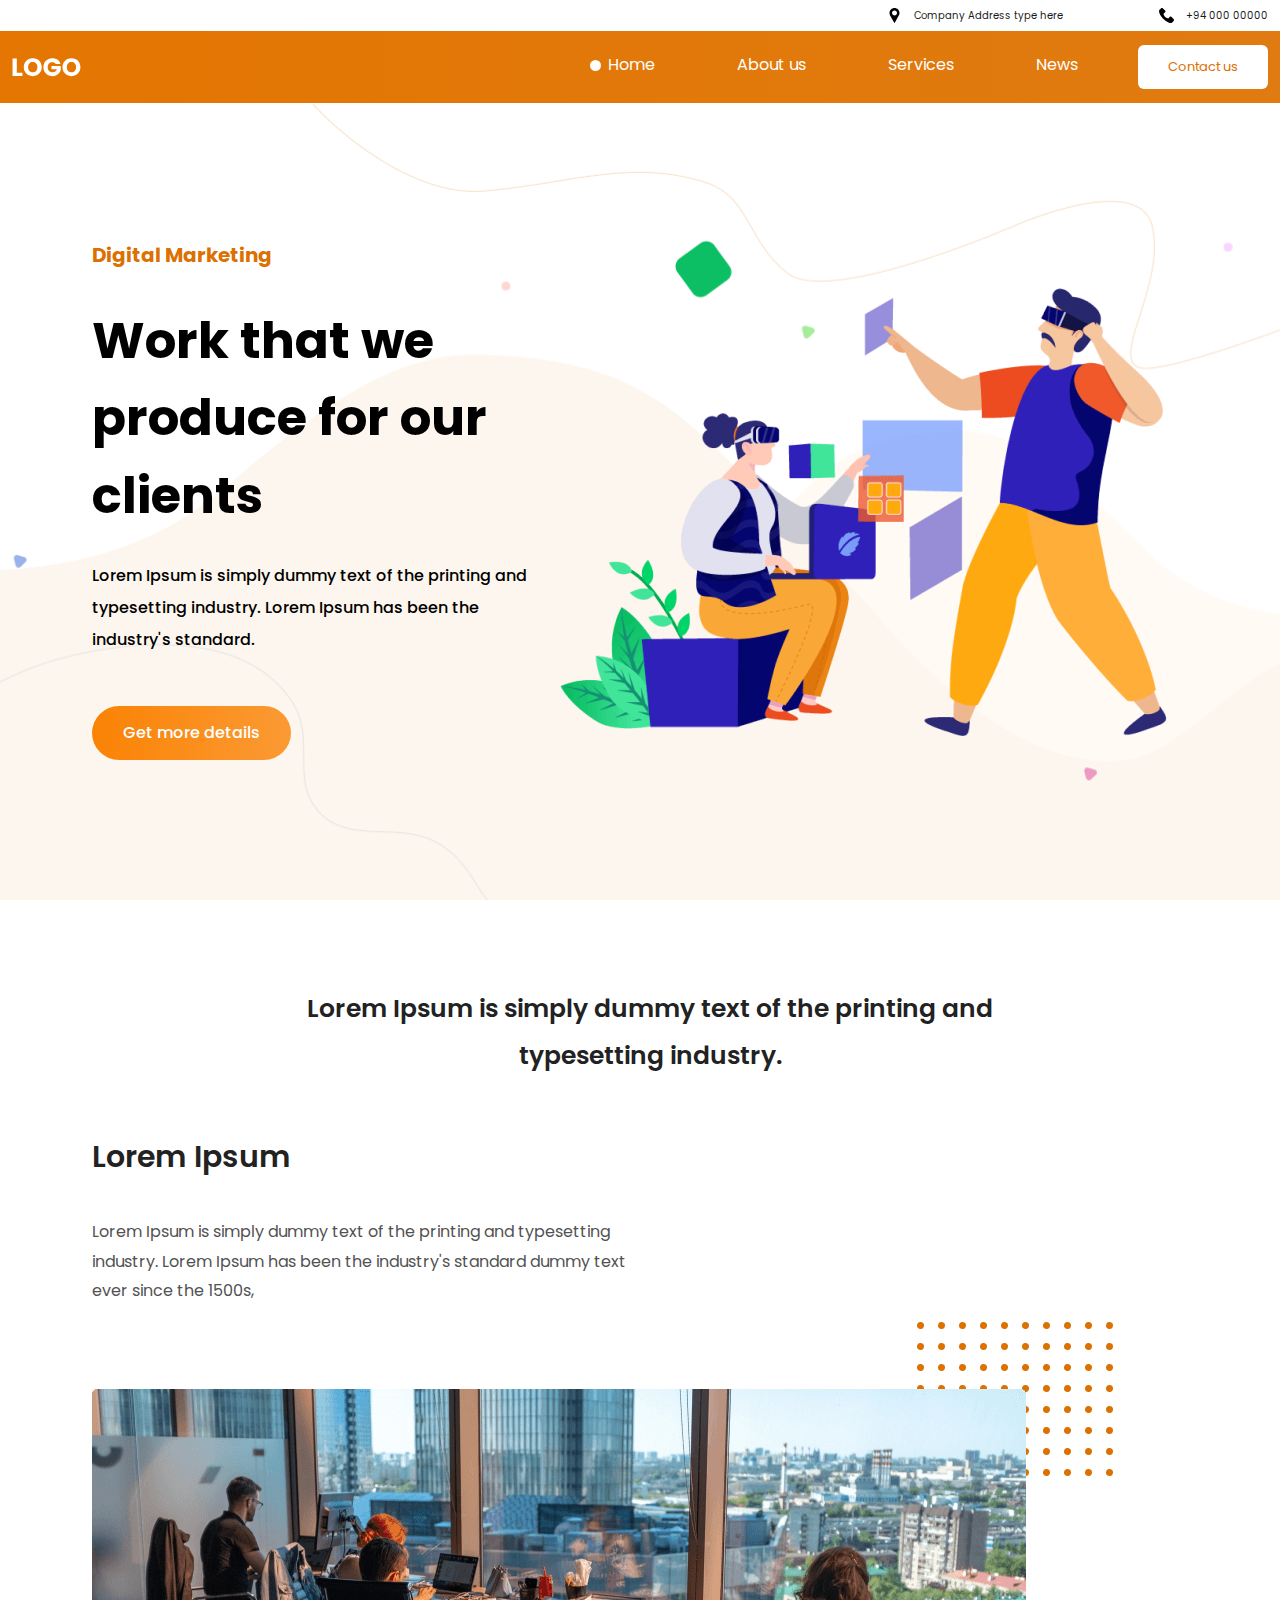
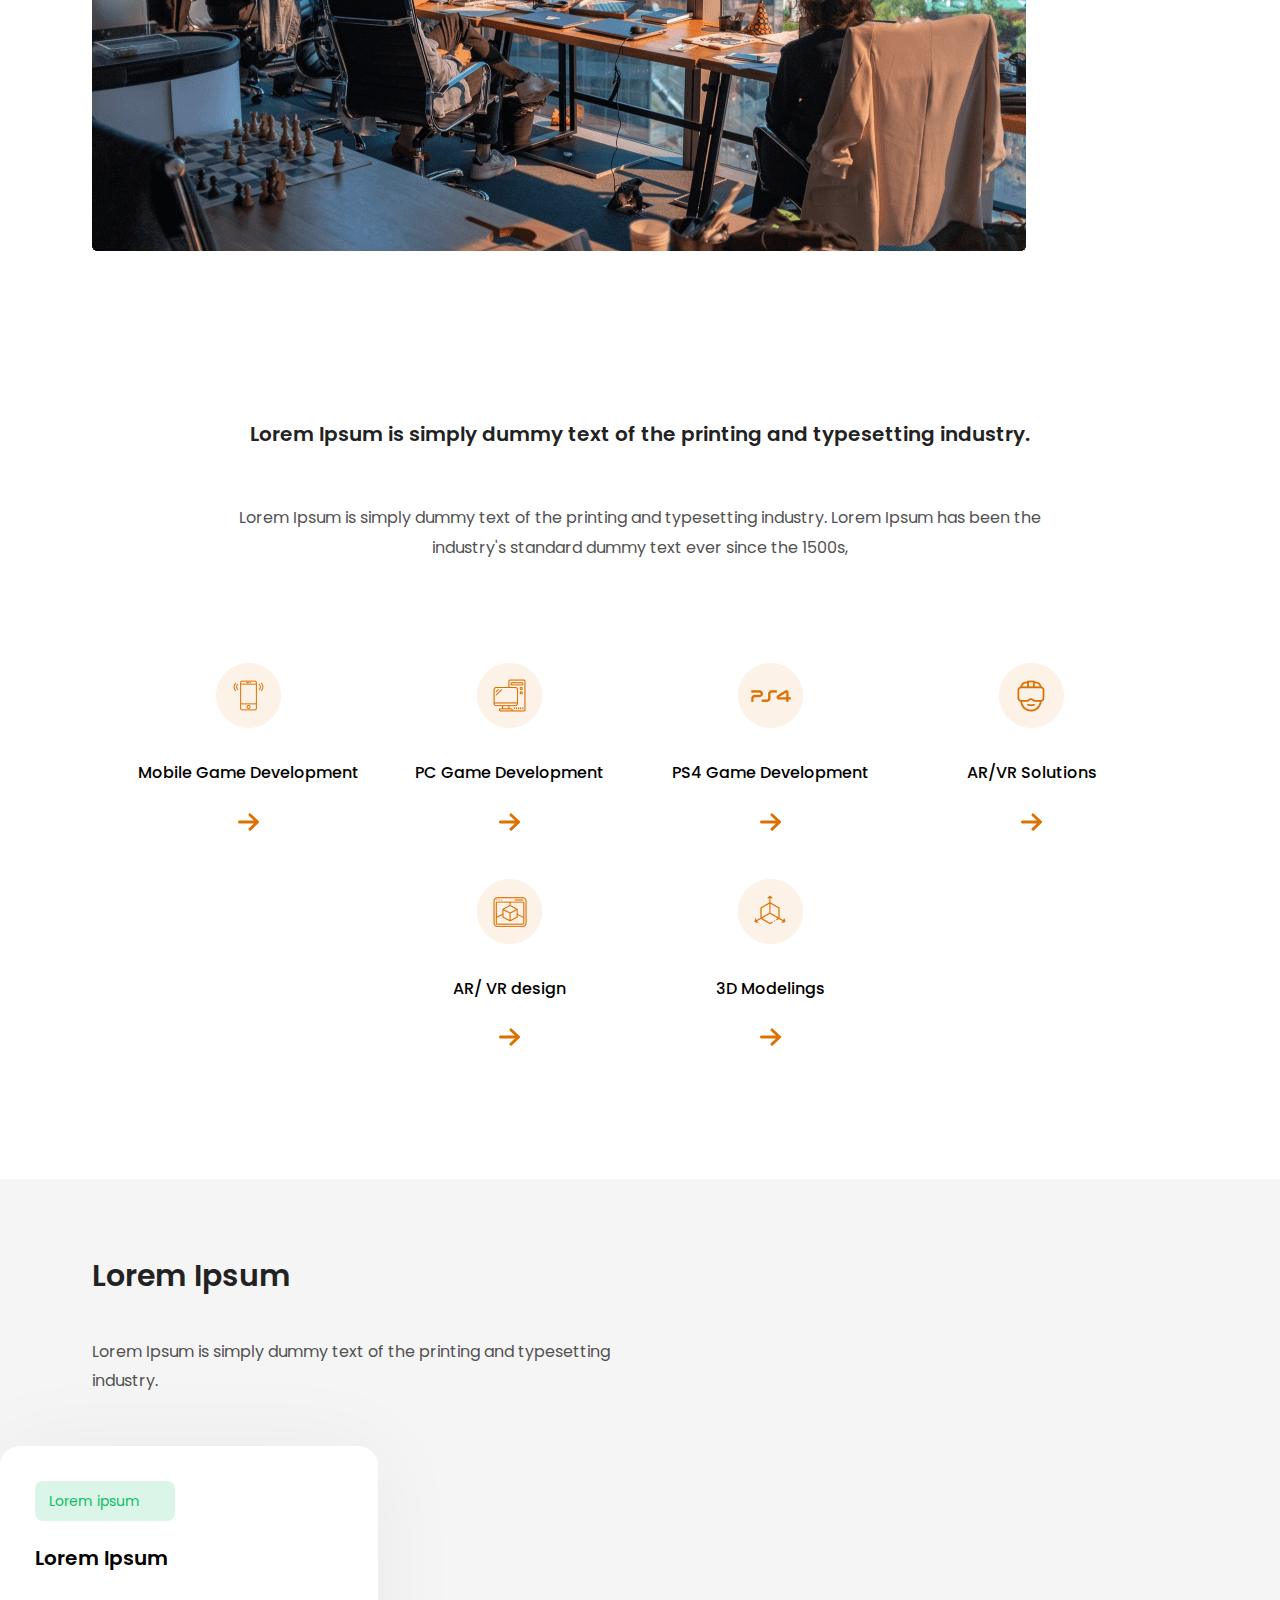
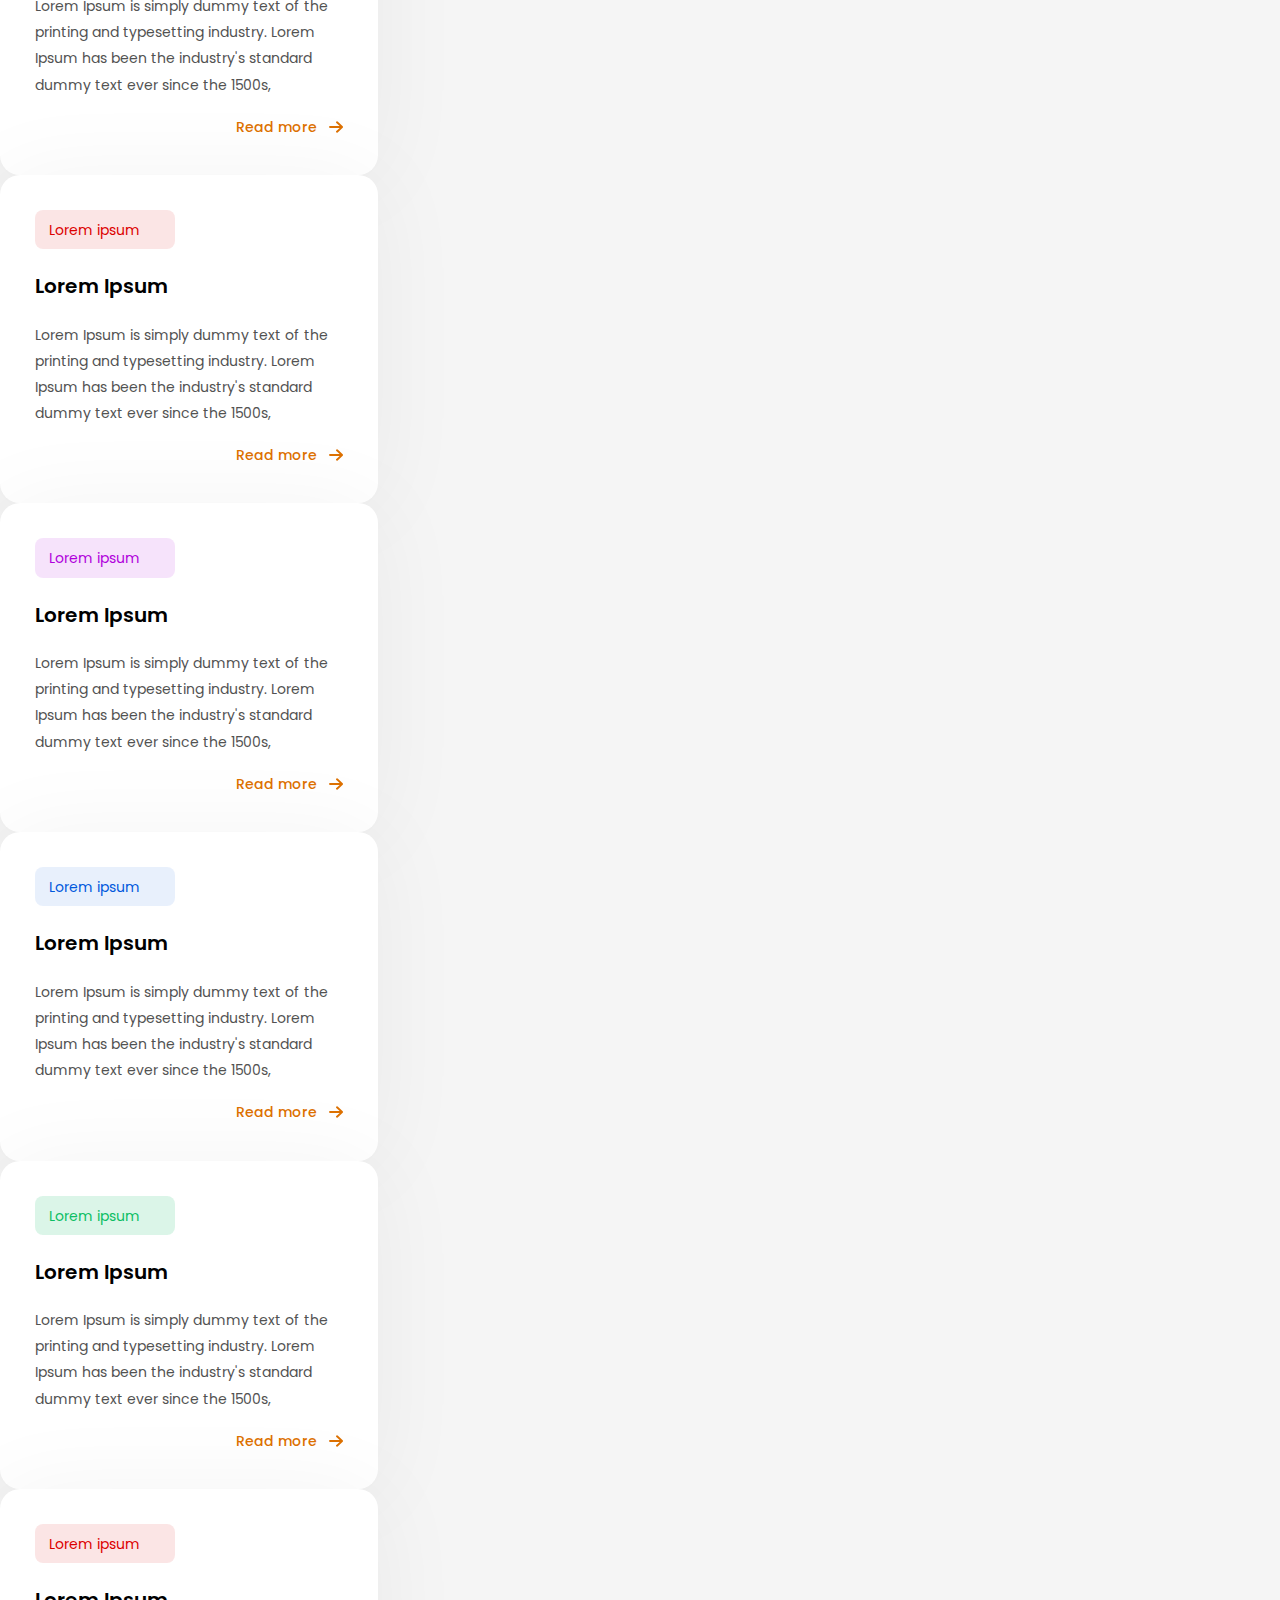
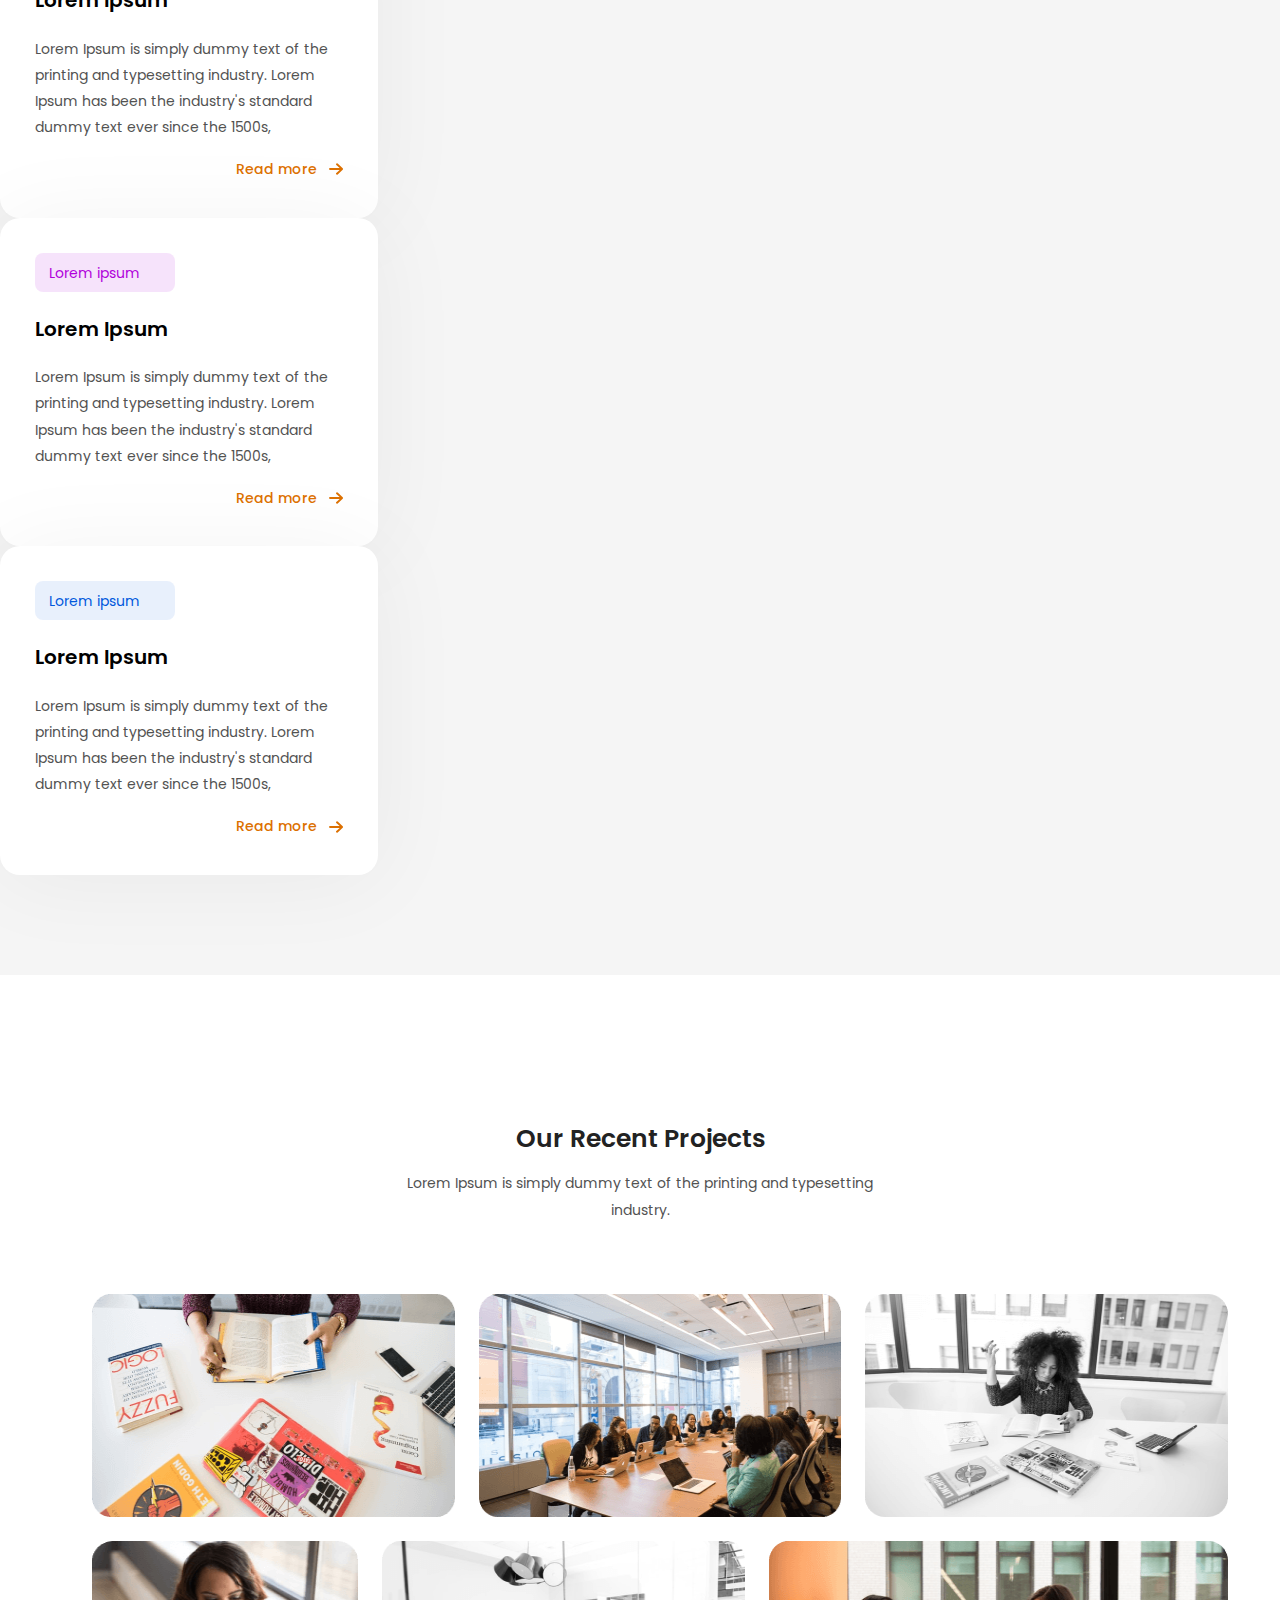
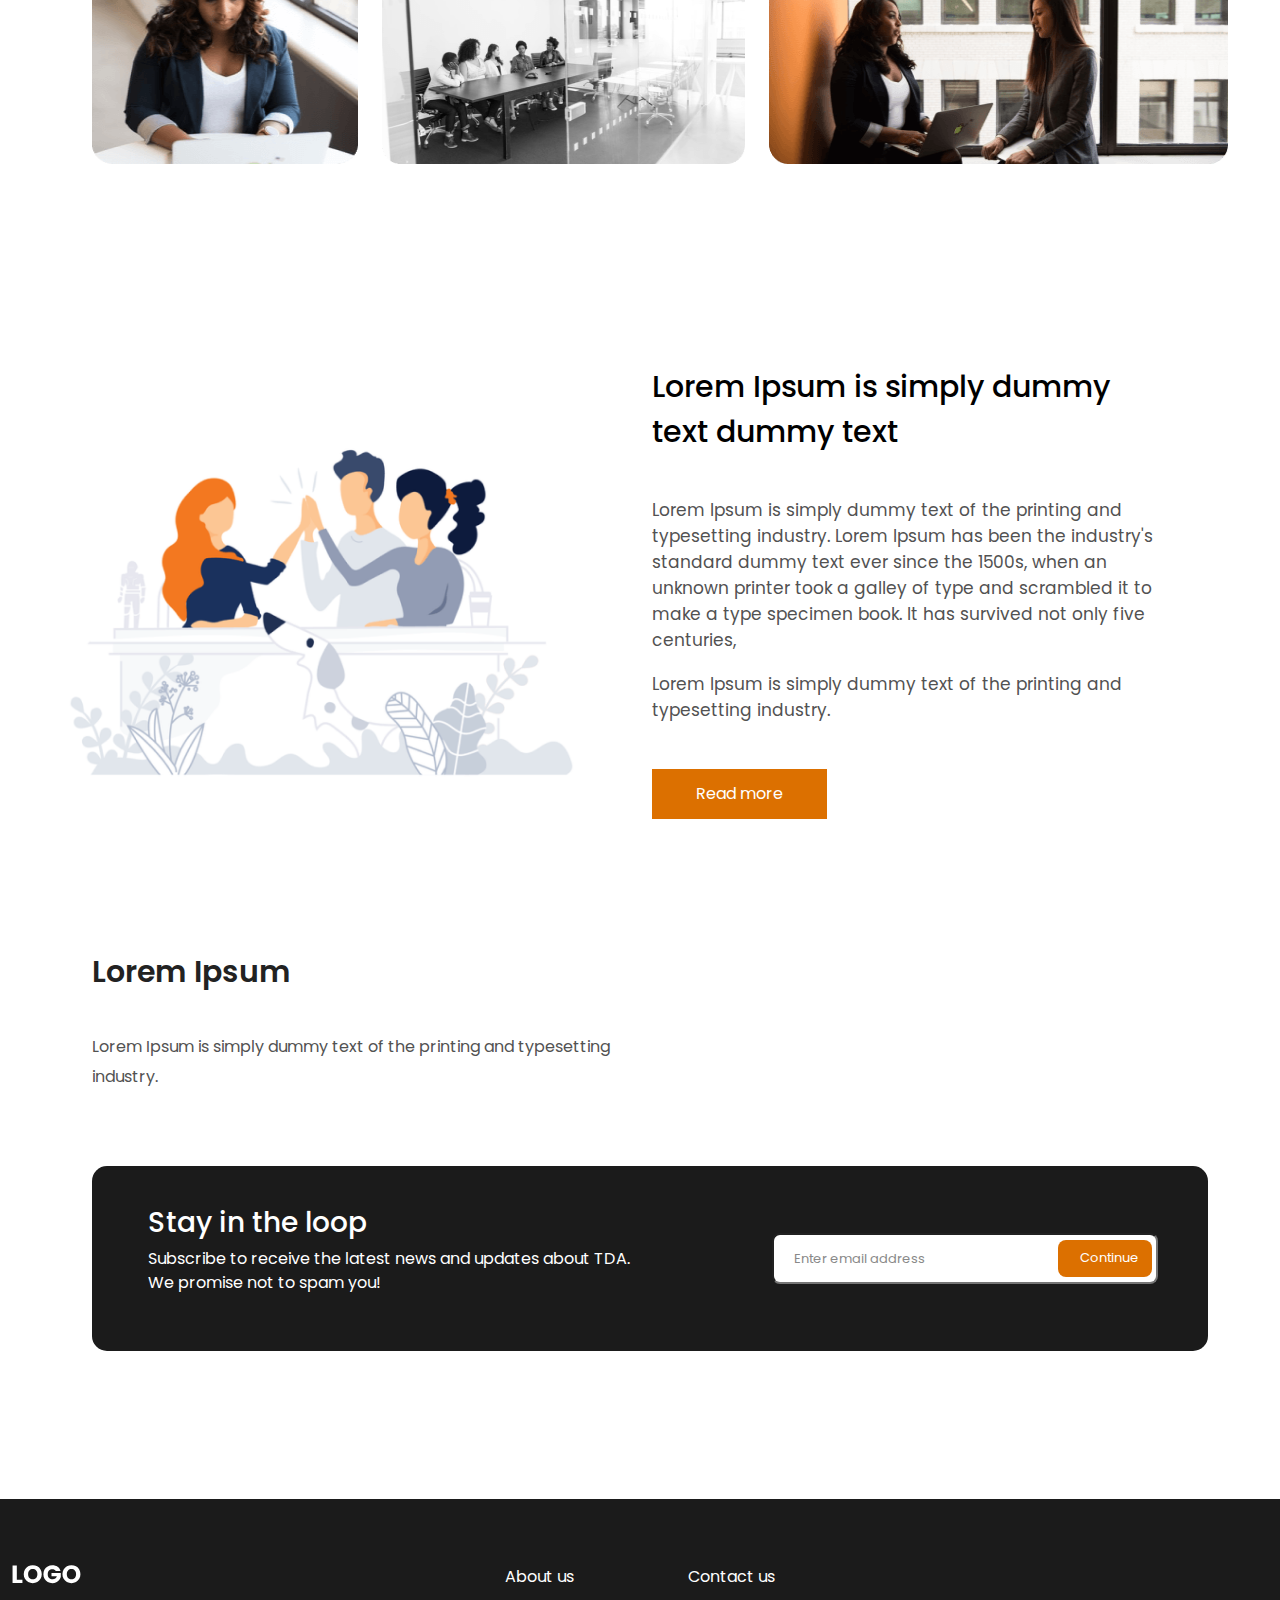
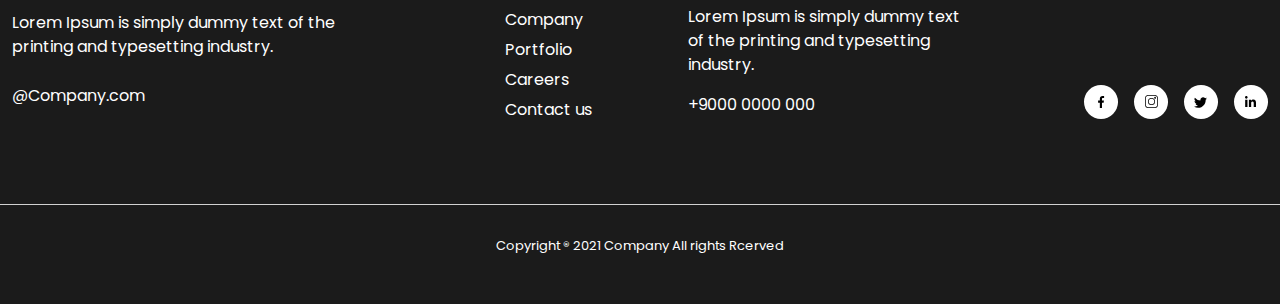
<file: index.html>
<!DOCTYPE html>
<html lang="en">
<head>
  <meta charset="UTF-8">
  <meta http-equiv="X-UA-Compatible" content="IE=edge">
  <meta name="viewport" content="width=device-width, initial-scale=1.0">
  <title>Logo</title>
  <link rel="stylesheet" href="https://owlcarousel2.github.io/OwlCarousel2/assets/owlcarousel/assets/owl.carousel.min.css">
  <link rel="stylesheet" href="https://owlcarousel2.github.io/OwlCarousel2/assets/owlcarousel/assets/owl.theme.default.min.css">
  <link rel="stylesheet" href="./node_modules/bootstrap/dist/css/bootstrap.min.css">
  <link rel="icon" href="./images/favicon.ico">
  <link rel="stylesheet" href="/css/main.css">
</head>
<body>
  
  
  
  <!-- SITE HEADER START -->
  
  <header class="site-header">
    <div class="header-top">
      <div class="container">
        <div class="header-top-inner d-none d-md-flex py-2 justify-content-end flex-column flex-lg-row  align-items-center ">
          <address class="m-0"> <a class="location-link d-flex align-items-center me-0 me-lg-5" href="https://www.google.com/maps/d/u/0/viewer?mid=1Dn05jKVkkFO-1pMcELzTKW1hPWU&hl=en&ll=30.399789%2C-87.776899&z=17" target="blank">
            Company Address type here
          </a></address>
          <a class="phone-number-link d-flex align-items-center ms-0 ms-lg-5" href="tel:+998940000000">+94 000 00000</a>
        </div>
      </div>
    </div>
    <div class="header-bottom">
      <div class="container">
        <div class="header-bottom-inner">
          <div class="navbar navbar-expand-lg  ">
            <a class="navbar-brand" href="./index.html">
              <img src="./images/svg/logo.svg" alt="logo">
            </a>
            <button class="navbar-toggler" type="button" data-bs-toggle="collapse" data-bs-target="#navbarNav" aria-controls="navbarNav" aria-expanded="false" aria-label="Toggle navigation">
              <img src="./images/svg/menu.svg" alt="menu">
            </button>
            <div class="collapse navbar-collapse" id="navbarNav">
              <nav class="ms-auto">
                <ul class="navbar-nav  ">
                  <li class="nav-item mx-auto mx-lg-0 me-lg-5">
                    <a class="nav-link nav-link-active  d-flex align-items-center" aria-current="page" href="./index.html">Home</a>
                  </li>
                  <li class="nav-item mx-auto mx-lg-0 me-lg-5">
                    <a class="nav-link d-flex align-items-center " href="./about.html">About us</a>
                  </li>
                  <li class="nav-item mx-auto mx-lg-0 me-lg-5">
                    <a class="nav-link d-flex align-items-center" href="./services.html">Services</a>
                  </li> 
                  <li class="nav-item mx-auto mx-lg-0 me-lg-5">
                    <a class="nav-link d-flex align-items-center" href="./news.html">News</a>
                  </li>
                  <li class="nav-item mx-auto mx-lg-0 ms-lg-1">
                    <button class="btn btn-white">Contact us</button>
                  </li>
                </ul>
              </nav>
            </div>
            
          </div>
        </div>
      </div>
    </div> 
    

</header>
<main>
  <section class="hero">  
    <div class="container">
      <div class="hiro-inner d-flex justify-content-between align-items-center ">
        <div class="hiro-content align-items-center">
          <p class="hiro-marka">Digital Marketing</p>
          <h1 class="hiro-title">Work that we produce for our clients</h1>
          <p class="hiro-text">
            Lorem Ipsum is simply dummy text of the printing and typesetting industry. Lorem Ipsum has been the industry's standard.
          </p>
          <a class="hiro-link" href="#">Get more details</a>
        </div>
        
        <img class="hiro-img d-none d-lg-block" src="./images/img/hero-img.png" srcset="./images/img/hero-img.png 1x, ./images/img/hero-img@2x.png 2x" width="675" 
        height="590" alt="hiro">
        
      </div>
    </div>
  </section>
  <section class="intro">
    <div class="container">
      <div class="intro-inner">
        <h2 class="intro-title text-center mx-auto">Lorem Ipsum is simply dummy text of the printing and typesetting industry.</h2>
        <div class="intro-content d-none d-lg-block">
          <h3 class="intro-content-title">Lorem Ipsum</h3>
          <p class="intro-content-text">Lorem Ipsum is simply dummy text of the printing and typesetting industry. Lorem Ipsum has been the industry's standard dummy text ever since the 1500s,</p>
        </div>
        <div class="img-gruop">
          <img class="img-ofise" src="./images/img/ofise-img.png" alt="ofise-img">
          <img class="drop-group" src="./images/img/drop-group.png" alt="group">
        </div>
      </div>
    </div>
  </section>
  <section class="cards">
    <div class="container">
      <div class="cards-inner">
        <h2 class="intro-title title-size  text-center mx-auto">Lorem Ipsum is simply dummy text of the printing and typesetting industry.</h2>
        <p class="cards-text  text-center mx-auto  ">Lorem Ipsum is simply dummy text of the printing and typesetting industry. Lorem Ipsum has been the industry's standard dummy text ever since the 1500s,</p>
        <div class="cards-group mx-auto row justify-content-center">
          <div class="col-md-6 col-lg-3 mb-5 mb-md-0">
            <a class="w-100" href="#">
              <div class="d-flex flex-column align-items-center">
                <img class="cards-img" src="./images/img/phone-icon.png" alt="icon" width="65" height="65">
                <p class="links">Mobile Game Development</p>
                <img class="cards-img-arrow" src="./images/svg/arrow-bace-icon.svg" alt="icon" width="21" height="18">
              </div>  
            </a>
          </div>
          <div class="col-md-6 col-lg-3 mb-5 mt-5 mt-md-0 mb-md-0">
            <a class="w-100" href="#">
              <div class="d-flex flex-column align-items-center">
                <img class="cards-img" src="./images/img/kompyuter-icon.png" alt="icon" width="65" height="65">
                <p class="links">PC Game Development</p>
                <img class="cards-img-arrow" src="./images/svg/arrow-bace-icon.svg" alt="icon" width="21" height="18">
              </div>
            </a>
          </div>
          <div class="col-md-6 col-lg-3 mb-5 mt-5 mt-md-0 mb-md-0">
            <a class="w-100" href="#">
              <div class="d-flex flex-column align-items-center">
                <img class="cards-img" src="./images/img/ps4-icon.png" alt="icon" width="65" height="65">
                <p class="links">PS4 Game Development</p>
                <img class="cards-img-arrow" src="./images/svg/arrow-bace-icon.svg" alt="icon" width="21" height="18">
              </div>
            </a>
          </div>
          <div class="col-md-6 col-lg-3 mt-5 mt-md-0">
            <a class="w-100" href="#">
              <div class="d-flex flex-column align-items-center">
                <img class="cards-img" src="./images/img/boy-icon.png" alt="icon" width="65" height="65">
                <p class="links">AR/VR Solutions</p>
                <img class="cards-img-arrow" src="./images/svg/arrow-bace-icon.svg" alt="icon" width="21" height="18">
              </div>
            </a>
          </div>
          <div class="col-md-6 col-lg-3 mt-5 d-none d-md-block">
            <a class="w-100" href="#">
              <div class="d-flex flex-column align-items-center">
                <img class="cards-img" src="./images/img/cub-icon.png" alt="icon" width="65" height="65">
                <p class="links">AR/ VR design</p>
                <img class="cards-img-arrow" src="./images/svg/arrow-bace-icon.svg" alt="icon" width="21" height="18">
              </div>
            </a>
          </div>
          <div class="col-md-6 col-lg-3 mt-5 d-none d-md-block">
            <a class="w-100" href="#">
              <div class="d-flex flex-column align-items-center">
                <img class="cards-img" src="./images/img/3d-icon.png" alt="icon" width="65" height="65">
                <p class="links">3D Modelings</p>
                <img class="cards-img-arrow" src="./images/svg/arrow-bace-icon.svg" alt="arrow-bace-icon" width="21" height="18">
              </div>
            </a>
          </div>
        </div>
      </div>
    </div>
  </section>
  <section class="carusel">
    <div class="container-carusel">
      <div class="carusel-inner">
        <div class="container">
          <div class="intro-content margns ">
            <h2 class="intro-content-title">Lorem Ipsum</h2>
            <p class="intro-content-text">Lorem Ipsum is simply dummy text of the printing and typesetting industry. </p>
          </div>
        </div>
        <div class="owl-carousel owl-theme">
          
          <div class="item">
            <a class="btn-items btn-grey" href="#">Lorem ipsum</a>
            <h3 class="item-title">Lorem Ipsum</h3>
            <p class="item-text">Lorem Ipsum is simply dummy text of the printing and typesetting industry. Lorem Ipsum has been the industry's standard dummy text ever since the 1500s,</p>
            <div class="d-flex justify-content-end">
              <a class="btn-back d-flex align-items-center" href="#">Read more</a>
            </div>
          </div>
          <div class="item">
            <a class="btn-color btn-items" href="#">Lorem ipsum</a>
            <h3 class="item-title">Lorem Ipsum</h3>
            <p class="item-text">Lorem Ipsum is simply dummy text of the printing and typesetting industry. Lorem Ipsum has been the industry's standard dummy text ever since the 1500s,</p>
            <div class="d-flex justify-content-end">
              <a class="btn-back d-flex align-items-center" href="#">Read more</a>
            </div>
          </div>
          <div class="item">
            <a class="btn-items btn-pink" href="#">Lorem ipsum</a>
            <h3 class="item-title">Lorem Ipsum</h3>
            <p class="item-text">Lorem Ipsum is simply dummy text of the printing and typesetting industry. Lorem Ipsum has been the industry's standard dummy text ever since the 1500s,</p>
            <div class="d-flex justify-content-end">
              <a class="btn-back d-flex align-items-center" href="#">Read more</a>
            </div>
          </div>
          <div class="item">
            <a class=" btn-items btn-blue" href="#">Lorem ipsum</a>
            <h3 class="item-title">Lorem Ipsum</h3>
            <p class="item-text">Lorem Ipsum is simply dummy text of the printing and typesetting industry. Lorem Ipsum has been the industry's standard dummy text ever since the 1500s,</p>
            <div class="d-flex justify-content-end">
              <a class="btn-back d-flex align-items-center" href="#">Read more</a>
            </div>
          </div>
          <div class="item">
            <a class="btn-items btn-grey" href="#">Lorem ipsum</a>
            <h3 class="item-title">Lorem Ipsum</h3>
            <p class="item-text">Lorem Ipsum is simply dummy text of the printing and typesetting industry. Lorem Ipsum has been the industry's standard dummy text ever since the 1500s,</p>
            <div class="d-flex justify-content-end">
              <a class="btn-back d-flex align-items-center" href="#">Read more</a>
            </div>
          </div>
          <div class="item">
            <a class="btn-color btn-items" href="#">Lorem ipsum</a>
            <h3 class="item-title">Lorem Ipsum</h3>
            <p class="item-text">Lorem Ipsum is simply dummy text of the printing and typesetting industry. Lorem Ipsum has been the industry's standard dummy text ever since the 1500s,</p>
            <div class="d-flex justify-content-end">
              <a class="btn-back d-flex align-items-center" href="#">Read more</a>
            </div>
          </div>
          <div class="item">
            <a class="btn-items btn-pink" href="#">Lorem ipsum</a>
            <h3 class="item-title">Lorem Ipsum</h3>
            <p class="item-text">Lorem Ipsum is simply dummy text of the printing and typesetting industry. Lorem Ipsum has been the industry's standard dummy text ever since the 1500s,</p>
            <div class="d-flex justify-content-end">
              <a class="btn-back d-flex align-items-center" href="#">Read more</a>
            </div>
          </div>
          <div class="item">
            <a class=" btn-items btn-blue" href="#">Lorem ipsum</a>
            <h3 class="item-title">Lorem Ipsum</h3>
            <p class="item-text">Lorem Ipsum is simply dummy text of the printing and typesetting industry. Lorem Ipsum has been the industry's standard dummy text ever since the 1500s,</p>
            <div class="d-flex justify-content-end">
              <a class="btn-back d-flex align-items-center" href="#">Read more</a>
            </div>
          </div>
          
          
        </div>
      </div>
    </div>
  </section>
  <section class="grid-group"> 
    <div class="container">
      <div class="grid-droup-inner">
        <div class="grid-content text-center mx-auto">
          <h2 class="grid-content-title" >Our Recent Projects</h2>
          <p class="grid-content-text">Lorem Ipsum is simply dummy text of the printing and typesetting industry. </p>
        </div>
        <div class="row padinges gy-4">
          <div class="col-md-6 col-lg-4">
            <img class="grid-img"  src="./images/img/Rectangle15.png"  srcset="./images/img/Rectangle15.png 1x, ./images/img/Rectangle15@2x.png 2x" alt="Rectangle">
          </div>
          <div class="col-md-6 col-lg-4">
            <img class="grid-img"  src="./images/img/Rectangle16.png"  srcset="./images/img/Rectangle16.png 1x, ./images/img/Rectangle16@2x.png 2x" alt="Rectangle">
          </div>
          <div class="col-md-6 col-lg-4">
            <img class="grid-img d-none d-md-block" src="./images/img/Rectangle17.png" srcset="./images/img/Rectangle17.png 1x, ./images/img/Rectangle17@2x.png 2x" alt="Rectangle">
            <img class="grid-img d-block d-md-none" src="./images/img/Rectangle20.png" srcset="./images/img/Rectangle20.png 1x, ./images/img/Rectangle20@2x.png 2x" alt="Rectangle">
          </div>
          <div class="col-md-6 col-lg-3 d-none d-md-block">
            <img class="grid-img" src="./images/img/Rectangle19.png"  srcset="./images/img/Rectangle19.png 1x, ./images/img/Rectangle19@2x.png 2x" alt="Rectangle">
          </div>
          <div class="col-md-6 col-lg-4 d-none d-md-block">
            <img class="grid-img" src="./images/img/Rectangle18.png"  srcset="./images/img/Rectangle18.png 1x, ./images/img/Rectangle18@2x.png 2x" alt="Rectangle">
          </div>
          <div class="col-md-6 col-lg-5">
            <img class="grid-img d-block d-md-none" src="./images/img/Rectangle17.png"  srcset="./images/img/Rectangle17.png 1x, ./images/img/Rectangle17@2x.png 2x" alt="Rectangle">
            <img class="grid-img d-none d-md-block" src="./images/img/Rectangle20.png"  srcset="./images/img/Rectangle20.png 1x, ./images/img/Rectangle20@2x.png 2x" alt="Rectangle">
          </div>
        </div>
      </div>
    </div>
  </section>
  <section class="info">
    <div class="container">
      <div class="info-inner flex-column-reverse align-items-sm-center align-items-lg-start  flex-md-row row">
        <div class="col-lg-8 col-xl-6 mx-lg-auto mx-xl-0">
          <img class="info-img" src="./images/img/intro-img.png" alt="">
        </div>
        <div class="info-content mx-md-auto mx-xl-0 col-lg-12 col-xl-6 " >
          <h2 class="info-content-title">Lorem Ipsum is simply dummy 
            text dummy text </h2>
            <p class="info-content-text">Lorem Ipsum is simply dummy text of the printing and typesetting industry. Lorem Ipsum has been the industry's standard dummy text ever since the 1500s, when an unknown printer took a galley of type and scrambled it to make a type specimen book. It has survived not only five centuries,</p >
              <p class="info-content-texts">Lorem Ipsum is simply dummy text of the printing and typesetting industry. </p>
              <a class="info-content-link" href="#">Read more</a>
            </div>
          </div>
        </div>
      </section>
      <section class="forms">
        <div class="container">
          <div class="forms-inner">
            <div class="intro-content  ">
              <h2 class="intro-content-title">Lorem Ipsum</h2>
              <p class="intro-content-text">Lorem Ipsum is simply dummy text of the printing and typesetting industry. </p>
            </div>
            <div class="form d-flex flex-column flex-lg-row align-items-center justify-content-between">
              <div class="form-content text-white">
                <h3 class="form-content-title">Stay in the loop</h3>
                <p class="form-content-text">Subscribe to receive the latest news and updates about TDA.
                  We promise not to spam you! </p>
                </div>
                <div class="input-groups">
                  <form class="position-relative"  action="https://echo.htmlacademy.ru/courses" method="post" autocomplete="off">
                    <input class="gmail" name="userEmail" placeholder="Enter email address" aria-label="Enter email address" type="email">
                    <button type="submit" class="btn-input">Continue</button>
                  </form>
                </div>
              </div>
              
            </div>
          </div>
        </section>
      </main>
      <footer class="footer"> 
        <div class="container">
          <div class="footer-inner d-none text-white d-sm-flex flex-column flex-xl-row justify-content-between ">
            <div class="d-flex justify-content-between w-100 w-xl-50 mx-auto mx-xl-0">
              <div class="logo-group ">
                <a href="#"><img src="./images/svg/logo.svg" alt="logo"></a>
                <p class="logo-group-title">Lorem Ipsum is simply dummy text of the printing and typesetting industry. </p>
                <p>@Company.com</p>
              </div>
              <div class=" me-0 me-lg-5">
                <p>About us</p>
                <ul class="list">
                  <li class="list-item">
                    <a href="#" class="list-link text-white">
                      Company
                    </a>
                  </li>
                  <li class="list-item">
                    <a href="#" class="list-link text-white">
                      Portfolio
                    </a>
                  </li>
                  <li class="list-item">
                    <a href="#" class="list-link text-white">
                      Careers
                    </a>
                  </li>
                  <li class="list-item">
                    <a href="#" class="list-link text-white">
                      Contact us
                    </a>
                  </li>
                </ul>
              </div>
            </div>
            <div class=" d-flex justify-content-between w-100 w-xl-50 mx-auto mx-xl-0 mt-5 mt-xl-0">
              <div class=" address ms-0 ms-lg-5">
                <p>Contact us</p>
                <p>Lorem Ipsum is simply dummy text of the printing and typesetting industry. </p>
                <a class="text-white" href="tel:+90000000000">+9000 0000 000</a>
              </div>
              <div>
                <ul class="list-icon p-0 d-flex justify-content-between">
                  <li class="list-item-icon">
                    <a href="https://www.facebook.com/" target="blank" class="list-link-icon">
                      <img src="./images/svg/fasebook.svg" alt="fasebook">
                    </a>
                  </li>
                  <li class="list-item">
                    <a href="https://www.instagram.com/" target="blank" class="list-link">
                      <img src="./images/svg/instagram.svg" alt="instagram">
                    </a>
                  </li>
                  <li class="list-item">
                    <a href="https://twitter.com/?lang=ru" target="blank" class="list-link">
                      <img src="./images/svg/tvitter.svg" alt="tvitter">
                    </a>
                  </li>
                  <li class="list-item">
                    <a href="https://ru.linkedin.com/" target="blank" class="list-link">
                      <img src="./images/svg/linkidin.svg" alt="linkidin">
                    </a>
                  </li>
                </ul>
              </div>
            </div>
          </div>
        </div>
        <div class="footer-bottom">
          <p class="footer-text text-white text-center">Copyright ® 2021 Company All rights Rcerved</p>
        </div>
      </footer>
      <!-- SITE FOOTER FINISH -->
      <script src="https://owlcarousel2.github.io/OwlCarousel2/assets/vendors/jquery.min.js"></script>
      <script src="https://owlcarousel2.github.io/OwlCarousel2/assets/owlcarousel/owl.carousel.js"></script>
      <script src="./node_modules/bootstrap/dist/js/bootstrap.bundle.js"></script>
      <script src="./js/main.js"></script>
    </body>
    </html>
</file>
<file: css/main.css>
@charset "UTF-8";
/* VARIABLES*/
/*!
 * Bootstrap  v5.2.1 (https://getbootstrap.com/)
 * Copyright 2011-2022 The Bootstrap Authors
 * Copyright 2011-2022 Twitter, Inc.
 * Licensed under MIT (https://github.com/twbs/bootstrap/blob/main/LICENSE)
 */
:root {
  --bs-blue: #0d6efd;
  --bs-indigo: #6610f2;
  --bs-purple: #6f42c1;
  --bs-pink: #d63384;
  --bs-red: #dc3545;
  --bs-orange: #fd7e14;
  --bs-yellow: #ffc107;
  --bs-green: #198754;
  --bs-teal: #20c997;
  --bs-cyan: #0dcaf0;
  --bs-black: #000;
  --bs-white: #fff;
  --bs-gray: #6c757d;
  --bs-gray-dark: #343a40;
  --bs-gray-100: #f8f9fa;
  --bs-gray-200: #e9ecef;
  --bs-gray-300: #dee2e6;
  --bs-gray-400: #ced4da;
  --bs-gray-500: #adb5bd;
  --bs-gray-600: #6c757d;
  --bs-gray-700: #495057;
  --bs-gray-800: #343a40;
  --bs-gray-900: #212529;
  --bs-primary: #0d6efd;
  --bs-secondary: #6c757d;
  --bs-success: #198754;
  --bs-info: #0dcaf0;
  --bs-warning: #ffc107;
  --bs-danger: #dc3545;
  --bs-light: #f8f9fa;
  --bs-dark: #212529;
  --bs-primary-rgb: 13, 110, 253;
  --bs-secondary-rgb: 108, 117, 125;
  --bs-success-rgb: 25, 135, 84;
  --bs-info-rgb: 13, 202, 240;
  --bs-warning-rgb: 255, 193, 7;
  --bs-danger-rgb: 220, 53, 69;
  --bs-light-rgb: 248, 249, 250;
  --bs-dark-rgb: 33, 37, 41;
  --bs-white-rgb: 255, 255, 255;
  --bs-black-rgb: 0, 0, 0;
  --bs-body-color-rgb: 33, 37, 41;
  --bs-body-bg-rgb: 255, 255, 255;
  --bs-font-sans-serif: system-ui, -apple-system, "Segoe UI", Roboto, "Helvetica Neue", "Noto Sans", "Liberation Sans", Arial, sans-serif, "Apple Color Emoji", "Segoe UI Emoji", "Segoe UI Symbol", "Noto Color Emoji";
  --bs-font-monospace: SFMono-Regular, Menlo, Monaco, Consolas, "Liberation Mono", "Courier New", monospace;
  --bs-gradient: linear-gradient(180deg, rgba(255, 255, 255, 0.15), rgba(255, 255, 255, 0));
  --bs-body-font-family: var(--bs-font-sans-serif);
  --bs-body-font-size: 1rem;
  --bs-body-font-weight: 400;
  --bs-body-line-height: 1.5;
  --bs-body-color: #212529;
  --bs-body-bg: #fff;
  --bs-border-width: 1px;
  --bs-border-style: solid;
  --bs-border-color: #dee2e6;
  --bs-border-color-translucent: rgba(0, 0, 0, 0.175);
  --bs-border-radius: 0.375rem;
  --bs-border-radius-sm: 0.25rem;
  --bs-border-radius-lg: 0.5rem;
  --bs-border-radius-xl: 1rem;
  --bs-border-radius-2xl: 2rem;
  --bs-border-radius-pill: 50rem;
  --bs-link-color: #0d6efd;
  --bs-link-hover-color: #0a58ca;
  --bs-code-color: #d63384;
  --bs-highlight-bg: #fff3cd;
}

*,
*::before,
*::after {
  -webkit-box-sizing: border-box;
          box-sizing: border-box;
}

@media (prefers-reduced-motion: no-preference) {
  :root {
    scroll-behavior: smooth;
  }
}

body {
  margin: 0;
  font-family: var(--bs-body-font-family);
  font-size: var(--bs-body-font-size);
  font-weight: var(--bs-body-font-weight);
  line-height: var(--bs-body-line-height);
  color: var(--bs-body-color);
  text-align: var(--bs-body-text-align);
  background-color: var(--bs-body-bg);
  -webkit-text-size-adjust: 100%;
  -webkit-tap-highlight-color: rgba(0, 0, 0, 0);
}

hr {
  margin: 1rem 0;
  color: inherit;
  border: 0;
  border-top: 1px solid;
  opacity: 0.25;
}

h6, .h6, h5, .h5, h4, .h4, h3, .h3, h2, .h2, h1, .h1 {
  margin-top: 0;
  margin-bottom: 0.5rem;
  font-weight: 500;
  line-height: 1.2;
}

h1, .h1 {
  font-size: calc(1.375rem + 1.5vw);
}
@media (min-width: 1200px) {
  h1, .h1 {
    font-size: 2.5rem;
  }
}

h2, .h2 {
  font-size: calc(1.325rem + 0.9vw);
}
@media (min-width: 1200px) {
  h2, .h2 {
    font-size: 2rem;
  }
}

h3, .h3 {
  font-size: calc(1.3rem + 0.6vw);
}
@media (min-width: 1200px) {
  h3, .h3 {
    font-size: 1.75rem;
  }
}

h4, .h4 {
  font-size: calc(1.275rem + 0.3vw);
}
@media (min-width: 1200px) {
  h4, .h4 {
    font-size: 1.5rem;
  }
}

h5, .h5 {
  font-size: 1.25rem;
}

h6, .h6 {
  font-size: 1rem;
}

p {
  margin-top: 0;
  margin-bottom: 1rem;
}

abbr[title] {
  -webkit-text-decoration: underline dotted;
          text-decoration: underline dotted;
  cursor: help;
  -webkit-text-decoration-skip-ink: none;
          text-decoration-skip-ink: none;
}

address {
  margin-bottom: 1rem;
  font-style: normal;
  line-height: inherit;
}

ol,
ul {
  padding-left: 2rem;
}

ol,
ul,
dl {
  margin-top: 0;
  margin-bottom: 1rem;
}

ol ol,
ul ul,
ol ul,
ul ol {
  margin-bottom: 0;
}

dt {
  font-weight: 700;
}

dd {
  margin-bottom: 0.5rem;
  margin-left: 0;
}

blockquote {
  margin: 0 0 1rem;
}

b,
strong {
  font-weight: bolder;
}

small, .small {
  font-size: 0.875em;
}

mark, .mark {
  padding: 0.1875em;
  background-color: var(--bs-highlight-bg);
}

sub,
sup {
  position: relative;
  font-size: 0.75em;
  line-height: 0;
  vertical-align: baseline;
}

sub {
  bottom: -0.25em;
}

sup {
  top: -0.5em;
}

a {
  color: var(--bs-link-color);
  text-decoration: underline;
}
a:hover {
  color: var(--bs-link-hover-color);
}

a:not([href]):not([class]), a:not([href]):not([class]):hover {
  color: inherit;
  text-decoration: none;
}

pre,
code,
kbd,
samp {
  font-family: var(--bs-font-monospace);
  font-size: 1em;
}

pre {
  display: block;
  margin-top: 0;
  margin-bottom: 1rem;
  overflow: auto;
  font-size: 0.875em;
}
pre code {
  font-size: inherit;
  color: inherit;
  word-break: normal;
}

code {
  font-size: 0.875em;
  color: var(--bs-code-color);
  word-wrap: break-word;
}
a > code {
  color: inherit;
}

kbd {
  padding: 0.1875rem 0.375rem;
  font-size: 0.875em;
  color: var(--bs-body-bg);
  background-color: var(--bs-body-color);
  border-radius: 0.25rem;
}
kbd kbd {
  padding: 0;
  font-size: 1em;
}

figure {
  margin: 0 0 1rem;
}

img,
svg {
  vertical-align: middle;
}

table {
  caption-side: bottom;
  border-collapse: collapse;
}

caption {
  padding-top: 0.5rem;
  padding-bottom: 0.5rem;
  color: #6c757d;
  text-align: left;
}

th {
  text-align: inherit;
  text-align: -webkit-match-parent;
}

thead,
tbody,
tfoot,
tr,
td,
th {
  border-color: inherit;
  border-style: solid;
  border-width: 0;
}

label {
  display: inline-block;
}

button {
  border-radius: 0;
}

button:focus:not(:focus-visible) {
  outline: 0;
}

input,
button,
select,
optgroup,
textarea {
  margin: 0;
  font-family: inherit;
  font-size: inherit;
  line-height: inherit;
}

button,
select {
  text-transform: none;
}

[role=button] {
  cursor: pointer;
}

select {
  word-wrap: normal;
}
select:disabled {
  opacity: 1;
}

[list]:not([type=date]):not([type=datetime-local]):not([type=month]):not([type=week]):not([type=time])::-webkit-calendar-picker-indicator {
  display: none !important;
}

button,
[type=button],
[type=reset],
[type=submit] {
  -webkit-appearance: button;
}
button:not(:disabled),
[type=button]:not(:disabled),
[type=reset]:not(:disabled),
[type=submit]:not(:disabled) {
  cursor: pointer;
}

::-moz-focus-inner {
  padding: 0;
  border-style: none;
}

textarea {
  resize: vertical;
}

fieldset {
  min-width: 0;
  padding: 0;
  margin: 0;
  border: 0;
}

legend {
  float: left;
  width: 100%;
  padding: 0;
  margin-bottom: 0.5rem;
  font-size: calc(1.275rem + 0.3vw);
  line-height: inherit;
}
@media (min-width: 1200px) {
  legend {
    font-size: 1.5rem;
  }
}
legend + * {
  clear: left;
}

::-webkit-datetime-edit-fields-wrapper,
::-webkit-datetime-edit-text,
::-webkit-datetime-edit-minute,
::-webkit-datetime-edit-hour-field,
::-webkit-datetime-edit-day-field,
::-webkit-datetime-edit-month-field,
::-webkit-datetime-edit-year-field {
  padding: 0;
}

::-webkit-inner-spin-button {
  height: auto;
}

[type=search] {
  outline-offset: -2px;
  -webkit-appearance: textfield;
}

/* rtl:raw:
[type="tel"],
[type="url"],
[type="email"],
[type="number"] {
  direction: ltr;
}
*/
::-webkit-search-decoration {
  -webkit-appearance: none;
}

::-webkit-color-swatch-wrapper {
  padding: 0;
}

::-webkit-file-upload-button {
  font: inherit;
  -webkit-appearance: button;
}

::file-selector-button {
  font: inherit;
  -webkit-appearance: button;
}

output {
  display: inline-block;
}

iframe {
  border: 0;
}

summary {
  display: list-item;
  cursor: pointer;
}

progress {
  vertical-align: baseline;
}

[hidden] {
  display: none !important;
}

.lead {
  font-size: 1.25rem;
  font-weight: 300;
}

.display-1 {
  font-size: calc(1.625rem + 4.5vw);
  font-weight: 300;
  line-height: 1.2;
}
@media (min-width: 1200px) {
  .display-1 {
    font-size: 5rem;
  }
}

.display-2 {
  font-size: calc(1.575rem + 3.9vw);
  font-weight: 300;
  line-height: 1.2;
}
@media (min-width: 1200px) {
  .display-2 {
    font-size: 4.5rem;
  }
}

.display-3 {
  font-size: calc(1.525rem + 3.3vw);
  font-weight: 300;
  line-height: 1.2;
}
@media (min-width: 1200px) {
  .display-3 {
    font-size: 4rem;
  }
}

.display-4 {
  font-size: calc(1.475rem + 2.7vw);
  font-weight: 300;
  line-height: 1.2;
}
@media (min-width: 1200px) {
  .display-4 {
    font-size: 3.5rem;
  }
}

.display-5 {
  font-size: calc(1.425rem + 2.1vw);
  font-weight: 300;
  line-height: 1.2;
}
@media (min-width: 1200px) {
  .display-5 {
    font-size: 3rem;
  }
}

.display-6 {
  font-size: calc(1.375rem + 1.5vw);
  font-weight: 300;
  line-height: 1.2;
}
@media (min-width: 1200px) {
  .display-6 {
    font-size: 2.5rem;
  }
}

.list-unstyled {
  padding-left: 0;
  list-style: none;
}

.list-inline {
  padding-left: 0;
  list-style: none;
}

.list-inline-item {
  display: inline-block;
}
.list-inline-item:not(:last-child) {
  margin-right: 0.5rem;
}

.initialism {
  font-size: 0.875em;
  text-transform: uppercase;
}

.blockquote {
  margin-bottom: 1rem;
  font-size: 1.25rem;
}
.blockquote > :last-child {
  margin-bottom: 0;
}

.blockquote-footer {
  margin-top: -1rem;
  margin-bottom: 1rem;
  font-size: 0.875em;
  color: #6c757d;
}
.blockquote-footer::before {
  content: "— ";
}

.img-fluid {
  max-width: 100%;
  height: auto;
}

.img-thumbnail {
  padding: 0.25rem;
  background-color: #fff;
  border: 1px solid var(--bs-border-color);
  border-radius: 0.375rem;
  max-width: 100%;
  height: auto;
}

.figure {
  display: inline-block;
}

.figure-img {
  margin-bottom: 0.5rem;
  line-height: 1;
}

.figure-caption {
  font-size: 0.875em;
  color: #6c757d;
}

.container,
.container-fluid,
.container-xxl,
.container-xl,
.container-lg,
.container-md,
.container-sm {
  --bs-gutter-x: 1.5rem;
  --bs-gutter-y: 0;
  width: 100%;
  padding-right: calc(var(--bs-gutter-x) * 0.5);
  padding-left: calc(var(--bs-gutter-x) * 0.5);
  margin-right: auto;
  margin-left: auto;
}

@media (min-width: 576px) {
  .container-sm, .container {
    max-width: 540px;
  }
}
@media (min-width: 768px) {
  .container-md, .container-sm, .container {
    max-width: 720px;
  }
}
@media (min-width: 992px) {
  .container-lg, .container-md, .container-sm, .container {
    max-width: 960px;
  }
}
@media (min-width: 1200px) {
  .container-xl, .container-lg, .container-md, .container-sm, .container {
    max-width: 1295px;
  }
}
@media (min-width: 1400px) {
  .container-xxl, .container-xl, .container-lg, .container-md, .container-sm, .container {
    max-width: 1320px;
  }
}
.row {
  --bs-gutter-x: 1.5rem;
  --bs-gutter-y: 0;
  display: -webkit-box;
  display: -ms-flexbox;
  display: flex;
  -ms-flex-wrap: wrap;
      flex-wrap: wrap;
  margin-top: calc(-1 * var(--bs-gutter-y));
  margin-right: calc(-0.5 * var(--bs-gutter-x));
  margin-left: calc(-0.5 * var(--bs-gutter-x));
}
.row > * {
  -ms-flex-negative: 0;
      flex-shrink: 0;
  width: 100%;
  max-width: 100%;
  padding-right: calc(var(--bs-gutter-x) * 0.5);
  padding-left: calc(var(--bs-gutter-x) * 0.5);
  margin-top: var(--bs-gutter-y);
}

.col {
  -webkit-box-flex: 1;
      -ms-flex: 1 0 0%;
          flex: 1 0 0%;
}

.row-cols-auto > * {
  -webkit-box-flex: 0;
      -ms-flex: 0 0 auto;
          flex: 0 0 auto;
  width: auto;
}

.row-cols-1 > * {
  -webkit-box-flex: 0;
      -ms-flex: 0 0 auto;
          flex: 0 0 auto;
  width: 100%;
}

.row-cols-2 > * {
  -webkit-box-flex: 0;
      -ms-flex: 0 0 auto;
          flex: 0 0 auto;
  width: 50%;
}

.row-cols-3 > * {
  -webkit-box-flex: 0;
      -ms-flex: 0 0 auto;
          flex: 0 0 auto;
  width: 33.3333333333%;
}

.row-cols-4 > * {
  -webkit-box-flex: 0;
      -ms-flex: 0 0 auto;
          flex: 0 0 auto;
  width: 25%;
}

.row-cols-5 > * {
  -webkit-box-flex: 0;
      -ms-flex: 0 0 auto;
          flex: 0 0 auto;
  width: 20%;
}

.row-cols-6 > * {
  -webkit-box-flex: 0;
      -ms-flex: 0 0 auto;
          flex: 0 0 auto;
  width: 16.6666666667%;
}

.col-auto {
  -webkit-box-flex: 0;
      -ms-flex: 0 0 auto;
          flex: 0 0 auto;
  width: auto;
}

.col-1 {
  -webkit-box-flex: 0;
      -ms-flex: 0 0 auto;
          flex: 0 0 auto;
  width: 8.33333333%;
}

.col-2 {
  -webkit-box-flex: 0;
      -ms-flex: 0 0 auto;
          flex: 0 0 auto;
  width: 16.66666667%;
}

.col-3 {
  -webkit-box-flex: 0;
      -ms-flex: 0 0 auto;
          flex: 0 0 auto;
  width: 25%;
}

.col-4 {
  -webkit-box-flex: 0;
      -ms-flex: 0 0 auto;
          flex: 0 0 auto;
  width: 33.33333333%;
}

.col-5 {
  -webkit-box-flex: 0;
      -ms-flex: 0 0 auto;
          flex: 0 0 auto;
  width: 41.66666667%;
}

.col-6 {
  -webkit-box-flex: 0;
      -ms-flex: 0 0 auto;
          flex: 0 0 auto;
  width: 50%;
}

.col-7 {
  -webkit-box-flex: 0;
      -ms-flex: 0 0 auto;
          flex: 0 0 auto;
  width: 58.33333333%;
}

.col-8 {
  -webkit-box-flex: 0;
      -ms-flex: 0 0 auto;
          flex: 0 0 auto;
  width: 66.66666667%;
}

.col-9 {
  -webkit-box-flex: 0;
      -ms-flex: 0 0 auto;
          flex: 0 0 auto;
  width: 75%;
}

.col-10 {
  -webkit-box-flex: 0;
      -ms-flex: 0 0 auto;
          flex: 0 0 auto;
  width: 83.33333333%;
}

.col-11 {
  -webkit-box-flex: 0;
      -ms-flex: 0 0 auto;
          flex: 0 0 auto;
  width: 91.66666667%;
}

.col-12 {
  -webkit-box-flex: 0;
      -ms-flex: 0 0 auto;
          flex: 0 0 auto;
  width: 100%;
}

.offset-1 {
  margin-left: 8.33333333%;
}

.offset-2 {
  margin-left: 16.66666667%;
}

.offset-3 {
  margin-left: 25%;
}

.offset-4 {
  margin-left: 33.33333333%;
}

.offset-5 {
  margin-left: 41.66666667%;
}

.offset-6 {
  margin-left: 50%;
}

.offset-7 {
  margin-left: 58.33333333%;
}

.offset-8 {
  margin-left: 66.66666667%;
}

.offset-9 {
  margin-left: 75%;
}

.offset-10 {
  margin-left: 83.33333333%;
}

.offset-11 {
  margin-left: 91.66666667%;
}

.g-0,
.gx-0 {
  --bs-gutter-x: 0;
}

.g-0,
.gy-0 {
  --bs-gutter-y: 0;
}

.g-1,
.gx-1 {
  --bs-gutter-x: 0.25rem;
}

.g-1,
.gy-1 {
  --bs-gutter-y: 0.25rem;
}

.g-2,
.gx-2 {
  --bs-gutter-x: 0.5rem;
}

.g-2,
.gy-2 {
  --bs-gutter-y: 0.5rem;
}

.g-3,
.gx-3 {
  --bs-gutter-x: 1rem;
}

.g-3,
.gy-3 {
  --bs-gutter-y: 1rem;
}

.g-4,
.gx-4 {
  --bs-gutter-x: 1.5rem;
}

.g-4,
.gy-4 {
  --bs-gutter-y: 1.5rem;
}

.g-5,
.gx-5 {
  --bs-gutter-x: 3rem;
}

.g-5,
.gy-5 {
  --bs-gutter-y: 3rem;
}

@media (min-width: 576px) {
  .col-sm {
    -webkit-box-flex: 1;
        -ms-flex: 1 0 0%;
            flex: 1 0 0%;
  }
  .row-cols-sm-auto > * {
    -webkit-box-flex: 0;
        -ms-flex: 0 0 auto;
            flex: 0 0 auto;
    width: auto;
  }
  .row-cols-sm-1 > * {
    -webkit-box-flex: 0;
        -ms-flex: 0 0 auto;
            flex: 0 0 auto;
    width: 100%;
  }
  .row-cols-sm-2 > * {
    -webkit-box-flex: 0;
        -ms-flex: 0 0 auto;
            flex: 0 0 auto;
    width: 50%;
  }
  .row-cols-sm-3 > * {
    -webkit-box-flex: 0;
        -ms-flex: 0 0 auto;
            flex: 0 0 auto;
    width: 33.3333333333%;
  }
  .row-cols-sm-4 > * {
    -webkit-box-flex: 0;
        -ms-flex: 0 0 auto;
            flex: 0 0 auto;
    width: 25%;
  }
  .row-cols-sm-5 > * {
    -webkit-box-flex: 0;
        -ms-flex: 0 0 auto;
            flex: 0 0 auto;
    width: 20%;
  }
  .row-cols-sm-6 > * {
    -webkit-box-flex: 0;
        -ms-flex: 0 0 auto;
            flex: 0 0 auto;
    width: 16.6666666667%;
  }
  .col-sm-auto {
    -webkit-box-flex: 0;
        -ms-flex: 0 0 auto;
            flex: 0 0 auto;
    width: auto;
  }
  .col-sm-1 {
    -webkit-box-flex: 0;
        -ms-flex: 0 0 auto;
            flex: 0 0 auto;
    width: 8.33333333%;
  }
  .col-sm-2 {
    -webkit-box-flex: 0;
        -ms-flex: 0 0 auto;
            flex: 0 0 auto;
    width: 16.66666667%;
  }
  .col-sm-3 {
    -webkit-box-flex: 0;
        -ms-flex: 0 0 auto;
            flex: 0 0 auto;
    width: 25%;
  }
  .col-sm-4 {
    -webkit-box-flex: 0;
        -ms-flex: 0 0 auto;
            flex: 0 0 auto;
    width: 33.33333333%;
  }
  .col-sm-5 {
    -webkit-box-flex: 0;
        -ms-flex: 0 0 auto;
            flex: 0 0 auto;
    width: 41.66666667%;
  }
  .col-sm-6 {
    -webkit-box-flex: 0;
        -ms-flex: 0 0 auto;
            flex: 0 0 auto;
    width: 50%;
  }
  .col-sm-7 {
    -webkit-box-flex: 0;
        -ms-flex: 0 0 auto;
            flex: 0 0 auto;
    width: 58.33333333%;
  }
  .col-sm-8 {
    -webkit-box-flex: 0;
        -ms-flex: 0 0 auto;
            flex: 0 0 auto;
    width: 66.66666667%;
  }
  .col-sm-9 {
    -webkit-box-flex: 0;
        -ms-flex: 0 0 auto;
            flex: 0 0 auto;
    width: 75%;
  }
  .col-sm-10 {
    -webkit-box-flex: 0;
        -ms-flex: 0 0 auto;
            flex: 0 0 auto;
    width: 83.33333333%;
  }
  .col-sm-11 {
    -webkit-box-flex: 0;
        -ms-flex: 0 0 auto;
            flex: 0 0 auto;
    width: 91.66666667%;
  }
  .col-sm-12 {
    -webkit-box-flex: 0;
        -ms-flex: 0 0 auto;
            flex: 0 0 auto;
    width: 100%;
  }
  .offset-sm-0 {
    margin-left: 0;
  }
  .offset-sm-1 {
    margin-left: 8.33333333%;
  }
  .offset-sm-2 {
    margin-left: 16.66666667%;
  }
  .offset-sm-3 {
    margin-left: 25%;
  }
  .offset-sm-4 {
    margin-left: 33.33333333%;
  }
  .offset-sm-5 {
    margin-left: 41.66666667%;
  }
  .offset-sm-6 {
    margin-left: 50%;
  }
  .offset-sm-7 {
    margin-left: 58.33333333%;
  }
  .offset-sm-8 {
    margin-left: 66.66666667%;
  }
  .offset-sm-9 {
    margin-left: 75%;
  }
  .offset-sm-10 {
    margin-left: 83.33333333%;
  }
  .offset-sm-11 {
    margin-left: 91.66666667%;
  }
  .g-sm-0,
.gx-sm-0 {
    --bs-gutter-x: 0;
  }
  .g-sm-0,
.gy-sm-0 {
    --bs-gutter-y: 0;
  }
  .g-sm-1,
.gx-sm-1 {
    --bs-gutter-x: 0.25rem;
  }
  .g-sm-1,
.gy-sm-1 {
    --bs-gutter-y: 0.25rem;
  }
  .g-sm-2,
.gx-sm-2 {
    --bs-gutter-x: 0.5rem;
  }
  .g-sm-2,
.gy-sm-2 {
    --bs-gutter-y: 0.5rem;
  }
  .g-sm-3,
.gx-sm-3 {
    --bs-gutter-x: 1rem;
  }
  .g-sm-3,
.gy-sm-3 {
    --bs-gutter-y: 1rem;
  }
  .g-sm-4,
.gx-sm-4 {
    --bs-gutter-x: 1.5rem;
  }
  .g-sm-4,
.gy-sm-4 {
    --bs-gutter-y: 1.5rem;
  }
  .g-sm-5,
.gx-sm-5 {
    --bs-gutter-x: 3rem;
  }
  .g-sm-5,
.gy-sm-5 {
    --bs-gutter-y: 3rem;
  }
}
@media (min-width: 768px) {
  .col-md {
    -webkit-box-flex: 1;
        -ms-flex: 1 0 0%;
            flex: 1 0 0%;
  }
  .row-cols-md-auto > * {
    -webkit-box-flex: 0;
        -ms-flex: 0 0 auto;
            flex: 0 0 auto;
    width: auto;
  }
  .row-cols-md-1 > * {
    -webkit-box-flex: 0;
        -ms-flex: 0 0 auto;
            flex: 0 0 auto;
    width: 100%;
  }
  .row-cols-md-2 > * {
    -webkit-box-flex: 0;
        -ms-flex: 0 0 auto;
            flex: 0 0 auto;
    width: 50%;
  }
  .row-cols-md-3 > * {
    -webkit-box-flex: 0;
        -ms-flex: 0 0 auto;
            flex: 0 0 auto;
    width: 33.3333333333%;
  }
  .row-cols-md-4 > * {
    -webkit-box-flex: 0;
        -ms-flex: 0 0 auto;
            flex: 0 0 auto;
    width: 25%;
  }
  .row-cols-md-5 > * {
    -webkit-box-flex: 0;
        -ms-flex: 0 0 auto;
            flex: 0 0 auto;
    width: 20%;
  }
  .row-cols-md-6 > * {
    -webkit-box-flex: 0;
        -ms-flex: 0 0 auto;
            flex: 0 0 auto;
    width: 16.6666666667%;
  }
  .col-md-auto {
    -webkit-box-flex: 0;
        -ms-flex: 0 0 auto;
            flex: 0 0 auto;
    width: auto;
  }
  .col-md-1 {
    -webkit-box-flex: 0;
        -ms-flex: 0 0 auto;
            flex: 0 0 auto;
    width: 8.33333333%;
  }
  .col-md-2 {
    -webkit-box-flex: 0;
        -ms-flex: 0 0 auto;
            flex: 0 0 auto;
    width: 16.66666667%;
  }
  .col-md-3 {
    -webkit-box-flex: 0;
        -ms-flex: 0 0 auto;
            flex: 0 0 auto;
    width: 25%;
  }
  .col-md-4 {
    -webkit-box-flex: 0;
        -ms-flex: 0 0 auto;
            flex: 0 0 auto;
    width: 33.33333333%;
  }
  .col-md-5 {
    -webkit-box-flex: 0;
        -ms-flex: 0 0 auto;
            flex: 0 0 auto;
    width: 41.66666667%;
  }
  .col-md-6 {
    -webkit-box-flex: 0;
        -ms-flex: 0 0 auto;
            flex: 0 0 auto;
    width: 50%;
  }
  .col-md-7 {
    -webkit-box-flex: 0;
        -ms-flex: 0 0 auto;
            flex: 0 0 auto;
    width: 58.33333333%;
  }
  .col-md-8 {
    -webkit-box-flex: 0;
        -ms-flex: 0 0 auto;
            flex: 0 0 auto;
    width: 66.66666667%;
  }
  .col-md-9 {
    -webkit-box-flex: 0;
        -ms-flex: 0 0 auto;
            flex: 0 0 auto;
    width: 75%;
  }
  .col-md-10 {
    -webkit-box-flex: 0;
        -ms-flex: 0 0 auto;
            flex: 0 0 auto;
    width: 83.33333333%;
  }
  .col-md-11 {
    -webkit-box-flex: 0;
        -ms-flex: 0 0 auto;
            flex: 0 0 auto;
    width: 91.66666667%;
  }
  .col-md-12 {
    -webkit-box-flex: 0;
        -ms-flex: 0 0 auto;
            flex: 0 0 auto;
    width: 100%;
  }
  .offset-md-0 {
    margin-left: 0;
  }
  .offset-md-1 {
    margin-left: 8.33333333%;
  }
  .offset-md-2 {
    margin-left: 16.66666667%;
  }
  .offset-md-3 {
    margin-left: 25%;
  }
  .offset-md-4 {
    margin-left: 33.33333333%;
  }
  .offset-md-5 {
    margin-left: 41.66666667%;
  }
  .offset-md-6 {
    margin-left: 50%;
  }
  .offset-md-7 {
    margin-left: 58.33333333%;
  }
  .offset-md-8 {
    margin-left: 66.66666667%;
  }
  .offset-md-9 {
    margin-left: 75%;
  }
  .offset-md-10 {
    margin-left: 83.33333333%;
  }
  .offset-md-11 {
    margin-left: 91.66666667%;
  }
  .g-md-0,
.gx-md-0 {
    --bs-gutter-x: 0;
  }
  .g-md-0,
.gy-md-0 {
    --bs-gutter-y: 0;
  }
  .g-md-1,
.gx-md-1 {
    --bs-gutter-x: 0.25rem;
  }
  .g-md-1,
.gy-md-1 {
    --bs-gutter-y: 0.25rem;
  }
  .g-md-2,
.gx-md-2 {
    --bs-gutter-x: 0.5rem;
  }
  .g-md-2,
.gy-md-2 {
    --bs-gutter-y: 0.5rem;
  }
  .g-md-3,
.gx-md-3 {
    --bs-gutter-x: 1rem;
  }
  .g-md-3,
.gy-md-3 {
    --bs-gutter-y: 1rem;
  }
  .g-md-4,
.gx-md-4 {
    --bs-gutter-x: 1.5rem;
  }
  .g-md-4,
.gy-md-4 {
    --bs-gutter-y: 1.5rem;
  }
  .g-md-5,
.gx-md-5 {
    --bs-gutter-x: 3rem;
  }
  .g-md-5,
.gy-md-5 {
    --bs-gutter-y: 3rem;
  }
}
@media (min-width: 992px) {
  .col-lg {
    -webkit-box-flex: 1;
        -ms-flex: 1 0 0%;
            flex: 1 0 0%;
  }
  .row-cols-lg-auto > * {
    -webkit-box-flex: 0;
        -ms-flex: 0 0 auto;
            flex: 0 0 auto;
    width: auto;
  }
  .row-cols-lg-1 > * {
    -webkit-box-flex: 0;
        -ms-flex: 0 0 auto;
            flex: 0 0 auto;
    width: 100%;
  }
  .row-cols-lg-2 > * {
    -webkit-box-flex: 0;
        -ms-flex: 0 0 auto;
            flex: 0 0 auto;
    width: 50%;
  }
  .row-cols-lg-3 > * {
    -webkit-box-flex: 0;
        -ms-flex: 0 0 auto;
            flex: 0 0 auto;
    width: 33.3333333333%;
  }
  .row-cols-lg-4 > * {
    -webkit-box-flex: 0;
        -ms-flex: 0 0 auto;
            flex: 0 0 auto;
    width: 25%;
  }
  .row-cols-lg-5 > * {
    -webkit-box-flex: 0;
        -ms-flex: 0 0 auto;
            flex: 0 0 auto;
    width: 20%;
  }
  .row-cols-lg-6 > * {
    -webkit-box-flex: 0;
        -ms-flex: 0 0 auto;
            flex: 0 0 auto;
    width: 16.6666666667%;
  }
  .col-lg-auto {
    -webkit-box-flex: 0;
        -ms-flex: 0 0 auto;
            flex: 0 0 auto;
    width: auto;
  }
  .col-lg-1 {
    -webkit-box-flex: 0;
        -ms-flex: 0 0 auto;
            flex: 0 0 auto;
    width: 8.33333333%;
  }
  .col-lg-2 {
    -webkit-box-flex: 0;
        -ms-flex: 0 0 auto;
            flex: 0 0 auto;
    width: 16.66666667%;
  }
  .col-lg-3 {
    -webkit-box-flex: 0;
        -ms-flex: 0 0 auto;
            flex: 0 0 auto;
    width: 25%;
  }
  .col-lg-4 {
    -webkit-box-flex: 0;
        -ms-flex: 0 0 auto;
            flex: 0 0 auto;
    width: 33.33333333%;
  }
  .col-lg-5 {
    -webkit-box-flex: 0;
        -ms-flex: 0 0 auto;
            flex: 0 0 auto;
    width: 41.66666667%;
  }
  .col-lg-6 {
    -webkit-box-flex: 0;
        -ms-flex: 0 0 auto;
            flex: 0 0 auto;
    width: 50%;
  }
  .col-lg-7 {
    -webkit-box-flex: 0;
        -ms-flex: 0 0 auto;
            flex: 0 0 auto;
    width: 58.33333333%;
  }
  .col-lg-8 {
    -webkit-box-flex: 0;
        -ms-flex: 0 0 auto;
            flex: 0 0 auto;
    width: 66.66666667%;
  }
  .col-lg-9 {
    -webkit-box-flex: 0;
        -ms-flex: 0 0 auto;
            flex: 0 0 auto;
    width: 75%;
  }
  .col-lg-10 {
    -webkit-box-flex: 0;
        -ms-flex: 0 0 auto;
            flex: 0 0 auto;
    width: 83.33333333%;
  }
  .col-lg-11 {
    -webkit-box-flex: 0;
        -ms-flex: 0 0 auto;
            flex: 0 0 auto;
    width: 91.66666667%;
  }
  .col-lg-12 {
    -webkit-box-flex: 0;
        -ms-flex: 0 0 auto;
            flex: 0 0 auto;
    width: 100%;
  }
  .offset-lg-0 {
    margin-left: 0;
  }
  .offset-lg-1 {
    margin-left: 8.33333333%;
  }
  .offset-lg-2 {
    margin-left: 16.66666667%;
  }
  .offset-lg-3 {
    margin-left: 25%;
  }
  .offset-lg-4 {
    margin-left: 33.33333333%;
  }
  .offset-lg-5 {
    margin-left: 41.66666667%;
  }
  .offset-lg-6 {
    margin-left: 50%;
  }
  .offset-lg-7 {
    margin-left: 58.33333333%;
  }
  .offset-lg-8 {
    margin-left: 66.66666667%;
  }
  .offset-lg-9 {
    margin-left: 75%;
  }
  .offset-lg-10 {
    margin-left: 83.33333333%;
  }
  .offset-lg-11 {
    margin-left: 91.66666667%;
  }
  .g-lg-0,
.gx-lg-0 {
    --bs-gutter-x: 0;
  }
  .g-lg-0,
.gy-lg-0 {
    --bs-gutter-y: 0;
  }
  .g-lg-1,
.gx-lg-1 {
    --bs-gutter-x: 0.25rem;
  }
  .g-lg-1,
.gy-lg-1 {
    --bs-gutter-y: 0.25rem;
  }
  .g-lg-2,
.gx-lg-2 {
    --bs-gutter-x: 0.5rem;
  }
  .g-lg-2,
.gy-lg-2 {
    --bs-gutter-y: 0.5rem;
  }
  .g-lg-3,
.gx-lg-3 {
    --bs-gutter-x: 1rem;
  }
  .g-lg-3,
.gy-lg-3 {
    --bs-gutter-y: 1rem;
  }
  .g-lg-4,
.gx-lg-4 {
    --bs-gutter-x: 1.5rem;
  }
  .g-lg-4,
.gy-lg-4 {
    --bs-gutter-y: 1.5rem;
  }
  .g-lg-5,
.gx-lg-5 {
    --bs-gutter-x: 3rem;
  }
  .g-lg-5,
.gy-lg-5 {
    --bs-gutter-y: 3rem;
  }
}
@media (min-width: 1200px) {
  .col-xl {
    -webkit-box-flex: 1;
        -ms-flex: 1 0 0%;
            flex: 1 0 0%;
  }
  .row-cols-xl-auto > * {
    -webkit-box-flex: 0;
        -ms-flex: 0 0 auto;
            flex: 0 0 auto;
    width: auto;
  }
  .row-cols-xl-1 > * {
    -webkit-box-flex: 0;
        -ms-flex: 0 0 auto;
            flex: 0 0 auto;
    width: 100%;
  }
  .row-cols-xl-2 > * {
    -webkit-box-flex: 0;
        -ms-flex: 0 0 auto;
            flex: 0 0 auto;
    width: 50%;
  }
  .row-cols-xl-3 > * {
    -webkit-box-flex: 0;
        -ms-flex: 0 0 auto;
            flex: 0 0 auto;
    width: 33.3333333333%;
  }
  .row-cols-xl-4 > * {
    -webkit-box-flex: 0;
        -ms-flex: 0 0 auto;
            flex: 0 0 auto;
    width: 25%;
  }
  .row-cols-xl-5 > * {
    -webkit-box-flex: 0;
        -ms-flex: 0 0 auto;
            flex: 0 0 auto;
    width: 20%;
  }
  .row-cols-xl-6 > * {
    -webkit-box-flex: 0;
        -ms-flex: 0 0 auto;
            flex: 0 0 auto;
    width: 16.6666666667%;
  }
  .col-xl-auto {
    -webkit-box-flex: 0;
        -ms-flex: 0 0 auto;
            flex: 0 0 auto;
    width: auto;
  }
  .col-xl-1 {
    -webkit-box-flex: 0;
        -ms-flex: 0 0 auto;
            flex: 0 0 auto;
    width: 8.33333333%;
  }
  .col-xl-2 {
    -webkit-box-flex: 0;
        -ms-flex: 0 0 auto;
            flex: 0 0 auto;
    width: 16.66666667%;
  }
  .col-xl-3 {
    -webkit-box-flex: 0;
        -ms-flex: 0 0 auto;
            flex: 0 0 auto;
    width: 25%;
  }
  .col-xl-4 {
    -webkit-box-flex: 0;
        -ms-flex: 0 0 auto;
            flex: 0 0 auto;
    width: 33.33333333%;
  }
  .col-xl-5 {
    -webkit-box-flex: 0;
        -ms-flex: 0 0 auto;
            flex: 0 0 auto;
    width: 41.66666667%;
  }
  .col-xl-6 {
    -webkit-box-flex: 0;
        -ms-flex: 0 0 auto;
            flex: 0 0 auto;
    width: 50%;
  }
  .col-xl-7 {
    -webkit-box-flex: 0;
        -ms-flex: 0 0 auto;
            flex: 0 0 auto;
    width: 58.33333333%;
  }
  .col-xl-8 {
    -webkit-box-flex: 0;
        -ms-flex: 0 0 auto;
            flex: 0 0 auto;
    width: 66.66666667%;
  }
  .col-xl-9 {
    -webkit-box-flex: 0;
        -ms-flex: 0 0 auto;
            flex: 0 0 auto;
    width: 75%;
  }
  .col-xl-10 {
    -webkit-box-flex: 0;
        -ms-flex: 0 0 auto;
            flex: 0 0 auto;
    width: 83.33333333%;
  }
  .col-xl-11 {
    -webkit-box-flex: 0;
        -ms-flex: 0 0 auto;
            flex: 0 0 auto;
    width: 91.66666667%;
  }
  .col-xl-12 {
    -webkit-box-flex: 0;
        -ms-flex: 0 0 auto;
            flex: 0 0 auto;
    width: 100%;
  }
  .offset-xl-0 {
    margin-left: 0;
  }
  .offset-xl-1 {
    margin-left: 8.33333333%;
  }
  .offset-xl-2 {
    margin-left: 16.66666667%;
  }
  .offset-xl-3 {
    margin-left: 25%;
  }
  .offset-xl-4 {
    margin-left: 33.33333333%;
  }
  .offset-xl-5 {
    margin-left: 41.66666667%;
  }
  .offset-xl-6 {
    margin-left: 50%;
  }
  .offset-xl-7 {
    margin-left: 58.33333333%;
  }
  .offset-xl-8 {
    margin-left: 66.66666667%;
  }
  .offset-xl-9 {
    margin-left: 75%;
  }
  .offset-xl-10 {
    margin-left: 83.33333333%;
  }
  .offset-xl-11 {
    margin-left: 91.66666667%;
  }
  .g-xl-0,
.gx-xl-0 {
    --bs-gutter-x: 0;
  }
  .g-xl-0,
.gy-xl-0 {
    --bs-gutter-y: 0;
  }
  .g-xl-1,
.gx-xl-1 {
    --bs-gutter-x: 0.25rem;
  }
  .g-xl-1,
.gy-xl-1 {
    --bs-gutter-y: 0.25rem;
  }
  .g-xl-2,
.gx-xl-2 {
    --bs-gutter-x: 0.5rem;
  }
  .g-xl-2,
.gy-xl-2 {
    --bs-gutter-y: 0.5rem;
  }
  .g-xl-3,
.gx-xl-3 {
    --bs-gutter-x: 1rem;
  }
  .g-xl-3,
.gy-xl-3 {
    --bs-gutter-y: 1rem;
  }
  .g-xl-4,
.gx-xl-4 {
    --bs-gutter-x: 1.5rem;
  }
  .g-xl-4,
.gy-xl-4 {
    --bs-gutter-y: 1.5rem;
  }
  .g-xl-5,
.gx-xl-5 {
    --bs-gutter-x: 3rem;
  }
  .g-xl-5,
.gy-xl-5 {
    --bs-gutter-y: 3rem;
  }
}
@media (min-width: 1400px) {
  .col-xxl {
    -webkit-box-flex: 1;
        -ms-flex: 1 0 0%;
            flex: 1 0 0%;
  }
  .row-cols-xxl-auto > * {
    -webkit-box-flex: 0;
        -ms-flex: 0 0 auto;
            flex: 0 0 auto;
    width: auto;
  }
  .row-cols-xxl-1 > * {
    -webkit-box-flex: 0;
        -ms-flex: 0 0 auto;
            flex: 0 0 auto;
    width: 100%;
  }
  .row-cols-xxl-2 > * {
    -webkit-box-flex: 0;
        -ms-flex: 0 0 auto;
            flex: 0 0 auto;
    width: 50%;
  }
  .row-cols-xxl-3 > * {
    -webkit-box-flex: 0;
        -ms-flex: 0 0 auto;
            flex: 0 0 auto;
    width: 33.3333333333%;
  }
  .row-cols-xxl-4 > * {
    -webkit-box-flex: 0;
        -ms-flex: 0 0 auto;
            flex: 0 0 auto;
    width: 25%;
  }
  .row-cols-xxl-5 > * {
    -webkit-box-flex: 0;
        -ms-flex: 0 0 auto;
            flex: 0 0 auto;
    width: 20%;
  }
  .row-cols-xxl-6 > * {
    -webkit-box-flex: 0;
        -ms-flex: 0 0 auto;
            flex: 0 0 auto;
    width: 16.6666666667%;
  }
  .col-xxl-auto {
    -webkit-box-flex: 0;
        -ms-flex: 0 0 auto;
            flex: 0 0 auto;
    width: auto;
  }
  .col-xxl-1 {
    -webkit-box-flex: 0;
        -ms-flex: 0 0 auto;
            flex: 0 0 auto;
    width: 8.33333333%;
  }
  .col-xxl-2 {
    -webkit-box-flex: 0;
        -ms-flex: 0 0 auto;
            flex: 0 0 auto;
    width: 16.66666667%;
  }
  .col-xxl-3 {
    -webkit-box-flex: 0;
        -ms-flex: 0 0 auto;
            flex: 0 0 auto;
    width: 25%;
  }
  .col-xxl-4 {
    -webkit-box-flex: 0;
        -ms-flex: 0 0 auto;
            flex: 0 0 auto;
    width: 33.33333333%;
  }
  .col-xxl-5 {
    -webkit-box-flex: 0;
        -ms-flex: 0 0 auto;
            flex: 0 0 auto;
    width: 41.66666667%;
  }
  .col-xxl-6 {
    -webkit-box-flex: 0;
        -ms-flex: 0 0 auto;
            flex: 0 0 auto;
    width: 50%;
  }
  .col-xxl-7 {
    -webkit-box-flex: 0;
        -ms-flex: 0 0 auto;
            flex: 0 0 auto;
    width: 58.33333333%;
  }
  .col-xxl-8 {
    -webkit-box-flex: 0;
        -ms-flex: 0 0 auto;
            flex: 0 0 auto;
    width: 66.66666667%;
  }
  .col-xxl-9 {
    -webkit-box-flex: 0;
        -ms-flex: 0 0 auto;
            flex: 0 0 auto;
    width: 75%;
  }
  .col-xxl-10 {
    -webkit-box-flex: 0;
        -ms-flex: 0 0 auto;
            flex: 0 0 auto;
    width: 83.33333333%;
  }
  .col-xxl-11 {
    -webkit-box-flex: 0;
        -ms-flex: 0 0 auto;
            flex: 0 0 auto;
    width: 91.66666667%;
  }
  .col-xxl-12 {
    -webkit-box-flex: 0;
        -ms-flex: 0 0 auto;
            flex: 0 0 auto;
    width: 100%;
  }
  .offset-xxl-0 {
    margin-left: 0;
  }
  .offset-xxl-1 {
    margin-left: 8.33333333%;
  }
  .offset-xxl-2 {
    margin-left: 16.66666667%;
  }
  .offset-xxl-3 {
    margin-left: 25%;
  }
  .offset-xxl-4 {
    margin-left: 33.33333333%;
  }
  .offset-xxl-5 {
    margin-left: 41.66666667%;
  }
  .offset-xxl-6 {
    margin-left: 50%;
  }
  .offset-xxl-7 {
    margin-left: 58.33333333%;
  }
  .offset-xxl-8 {
    margin-left: 66.66666667%;
  }
  .offset-xxl-9 {
    margin-left: 75%;
  }
  .offset-xxl-10 {
    margin-left: 83.33333333%;
  }
  .offset-xxl-11 {
    margin-left: 91.66666667%;
  }
  .g-xxl-0,
.gx-xxl-0 {
    --bs-gutter-x: 0;
  }
  .g-xxl-0,
.gy-xxl-0 {
    --bs-gutter-y: 0;
  }
  .g-xxl-1,
.gx-xxl-1 {
    --bs-gutter-x: 0.25rem;
  }
  .g-xxl-1,
.gy-xxl-1 {
    --bs-gutter-y: 0.25rem;
  }
  .g-xxl-2,
.gx-xxl-2 {
    --bs-gutter-x: 0.5rem;
  }
  .g-xxl-2,
.gy-xxl-2 {
    --bs-gutter-y: 0.5rem;
  }
  .g-xxl-3,
.gx-xxl-3 {
    --bs-gutter-x: 1rem;
  }
  .g-xxl-3,
.gy-xxl-3 {
    --bs-gutter-y: 1rem;
  }
  .g-xxl-4,
.gx-xxl-4 {
    --bs-gutter-x: 1.5rem;
  }
  .g-xxl-4,
.gy-xxl-4 {
    --bs-gutter-y: 1.5rem;
  }
  .g-xxl-5,
.gx-xxl-5 {
    --bs-gutter-x: 3rem;
  }
  .g-xxl-5,
.gy-xxl-5 {
    --bs-gutter-y: 3rem;
  }
}
.table {
  --bs-table-color: var(--bs-body-color);
  --bs-table-bg: transparent;
  --bs-table-border-color: var(--bs-border-color);
  --bs-table-accent-bg: transparent;
  --bs-table-striped-color: var(--bs-body-color);
  --bs-table-striped-bg: rgba(0, 0, 0, 0.05);
  --bs-table-active-color: var(--bs-body-color);
  --bs-table-active-bg: rgba(0, 0, 0, 0.1);
  --bs-table-hover-color: var(--bs-body-color);
  --bs-table-hover-bg: rgba(0, 0, 0, 0.075);
  width: 100%;
  margin-bottom: 1rem;
  color: var(--bs-table-color);
  vertical-align: top;
  border-color: var(--bs-table-border-color);
}
.table > :not(caption) > * > * {
  padding: 0.5rem 0.5rem;
  background-color: var(--bs-table-bg);
  border-bottom-width: 1px;
  -webkit-box-shadow: inset 0 0 0 9999px var(--bs-table-accent-bg);
          box-shadow: inset 0 0 0 9999px var(--bs-table-accent-bg);
}
.table > tbody {
  vertical-align: inherit;
}
.table > thead {
  vertical-align: bottom;
}

.table-group-divider {
  border-top: 2px solid currentcolor;
}

.caption-top {
  caption-side: top;
}

.table-sm > :not(caption) > * > * {
  padding: 0.25rem 0.25rem;
}

.table-bordered > :not(caption) > * {
  border-width: 1px 0;
}
.table-bordered > :not(caption) > * > * {
  border-width: 0 1px;
}

.table-borderless > :not(caption) > * > * {
  border-bottom-width: 0;
}
.table-borderless > :not(:first-child) {
  border-top-width: 0;
}

.table-striped > tbody > tr:nth-of-type(odd) > * {
  --bs-table-accent-bg: var(--bs-table-striped-bg);
  color: var(--bs-table-striped-color);
}

.table-striped-columns > :not(caption) > tr > :nth-child(even) {
  --bs-table-accent-bg: var(--bs-table-striped-bg);
  color: var(--bs-table-striped-color);
}

.table-active {
  --bs-table-accent-bg: var(--bs-table-active-bg);
  color: var(--bs-table-active-color);
}

.table-hover > tbody > tr:hover > * {
  --bs-table-accent-bg: var(--bs-table-hover-bg);
  color: var(--bs-table-hover-color);
}

.table-primary {
  --bs-table-color: #000;
  --bs-table-bg: #cfe2ff;
  --bs-table-border-color: #bacbe6;
  --bs-table-striped-bg: #c5d7f2;
  --bs-table-striped-color: #000;
  --bs-table-active-bg: #bacbe6;
  --bs-table-active-color: #000;
  --bs-table-hover-bg: #bfd1ec;
  --bs-table-hover-color: #000;
  color: var(--bs-table-color);
  border-color: var(--bs-table-border-color);
}

.table-secondary {
  --bs-table-color: #000;
  --bs-table-bg: #e2e3e5;
  --bs-table-border-color: #cbccce;
  --bs-table-striped-bg: #d7d8da;
  --bs-table-striped-color: #000;
  --bs-table-active-bg: #cbccce;
  --bs-table-active-color: #000;
  --bs-table-hover-bg: #d1d2d4;
  --bs-table-hover-color: #000;
  color: var(--bs-table-color);
  border-color: var(--bs-table-border-color);
}

.table-success {
  --bs-table-color: #000;
  --bs-table-bg: #d1e7dd;
  --bs-table-border-color: #bcd0c7;
  --bs-table-striped-bg: #c7dbd2;
  --bs-table-striped-color: #000;
  --bs-table-active-bg: #bcd0c7;
  --bs-table-active-color: #000;
  --bs-table-hover-bg: #c1d6cc;
  --bs-table-hover-color: #000;
  color: var(--bs-table-color);
  border-color: var(--bs-table-border-color);
}

.table-info {
  --bs-table-color: #000;
  --bs-table-bg: #cff4fc;
  --bs-table-border-color: #badce3;
  --bs-table-striped-bg: #c5e8ef;
  --bs-table-striped-color: #000;
  --bs-table-active-bg: #badce3;
  --bs-table-active-color: #000;
  --bs-table-hover-bg: #bfe2e9;
  --bs-table-hover-color: #000;
  color: var(--bs-table-color);
  border-color: var(--bs-table-border-color);
}

.table-warning {
  --bs-table-color: #000;
  --bs-table-bg: #fff3cd;
  --bs-table-border-color: #e6dbb9;
  --bs-table-striped-bg: #f2e7c3;
  --bs-table-striped-color: #000;
  --bs-table-active-bg: #e6dbb9;
  --bs-table-active-color: #000;
  --bs-table-hover-bg: #ece1be;
  --bs-table-hover-color: #000;
  color: var(--bs-table-color);
  border-color: var(--bs-table-border-color);
}

.table-danger {
  --bs-table-color: #000;
  --bs-table-bg: #f8d7da;
  --bs-table-border-color: #dfc2c4;
  --bs-table-striped-bg: #eccccf;
  --bs-table-striped-color: #000;
  --bs-table-active-bg: #dfc2c4;
  --bs-table-active-color: #000;
  --bs-table-hover-bg: #e5c7ca;
  --bs-table-hover-color: #000;
  color: var(--bs-table-color);
  border-color: var(--bs-table-border-color);
}

.table-light {
  --bs-table-color: #000;
  --bs-table-bg: #f8f9fa;
  --bs-table-border-color: #dfe0e1;
  --bs-table-striped-bg: #ecedee;
  --bs-table-striped-color: #000;
  --bs-table-active-bg: #dfe0e1;
  --bs-table-active-color: #000;
  --bs-table-hover-bg: #e5e6e7;
  --bs-table-hover-color: #000;
  color: var(--bs-table-color);
  border-color: var(--bs-table-border-color);
}

.table-dark {
  --bs-table-color: #fff;
  --bs-table-bg: #212529;
  --bs-table-border-color: #373b3e;
  --bs-table-striped-bg: #2c3034;
  --bs-table-striped-color: #fff;
  --bs-table-active-bg: #373b3e;
  --bs-table-active-color: #fff;
  --bs-table-hover-bg: #323539;
  --bs-table-hover-color: #fff;
  color: var(--bs-table-color);
  border-color: var(--bs-table-border-color);
}

.table-responsive {
  overflow-x: auto;
  -webkit-overflow-scrolling: touch;
}

@media (max-width: 575.98px) {
  .table-responsive-sm {
    overflow-x: auto;
    -webkit-overflow-scrolling: touch;
  }
}
@media (max-width: 767.98px) {
  .table-responsive-md {
    overflow-x: auto;
    -webkit-overflow-scrolling: touch;
  }
}
@media (max-width: 991.98px) {
  .table-responsive-lg {
    overflow-x: auto;
    -webkit-overflow-scrolling: touch;
  }
}
@media (max-width: 1199.98px) {
  .table-responsive-xl {
    overflow-x: auto;
    -webkit-overflow-scrolling: touch;
  }
}
@media (max-width: 1399.98px) {
  .table-responsive-xxl {
    overflow-x: auto;
    -webkit-overflow-scrolling: touch;
  }
}
.form-label {
  margin-bottom: 0.5rem;
}

.col-form-label {
  padding-top: calc(0.375rem + 1px);
  padding-bottom: calc(0.375rem + 1px);
  margin-bottom: 0;
  font-size: inherit;
  line-height: 1.5;
}

.col-form-label-lg {
  padding-top: calc(0.5rem + 1px);
  padding-bottom: calc(0.5rem + 1px);
  font-size: 1.25rem;
}

.col-form-label-sm {
  padding-top: calc(0.25rem + 1px);
  padding-bottom: calc(0.25rem + 1px);
  font-size: 0.875rem;
}

.form-text {
  margin-top: 0.25rem;
  font-size: 0.875em;
  color: #6c757d;
}

.form-control {
  display: block;
  width: 100%;
  padding: 0.375rem 0.75rem;
  font-size: 1rem;
  font-weight: 400;
  line-height: 1.5;
  color: #212529;
  background-color: #fff;
  background-clip: padding-box;
  border: 1px solid #ced4da;
  -webkit-appearance: none;
     -moz-appearance: none;
          appearance: none;
  border-radius: 0.375rem;
  -webkit-transition: border-color 0.15s ease-in-out, -webkit-box-shadow 0.15s ease-in-out;
  transition: border-color 0.15s ease-in-out, -webkit-box-shadow 0.15s ease-in-out;
  transition: border-color 0.15s ease-in-out, box-shadow 0.15s ease-in-out;
  transition: border-color 0.15s ease-in-out, box-shadow 0.15s ease-in-out, -webkit-box-shadow 0.15s ease-in-out;
}
@media (prefers-reduced-motion: reduce) {
  .form-control {
    -webkit-transition: none;
    transition: none;
  }
}
.form-control[type=file] {
  overflow: hidden;
}
.form-control[type=file]:not(:disabled):not([readonly]) {
  cursor: pointer;
}
.form-control:focus {
  color: #212529;
  background-color: #fff;
  border-color: #86b7fe;
  outline: 0;
  -webkit-box-shadow: 0 0 0 0.25rem rgba(13, 110, 253, 0.25);
          box-shadow: 0 0 0 0.25rem rgba(13, 110, 253, 0.25);
}
.form-control::-webkit-date-and-time-value {
  height: 1.5em;
}
.form-control::-webkit-input-placeholder {
  color: #6c757d;
  opacity: 1;
}
.form-control::-moz-placeholder {
  color: #6c757d;
  opacity: 1;
}
.form-control:-ms-input-placeholder {
  color: #6c757d;
  opacity: 1;
}
.form-control::-ms-input-placeholder {
  color: #6c757d;
  opacity: 1;
}
.form-control::placeholder {
  color: #6c757d;
  opacity: 1;
}
.form-control:disabled {
  background-color: #e9ecef;
  opacity: 1;
}
.form-control::-webkit-file-upload-button {
  padding: 0.375rem 0.75rem;
  margin: -0.375rem -0.75rem;
  -webkit-margin-end: 0.75rem;
          margin-inline-end: 0.75rem;
  color: #212529;
  background-color: #e9ecef;
  pointer-events: none;
  border-color: inherit;
  border-style: solid;
  border-width: 0;
  border-inline-end-width: 1px;
  border-radius: 0;
  -webkit-transition: color 0.15s ease-in-out, background-color 0.15s ease-in-out, border-color 0.15s ease-in-out, -webkit-box-shadow 0.15s ease-in-out;
  transition: color 0.15s ease-in-out, background-color 0.15s ease-in-out, border-color 0.15s ease-in-out, -webkit-box-shadow 0.15s ease-in-out;
  transition: color 0.15s ease-in-out, background-color 0.15s ease-in-out, border-color 0.15s ease-in-out, box-shadow 0.15s ease-in-out;
  transition: color 0.15s ease-in-out, background-color 0.15s ease-in-out, border-color 0.15s ease-in-out, box-shadow 0.15s ease-in-out, -webkit-box-shadow 0.15s ease-in-out;
}
.form-control::file-selector-button {
  padding: 0.375rem 0.75rem;
  margin: -0.375rem -0.75rem;
  -webkit-margin-end: 0.75rem;
          margin-inline-end: 0.75rem;
  color: #212529;
  background-color: #e9ecef;
  pointer-events: none;
  border-color: inherit;
  border-style: solid;
  border-width: 0;
  border-inline-end-width: 1px;
  border-radius: 0;
  -webkit-transition: color 0.15s ease-in-out, background-color 0.15s ease-in-out, border-color 0.15s ease-in-out, -webkit-box-shadow 0.15s ease-in-out;
  transition: color 0.15s ease-in-out, background-color 0.15s ease-in-out, border-color 0.15s ease-in-out, -webkit-box-shadow 0.15s ease-in-out;
  transition: color 0.15s ease-in-out, background-color 0.15s ease-in-out, border-color 0.15s ease-in-out, box-shadow 0.15s ease-in-out;
  transition: color 0.15s ease-in-out, background-color 0.15s ease-in-out, border-color 0.15s ease-in-out, box-shadow 0.15s ease-in-out, -webkit-box-shadow 0.15s ease-in-out;
}
@media (prefers-reduced-motion: reduce) {
  .form-control::-webkit-file-upload-button {
    -webkit-transition: none;
    transition: none;
  }
  .form-control::file-selector-button {
    -webkit-transition: none;
    transition: none;
  }
}
.form-control:hover:not(:disabled):not([readonly])::-webkit-file-upload-button {
  background-color: #dde0e3;
}
.form-control:hover:not(:disabled):not([readonly])::file-selector-button {
  background-color: #dde0e3;
}

.form-control-plaintext {
  display: block;
  width: 100%;
  padding: 0.375rem 0;
  margin-bottom: 0;
  line-height: 1.5;
  color: #212529;
  background-color: transparent;
  border: solid transparent;
  border-width: 1px 0;
}
.form-control-plaintext:focus {
  outline: 0;
}
.form-control-plaintext.form-control-sm, .form-control-plaintext.form-control-lg {
  padding-right: 0;
  padding-left: 0;
}

.form-control-sm {
  min-height: calc(1.5em + 0.5rem + 2px);
  padding: 0.25rem 0.5rem;
  font-size: 0.875rem;
  border-radius: 0.25rem;
}
.form-control-sm::-webkit-file-upload-button {
  padding: 0.25rem 0.5rem;
  margin: -0.25rem -0.5rem;
  -webkit-margin-end: 0.5rem;
          margin-inline-end: 0.5rem;
}
.form-control-sm::file-selector-button {
  padding: 0.25rem 0.5rem;
  margin: -0.25rem -0.5rem;
  -webkit-margin-end: 0.5rem;
          margin-inline-end: 0.5rem;
}

.form-control-lg {
  min-height: calc(1.5em + 1rem + 2px);
  padding: 0.5rem 1rem;
  font-size: 1.25rem;
  border-radius: 0.5rem;
}
.form-control-lg::-webkit-file-upload-button {
  padding: 0.5rem 1rem;
  margin: -0.5rem -1rem;
  -webkit-margin-end: 1rem;
          margin-inline-end: 1rem;
}
.form-control-lg::file-selector-button {
  padding: 0.5rem 1rem;
  margin: -0.5rem -1rem;
  -webkit-margin-end: 1rem;
          margin-inline-end: 1rem;
}

textarea.form-control {
  min-height: calc(1.5em + 0.75rem + 2px);
}
textarea.form-control-sm {
  min-height: calc(1.5em + 0.5rem + 2px);
}
textarea.form-control-lg {
  min-height: calc(1.5em + 1rem + 2px);
}

.form-control-color {
  width: 3rem;
  height: calc(1.5em + 0.75rem + 2px);
  padding: 0.375rem;
}
.form-control-color:not(:disabled):not([readonly]) {
  cursor: pointer;
}
.form-control-color::-moz-color-swatch {
  border: 0 !important;
  border-radius: 0.375rem;
}
.form-control-color::-webkit-color-swatch {
  border-radius: 0.375rem;
}
.form-control-color.form-control-sm {
  height: calc(1.5em + 0.5rem + 2px);
}
.form-control-color.form-control-lg {
  height: calc(1.5em + 1rem + 2px);
}

.form-select {
  display: block;
  width: 100%;
  padding: 0.375rem 2.25rem 0.375rem 0.75rem;
  -moz-padding-start: calc(0.75rem - 3px);
  font-size: 1rem;
  font-weight: 400;
  line-height: 1.5;
  color: #212529;
  background-color: #fff;
  background-image: url("data:image/svg+xml,%3csvg xmlns='http://www.w3.org/2000/svg' viewBox='0 0 16 16'%3e%3cpath fill='none' stroke='%23343a40' stroke-linecap='round' stroke-linejoin='round' stroke-width='2' d='m2 5 6 6 6-6'/%3e%3c/svg%3e");
  background-repeat: no-repeat;
  background-position: right 0.75rem center;
  background-size: 16px 12px;
  border: 1px solid #ced4da;
  border-radius: 0.375rem;
  -webkit-transition: border-color 0.15s ease-in-out, -webkit-box-shadow 0.15s ease-in-out;
  transition: border-color 0.15s ease-in-out, -webkit-box-shadow 0.15s ease-in-out;
  transition: border-color 0.15s ease-in-out, box-shadow 0.15s ease-in-out;
  transition: border-color 0.15s ease-in-out, box-shadow 0.15s ease-in-out, -webkit-box-shadow 0.15s ease-in-out;
  -webkit-appearance: none;
     -moz-appearance: none;
          appearance: none;
}
@media (prefers-reduced-motion: reduce) {
  .form-select {
    -webkit-transition: none;
    transition: none;
  }
}
.form-select:focus {
  border-color: #86b7fe;
  outline: 0;
  -webkit-box-shadow: 0 0 0 0.25rem rgba(13, 110, 253, 0.25);
          box-shadow: 0 0 0 0.25rem rgba(13, 110, 253, 0.25);
}
.form-select[multiple], .form-select[size]:not([size="1"]) {
  padding-right: 0.75rem;
  background-image: none;
}
.form-select:disabled {
  background-color: #e9ecef;
}
.form-select:-moz-focusring {
  color: transparent;
  text-shadow: 0 0 0 #212529;
}

.form-select-sm {
  padding-top: 0.25rem;
  padding-bottom: 0.25rem;
  padding-left: 0.5rem;
  font-size: 0.875rem;
  border-radius: 0.25rem;
}

.form-select-lg {
  padding-top: 0.5rem;
  padding-bottom: 0.5rem;
  padding-left: 1rem;
  font-size: 1.25rem;
  border-radius: 0.5rem;
}

.form-check {
  display: block;
  min-height: 1.5rem;
  padding-left: 1.5em;
  margin-bottom: 0.125rem;
}
.form-check .form-check-input {
  float: left;
  margin-left: -1.5em;
}

.form-check-reverse {
  padding-right: 1.5em;
  padding-left: 0;
  text-align: right;
}
.form-check-reverse .form-check-input {
  float: right;
  margin-right: -1.5em;
  margin-left: 0;
}

.form-check-input {
  width: 1em;
  height: 1em;
  margin-top: 0.25em;
  vertical-align: top;
  background-color: #fff;
  background-repeat: no-repeat;
  background-position: center;
  background-size: contain;
  border: 1px solid rgba(0, 0, 0, 0.25);
  -webkit-appearance: none;
     -moz-appearance: none;
          appearance: none;
  -webkit-print-color-adjust: exact;
          print-color-adjust: exact;
}
.form-check-input[type=checkbox] {
  border-radius: 0.25em;
}
.form-check-input[type=radio] {
  border-radius: 50%;
}
.form-check-input:active {
  -webkit-filter: brightness(90%);
          filter: brightness(90%);
}
.form-check-input:focus {
  border-color: #86b7fe;
  outline: 0;
  -webkit-box-shadow: 0 0 0 0.25rem rgba(13, 110, 253, 0.25);
          box-shadow: 0 0 0 0.25rem rgba(13, 110, 253, 0.25);
}
.form-check-input:checked {
  background-color: #0d6efd;
  border-color: #0d6efd;
}
.form-check-input:checked[type=checkbox] {
  background-image: url("data:image/svg+xml,%3csvg xmlns='http://www.w3.org/2000/svg' viewBox='0 0 20 20'%3e%3cpath fill='none' stroke='%23fff' stroke-linecap='round' stroke-linejoin='round' stroke-width='3' d='m6 10 3 3 6-6'/%3e%3c/svg%3e");
}
.form-check-input:checked[type=radio] {
  background-image: url("data:image/svg+xml,%3csvg xmlns='http://www.w3.org/2000/svg' viewBox='-4 -4 8 8'%3e%3ccircle r='2' fill='%23fff'/%3e%3c/svg%3e");
}
.form-check-input[type=checkbox]:indeterminate {
  background-color: #0d6efd;
  border-color: #0d6efd;
  background-image: url("data:image/svg+xml,%3csvg xmlns='http://www.w3.org/2000/svg' viewBox='0 0 20 20'%3e%3cpath fill='none' stroke='%23fff' stroke-linecap='round' stroke-linejoin='round' stroke-width='3' d='M6 10h8'/%3e%3c/svg%3e");
}
.form-check-input:disabled {
  pointer-events: none;
  -webkit-filter: none;
          filter: none;
  opacity: 0.5;
}
.form-check-input[disabled] ~ .form-check-label, .form-check-input:disabled ~ .form-check-label {
  cursor: default;
  opacity: 0.5;
}

.form-switch {
  padding-left: 2.5em;
}
.form-switch .form-check-input {
  width: 2em;
  margin-left: -2.5em;
  background-image: url("data:image/svg+xml,%3csvg xmlns='http://www.w3.org/2000/svg' viewBox='-4 -4 8 8'%3e%3ccircle r='3' fill='rgba%280, 0, 0, 0.25%29'/%3e%3c/svg%3e");
  background-position: left center;
  border-radius: 2em;
  -webkit-transition: background-position 0.15s ease-in-out;
  transition: background-position 0.15s ease-in-out;
}
@media (prefers-reduced-motion: reduce) {
  .form-switch .form-check-input {
    -webkit-transition: none;
    transition: none;
  }
}
.form-switch .form-check-input:focus {
  background-image: url("data:image/svg+xml,%3csvg xmlns='http://www.w3.org/2000/svg' viewBox='-4 -4 8 8'%3e%3ccircle r='3' fill='%2386b7fe'/%3e%3c/svg%3e");
}
.form-switch .form-check-input:checked {
  background-position: right center;
  background-image: url("data:image/svg+xml,%3csvg xmlns='http://www.w3.org/2000/svg' viewBox='-4 -4 8 8'%3e%3ccircle r='3' fill='%23fff'/%3e%3c/svg%3e");
}
.form-switch.form-check-reverse {
  padding-right: 2.5em;
  padding-left: 0;
}
.form-switch.form-check-reverse .form-check-input {
  margin-right: -2.5em;
  margin-left: 0;
}

.form-check-inline {
  display: inline-block;
  margin-right: 1rem;
}

.btn-check {
  position: absolute;
  clip: rect(0, 0, 0, 0);
  pointer-events: none;
}
.btn-check[disabled] + .btn, .btn-check:disabled + .btn {
  pointer-events: none;
  -webkit-filter: none;
          filter: none;
  opacity: 0.65;
}

.form-range {
  width: 100%;
  height: 1.5rem;
  padding: 0;
  background-color: transparent;
  -webkit-appearance: none;
     -moz-appearance: none;
          appearance: none;
}
.form-range:focus {
  outline: 0;
}
.form-range:focus::-webkit-slider-thumb {
  -webkit-box-shadow: 0 0 0 1px #fff, 0 0 0 0.25rem rgba(13, 110, 253, 0.25);
          box-shadow: 0 0 0 1px #fff, 0 0 0 0.25rem rgba(13, 110, 253, 0.25);
}
.form-range:focus::-moz-range-thumb {
  box-shadow: 0 0 0 1px #fff, 0 0 0 0.25rem rgba(13, 110, 253, 0.25);
}
.form-range::-moz-focus-outer {
  border: 0;
}
.form-range::-webkit-slider-thumb {
  width: 1rem;
  height: 1rem;
  margin-top: -0.25rem;
  background-color: #0d6efd;
  border: 0;
  border-radius: 1rem;
  -webkit-transition: background-color 0.15s ease-in-out, border-color 0.15s ease-in-out, -webkit-box-shadow 0.15s ease-in-out;
  transition: background-color 0.15s ease-in-out, border-color 0.15s ease-in-out, -webkit-box-shadow 0.15s ease-in-out;
  transition: background-color 0.15s ease-in-out, border-color 0.15s ease-in-out, box-shadow 0.15s ease-in-out;
  transition: background-color 0.15s ease-in-out, border-color 0.15s ease-in-out, box-shadow 0.15s ease-in-out, -webkit-box-shadow 0.15s ease-in-out;
  -webkit-appearance: none;
          appearance: none;
}
@media (prefers-reduced-motion: reduce) {
  .form-range::-webkit-slider-thumb {
    -webkit-transition: none;
    transition: none;
  }
}
.form-range::-webkit-slider-thumb:active {
  background-color: #b6d4fe;
}
.form-range::-webkit-slider-runnable-track {
  width: 100%;
  height: 0.5rem;
  color: transparent;
  cursor: pointer;
  background-color: #dee2e6;
  border-color: transparent;
  border-radius: 1rem;
}
.form-range::-moz-range-thumb {
  width: 1rem;
  height: 1rem;
  background-color: #0d6efd;
  border: 0;
  border-radius: 1rem;
  -moz-transition: background-color 0.15s ease-in-out, border-color 0.15s ease-in-out, box-shadow 0.15s ease-in-out;
  transition: background-color 0.15s ease-in-out, border-color 0.15s ease-in-out, box-shadow 0.15s ease-in-out;
  -moz-appearance: none;
       appearance: none;
}
@media (prefers-reduced-motion: reduce) {
  .form-range::-moz-range-thumb {
    -moz-transition: none;
    transition: none;
  }
}
.form-range::-moz-range-thumb:active {
  background-color: #b6d4fe;
}
.form-range::-moz-range-track {
  width: 100%;
  height: 0.5rem;
  color: transparent;
  cursor: pointer;
  background-color: #dee2e6;
  border-color: transparent;
  border-radius: 1rem;
}
.form-range:disabled {
  pointer-events: none;
}
.form-range:disabled::-webkit-slider-thumb {
  background-color: #adb5bd;
}
.form-range:disabled::-moz-range-thumb {
  background-color: #adb5bd;
}

.form-floating {
  position: relative;
}
.form-floating > .form-control,
.form-floating > .form-control-plaintext,
.form-floating > .form-select {
  height: calc(3.5rem + 2px);
  line-height: 1.25;
}
.form-floating > label {
  position: absolute;
  top: 0;
  left: 0;
  width: 100%;
  height: 100%;
  padding: 1rem 0.75rem;
  overflow: hidden;
  text-align: start;
  text-overflow: ellipsis;
  white-space: nowrap;
  pointer-events: none;
  border: 1px solid transparent;
  -webkit-transform-origin: 0 0;
          transform-origin: 0 0;
  -webkit-transition: opacity 0.1s ease-in-out, -webkit-transform 0.1s ease-in-out;
  transition: opacity 0.1s ease-in-out, -webkit-transform 0.1s ease-in-out;
  transition: opacity 0.1s ease-in-out, transform 0.1s ease-in-out;
  transition: opacity 0.1s ease-in-out, transform 0.1s ease-in-out, -webkit-transform 0.1s ease-in-out;
}
@media (prefers-reduced-motion: reduce) {
  .form-floating > label {
    -webkit-transition: none;
    transition: none;
  }
}
.form-floating > .form-control,
.form-floating > .form-control-plaintext {
  padding: 1rem 0.75rem;
}
.form-floating > .form-control::-webkit-input-placeholder, .form-floating > .form-control-plaintext::-webkit-input-placeholder {
  color: transparent;
}
.form-floating > .form-control::-moz-placeholder, .form-floating > .form-control-plaintext::-moz-placeholder {
  color: transparent;
}
.form-floating > .form-control:-ms-input-placeholder, .form-floating > .form-control-plaintext:-ms-input-placeholder {
  color: transparent;
}
.form-floating > .form-control::-ms-input-placeholder, .form-floating > .form-control-plaintext::-ms-input-placeholder {
  color: transparent;
}
.form-floating > .form-control::placeholder,
.form-floating > .form-control-plaintext::placeholder {
  color: transparent;
}
.form-floating > .form-control:not(:-moz-placeholder-shown), .form-floating > .form-control-plaintext:not(:-moz-placeholder-shown) {
  padding-top: 1.625rem;
  padding-bottom: 0.625rem;
}
.form-floating > .form-control:not(:-ms-input-placeholder), .form-floating > .form-control-plaintext:not(:-ms-input-placeholder) {
  padding-top: 1.625rem;
  padding-bottom: 0.625rem;
}
.form-floating > .form-control:focus, .form-floating > .form-control:not(:placeholder-shown),
.form-floating > .form-control-plaintext:focus,
.form-floating > .form-control-plaintext:not(:placeholder-shown) {
  padding-top: 1.625rem;
  padding-bottom: 0.625rem;
}
.form-floating > .form-control:-webkit-autofill,
.form-floating > .form-control-plaintext:-webkit-autofill {
  padding-top: 1.625rem;
  padding-bottom: 0.625rem;
}
.form-floating > .form-select {
  padding-top: 1.625rem;
  padding-bottom: 0.625rem;
}
.form-floating > .form-control:not(:-moz-placeholder-shown) ~ label {
  opacity: 0.65;
  transform: scale(0.85) translateY(-0.5rem) translateX(0.15rem);
}
.form-floating > .form-control:not(:-ms-input-placeholder) ~ label {
  opacity: 0.65;
  transform: scale(0.85) translateY(-0.5rem) translateX(0.15rem);
}
.form-floating > .form-control:focus ~ label,
.form-floating > .form-control:not(:placeholder-shown) ~ label,
.form-floating > .form-control-plaintext ~ label,
.form-floating > .form-select ~ label {
  opacity: 0.65;
  -webkit-transform: scale(0.85) translateY(-0.5rem) translateX(0.15rem);
          transform: scale(0.85) translateY(-0.5rem) translateX(0.15rem);
}
.form-floating > .form-control:-webkit-autofill ~ label {
  opacity: 0.65;
  -webkit-transform: scale(0.85) translateY(-0.5rem) translateX(0.15rem);
          transform: scale(0.85) translateY(-0.5rem) translateX(0.15rem);
}
.form-floating > .form-control-plaintext ~ label {
  border-width: 1px 0;
}

.input-group {
  position: relative;
  display: -webkit-box;
  display: -ms-flexbox;
  display: flex;
  -ms-flex-wrap: wrap;
      flex-wrap: wrap;
  -webkit-box-align: stretch;
      -ms-flex-align: stretch;
          align-items: stretch;
  width: 100%;
}
.input-group > .form-control,
.input-group > .form-select,
.input-group > .form-floating {
  position: relative;
  -webkit-box-flex: 1;
      -ms-flex: 1 1 auto;
          flex: 1 1 auto;
  width: 1%;
  min-width: 0;
}
.input-group > .form-control:focus,
.input-group > .form-select:focus,
.input-group > .form-floating:focus-within {
  z-index: 5;
}
.input-group .btn {
  position: relative;
  z-index: 2;
}
.input-group .btn:focus {
  z-index: 5;
}

.input-group-text {
  display: -webkit-box;
  display: -ms-flexbox;
  display: flex;
  -webkit-box-align: center;
      -ms-flex-align: center;
          align-items: center;
  padding: 0.375rem 0.75rem;
  font-size: 1rem;
  font-weight: 400;
  line-height: 1.5;
  color: #212529;
  text-align: center;
  white-space: nowrap;
  background-color: #e9ecef;
  border: 1px solid #ced4da;
  border-radius: 0.375rem;
}

.input-group-lg > .form-control,
.input-group-lg > .form-select,
.input-group-lg > .input-group-text,
.input-group-lg > .btn {
  padding: 0.5rem 1rem;
  font-size: 1.25rem;
  border-radius: 0.5rem;
}

.input-group-sm > .form-control,
.input-group-sm > .form-select,
.input-group-sm > .input-group-text,
.input-group-sm > .btn {
  padding: 0.25rem 0.5rem;
  font-size: 0.875rem;
  border-radius: 0.25rem;
}

.input-group-lg > .form-select,
.input-group-sm > .form-select {
  padding-right: 3rem;
}

.input-group:not(.has-validation) > :not(:last-child):not(.dropdown-toggle):not(.dropdown-menu):not(.form-floating),
.input-group:not(.has-validation) > .dropdown-toggle:nth-last-child(n+3),
.input-group:not(.has-validation) > .form-floating:not(:last-child) > .form-control,
.input-group:not(.has-validation) > .form-floating:not(:last-child) > .form-select {
  border-top-right-radius: 0;
  border-bottom-right-radius: 0;
}
.input-group.has-validation > :nth-last-child(n+3):not(.dropdown-toggle):not(.dropdown-menu):not(.form-floating),
.input-group.has-validation > .dropdown-toggle:nth-last-child(n+4),
.input-group.has-validation > .form-floating:nth-last-child(n+3) > .form-control,
.input-group.has-validation > .form-floating:nth-last-child(n+3) > .form-select {
  border-top-right-radius: 0;
  border-bottom-right-radius: 0;
}
.input-group > :not(:first-child):not(.dropdown-menu):not(.valid-tooltip):not(.valid-feedback):not(.invalid-tooltip):not(.invalid-feedback) {
  margin-left: -1px;
  border-top-left-radius: 0;
  border-bottom-left-radius: 0;
}
.input-group > .form-floating:not(:first-child) > .form-control,
.input-group > .form-floating:not(:first-child) > .form-select {
  border-top-left-radius: 0;
  border-bottom-left-radius: 0;
}

.valid-feedback {
  display: none;
  width: 100%;
  margin-top: 0.25rem;
  font-size: 0.875em;
  color: #198754;
}

.valid-tooltip {
  position: absolute;
  top: 100%;
  z-index: 5;
  display: none;
  max-width: 100%;
  padding: 0.25rem 0.5rem;
  margin-top: 0.1rem;
  font-size: 0.875rem;
  color: #fff;
  background-color: rgba(25, 135, 84, 0.9);
  border-radius: 0.375rem;
}

.was-validated :valid ~ .valid-feedback,
.was-validated :valid ~ .valid-tooltip,
.is-valid ~ .valid-feedback,
.is-valid ~ .valid-tooltip {
  display: block;
}

.was-validated .form-control:valid, .form-control.is-valid {
  border-color: #198754;
  padding-right: calc(1.5em + 0.75rem);
  background-image: url("data:image/svg+xml,%3csvg xmlns='http://www.w3.org/2000/svg' viewBox='0 0 8 8'%3e%3cpath fill='%23198754' d='M2.3 6.73.6 4.53c-.4-1.04.46-1.4 1.1-.8l1.1 1.4 3.4-3.8c.6-.63 1.6-.27 1.2.7l-4 4.6c-.43.5-.8.4-1.1.1z'/%3e%3c/svg%3e");
  background-repeat: no-repeat;
  background-position: right calc(0.375em + 0.1875rem) center;
  background-size: calc(0.75em + 0.375rem) calc(0.75em + 0.375rem);
}
.was-validated .form-control:valid:focus, .form-control.is-valid:focus {
  border-color: #198754;
  -webkit-box-shadow: 0 0 0 0.25rem rgba(25, 135, 84, 0.25);
          box-shadow: 0 0 0 0.25rem rgba(25, 135, 84, 0.25);
}

.was-validated textarea.form-control:valid, textarea.form-control.is-valid {
  padding-right: calc(1.5em + 0.75rem);
  background-position: top calc(0.375em + 0.1875rem) right calc(0.375em + 0.1875rem);
}

.was-validated .form-select:valid, .form-select.is-valid {
  border-color: #198754;
}
.was-validated .form-select:valid:not([multiple]):not([size]), .was-validated .form-select:valid:not([multiple])[size="1"], .form-select.is-valid:not([multiple]):not([size]), .form-select.is-valid:not([multiple])[size="1"] {
  padding-right: 4.125rem;
  background-image: url("data:image/svg+xml,%3csvg xmlns='http://www.w3.org/2000/svg' viewBox='0 0 16 16'%3e%3cpath fill='none' stroke='%23343a40' stroke-linecap='round' stroke-linejoin='round' stroke-width='2' d='m2 5 6 6 6-6'/%3e%3c/svg%3e"), url("data:image/svg+xml,%3csvg xmlns='http://www.w3.org/2000/svg' viewBox='0 0 8 8'%3e%3cpath fill='%23198754' d='M2.3 6.73.6 4.53c-.4-1.04.46-1.4 1.1-.8l1.1 1.4 3.4-3.8c.6-.63 1.6-.27 1.2.7l-4 4.6c-.43.5-.8.4-1.1.1z'/%3e%3c/svg%3e");
  background-position: right 0.75rem center, center right 2.25rem;
  background-size: 16px 12px, calc(0.75em + 0.375rem) calc(0.75em + 0.375rem);
}
.was-validated .form-select:valid:focus, .form-select.is-valid:focus {
  border-color: #198754;
  -webkit-box-shadow: 0 0 0 0.25rem rgba(25, 135, 84, 0.25);
          box-shadow: 0 0 0 0.25rem rgba(25, 135, 84, 0.25);
}

.was-validated .form-control-color:valid, .form-control-color.is-valid {
  width: calc(3rem + calc(1.5em + 0.75rem));
}

.was-validated .form-check-input:valid, .form-check-input.is-valid {
  border-color: #198754;
}
.was-validated .form-check-input:valid:checked, .form-check-input.is-valid:checked {
  background-color: #198754;
}
.was-validated .form-check-input:valid:focus, .form-check-input.is-valid:focus {
  -webkit-box-shadow: 0 0 0 0.25rem rgba(25, 135, 84, 0.25);
          box-shadow: 0 0 0 0.25rem rgba(25, 135, 84, 0.25);
}
.was-validated .form-check-input:valid ~ .form-check-label, .form-check-input.is-valid ~ .form-check-label {
  color: #198754;
}

.form-check-inline .form-check-input ~ .valid-feedback {
  margin-left: 0.5em;
}

.was-validated .input-group > .form-control:not(:focus):valid, .input-group > .form-control:not(:focus).is-valid,
.was-validated .input-group > .form-select:not(:focus):valid,
.input-group > .form-select:not(:focus).is-valid,
.was-validated .input-group > .form-floating:not(:focus-within):valid,
.input-group > .form-floating:not(:focus-within).is-valid {
  z-index: 3;
}

.invalid-feedback {
  display: none;
  width: 100%;
  margin-top: 0.25rem;
  font-size: 0.875em;
  color: #dc3545;
}

.invalid-tooltip {
  position: absolute;
  top: 100%;
  z-index: 5;
  display: none;
  max-width: 100%;
  padding: 0.25rem 0.5rem;
  margin-top: 0.1rem;
  font-size: 0.875rem;
  color: #fff;
  background-color: rgba(220, 53, 69, 0.9);
  border-radius: 0.375rem;
}

.was-validated :invalid ~ .invalid-feedback,
.was-validated :invalid ~ .invalid-tooltip,
.is-invalid ~ .invalid-feedback,
.is-invalid ~ .invalid-tooltip {
  display: block;
}

.was-validated .form-control:invalid, .form-control.is-invalid {
  border-color: #dc3545;
  padding-right: calc(1.5em + 0.75rem);
  background-image: url("data:image/svg+xml,%3csvg xmlns='http://www.w3.org/2000/svg' viewBox='0 0 12 12' width='12' height='12' fill='none' stroke='%23dc3545'%3e%3ccircle cx='6' cy='6' r='4.5'/%3e%3cpath stroke-linejoin='round' d='M5.8 3.6h.4L6 6.5z'/%3e%3ccircle cx='6' cy='8.2' r='.6' fill='%23dc3545' stroke='none'/%3e%3c/svg%3e");
  background-repeat: no-repeat;
  background-position: right calc(0.375em + 0.1875rem) center;
  background-size: calc(0.75em + 0.375rem) calc(0.75em + 0.375rem);
}
.was-validated .form-control:invalid:focus, .form-control.is-invalid:focus {
  border-color: #dc3545;
  -webkit-box-shadow: 0 0 0 0.25rem rgba(220, 53, 69, 0.25);
          box-shadow: 0 0 0 0.25rem rgba(220, 53, 69, 0.25);
}

.was-validated textarea.form-control:invalid, textarea.form-control.is-invalid {
  padding-right: calc(1.5em + 0.75rem);
  background-position: top calc(0.375em + 0.1875rem) right calc(0.375em + 0.1875rem);
}

.was-validated .form-select:invalid, .form-select.is-invalid {
  border-color: #dc3545;
}
.was-validated .form-select:invalid:not([multiple]):not([size]), .was-validated .form-select:invalid:not([multiple])[size="1"], .form-select.is-invalid:not([multiple]):not([size]), .form-select.is-invalid:not([multiple])[size="1"] {
  padding-right: 4.125rem;
  background-image: url("data:image/svg+xml,%3csvg xmlns='http://www.w3.org/2000/svg' viewBox='0 0 16 16'%3e%3cpath fill='none' stroke='%23343a40' stroke-linecap='round' stroke-linejoin='round' stroke-width='2' d='m2 5 6 6 6-6'/%3e%3c/svg%3e"), url("data:image/svg+xml,%3csvg xmlns='http://www.w3.org/2000/svg' viewBox='0 0 12 12' width='12' height='12' fill='none' stroke='%23dc3545'%3e%3ccircle cx='6' cy='6' r='4.5'/%3e%3cpath stroke-linejoin='round' d='M5.8 3.6h.4L6 6.5z'/%3e%3ccircle cx='6' cy='8.2' r='.6' fill='%23dc3545' stroke='none'/%3e%3c/svg%3e");
  background-position: right 0.75rem center, center right 2.25rem;
  background-size: 16px 12px, calc(0.75em + 0.375rem) calc(0.75em + 0.375rem);
}
.was-validated .form-select:invalid:focus, .form-select.is-invalid:focus {
  border-color: #dc3545;
  -webkit-box-shadow: 0 0 0 0.25rem rgba(220, 53, 69, 0.25);
          box-shadow: 0 0 0 0.25rem rgba(220, 53, 69, 0.25);
}

.was-validated .form-control-color:invalid, .form-control-color.is-invalid {
  width: calc(3rem + calc(1.5em + 0.75rem));
}

.was-validated .form-check-input:invalid, .form-check-input.is-invalid {
  border-color: #dc3545;
}
.was-validated .form-check-input:invalid:checked, .form-check-input.is-invalid:checked {
  background-color: #dc3545;
}
.was-validated .form-check-input:invalid:focus, .form-check-input.is-invalid:focus {
  -webkit-box-shadow: 0 0 0 0.25rem rgba(220, 53, 69, 0.25);
          box-shadow: 0 0 0 0.25rem rgba(220, 53, 69, 0.25);
}
.was-validated .form-check-input:invalid ~ .form-check-label, .form-check-input.is-invalid ~ .form-check-label {
  color: #dc3545;
}

.form-check-inline .form-check-input ~ .invalid-feedback {
  margin-left: 0.5em;
}

.was-validated .input-group > .form-control:not(:focus):invalid, .input-group > .form-control:not(:focus).is-invalid,
.was-validated .input-group > .form-select:not(:focus):invalid,
.input-group > .form-select:not(:focus).is-invalid,
.was-validated .input-group > .form-floating:not(:focus-within):invalid,
.input-group > .form-floating:not(:focus-within).is-invalid {
  z-index: 4;
}

.btn {
  --bs-btn-padding-x: 0.75rem;
  --bs-btn-padding-y: 0.375rem;
  --bs-btn-font-family: ;
  --bs-btn-font-size: 1rem;
  --bs-btn-font-weight: 400;
  --bs-btn-line-height: 1.5;
  --bs-btn-color: #212529;
  --bs-btn-bg: transparent;
  --bs-btn-border-width: 1px;
  --bs-btn-border-color: transparent;
  --bs-btn-border-radius: 0.375rem;
  --bs-btn-hover-border-color: transparent;
  --bs-btn-box-shadow: inset 0 1px 0 rgba(255, 255, 255, 0.15), 0 1px 1px rgba(0, 0, 0, 0.075);
  --bs-btn-disabled-opacity: 0.65;
  --bs-btn-focus-box-shadow: 0 0 0 0.25rem rgba(var(--bs-btn-focus-shadow-rgb), .5);
  display: inline-block;
  padding: var(--bs-btn-padding-y) var(--bs-btn-padding-x);
  font-family: var(--bs-btn-font-family);
  font-size: var(--bs-btn-font-size);
  font-weight: var(--bs-btn-font-weight);
  line-height: var(--bs-btn-line-height);
  color: var(--bs-btn-color);
  text-align: center;
  text-decoration: none;
  vertical-align: middle;
  cursor: pointer;
  -webkit-user-select: none;
     -moz-user-select: none;
      -ms-user-select: none;
          user-select: none;
  border: var(--bs-btn-border-width) solid var(--bs-btn-border-color);
  border-radius: var(--bs-btn-border-radius);
  background-color: var(--bs-btn-bg);
  -webkit-transition: color 0.15s ease-in-out, background-color 0.15s ease-in-out, border-color 0.15s ease-in-out, -webkit-box-shadow 0.15s ease-in-out;
  transition: color 0.15s ease-in-out, background-color 0.15s ease-in-out, border-color 0.15s ease-in-out, -webkit-box-shadow 0.15s ease-in-out;
  transition: color 0.15s ease-in-out, background-color 0.15s ease-in-out, border-color 0.15s ease-in-out, box-shadow 0.15s ease-in-out;
  transition: color 0.15s ease-in-out, background-color 0.15s ease-in-out, border-color 0.15s ease-in-out, box-shadow 0.15s ease-in-out, -webkit-box-shadow 0.15s ease-in-out;
}
@media (prefers-reduced-motion: reduce) {
  .btn {
    -webkit-transition: none;
    transition: none;
  }
}
:not(.btn-check) + .btn:hover, .btn:first-child:hover {
  color: var(--bs-btn-hover-color);
  background-color: var(--bs-btn-hover-bg);
  border-color: var(--bs-btn-hover-border-color);
}
.btn:focus-visible {
  color: var(--bs-btn-hover-color);
  background-color: var(--bs-btn-hover-bg);
  border-color: var(--bs-btn-hover-border-color);
  outline: 0;
  -webkit-box-shadow: var(--bs-btn-focus-box-shadow);
          box-shadow: var(--bs-btn-focus-box-shadow);
}
.btn-check:focus-visible + .btn {
  border-color: var(--bs-btn-hover-border-color);
  outline: 0;
  -webkit-box-shadow: var(--bs-btn-focus-box-shadow);
          box-shadow: var(--bs-btn-focus-box-shadow);
}
.btn-check:checked + .btn, :not(.btn-check) + .btn:active, .btn:first-child:active, .btn.active, .btn.show {
  color: var(--bs-btn-active-color);
  background-color: var(--bs-btn-active-bg);
  border-color: var(--bs-btn-active-border-color);
}
.btn-check:checked + .btn:focus-visible, :not(.btn-check) + .btn:active:focus-visible, .btn:first-child:active:focus-visible, .btn.active:focus-visible, .btn.show:focus-visible {
  -webkit-box-shadow: var(--bs-btn-focus-box-shadow);
          box-shadow: var(--bs-btn-focus-box-shadow);
}
.btn:disabled, .btn.disabled, fieldset:disabled .btn {
  color: var(--bs-btn-disabled-color);
  pointer-events: none;
  background-color: var(--bs-btn-disabled-bg);
  border-color: var(--bs-btn-disabled-border-color);
  opacity: var(--bs-btn-disabled-opacity);
}

.btn-primary {
  --bs-btn-color: #fff;
  --bs-btn-bg: #0d6efd;
  --bs-btn-border-color: #0d6efd;
  --bs-btn-hover-color: #fff;
  --bs-btn-hover-bg: #0b5ed7;
  --bs-btn-hover-border-color: #0a58ca;
  --bs-btn-focus-shadow-rgb: 49, 132, 253;
  --bs-btn-active-color: #fff;
  --bs-btn-active-bg: #0a58ca;
  --bs-btn-active-border-color: #0a53be;
  --bs-btn-active-shadow: inset 0 3px 5px rgba(0, 0, 0, 0.125);
  --bs-btn-disabled-color: #fff;
  --bs-btn-disabled-bg: #0d6efd;
  --bs-btn-disabled-border-color: #0d6efd;
}

.btn-secondary {
  --bs-btn-color: #fff;
  --bs-btn-bg: #6c757d;
  --bs-btn-border-color: #6c757d;
  --bs-btn-hover-color: #fff;
  --bs-btn-hover-bg: #5c636a;
  --bs-btn-hover-border-color: #565e64;
  --bs-btn-focus-shadow-rgb: 130, 138, 145;
  --bs-btn-active-color: #fff;
  --bs-btn-active-bg: #565e64;
  --bs-btn-active-border-color: #51585e;
  --bs-btn-active-shadow: inset 0 3px 5px rgba(0, 0, 0, 0.125);
  --bs-btn-disabled-color: #fff;
  --bs-btn-disabled-bg: #6c757d;
  --bs-btn-disabled-border-color: #6c757d;
}

.btn-success {
  --bs-btn-color: #fff;
  --bs-btn-bg: #198754;
  --bs-btn-border-color: #198754;
  --bs-btn-hover-color: #fff;
  --bs-btn-hover-bg: #157347;
  --bs-btn-hover-border-color: #146c43;
  --bs-btn-focus-shadow-rgb: 60, 153, 110;
  --bs-btn-active-color: #fff;
  --bs-btn-active-bg: #146c43;
  --bs-btn-active-border-color: #13653f;
  --bs-btn-active-shadow: inset 0 3px 5px rgba(0, 0, 0, 0.125);
  --bs-btn-disabled-color: #fff;
  --bs-btn-disabled-bg: #198754;
  --bs-btn-disabled-border-color: #198754;
}

.btn-info {
  --bs-btn-color: #000;
  --bs-btn-bg: #0dcaf0;
  --bs-btn-border-color: #0dcaf0;
  --bs-btn-hover-color: #000;
  --bs-btn-hover-bg: #31d2f2;
  --bs-btn-hover-border-color: #25cff2;
  --bs-btn-focus-shadow-rgb: 11, 172, 204;
  --bs-btn-active-color: #000;
  --bs-btn-active-bg: #3dd5f3;
  --bs-btn-active-border-color: #25cff2;
  --bs-btn-active-shadow: inset 0 3px 5px rgba(0, 0, 0, 0.125);
  --bs-btn-disabled-color: #000;
  --bs-btn-disabled-bg: #0dcaf0;
  --bs-btn-disabled-border-color: #0dcaf0;
}

.btn-warning {
  --bs-btn-color: #000;
  --bs-btn-bg: #ffc107;
  --bs-btn-border-color: #ffc107;
  --bs-btn-hover-color: #000;
  --bs-btn-hover-bg: #ffca2c;
  --bs-btn-hover-border-color: #ffc720;
  --bs-btn-focus-shadow-rgb: 217, 164, 6;
  --bs-btn-active-color: #000;
  --bs-btn-active-bg: #ffcd39;
  --bs-btn-active-border-color: #ffc720;
  --bs-btn-active-shadow: inset 0 3px 5px rgba(0, 0, 0, 0.125);
  --bs-btn-disabled-color: #000;
  --bs-btn-disabled-bg: #ffc107;
  --bs-btn-disabled-border-color: #ffc107;
}

.btn-danger {
  --bs-btn-color: #fff;
  --bs-btn-bg: #dc3545;
  --bs-btn-border-color: #dc3545;
  --bs-btn-hover-color: #fff;
  --bs-btn-hover-bg: #bb2d3b;
  --bs-btn-hover-border-color: #b02a37;
  --bs-btn-focus-shadow-rgb: 225, 83, 97;
  --bs-btn-active-color: #fff;
  --bs-btn-active-bg: #b02a37;
  --bs-btn-active-border-color: #a52834;
  --bs-btn-active-shadow: inset 0 3px 5px rgba(0, 0, 0, 0.125);
  --bs-btn-disabled-color: #fff;
  --bs-btn-disabled-bg: #dc3545;
  --bs-btn-disabled-border-color: #dc3545;
}

.btn-light {
  --bs-btn-color: #000;
  --bs-btn-bg: #f8f9fa;
  --bs-btn-border-color: #f8f9fa;
  --bs-btn-hover-color: #000;
  --bs-btn-hover-bg: #d3d4d5;
  --bs-btn-hover-border-color: #c6c7c8;
  --bs-btn-focus-shadow-rgb: 211, 212, 213;
  --bs-btn-active-color: #000;
  --bs-btn-active-bg: #c6c7c8;
  --bs-btn-active-border-color: #babbbc;
  --bs-btn-active-shadow: inset 0 3px 5px rgba(0, 0, 0, 0.125);
  --bs-btn-disabled-color: #000;
  --bs-btn-disabled-bg: #f8f9fa;
  --bs-btn-disabled-border-color: #f8f9fa;
}

.btn-dark {
  --bs-btn-color: #fff;
  --bs-btn-bg: #212529;
  --bs-btn-border-color: #212529;
  --bs-btn-hover-color: #fff;
  --bs-btn-hover-bg: #424649;
  --bs-btn-hover-border-color: #373b3e;
  --bs-btn-focus-shadow-rgb: 66, 70, 73;
  --bs-btn-active-color: #fff;
  --bs-btn-active-bg: #4d5154;
  --bs-btn-active-border-color: #373b3e;
  --bs-btn-active-shadow: inset 0 3px 5px rgba(0, 0, 0, 0.125);
  --bs-btn-disabled-color: #fff;
  --bs-btn-disabled-bg: #212529;
  --bs-btn-disabled-border-color: #212529;
}

.btn-outline-primary {
  --bs-btn-color: #0d6efd;
  --bs-btn-border-color: #0d6efd;
  --bs-btn-hover-color: #fff;
  --bs-btn-hover-bg: #0d6efd;
  --bs-btn-hover-border-color: #0d6efd;
  --bs-btn-focus-shadow-rgb: 13, 110, 253;
  --bs-btn-active-color: #fff;
  --bs-btn-active-bg: #0d6efd;
  --bs-btn-active-border-color: #0d6efd;
  --bs-btn-active-shadow: inset 0 3px 5px rgba(0, 0, 0, 0.125);
  --bs-btn-disabled-color: #0d6efd;
  --bs-btn-disabled-bg: transparent;
  --bs-btn-disabled-border-color: #0d6efd;
  --bs-gradient: none;
}

.btn-outline-secondary {
  --bs-btn-color: #6c757d;
  --bs-btn-border-color: #6c757d;
  --bs-btn-hover-color: #fff;
  --bs-btn-hover-bg: #6c757d;
  --bs-btn-hover-border-color: #6c757d;
  --bs-btn-focus-shadow-rgb: 108, 117, 125;
  --bs-btn-active-color: #fff;
  --bs-btn-active-bg: #6c757d;
  --bs-btn-active-border-color: #6c757d;
  --bs-btn-active-shadow: inset 0 3px 5px rgba(0, 0, 0, 0.125);
  --bs-btn-disabled-color: #6c757d;
  --bs-btn-disabled-bg: transparent;
  --bs-btn-disabled-border-color: #6c757d;
  --bs-gradient: none;
}

.btn-outline-success {
  --bs-btn-color: #198754;
  --bs-btn-border-color: #198754;
  --bs-btn-hover-color: #fff;
  --bs-btn-hover-bg: #198754;
  --bs-btn-hover-border-color: #198754;
  --bs-btn-focus-shadow-rgb: 25, 135, 84;
  --bs-btn-active-color: #fff;
  --bs-btn-active-bg: #198754;
  --bs-btn-active-border-color: #198754;
  --bs-btn-active-shadow: inset 0 3px 5px rgba(0, 0, 0, 0.125);
  --bs-btn-disabled-color: #198754;
  --bs-btn-disabled-bg: transparent;
  --bs-btn-disabled-border-color: #198754;
  --bs-gradient: none;
}

.btn-outline-info {
  --bs-btn-color: #0dcaf0;
  --bs-btn-border-color: #0dcaf0;
  --bs-btn-hover-color: #000;
  --bs-btn-hover-bg: #0dcaf0;
  --bs-btn-hover-border-color: #0dcaf0;
  --bs-btn-focus-shadow-rgb: 13, 202, 240;
  --bs-btn-active-color: #000;
  --bs-btn-active-bg: #0dcaf0;
  --bs-btn-active-border-color: #0dcaf0;
  --bs-btn-active-shadow: inset 0 3px 5px rgba(0, 0, 0, 0.125);
  --bs-btn-disabled-color: #0dcaf0;
  --bs-btn-disabled-bg: transparent;
  --bs-btn-disabled-border-color: #0dcaf0;
  --bs-gradient: none;
}

.btn-outline-warning {
  --bs-btn-color: #ffc107;
  --bs-btn-border-color: #ffc107;
  --bs-btn-hover-color: #000;
  --bs-btn-hover-bg: #ffc107;
  --bs-btn-hover-border-color: #ffc107;
  --bs-btn-focus-shadow-rgb: 255, 193, 7;
  --bs-btn-active-color: #000;
  --bs-btn-active-bg: #ffc107;
  --bs-btn-active-border-color: #ffc107;
  --bs-btn-active-shadow: inset 0 3px 5px rgba(0, 0, 0, 0.125);
  --bs-btn-disabled-color: #ffc107;
  --bs-btn-disabled-bg: transparent;
  --bs-btn-disabled-border-color: #ffc107;
  --bs-gradient: none;
}

.btn-outline-danger {
  --bs-btn-color: #dc3545;
  --bs-btn-border-color: #dc3545;
  --bs-btn-hover-color: #fff;
  --bs-btn-hover-bg: #dc3545;
  --bs-btn-hover-border-color: #dc3545;
  --bs-btn-focus-shadow-rgb: 220, 53, 69;
  --bs-btn-active-color: #fff;
  --bs-btn-active-bg: #dc3545;
  --bs-btn-active-border-color: #dc3545;
  --bs-btn-active-shadow: inset 0 3px 5px rgba(0, 0, 0, 0.125);
  --bs-btn-disabled-color: #dc3545;
  --bs-btn-disabled-bg: transparent;
  --bs-btn-disabled-border-color: #dc3545;
  --bs-gradient: none;
}

.btn-outline-light {
  --bs-btn-color: #f8f9fa;
  --bs-btn-border-color: #f8f9fa;
  --bs-btn-hover-color: #000;
  --bs-btn-hover-bg: #f8f9fa;
  --bs-btn-hover-border-color: #f8f9fa;
  --bs-btn-focus-shadow-rgb: 248, 249, 250;
  --bs-btn-active-color: #000;
  --bs-btn-active-bg: #f8f9fa;
  --bs-btn-active-border-color: #f8f9fa;
  --bs-btn-active-shadow: inset 0 3px 5px rgba(0, 0, 0, 0.125);
  --bs-btn-disabled-color: #f8f9fa;
  --bs-btn-disabled-bg: transparent;
  --bs-btn-disabled-border-color: #f8f9fa;
  --bs-gradient: none;
}

.btn-outline-dark {
  --bs-btn-color: #212529;
  --bs-btn-border-color: #212529;
  --bs-btn-hover-color: #fff;
  --bs-btn-hover-bg: #212529;
  --bs-btn-hover-border-color: #212529;
  --bs-btn-focus-shadow-rgb: 33, 37, 41;
  --bs-btn-active-color: #fff;
  --bs-btn-active-bg: #212529;
  --bs-btn-active-border-color: #212529;
  --bs-btn-active-shadow: inset 0 3px 5px rgba(0, 0, 0, 0.125);
  --bs-btn-disabled-color: #212529;
  --bs-btn-disabled-bg: transparent;
  --bs-btn-disabled-border-color: #212529;
  --bs-gradient: none;
}

.btn-link {
  --bs-btn-font-weight: 400;
  --bs-btn-color: var(--bs-link-color);
  --bs-btn-bg: transparent;
  --bs-btn-border-color: transparent;
  --bs-btn-hover-color: var(--bs-link-hover-color);
  --bs-btn-hover-border-color: transparent;
  --bs-btn-active-color: var(--bs-link-hover-color);
  --bs-btn-active-border-color: transparent;
  --bs-btn-disabled-color: #6c757d;
  --bs-btn-disabled-border-color: transparent;
  --bs-btn-box-shadow: none;
  --bs-btn-focus-shadow-rgb: 49, 132, 253;
  text-decoration: underline;
}
.btn-link:focus-visible {
  color: var(--bs-btn-color);
}
.btn-link:hover {
  color: var(--bs-btn-hover-color);
}

.btn-lg, .btn-group-lg > .btn {
  --bs-btn-padding-y: 0.5rem;
  --bs-btn-padding-x: 1rem;
  --bs-btn-font-size: 1.25rem;
  --bs-btn-border-radius: 0.5rem;
}

.btn-sm, .btn-group-sm > .btn {
  --bs-btn-padding-y: 0.25rem;
  --bs-btn-padding-x: 0.5rem;
  --bs-btn-font-size: 0.875rem;
  --bs-btn-border-radius: 0.25rem;
}

.fade {
  -webkit-transition: opacity 0.15s linear;
  transition: opacity 0.15s linear;
}
@media (prefers-reduced-motion: reduce) {
  .fade {
    -webkit-transition: none;
    transition: none;
  }
}
.fade:not(.show) {
  opacity: 0;
}

.collapse:not(.show) {
  display: none;
}

.collapsing {
  height: 0;
  overflow: hidden;
  -webkit-transition: height 0.35s ease;
  transition: height 0.35s ease;
}
@media (prefers-reduced-motion: reduce) {
  .collapsing {
    -webkit-transition: none;
    transition: none;
  }
}
.collapsing.collapse-horizontal {
  width: 0;
  height: auto;
  -webkit-transition: width 0.35s ease;
  transition: width 0.35s ease;
}
@media (prefers-reduced-motion: reduce) {
  .collapsing.collapse-horizontal {
    -webkit-transition: none;
    transition: none;
  }
}

.dropup,
.dropend,
.dropdown,
.dropstart,
.dropup-center,
.dropdown-center {
  position: relative;
}

.dropdown-toggle {
  white-space: nowrap;
}
.dropdown-toggle::after {
  display: inline-block;
  margin-left: 0.255em;
  vertical-align: 0.255em;
  content: "";
  border-top: 0.3em solid;
  border-right: 0.3em solid transparent;
  border-bottom: 0;
  border-left: 0.3em solid transparent;
}
.dropdown-toggle:empty::after {
  margin-left: 0;
}

.dropdown-menu {
  --bs-dropdown-zindex: 1000;
  --bs-dropdown-min-width: 10rem;
  --bs-dropdown-padding-x: 0;
  --bs-dropdown-padding-y: 0.5rem;
  --bs-dropdown-spacer: 0.125rem;
  --bs-dropdown-font-size: 1rem;
  --bs-dropdown-color: #212529;
  --bs-dropdown-bg: #fff;
  --bs-dropdown-border-color: var(--bs-border-color-translucent);
  --bs-dropdown-border-radius: 0.375rem;
  --bs-dropdown-border-width: 1px;
  --bs-dropdown-inner-border-radius: calc(0.375rem - 1px);
  --bs-dropdown-divider-bg: var(--bs-border-color-translucent);
  --bs-dropdown-divider-margin-y: 0.5rem;
  --bs-dropdown-box-shadow: 0 0.5rem 1rem rgba(0, 0, 0, 0.15);
  --bs-dropdown-link-color: #212529;
  --bs-dropdown-link-hover-color: #1e2125;
  --bs-dropdown-link-hover-bg: #e9ecef;
  --bs-dropdown-link-active-color: #fff;
  --bs-dropdown-link-active-bg: #0d6efd;
  --bs-dropdown-link-disabled-color: #adb5bd;
  --bs-dropdown-item-padding-x: 1rem;
  --bs-dropdown-item-padding-y: 0.25rem;
  --bs-dropdown-header-color: #6c757d;
  --bs-dropdown-header-padding-x: 1rem;
  --bs-dropdown-header-padding-y: 0.5rem;
  position: absolute;
  z-index: var(--bs-dropdown-zindex);
  display: none;
  min-width: var(--bs-dropdown-min-width);
  padding: var(--bs-dropdown-padding-y) var(--bs-dropdown-padding-x);
  margin: 0;
  font-size: var(--bs-dropdown-font-size);
  color: var(--bs-dropdown-color);
  text-align: left;
  list-style: none;
  background-color: var(--bs-dropdown-bg);
  background-clip: padding-box;
  border: var(--bs-dropdown-border-width) solid var(--bs-dropdown-border-color);
  border-radius: var(--bs-dropdown-border-radius);
}
.dropdown-menu[data-bs-popper] {
  top: 100%;
  left: 0;
  margin-top: var(--bs-dropdown-spacer);
}

.dropdown-menu-start {
  --bs-position: start;
}
.dropdown-menu-start[data-bs-popper] {
  right: auto;
  left: 0;
}

.dropdown-menu-end {
  --bs-position: end;
}
.dropdown-menu-end[data-bs-popper] {
  right: 0;
  left: auto;
}

@media (min-width: 576px) {
  .dropdown-menu-sm-start {
    --bs-position: start;
  }
  .dropdown-menu-sm-start[data-bs-popper] {
    right: auto;
    left: 0;
  }
  .dropdown-menu-sm-end {
    --bs-position: end;
  }
  .dropdown-menu-sm-end[data-bs-popper] {
    right: 0;
    left: auto;
  }
}
@media (min-width: 768px) {
  .dropdown-menu-md-start {
    --bs-position: start;
  }
  .dropdown-menu-md-start[data-bs-popper] {
    right: auto;
    left: 0;
  }
  .dropdown-menu-md-end {
    --bs-position: end;
  }
  .dropdown-menu-md-end[data-bs-popper] {
    right: 0;
    left: auto;
  }
}
@media (min-width: 992px) {
  .dropdown-menu-lg-start {
    --bs-position: start;
  }
  .dropdown-menu-lg-start[data-bs-popper] {
    right: auto;
    left: 0;
  }
  .dropdown-menu-lg-end {
    --bs-position: end;
  }
  .dropdown-menu-lg-end[data-bs-popper] {
    right: 0;
    left: auto;
  }
}
@media (min-width: 1200px) {
  .dropdown-menu-xl-start {
    --bs-position: start;
  }
  .dropdown-menu-xl-start[data-bs-popper] {
    right: auto;
    left: 0;
  }
  .dropdown-menu-xl-end {
    --bs-position: end;
  }
  .dropdown-menu-xl-end[data-bs-popper] {
    right: 0;
    left: auto;
  }
}
@media (min-width: 1400px) {
  .dropdown-menu-xxl-start {
    --bs-position: start;
  }
  .dropdown-menu-xxl-start[data-bs-popper] {
    right: auto;
    left: 0;
  }
  .dropdown-menu-xxl-end {
    --bs-position: end;
  }
  .dropdown-menu-xxl-end[data-bs-popper] {
    right: 0;
    left: auto;
  }
}
.dropup .dropdown-menu[data-bs-popper] {
  top: auto;
  bottom: 100%;
  margin-top: 0;
  margin-bottom: var(--bs-dropdown-spacer);
}
.dropup .dropdown-toggle::after {
  display: inline-block;
  margin-left: 0.255em;
  vertical-align: 0.255em;
  content: "";
  border-top: 0;
  border-right: 0.3em solid transparent;
  border-bottom: 0.3em solid;
  border-left: 0.3em solid transparent;
}
.dropup .dropdown-toggle:empty::after {
  margin-left: 0;
}

.dropend .dropdown-menu[data-bs-popper] {
  top: 0;
  right: auto;
  left: 100%;
  margin-top: 0;
  margin-left: var(--bs-dropdown-spacer);
}
.dropend .dropdown-toggle::after {
  display: inline-block;
  margin-left: 0.255em;
  vertical-align: 0.255em;
  content: "";
  border-top: 0.3em solid transparent;
  border-right: 0;
  border-bottom: 0.3em solid transparent;
  border-left: 0.3em solid;
}
.dropend .dropdown-toggle:empty::after {
  margin-left: 0;
}
.dropend .dropdown-toggle::after {
  vertical-align: 0;
}

.dropstart .dropdown-menu[data-bs-popper] {
  top: 0;
  right: 100%;
  left: auto;
  margin-top: 0;
  margin-right: var(--bs-dropdown-spacer);
}
.dropstart .dropdown-toggle::after {
  display: inline-block;
  margin-left: 0.255em;
  vertical-align: 0.255em;
  content: "";
}
.dropstart .dropdown-toggle::after {
  display: none;
}
.dropstart .dropdown-toggle::before {
  display: inline-block;
  margin-right: 0.255em;
  vertical-align: 0.255em;
  content: "";
  border-top: 0.3em solid transparent;
  border-right: 0.3em solid;
  border-bottom: 0.3em solid transparent;
}
.dropstart .dropdown-toggle:empty::after {
  margin-left: 0;
}
.dropstart .dropdown-toggle::before {
  vertical-align: 0;
}

.dropdown-divider {
  height: 0;
  margin: var(--bs-dropdown-divider-margin-y) 0;
  overflow: hidden;
  border-top: 1px solid var(--bs-dropdown-divider-bg);
  opacity: 1;
}

.dropdown-item {
  display: block;
  width: 100%;
  padding: var(--bs-dropdown-item-padding-y) var(--bs-dropdown-item-padding-x);
  clear: both;
  font-weight: 400;
  color: var(--bs-dropdown-link-color);
  text-align: inherit;
  text-decoration: none;
  white-space: nowrap;
  background-color: transparent;
  border: 0;
}
.dropdown-item:hover, .dropdown-item:focus {
  color: var(--bs-dropdown-link-hover-color);
  background-color: var(--bs-dropdown-link-hover-bg);
}
.dropdown-item.active, .dropdown-item:active {
  color: var(--bs-dropdown-link-active-color);
  text-decoration: none;
  background-color: var(--bs-dropdown-link-active-bg);
}
.dropdown-item.disabled, .dropdown-item:disabled {
  color: var(--bs-dropdown-link-disabled-color);
  pointer-events: none;
  background-color: transparent;
}

.dropdown-menu.show {
  display: block;
}

.dropdown-header {
  display: block;
  padding: var(--bs-dropdown-header-padding-y) var(--bs-dropdown-header-padding-x);
  margin-bottom: 0;
  font-size: 0.875rem;
  color: var(--bs-dropdown-header-color);
  white-space: nowrap;
}

.dropdown-item-text {
  display: block;
  padding: var(--bs-dropdown-item-padding-y) var(--bs-dropdown-item-padding-x);
  color: var(--bs-dropdown-link-color);
}

.dropdown-menu-dark {
  --bs-dropdown-color: #dee2e6;
  --bs-dropdown-bg: #343a40;
  --bs-dropdown-border-color: var(--bs-border-color-translucent);
  --bs-dropdown-box-shadow: ;
  --bs-dropdown-link-color: #dee2e6;
  --bs-dropdown-link-hover-color: #fff;
  --bs-dropdown-divider-bg: var(--bs-border-color-translucent);
  --bs-dropdown-link-hover-bg: rgba(255, 255, 255, 0.15);
  --bs-dropdown-link-active-color: #fff;
  --bs-dropdown-link-active-bg: #0d6efd;
  --bs-dropdown-link-disabled-color: #adb5bd;
  --bs-dropdown-header-color: #adb5bd;
}

.btn-group,
.btn-group-vertical {
  position: relative;
  display: -webkit-inline-box;
  display: -ms-inline-flexbox;
  display: inline-flex;
  vertical-align: middle;
}
.btn-group > .btn,
.btn-group-vertical > .btn {
  position: relative;
  -webkit-box-flex: 1;
      -ms-flex: 1 1 auto;
          flex: 1 1 auto;
}
.btn-group > .btn-check:checked + .btn,
.btn-group > .btn-check:focus + .btn,
.btn-group > .btn:hover,
.btn-group > .btn:focus,
.btn-group > .btn:active,
.btn-group > .btn.active,
.btn-group-vertical > .btn-check:checked + .btn,
.btn-group-vertical > .btn-check:focus + .btn,
.btn-group-vertical > .btn:hover,
.btn-group-vertical > .btn:focus,
.btn-group-vertical > .btn:active,
.btn-group-vertical > .btn.active {
  z-index: 1;
}

.btn-toolbar {
  display: -webkit-box;
  display: -ms-flexbox;
  display: flex;
  -ms-flex-wrap: wrap;
      flex-wrap: wrap;
  -webkit-box-pack: start;
      -ms-flex-pack: start;
          justify-content: flex-start;
}
.btn-toolbar .input-group {
  width: auto;
}

.btn-group {
  border-radius: 0.375rem;
}
.btn-group > :not(.btn-check:first-child) + .btn,
.btn-group > .btn-group:not(:first-child) {
  margin-left: -1px;
}
.btn-group > .btn:not(:last-child):not(.dropdown-toggle),
.btn-group > .btn.dropdown-toggle-split:first-child,
.btn-group > .btn-group:not(:last-child) > .btn {
  border-top-right-radius: 0;
  border-bottom-right-radius: 0;
}
.btn-group > .btn:nth-child(n+3),
.btn-group > :not(.btn-check) + .btn,
.btn-group > .btn-group:not(:first-child) > .btn {
  border-top-left-radius: 0;
  border-bottom-left-radius: 0;
}

.dropdown-toggle-split {
  padding-right: 0.5625rem;
  padding-left: 0.5625rem;
}
.dropdown-toggle-split::after, .dropup .dropdown-toggle-split::after, .dropend .dropdown-toggle-split::after {
  margin-left: 0;
}
.dropstart .dropdown-toggle-split::before {
  margin-right: 0;
}

.btn-sm + .dropdown-toggle-split, .btn-group-sm > .btn + .dropdown-toggle-split {
  padding-right: 0.375rem;
  padding-left: 0.375rem;
}

.btn-lg + .dropdown-toggle-split, .btn-group-lg > .btn + .dropdown-toggle-split {
  padding-right: 0.75rem;
  padding-left: 0.75rem;
}

.btn-group-vertical {
  -webkit-box-orient: vertical;
  -webkit-box-direction: normal;
      -ms-flex-direction: column;
          flex-direction: column;
  -webkit-box-align: start;
      -ms-flex-align: start;
          align-items: flex-start;
  -webkit-box-pack: center;
      -ms-flex-pack: center;
          justify-content: center;
}
.btn-group-vertical > .btn,
.btn-group-vertical > .btn-group {
  width: 100%;
}
.btn-group-vertical > .btn:not(:first-child),
.btn-group-vertical > .btn-group:not(:first-child) {
  margin-top: -1px;
}
.btn-group-vertical > .btn:not(:last-child):not(.dropdown-toggle),
.btn-group-vertical > .btn-group:not(:last-child) > .btn {
  border-bottom-right-radius: 0;
  border-bottom-left-radius: 0;
}
.btn-group-vertical > .btn ~ .btn,
.btn-group-vertical > .btn-group:not(:first-child) > .btn {
  border-top-left-radius: 0;
  border-top-right-radius: 0;
}

.nav {
  --bs-nav-link-padding-x: 1rem;
  --bs-nav-link-padding-y: 0.5rem;
  --bs-nav-link-font-weight: ;
  --bs-nav-link-color: var(--bs-link-color);
  --bs-nav-link-hover-color: var(--bs-link-hover-color);
  --bs-nav-link-disabled-color: #6c757d;
  display: -webkit-box;
  display: -ms-flexbox;
  display: flex;
  -ms-flex-wrap: wrap;
      flex-wrap: wrap;
  padding-left: 0;
  margin-bottom: 0;
  list-style: none;
}

.nav-link {
  display: block;
  padding: var(--bs-nav-link-padding-y) var(--bs-nav-link-padding-x);
  font-size: var(--bs-nav-link-font-size);
  font-weight: var(--bs-nav-link-font-weight);
  color: var(--bs-nav-link-color);
  text-decoration: none;
  -webkit-transition: color 0.15s ease-in-out, background-color 0.15s ease-in-out, border-color 0.15s ease-in-out;
  transition: color 0.15s ease-in-out, background-color 0.15s ease-in-out, border-color 0.15s ease-in-out;
}
@media (prefers-reduced-motion: reduce) {
  .nav-link {
    -webkit-transition: none;
    transition: none;
  }
}
.nav-link:hover, .nav-link:focus {
  color: var(--bs-nav-link-hover-color);
}
.nav-link.disabled {
  color: var(--bs-nav-link-disabled-color);
  pointer-events: none;
  cursor: default;
}

.nav-tabs {
  --bs-nav-tabs-border-width: 1px;
  --bs-nav-tabs-border-color: #dee2e6;
  --bs-nav-tabs-border-radius: 0.375rem;
  --bs-nav-tabs-link-hover-border-color: #e9ecef #e9ecef #dee2e6;
  --bs-nav-tabs-link-active-color: #495057;
  --bs-nav-tabs-link-active-bg: #fff;
  --bs-nav-tabs-link-active-border-color: #dee2e6 #dee2e6 #fff;
  border-bottom: var(--bs-nav-tabs-border-width) solid var(--bs-nav-tabs-border-color);
}
.nav-tabs .nav-link {
  margin-bottom: calc(-1 * var(--bs-nav-tabs-border-width));
  background: none;
  border: var(--bs-nav-tabs-border-width) solid transparent;
  border-top-left-radius: var(--bs-nav-tabs-border-radius);
  border-top-right-radius: var(--bs-nav-tabs-border-radius);
}
.nav-tabs .nav-link:hover, .nav-tabs .nav-link:focus {
  isolation: isolate;
  border-color: var(--bs-nav-tabs-link-hover-border-color);
}
.nav-tabs .nav-link.disabled, .nav-tabs .nav-link:disabled {
  color: var(--bs-nav-link-disabled-color);
  background-color: transparent;
  border-color: transparent;
}
.nav-tabs .nav-link.active,
.nav-tabs .nav-item.show .nav-link {
  color: var(--bs-nav-tabs-link-active-color);
  background-color: var(--bs-nav-tabs-link-active-bg);
  border-color: var(--bs-nav-tabs-link-active-border-color);
}
.nav-tabs .dropdown-menu {
  margin-top: calc(-1 * var(--bs-nav-tabs-border-width));
  border-top-left-radius: 0;
  border-top-right-radius: 0;
}

.nav-pills {
  --bs-nav-pills-border-radius: 0.375rem;
  --bs-nav-pills-link-active-color: #fff;
  --bs-nav-pills-link-active-bg: #0d6efd;
}
.nav-pills .nav-link {
  background: none;
  border: 0;
  border-radius: var(--bs-nav-pills-border-radius);
}
.nav-pills .nav-link:disabled {
  color: var(--bs-nav-link-disabled-color);
  background-color: transparent;
  border-color: transparent;
}
.nav-pills .nav-link.active,
.nav-pills .show > .nav-link {
  color: var(--bs-nav-pills-link-active-color);
  background-color: var(--bs-nav-pills-link-active-bg);
}

.nav-fill > .nav-link,
.nav-fill .nav-item {
  -webkit-box-flex: 1;
      -ms-flex: 1 1 auto;
          flex: 1 1 auto;
  text-align: center;
}

.nav-justified > .nav-link,
.nav-justified .nav-item {
  -ms-flex-preferred-size: 0;
      flex-basis: 0;
  -webkit-box-flex: 1;
      -ms-flex-positive: 1;
          flex-grow: 1;
  text-align: center;
}

.nav-fill .nav-item .nav-link,
.nav-justified .nav-item .nav-link {
  width: 100%;
}

.tab-content > .tab-pane {
  display: none;
}
.tab-content > .active {
  display: block;
}

.navbar {
  --bs-navbar-padding-x: 0;
  --bs-navbar-padding-y: 0.5rem;
  --bs-navbar-color: rgba(0, 0, 0, 0.55);
  --bs-navbar-hover-color: rgba(0, 0, 0, 0.7);
  --bs-navbar-disabled-color: rgba(0, 0, 0, 0.3);
  --bs-navbar-active-color: rgba(0, 0, 0, 0.9);
  --bs-navbar-brand-padding-y: 0.3125rem;
  --bs-navbar-brand-margin-end: 1rem;
  --bs-navbar-brand-font-size: 1.25rem;
  --bs-navbar-brand-color: rgba(0, 0, 0, 0.9);
  --bs-navbar-brand-hover-color: rgba(0, 0, 0, 0.9);
  --bs-navbar-nav-link-padding-x: 0.5rem;
  --bs-navbar-toggler-padding-y: 0.25rem;
  --bs-navbar-toggler-padding-x: 0.75rem;
  --bs-navbar-toggler-font-size: 1.25rem;
  --bs-navbar-toggler-icon-bg: url("data:image/svg+xml,%3csvg xmlns='http://www.w3.org/2000/svg' viewBox='0 0 30 30'%3e%3cpath stroke='rgba%280, 0, 0, 0.55%29' stroke-linecap='round' stroke-miterlimit='10' stroke-width='2' d='M4 7h22M4 15h22M4 23h22'/%3e%3c/svg%3e");
  --bs-navbar-toggler-border-color: rgba(0, 0, 0, 0.1);
  --bs-navbar-toggler-border-radius: 0.375rem;
  --bs-navbar-toggler-focus-width: 0.25rem;
  --bs-navbar-toggler-transition: box-shadow 0.15s ease-in-out;
  position: relative;
  display: -webkit-box;
  display: -ms-flexbox;
  display: flex;
  -ms-flex-wrap: wrap;
      flex-wrap: wrap;
  -webkit-box-align: center;
      -ms-flex-align: center;
          align-items: center;
  -webkit-box-pack: justify;
      -ms-flex-pack: justify;
          justify-content: space-between;
  padding: var(--bs-navbar-padding-y) var(--bs-navbar-padding-x);
}
.navbar > .container,
.navbar > .container-fluid,
.navbar > .container-sm,
.navbar > .container-md,
.navbar > .container-lg,
.navbar > .container-xl,
.navbar > .container-xxl {
  display: -webkit-box;
  display: -ms-flexbox;
  display: flex;
  -ms-flex-wrap: inherit;
      flex-wrap: inherit;
  -webkit-box-align: center;
      -ms-flex-align: center;
          align-items: center;
  -webkit-box-pack: justify;
      -ms-flex-pack: justify;
          justify-content: space-between;
}
.navbar-brand {
  padding-top: var(--bs-navbar-brand-padding-y);
  padding-bottom: var(--bs-navbar-brand-padding-y);
  margin-right: var(--bs-navbar-brand-margin-end);
  font-size: var(--bs-navbar-brand-font-size);
  color: var(--bs-navbar-brand-color);
  text-decoration: none;
  white-space: nowrap;
}
.navbar-brand:hover, .navbar-brand:focus {
  color: var(--bs-navbar-brand-hover-color);
}

.navbar-nav {
  --bs-nav-link-padding-x: 0;
  --bs-nav-link-padding-y: 0.5rem;
  --bs-nav-link-font-weight: ;
  --bs-nav-link-color: var(--bs-navbar-color);
  --bs-nav-link-hover-color: var(--bs-navbar-hover-color);
  --bs-nav-link-disabled-color: var(--bs-navbar-disabled-color);
  display: -webkit-box;
  display: -ms-flexbox;
  display: flex;
  -webkit-box-orient: vertical;
  -webkit-box-direction: normal;
      -ms-flex-direction: column;
          flex-direction: column;
  padding-left: 0;
  margin-bottom: 0;
  list-style: none;
}
.navbar-nav .show > .nav-link,
.navbar-nav .nav-link.active {
  color: var(--bs-navbar-active-color);
}
.navbar-nav .dropdown-menu {
  position: static;
}

.navbar-text {
  padding-top: 0.5rem;
  padding-bottom: 0.5rem;
  color: var(--bs-navbar-color);
}
.navbar-text a,
.navbar-text a:hover,
.navbar-text a:focus {
  color: var(--bs-navbar-active-color);
}

.navbar-collapse {
  -ms-flex-preferred-size: 100%;
      flex-basis: 100%;
  -webkit-box-flex: 1;
      -ms-flex-positive: 1;
          flex-grow: 1;
  -webkit-box-align: center;
      -ms-flex-align: center;
          align-items: center;
}

.navbar-toggler {
  padding: var(--bs-navbar-toggler-padding-y) var(--bs-navbar-toggler-padding-x);
  font-size: var(--bs-navbar-toggler-font-size);
  line-height: 1;
  color: var(--bs-navbar-color);
  background-color: transparent;
  border: var(--bs-border-width) solid var(--bs-navbar-toggler-border-color);
  border-radius: var(--bs-navbar-toggler-border-radius);
  -webkit-transition: var(--bs-navbar-toggler-transition);
  transition: var(--bs-navbar-toggler-transition);
}
@media (prefers-reduced-motion: reduce) {
  .navbar-toggler {
    -webkit-transition: none;
    transition: none;
  }
}
.navbar-toggler:hover {
  text-decoration: none;
}
.navbar-toggler:focus {
  text-decoration: none;
  outline: 0;
  -webkit-box-shadow: 0 0 0 var(--bs-navbar-toggler-focus-width);
          box-shadow: 0 0 0 var(--bs-navbar-toggler-focus-width);
}

.navbar-toggler-icon {
  display: inline-block;
  width: 1.5em;
  height: 1.5em;
  vertical-align: middle;
  background-image: var(--bs-navbar-toggler-icon-bg);
  background-repeat: no-repeat;
  background-position: center;
  background-size: 100%;
}

.navbar-nav-scroll {
  max-height: var(--bs-scroll-height, 75vh);
  overflow-y: auto;
}

@media (min-width: 576px) {
  .navbar-expand-sm {
    -ms-flex-wrap: nowrap;
        flex-wrap: nowrap;
    -webkit-box-pack: start;
        -ms-flex-pack: start;
            justify-content: flex-start;
  }
  .navbar-expand-sm .navbar-nav {
    -webkit-box-orient: horizontal;
    -webkit-box-direction: normal;
        -ms-flex-direction: row;
            flex-direction: row;
  }
  .navbar-expand-sm .navbar-nav .dropdown-menu {
    position: absolute;
  }
  .navbar-expand-sm .navbar-nav .nav-link {
    padding-right: var(--bs-navbar-nav-link-padding-x);
    padding-left: var(--bs-navbar-nav-link-padding-x);
  }
  .navbar-expand-sm .navbar-nav-scroll {
    overflow: visible;
  }
  .navbar-expand-sm .navbar-collapse {
    display: -webkit-box !important;
    display: -ms-flexbox !important;
    display: flex !important;
    -ms-flex-preferred-size: auto;
        flex-basis: auto;
  }
  .navbar-expand-sm .navbar-toggler {
    display: none;
  }
  .navbar-expand-sm .offcanvas {
    position: static;
    z-index: auto;
    -webkit-box-flex: 1;
        -ms-flex-positive: 1;
            flex-grow: 1;
    width: auto !important;
    height: auto !important;
    visibility: visible !important;
    background-color: transparent !important;
    border: 0 !important;
    -webkit-transform: none !important;
            transform: none !important;
    -webkit-transition: none;
    transition: none;
  }
  .navbar-expand-sm .offcanvas .offcanvas-header {
    display: none;
  }
  .navbar-expand-sm .offcanvas .offcanvas-body {
    display: -webkit-box;
    display: -ms-flexbox;
    display: flex;
    -webkit-box-flex: 0;
        -ms-flex-positive: 0;
            flex-grow: 0;
    padding: 0;
    overflow-y: visible;
  }
}
@media (min-width: 768px) {
  .navbar-expand-md {
    -ms-flex-wrap: nowrap;
        flex-wrap: nowrap;
    -webkit-box-pack: start;
        -ms-flex-pack: start;
            justify-content: flex-start;
  }
  .navbar-expand-md .navbar-nav {
    -webkit-box-orient: horizontal;
    -webkit-box-direction: normal;
        -ms-flex-direction: row;
            flex-direction: row;
  }
  .navbar-expand-md .navbar-nav .dropdown-menu {
    position: absolute;
  }
  .navbar-expand-md .navbar-nav .nav-link {
    padding-right: var(--bs-navbar-nav-link-padding-x);
    padding-left: var(--bs-navbar-nav-link-padding-x);
  }
  .navbar-expand-md .navbar-nav-scroll {
    overflow: visible;
  }
  .navbar-expand-md .navbar-collapse {
    display: -webkit-box !important;
    display: -ms-flexbox !important;
    display: flex !important;
    -ms-flex-preferred-size: auto;
        flex-basis: auto;
  }
  .navbar-expand-md .navbar-toggler {
    display: none;
  }
  .navbar-expand-md .offcanvas {
    position: static;
    z-index: auto;
    -webkit-box-flex: 1;
        -ms-flex-positive: 1;
            flex-grow: 1;
    width: auto !important;
    height: auto !important;
    visibility: visible !important;
    background-color: transparent !important;
    border: 0 !important;
    -webkit-transform: none !important;
            transform: none !important;
    -webkit-transition: none;
    transition: none;
  }
  .navbar-expand-md .offcanvas .offcanvas-header {
    display: none;
  }
  .navbar-expand-md .offcanvas .offcanvas-body {
    display: -webkit-box;
    display: -ms-flexbox;
    display: flex;
    -webkit-box-flex: 0;
        -ms-flex-positive: 0;
            flex-grow: 0;
    padding: 0;
    overflow-y: visible;
  }
}
@media (min-width: 992px) {
  .navbar-expand-lg {
    -ms-flex-wrap: nowrap;
        flex-wrap: nowrap;
    -webkit-box-pack: start;
        -ms-flex-pack: start;
            justify-content: flex-start;
  }
  .navbar-expand-lg .navbar-nav {
    -webkit-box-orient: horizontal;
    -webkit-box-direction: normal;
        -ms-flex-direction: row;
            flex-direction: row;
  }
  .navbar-expand-lg .navbar-nav .dropdown-menu {
    position: absolute;
  }
  .navbar-expand-lg .navbar-nav .nav-link {
    padding-right: var(--bs-navbar-nav-link-padding-x);
    padding-left: var(--bs-navbar-nav-link-padding-x);
  }
  .navbar-expand-lg .navbar-nav-scroll {
    overflow: visible;
  }
  .navbar-expand-lg .navbar-collapse {
    display: -webkit-box !important;
    display: -ms-flexbox !important;
    display: flex !important;
    -ms-flex-preferred-size: auto;
        flex-basis: auto;
  }
  .navbar-expand-lg .navbar-toggler {
    display: none;
  }
  .navbar-expand-lg .offcanvas {
    position: static;
    z-index: auto;
    -webkit-box-flex: 1;
        -ms-flex-positive: 1;
            flex-grow: 1;
    width: auto !important;
    height: auto !important;
    visibility: visible !important;
    background-color: transparent !important;
    border: 0 !important;
    -webkit-transform: none !important;
            transform: none !important;
    -webkit-transition: none;
    transition: none;
  }
  .navbar-expand-lg .offcanvas .offcanvas-header {
    display: none;
  }
  .navbar-expand-lg .offcanvas .offcanvas-body {
    display: -webkit-box;
    display: -ms-flexbox;
    display: flex;
    -webkit-box-flex: 0;
        -ms-flex-positive: 0;
            flex-grow: 0;
    padding: 0;
    overflow-y: visible;
  }
}
@media (min-width: 1200px) {
  .navbar-expand-xl {
    -ms-flex-wrap: nowrap;
        flex-wrap: nowrap;
    -webkit-box-pack: start;
        -ms-flex-pack: start;
            justify-content: flex-start;
  }
  .navbar-expand-xl .navbar-nav {
    -webkit-box-orient: horizontal;
    -webkit-box-direction: normal;
        -ms-flex-direction: row;
            flex-direction: row;
  }
  .navbar-expand-xl .navbar-nav .dropdown-menu {
    position: absolute;
  }
  .navbar-expand-xl .navbar-nav .nav-link {
    padding-right: var(--bs-navbar-nav-link-padding-x);
    padding-left: var(--bs-navbar-nav-link-padding-x);
  }
  .navbar-expand-xl .navbar-nav-scroll {
    overflow: visible;
  }
  .navbar-expand-xl .navbar-collapse {
    display: -webkit-box !important;
    display: -ms-flexbox !important;
    display: flex !important;
    -ms-flex-preferred-size: auto;
        flex-basis: auto;
  }
  .navbar-expand-xl .navbar-toggler {
    display: none;
  }
  .navbar-expand-xl .offcanvas {
    position: static;
    z-index: auto;
    -webkit-box-flex: 1;
        -ms-flex-positive: 1;
            flex-grow: 1;
    width: auto !important;
    height: auto !important;
    visibility: visible !important;
    background-color: transparent !important;
    border: 0 !important;
    -webkit-transform: none !important;
            transform: none !important;
    -webkit-transition: none;
    transition: none;
  }
  .navbar-expand-xl .offcanvas .offcanvas-header {
    display: none;
  }
  .navbar-expand-xl .offcanvas .offcanvas-body {
    display: -webkit-box;
    display: -ms-flexbox;
    display: flex;
    -webkit-box-flex: 0;
        -ms-flex-positive: 0;
            flex-grow: 0;
    padding: 0;
    overflow-y: visible;
  }
}
@media (min-width: 1400px) {
  .navbar-expand-xxl {
    -ms-flex-wrap: nowrap;
        flex-wrap: nowrap;
    -webkit-box-pack: start;
        -ms-flex-pack: start;
            justify-content: flex-start;
  }
  .navbar-expand-xxl .navbar-nav {
    -webkit-box-orient: horizontal;
    -webkit-box-direction: normal;
        -ms-flex-direction: row;
            flex-direction: row;
  }
  .navbar-expand-xxl .navbar-nav .dropdown-menu {
    position: absolute;
  }
  .navbar-expand-xxl .navbar-nav .nav-link {
    padding-right: var(--bs-navbar-nav-link-padding-x);
    padding-left: var(--bs-navbar-nav-link-padding-x);
  }
  .navbar-expand-xxl .navbar-nav-scroll {
    overflow: visible;
  }
  .navbar-expand-xxl .navbar-collapse {
    display: -webkit-box !important;
    display: -ms-flexbox !important;
    display: flex !important;
    -ms-flex-preferred-size: auto;
        flex-basis: auto;
  }
  .navbar-expand-xxl .navbar-toggler {
    display: none;
  }
  .navbar-expand-xxl .offcanvas {
    position: static;
    z-index: auto;
    -webkit-box-flex: 1;
        -ms-flex-positive: 1;
            flex-grow: 1;
    width: auto !important;
    height: auto !important;
    visibility: visible !important;
    background-color: transparent !important;
    border: 0 !important;
    -webkit-transform: none !important;
            transform: none !important;
    -webkit-transition: none;
    transition: none;
  }
  .navbar-expand-xxl .offcanvas .offcanvas-header {
    display: none;
  }
  .navbar-expand-xxl .offcanvas .offcanvas-body {
    display: -webkit-box;
    display: -ms-flexbox;
    display: flex;
    -webkit-box-flex: 0;
        -ms-flex-positive: 0;
            flex-grow: 0;
    padding: 0;
    overflow-y: visible;
  }
}
.navbar-expand {
  -ms-flex-wrap: nowrap;
      flex-wrap: nowrap;
  -webkit-box-pack: start;
      -ms-flex-pack: start;
          justify-content: flex-start;
}
.navbar-expand .navbar-nav {
  -webkit-box-orient: horizontal;
  -webkit-box-direction: normal;
      -ms-flex-direction: row;
          flex-direction: row;
}
.navbar-expand .navbar-nav .dropdown-menu {
  position: absolute;
}
.navbar-expand .navbar-nav .nav-link {
  padding-right: var(--bs-navbar-nav-link-padding-x);
  padding-left: var(--bs-navbar-nav-link-padding-x);
}
.navbar-expand .navbar-nav-scroll {
  overflow: visible;
}
.navbar-expand .navbar-collapse {
  display: -webkit-box !important;
  display: -ms-flexbox !important;
  display: flex !important;
  -ms-flex-preferred-size: auto;
      flex-basis: auto;
}
.navbar-expand .navbar-toggler {
  display: none;
}
.navbar-expand .offcanvas {
  position: static;
  z-index: auto;
  -webkit-box-flex: 1;
      -ms-flex-positive: 1;
          flex-grow: 1;
  width: auto !important;
  height: auto !important;
  visibility: visible !important;
  background-color: transparent !important;
  border: 0 !important;
  -webkit-transform: none !important;
          transform: none !important;
  -webkit-transition: none;
  transition: none;
}
.navbar-expand .offcanvas .offcanvas-header {
  display: none;
}
.navbar-expand .offcanvas .offcanvas-body {
  display: -webkit-box;
  display: -ms-flexbox;
  display: flex;
  -webkit-box-flex: 0;
      -ms-flex-positive: 0;
          flex-grow: 0;
  padding: 0;
  overflow-y: visible;
}

.navbar-dark {
  --bs-navbar-color: rgba(255, 255, 255, 0.55);
  --bs-navbar-hover-color: rgba(255, 255, 255, 0.75);
  --bs-navbar-disabled-color: rgba(255, 255, 255, 0.25);
  --bs-navbar-active-color: #fff;
  --bs-navbar-brand-color: #fff;
  --bs-navbar-brand-hover-color: #fff;
  --bs-navbar-toggler-border-color: rgba(255, 255, 255, 0.1);
  --bs-navbar-toggler-icon-bg: url("data:image/svg+xml,%3csvg xmlns='http://www.w3.org/2000/svg' viewBox='0 0 30 30'%3e%3cpath stroke='rgba%28255, 255, 255, 0.55%29' stroke-linecap='round' stroke-miterlimit='10' stroke-width='2' d='M4 7h22M4 15h22M4 23h22'/%3e%3c/svg%3e");
}

.card {
  --bs-card-spacer-y: 1rem;
  --bs-card-spacer-x: 1rem;
  --bs-card-title-spacer-y: 0.5rem;
  --bs-card-border-width: 1px;
  --bs-card-border-color: var(--bs-border-color-translucent);
  --bs-card-border-radius: 0.375rem;
  --bs-card-box-shadow: ;
  --bs-card-inner-border-radius: calc(0.375rem - 1px);
  --bs-card-cap-padding-y: 0.5rem;
  --bs-card-cap-padding-x: 1rem;
  --bs-card-cap-bg: rgba(0, 0, 0, 0.03);
  --bs-card-cap-color: ;
  --bs-card-height: ;
  --bs-card-color: ;
  --bs-card-bg: #fff;
  --bs-card-img-overlay-padding: 1rem;
  --bs-card-group-margin: 0.75rem;
  position: relative;
  display: -webkit-box;
  display: -ms-flexbox;
  display: flex;
  -webkit-box-orient: vertical;
  -webkit-box-direction: normal;
      -ms-flex-direction: column;
          flex-direction: column;
  min-width: 0;
  height: var(--bs-card-height);
  word-wrap: break-word;
  background-color: var(--bs-card-bg);
  background-clip: border-box;
  border: var(--bs-card-border-width) solid var(--bs-card-border-color);
  border-radius: var(--bs-card-border-radius);
}
.card > hr {
  margin-right: 0;
  margin-left: 0;
}
.card > .list-group {
  border-top: inherit;
  border-bottom: inherit;
}
.card > .list-group:first-child {
  border-top-width: 0;
  border-top-left-radius: var(--bs-card-inner-border-radius);
  border-top-right-radius: var(--bs-card-inner-border-radius);
}
.card > .list-group:last-child {
  border-bottom-width: 0;
  border-bottom-right-radius: var(--bs-card-inner-border-radius);
  border-bottom-left-radius: var(--bs-card-inner-border-radius);
}
.card > .card-header + .list-group,
.card > .list-group + .card-footer {
  border-top: 0;
}

.card-body {
  -webkit-box-flex: 1;
      -ms-flex: 1 1 auto;
          flex: 1 1 auto;
  padding: var(--bs-card-spacer-y) var(--bs-card-spacer-x);
  color: var(--bs-card-color);
}

.card-title {
  margin-bottom: var(--bs-card-title-spacer-y);
}

.card-subtitle {
  margin-top: calc(-0.5 * var(--bs-card-title-spacer-y));
  margin-bottom: 0;
}

.card-text:last-child {
  margin-bottom: 0;
}

.card-link + .card-link {
  margin-left: var(--bs-card-spacer-x);
}

.card-header {
  padding: var(--bs-card-cap-padding-y) var(--bs-card-cap-padding-x);
  margin-bottom: 0;
  color: var(--bs-card-cap-color);
  background-color: var(--bs-card-cap-bg);
  border-bottom: var(--bs-card-border-width) solid var(--bs-card-border-color);
}
.card-header:first-child {
  border-radius: var(--bs-card-inner-border-radius) var(--bs-card-inner-border-radius) 0 0;
}

.card-footer {
  padding: var(--bs-card-cap-padding-y) var(--bs-card-cap-padding-x);
  color: var(--bs-card-cap-color);
  background-color: var(--bs-card-cap-bg);
  border-top: var(--bs-card-border-width) solid var(--bs-card-border-color);
}
.card-footer:last-child {
  border-radius: 0 0 var(--bs-card-inner-border-radius) var(--bs-card-inner-border-radius);
}

.card-header-tabs {
  margin-right: calc(-0.5 * var(--bs-card-cap-padding-x));
  margin-bottom: calc(-1 * var(--bs-card-cap-padding-y));
  margin-left: calc(-0.5 * var(--bs-card-cap-padding-x));
  border-bottom: 0;
}
.card-header-tabs .nav-link.active {
  background-color: var(--bs-card-bg);
  border-bottom-color: var(--bs-card-bg);
}

.card-header-pills {
  margin-right: calc(-0.5 * var(--bs-card-cap-padding-x));
  margin-left: calc(-0.5 * var(--bs-card-cap-padding-x));
}

.card-img-overlay {
  position: absolute;
  top: 0;
  right: 0;
  bottom: 0;
  left: 0;
  padding: var(--bs-card-img-overlay-padding);
  border-radius: var(--bs-card-inner-border-radius);
}

.card-img,
.card-img-top,
.card-img-bottom {
  width: 100%;
}

.card-img,
.card-img-top {
  border-top-left-radius: var(--bs-card-inner-border-radius);
  border-top-right-radius: var(--bs-card-inner-border-radius);
}

.card-img,
.card-img-bottom {
  border-bottom-right-radius: var(--bs-card-inner-border-radius);
  border-bottom-left-radius: var(--bs-card-inner-border-radius);
}

.card-group > .card {
  margin-bottom: var(--bs-card-group-margin);
}
@media (min-width: 576px) {
  .card-group {
    display: -webkit-box;
    display: -ms-flexbox;
    display: flex;
    -webkit-box-orient: horizontal;
    -webkit-box-direction: normal;
        -ms-flex-flow: row wrap;
            flex-flow: row wrap;
  }
  .card-group > .card {
    -webkit-box-flex: 1;
        -ms-flex: 1 0 0%;
            flex: 1 0 0%;
    margin-bottom: 0;
  }
  .card-group > .card + .card {
    margin-left: 0;
    border-left: 0;
  }
  .card-group > .card:not(:last-child) {
    border-top-right-radius: 0;
    border-bottom-right-radius: 0;
  }
  .card-group > .card:not(:last-child) .card-img-top,
.card-group > .card:not(:last-child) .card-header {
    border-top-right-radius: 0;
  }
  .card-group > .card:not(:last-child) .card-img-bottom,
.card-group > .card:not(:last-child) .card-footer {
    border-bottom-right-radius: 0;
  }
  .card-group > .card:not(:first-child) {
    border-top-left-radius: 0;
    border-bottom-left-radius: 0;
  }
  .card-group > .card:not(:first-child) .card-img-top,
.card-group > .card:not(:first-child) .card-header {
    border-top-left-radius: 0;
  }
  .card-group > .card:not(:first-child) .card-img-bottom,
.card-group > .card:not(:first-child) .card-footer {
    border-bottom-left-radius: 0;
  }
}

.accordion {
  --bs-accordion-color: var(--bs-body-color);
  --bs-accordion-bg: #fff;
  --bs-accordion-transition: color 0.15s ease-in-out, background-color 0.15s ease-in-out, border-color 0.15s ease-in-out, box-shadow 0.15s ease-in-out, border-radius 0.15s ease;
  --bs-accordion-border-color: var(--bs-border-color);
  --bs-accordion-border-width: 1px;
  --bs-accordion-border-radius: 0.375rem;
  --bs-accordion-inner-border-radius: calc(0.375rem - 1px);
  --bs-accordion-btn-padding-x: 1.25rem;
  --bs-accordion-btn-padding-y: 1rem;
  --bs-accordion-btn-color: var(--bs-body-color);
  --bs-accordion-btn-bg: var(--bs-accordion-bg);
  --bs-accordion-btn-icon: url("data:image/svg+xml,%3csvg xmlns='http://www.w3.org/2000/svg' viewBox='0 0 16 16' fill='var%28--bs-body-color%29'%3e%3cpath fill-rule='evenodd' d='M1.646 4.646a.5.5 0 0 1 .708 0L8 10.293l5.646-5.647a.5.5 0 0 1 .708.708l-6 6a.5.5 0 0 1-.708 0l-6-6a.5.5 0 0 1 0-.708z'/%3e%3c/svg%3e");
  --bs-accordion-btn-icon-width: 1.25rem;
  --bs-accordion-btn-icon-transform: rotate(-180deg);
  --bs-accordion-btn-icon-transition: transform 0.2s ease-in-out;
  --bs-accordion-btn-active-icon: url("data:image/svg+xml,%3csvg xmlns='http://www.w3.org/2000/svg' viewBox='0 0 16 16' fill='%230c63e4'%3e%3cpath fill-rule='evenodd' d='M1.646 4.646a.5.5 0 0 1 .708 0L8 10.293l5.646-5.647a.5.5 0 0 1 .708.708l-6 6a.5.5 0 0 1-.708 0l-6-6a.5.5 0 0 1 0-.708z'/%3e%3c/svg%3e");
  --bs-accordion-btn-focus-border-color: #86b7fe;
  --bs-accordion-btn-focus-box-shadow: 0 0 0 0.25rem rgba(13, 110, 253, 0.25);
  --bs-accordion-body-padding-x: 1.25rem;
  --bs-accordion-body-padding-y: 1rem;
  --bs-accordion-active-color: #0c63e4;
  --bs-accordion-active-bg: #e7f1ff;
}

.accordion-button {
  position: relative;
  display: -webkit-box;
  display: -ms-flexbox;
  display: flex;
  -webkit-box-align: center;
      -ms-flex-align: center;
          align-items: center;
  width: 100%;
  padding: var(--bs-accordion-btn-padding-y) var(--bs-accordion-btn-padding-x);
  font-size: 1rem;
  color: var(--bs-accordion-btn-color);
  text-align: left;
  background-color: var(--bs-accordion-btn-bg);
  border: 0;
  border-radius: 0;
  overflow-anchor: none;
  -webkit-transition: var(--bs-accordion-transition);
  transition: var(--bs-accordion-transition);
}
@media (prefers-reduced-motion: reduce) {
  .accordion-button {
    -webkit-transition: none;
    transition: none;
  }
}
.accordion-button:not(.collapsed) {
  color: var(--bs-accordion-active-color);
  background-color: var(--bs-accordion-active-bg);
  -webkit-box-shadow: inset 0 calc(-1 * var(--bs-accordion-border-width)) 0 var(--bs-accordion-border-color);
          box-shadow: inset 0 calc(-1 * var(--bs-accordion-border-width)) 0 var(--bs-accordion-border-color);
}
.accordion-button:not(.collapsed)::after {
  background-image: var(--bs-accordion-btn-active-icon);
  -webkit-transform: var(--bs-accordion-btn-icon-transform);
          transform: var(--bs-accordion-btn-icon-transform);
}
.accordion-button::after {
  -ms-flex-negative: 0;
      flex-shrink: 0;
  width: var(--bs-accordion-btn-icon-width);
  height: var(--bs-accordion-btn-icon-width);
  margin-left: auto;
  content: "";
  background-image: var(--bs-accordion-btn-icon);
  background-repeat: no-repeat;
  background-size: var(--bs-accordion-btn-icon-width);
  -webkit-transition: var(--bs-accordion-btn-icon-transition);
  transition: var(--bs-accordion-btn-icon-transition);
}
@media (prefers-reduced-motion: reduce) {
  .accordion-button::after {
    -webkit-transition: none;
    transition: none;
  }
}
.accordion-button:hover {
  z-index: 2;
}
.accordion-button:focus {
  z-index: 3;
  border-color: var(--bs-accordion-btn-focus-border-color);
  outline: 0;
  -webkit-box-shadow: var(--bs-accordion-btn-focus-box-shadow);
          box-shadow: var(--bs-accordion-btn-focus-box-shadow);
}

.accordion-header {
  margin-bottom: 0;
}

.accordion-item {
  color: var(--bs-accordion-color);
  background-color: var(--bs-accordion-bg);
  border: var(--bs-accordion-border-width) solid var(--bs-accordion-border-color);
}
.accordion-item:first-of-type {
  border-top-left-radius: var(--bs-accordion-border-radius);
  border-top-right-radius: var(--bs-accordion-border-radius);
}
.accordion-item:first-of-type .accordion-button {
  border-top-left-radius: var(--bs-accordion-inner-border-radius);
  border-top-right-radius: var(--bs-accordion-inner-border-radius);
}
.accordion-item:not(:first-of-type) {
  border-top: 0;
}
.accordion-item:last-of-type {
  border-bottom-right-radius: var(--bs-accordion-border-radius);
  border-bottom-left-radius: var(--bs-accordion-border-radius);
}
.accordion-item:last-of-type .accordion-button.collapsed {
  border-bottom-right-radius: var(--bs-accordion-inner-border-radius);
  border-bottom-left-radius: var(--bs-accordion-inner-border-radius);
}
.accordion-item:last-of-type .accordion-collapse {
  border-bottom-right-radius: var(--bs-accordion-border-radius);
  border-bottom-left-radius: var(--bs-accordion-border-radius);
}

.accordion-body {
  padding: var(--bs-accordion-body-padding-y) var(--bs-accordion-body-padding-x);
}

.accordion-flush .accordion-collapse {
  border-width: 0;
}
.accordion-flush .accordion-item {
  border-right: 0;
  border-left: 0;
  border-radius: 0;
}
.accordion-flush .accordion-item:first-child {
  border-top: 0;
}
.accordion-flush .accordion-item:last-child {
  border-bottom: 0;
}
.accordion-flush .accordion-item .accordion-button, .accordion-flush .accordion-item .accordion-button.collapsed {
  border-radius: 0;
}

.breadcrumb {
  --bs-breadcrumb-padding-x: 0;
  --bs-breadcrumb-padding-y: 0;
  --bs-breadcrumb-margin-bottom: 1rem;
  --bs-breadcrumb-bg: ;
  --bs-breadcrumb-border-radius: ;
  --bs-breadcrumb-divider-color: #6c757d;
  --bs-breadcrumb-item-padding-x: 0.5rem;
  --bs-breadcrumb-item-active-color: #6c757d;
  display: -webkit-box;
  display: -ms-flexbox;
  display: flex;
  -ms-flex-wrap: wrap;
      flex-wrap: wrap;
  padding: var(--bs-breadcrumb-padding-y) var(--bs-breadcrumb-padding-x);
  margin-bottom: var(--bs-breadcrumb-margin-bottom);
  font-size: var(--bs-breadcrumb-font-size);
  list-style: none;
  background-color: var(--bs-breadcrumb-bg);
  border-radius: var(--bs-breadcrumb-border-radius);
}

.breadcrumb-item + .breadcrumb-item {
  padding-left: var(--bs-breadcrumb-item-padding-x);
}
.breadcrumb-item + .breadcrumb-item::before {
  float: left;
  padding-right: var(--bs-breadcrumb-item-padding-x);
  color: var(--bs-breadcrumb-divider-color);
  content: var(--bs-breadcrumb-divider, "/") /* rtl: var(--bs-breadcrumb-divider, "/") */;
}
.breadcrumb-item.active {
  color: var(--bs-breadcrumb-item-active-color);
}

.pagination {
  --bs-pagination-padding-x: 0.75rem;
  --bs-pagination-padding-y: 0.375rem;
  --bs-pagination-font-size: 1rem;
  --bs-pagination-color: var(--bs-link-color);
  --bs-pagination-bg: #fff;
  --bs-pagination-border-width: 1px;
  --bs-pagination-border-color: #dee2e6;
  --bs-pagination-border-radius: 0.375rem;
  --bs-pagination-hover-color: var(--bs-link-hover-color);
  --bs-pagination-hover-bg: #e9ecef;
  --bs-pagination-hover-border-color: #dee2e6;
  --bs-pagination-focus-color: var(--bs-link-hover-color);
  --bs-pagination-focus-bg: #e9ecef;
  --bs-pagination-focus-box-shadow: 0 0 0 0.25rem rgba(13, 110, 253, 0.25);
  --bs-pagination-active-color: #fff;
  --bs-pagination-active-bg: #0d6efd;
  --bs-pagination-active-border-color: #0d6efd;
  --bs-pagination-disabled-color: #6c757d;
  --bs-pagination-disabled-bg: #fff;
  --bs-pagination-disabled-border-color: #dee2e6;
  display: -webkit-box;
  display: -ms-flexbox;
  display: flex;
  padding-left: 0;
  list-style: none;
}

.page-link {
  position: relative;
  display: block;
  padding: var(--bs-pagination-padding-y) var(--bs-pagination-padding-x);
  font-size: var(--bs-pagination-font-size);
  color: var(--bs-pagination-color);
  text-decoration: none;
  background-color: var(--bs-pagination-bg);
  border: var(--bs-pagination-border-width) solid var(--bs-pagination-border-color);
  -webkit-transition: color 0.15s ease-in-out, background-color 0.15s ease-in-out, border-color 0.15s ease-in-out, -webkit-box-shadow 0.15s ease-in-out;
  transition: color 0.15s ease-in-out, background-color 0.15s ease-in-out, border-color 0.15s ease-in-out, -webkit-box-shadow 0.15s ease-in-out;
  transition: color 0.15s ease-in-out, background-color 0.15s ease-in-out, border-color 0.15s ease-in-out, box-shadow 0.15s ease-in-out;
  transition: color 0.15s ease-in-out, background-color 0.15s ease-in-out, border-color 0.15s ease-in-out, box-shadow 0.15s ease-in-out, -webkit-box-shadow 0.15s ease-in-out;
}
@media (prefers-reduced-motion: reduce) {
  .page-link {
    -webkit-transition: none;
    transition: none;
  }
}
.page-link:hover {
  z-index: 2;
  color: var(--bs-pagination-hover-color);
  background-color: var(--bs-pagination-hover-bg);
  border-color: var(--bs-pagination-hover-border-color);
}
.page-link:focus {
  z-index: 3;
  color: var(--bs-pagination-focus-color);
  background-color: var(--bs-pagination-focus-bg);
  outline: 0;
  -webkit-box-shadow: var(--bs-pagination-focus-box-shadow);
          box-shadow: var(--bs-pagination-focus-box-shadow);
}
.page-link.active, .active > .page-link {
  z-index: 3;
  color: var(--bs-pagination-active-color);
  background-color: var(--bs-pagination-active-bg);
  border-color: var(--bs-pagination-active-border-color);
}
.page-link.disabled, .disabled > .page-link {
  color: var(--bs-pagination-disabled-color);
  pointer-events: none;
  background-color: var(--bs-pagination-disabled-bg);
  border-color: var(--bs-pagination-disabled-border-color);
}

.page-item:not(:first-child) .page-link {
  margin-left: -1px;
}
.page-item:first-child .page-link {
  border-top-left-radius: var(--bs-pagination-border-radius);
  border-bottom-left-radius: var(--bs-pagination-border-radius);
}
.page-item:last-child .page-link {
  border-top-right-radius: var(--bs-pagination-border-radius);
  border-bottom-right-radius: var(--bs-pagination-border-radius);
}

.pagination-lg {
  --bs-pagination-padding-x: 1.5rem;
  --bs-pagination-padding-y: 0.75rem;
  --bs-pagination-font-size: 1.25rem;
  --bs-pagination-border-radius: 0.5rem;
}

.pagination-sm {
  --bs-pagination-padding-x: 0.5rem;
  --bs-pagination-padding-y: 0.25rem;
  --bs-pagination-font-size: 0.875rem;
  --bs-pagination-border-radius: 0.25rem;
}

.badge {
  --bs-badge-padding-x: 0.65em;
  --bs-badge-padding-y: 0.35em;
  --bs-badge-font-size: 0.75em;
  --bs-badge-font-weight: 700;
  --bs-badge-color: #fff;
  --bs-badge-border-radius: 0.375rem;
  display: inline-block;
  padding: var(--bs-badge-padding-y) var(--bs-badge-padding-x);
  font-size: var(--bs-badge-font-size);
  font-weight: var(--bs-badge-font-weight);
  line-height: 1;
  color: var(--bs-badge-color);
  text-align: center;
  white-space: nowrap;
  vertical-align: baseline;
  border-radius: var(--bs-badge-border-radius);
}
.badge:empty {
  display: none;
}

.btn .badge {
  position: relative;
  top: -1px;
}

.alert {
  --bs-alert-bg: transparent;
  --bs-alert-padding-x: 1rem;
  --bs-alert-padding-y: 1rem;
  --bs-alert-margin-bottom: 1rem;
  --bs-alert-color: inherit;
  --bs-alert-border-color: transparent;
  --bs-alert-border: 1px solid var(--bs-alert-border-color);
  --bs-alert-border-radius: 0.375rem;
  position: relative;
  padding: var(--bs-alert-padding-y) var(--bs-alert-padding-x);
  margin-bottom: var(--bs-alert-margin-bottom);
  color: var(--bs-alert-color);
  background-color: var(--bs-alert-bg);
  border: var(--bs-alert-border);
  border-radius: var(--bs-alert-border-radius);
}

.alert-heading {
  color: inherit;
}

.alert-link {
  font-weight: 700;
}

.alert-dismissible {
  padding-right: 3rem;
}
.alert-dismissible .btn-close {
  position: absolute;
  top: 0;
  right: 0;
  z-index: 2;
  padding: 1.25rem 1rem;
}

.alert-primary {
  --bs-alert-color: #084298;
  --bs-alert-bg: #cfe2ff;
  --bs-alert-border-color: #b6d4fe;
}
.alert-primary .alert-link {
  color: #06357a;
}

.alert-secondary {
  --bs-alert-color: #41464b;
  --bs-alert-bg: #e2e3e5;
  --bs-alert-border-color: #d3d6d8;
}
.alert-secondary .alert-link {
  color: #34383c;
}

.alert-success {
  --bs-alert-color: #0f5132;
  --bs-alert-bg: #d1e7dd;
  --bs-alert-border-color: #badbcc;
}
.alert-success .alert-link {
  color: #0c4128;
}

.alert-info {
  --bs-alert-color: #055160;
  --bs-alert-bg: #cff4fc;
  --bs-alert-border-color: #b6effb;
}
.alert-info .alert-link {
  color: #04414d;
}

.alert-warning {
  --bs-alert-color: #664d03;
  --bs-alert-bg: #fff3cd;
  --bs-alert-border-color: #ffecb5;
}
.alert-warning .alert-link {
  color: #523e02;
}

.alert-danger {
  --bs-alert-color: #842029;
  --bs-alert-bg: #f8d7da;
  --bs-alert-border-color: #f5c2c7;
}
.alert-danger .alert-link {
  color: #6a1a21;
}

.alert-light {
  --bs-alert-color: #636464;
  --bs-alert-bg: #fefefe;
  --bs-alert-border-color: #fdfdfe;
}
.alert-light .alert-link {
  color: #4f5050;
}

.alert-dark {
  --bs-alert-color: #141619;
  --bs-alert-bg: #d3d3d4;
  --bs-alert-border-color: #bcbebf;
}
.alert-dark .alert-link {
  color: #101214;
}

@-webkit-keyframes progress-bar-stripes {
  0% {
    background-position-x: 1rem;
  }
}

@keyframes progress-bar-stripes {
  0% {
    background-position-x: 1rem;
  }
}
.progress {
  --bs-progress-height: 1rem;
  --bs-progress-font-size: 0.75rem;
  --bs-progress-bg: #e9ecef;
  --bs-progress-border-radius: 0.375rem;
  --bs-progress-box-shadow: inset 0 1px 2px rgba(0, 0, 0, 0.075);
  --bs-progress-bar-color: #fff;
  --bs-progress-bar-bg: #0d6efd;
  --bs-progress-bar-transition: width 0.6s ease;
  display: -webkit-box;
  display: -ms-flexbox;
  display: flex;
  height: var(--bs-progress-height);
  overflow: hidden;
  font-size: var(--bs-progress-font-size);
  background-color: var(--bs-progress-bg);
  border-radius: var(--bs-progress-border-radius);
}

.progress-bar {
  display: -webkit-box;
  display: -ms-flexbox;
  display: flex;
  -webkit-box-orient: vertical;
  -webkit-box-direction: normal;
      -ms-flex-direction: column;
          flex-direction: column;
  -webkit-box-pack: center;
      -ms-flex-pack: center;
          justify-content: center;
  overflow: hidden;
  color: var(--bs-progress-bar-color);
  text-align: center;
  white-space: nowrap;
  background-color: var(--bs-progress-bar-bg);
  -webkit-transition: var(--bs-progress-bar-transition);
  transition: var(--bs-progress-bar-transition);
}
@media (prefers-reduced-motion: reduce) {
  .progress-bar {
    -webkit-transition: none;
    transition: none;
  }
}

.progress-bar-striped {
  background-image: linear-gradient(45deg, rgba(255, 255, 255, 0.15) 25%, transparent 25%, transparent 50%, rgba(255, 255, 255, 0.15) 50%, rgba(255, 255, 255, 0.15) 75%, transparent 75%, transparent);
  background-size: var(--bs-progress-height) var(--bs-progress-height);
}

.progress-bar-animated {
  -webkit-animation: 1s linear infinite progress-bar-stripes;
          animation: 1s linear infinite progress-bar-stripes;
}
@media (prefers-reduced-motion: reduce) {
  .progress-bar-animated {
    -webkit-animation: none;
            animation: none;
  }
}

.list-group {
  --bs-list-group-color: #212529;
  --bs-list-group-bg: #fff;
  --bs-list-group-border-color: rgba(0, 0, 0, 0.125);
  --bs-list-group-border-width: 1px;
  --bs-list-group-border-radius: 0.375rem;
  --bs-list-group-item-padding-x: 1rem;
  --bs-list-group-item-padding-y: 0.5rem;
  --bs-list-group-action-color: #495057;
  --bs-list-group-action-hover-color: #495057;
  --bs-list-group-action-hover-bg: #f8f9fa;
  --bs-list-group-action-active-color: #212529;
  --bs-list-group-action-active-bg: #e9ecef;
  --bs-list-group-disabled-color: #6c757d;
  --bs-list-group-disabled-bg: #fff;
  --bs-list-group-active-color: #fff;
  --bs-list-group-active-bg: #0d6efd;
  --bs-list-group-active-border-color: #0d6efd;
  display: -webkit-box;
  display: -ms-flexbox;
  display: flex;
  -webkit-box-orient: vertical;
  -webkit-box-direction: normal;
      -ms-flex-direction: column;
          flex-direction: column;
  padding-left: 0;
  margin-bottom: 0;
  border-radius: var(--bs-list-group-border-radius);
}

.list-group-numbered {
  list-style-type: none;
  counter-reset: section;
}
.list-group-numbered > .list-group-item::before {
  content: counters(section, ".") ". ";
  counter-increment: section;
}

.list-group-item-action {
  width: 100%;
  color: var(--bs-list-group-action-color);
  text-align: inherit;
}
.list-group-item-action:hover, .list-group-item-action:focus {
  z-index: 1;
  color: var(--bs-list-group-action-hover-color);
  text-decoration: none;
  background-color: var(--bs-list-group-action-hover-bg);
}
.list-group-item-action:active {
  color: var(--bs-list-group-action-active-color);
  background-color: var(--bs-list-group-action-active-bg);
}

.list-group-item {
  position: relative;
  display: block;
  padding: var(--bs-list-group-item-padding-y) var(--bs-list-group-item-padding-x);
  color: var(--bs-list-group-color);
  text-decoration: none;
  background-color: var(--bs-list-group-bg);
  border: var(--bs-list-group-border-width) solid var(--bs-list-group-border-color);
}
.list-group-item:first-child {
  border-top-left-radius: inherit;
  border-top-right-radius: inherit;
}
.list-group-item:last-child {
  border-bottom-right-radius: inherit;
  border-bottom-left-radius: inherit;
}
.list-group-item.disabled, .list-group-item:disabled {
  color: var(--bs-list-group-disabled-color);
  pointer-events: none;
  background-color: var(--bs-list-group-disabled-bg);
}
.list-group-item.active {
  z-index: 2;
  color: var(--bs-list-group-active-color);
  background-color: var(--bs-list-group-active-bg);
  border-color: var(--bs-list-group-active-border-color);
}
.list-group-item + .list-group-item {
  border-top-width: 0;
}
.list-group-item + .list-group-item.active {
  margin-top: calc(-1 * var(--bs-list-group-border-width));
  border-top-width: var(--bs-list-group-border-width);
}

.list-group-horizontal {
  -webkit-box-orient: horizontal;
  -webkit-box-direction: normal;
      -ms-flex-direction: row;
          flex-direction: row;
}
.list-group-horizontal > .list-group-item:first-child:not(:last-child) {
  border-bottom-left-radius: var(--bs-list-group-border-radius);
  border-top-right-radius: 0;
}
.list-group-horizontal > .list-group-item:last-child:not(:first-child) {
  border-top-right-radius: var(--bs-list-group-border-radius);
  border-bottom-left-radius: 0;
}
.list-group-horizontal > .list-group-item.active {
  margin-top: 0;
}
.list-group-horizontal > .list-group-item + .list-group-item {
  border-top-width: var(--bs-list-group-border-width);
  border-left-width: 0;
}
.list-group-horizontal > .list-group-item + .list-group-item.active {
  margin-left: calc(-1 * var(--bs-list-group-border-width));
  border-left-width: var(--bs-list-group-border-width);
}

@media (min-width: 576px) {
  .list-group-horizontal-sm {
    -webkit-box-orient: horizontal;
    -webkit-box-direction: normal;
        -ms-flex-direction: row;
            flex-direction: row;
  }
  .list-group-horizontal-sm > .list-group-item:first-child:not(:last-child) {
    border-bottom-left-radius: var(--bs-list-group-border-radius);
    border-top-right-radius: 0;
  }
  .list-group-horizontal-sm > .list-group-item:last-child:not(:first-child) {
    border-top-right-radius: var(--bs-list-group-border-radius);
    border-bottom-left-radius: 0;
  }
  .list-group-horizontal-sm > .list-group-item.active {
    margin-top: 0;
  }
  .list-group-horizontal-sm > .list-group-item + .list-group-item {
    border-top-width: var(--bs-list-group-border-width);
    border-left-width: 0;
  }
  .list-group-horizontal-sm > .list-group-item + .list-group-item.active {
    margin-left: calc(-1 * var(--bs-list-group-border-width));
    border-left-width: var(--bs-list-group-border-width);
  }
}
@media (min-width: 768px) {
  .list-group-horizontal-md {
    -webkit-box-orient: horizontal;
    -webkit-box-direction: normal;
        -ms-flex-direction: row;
            flex-direction: row;
  }
  .list-group-horizontal-md > .list-group-item:first-child:not(:last-child) {
    border-bottom-left-radius: var(--bs-list-group-border-radius);
    border-top-right-radius: 0;
  }
  .list-group-horizontal-md > .list-group-item:last-child:not(:first-child) {
    border-top-right-radius: var(--bs-list-group-border-radius);
    border-bottom-left-radius: 0;
  }
  .list-group-horizontal-md > .list-group-item.active {
    margin-top: 0;
  }
  .list-group-horizontal-md > .list-group-item + .list-group-item {
    border-top-width: var(--bs-list-group-border-width);
    border-left-width: 0;
  }
  .list-group-horizontal-md > .list-group-item + .list-group-item.active {
    margin-left: calc(-1 * var(--bs-list-group-border-width));
    border-left-width: var(--bs-list-group-border-width);
  }
}
@media (min-width: 992px) {
  .list-group-horizontal-lg {
    -webkit-box-orient: horizontal;
    -webkit-box-direction: normal;
        -ms-flex-direction: row;
            flex-direction: row;
  }
  .list-group-horizontal-lg > .list-group-item:first-child:not(:last-child) {
    border-bottom-left-radius: var(--bs-list-group-border-radius);
    border-top-right-radius: 0;
  }
  .list-group-horizontal-lg > .list-group-item:last-child:not(:first-child) {
    border-top-right-radius: var(--bs-list-group-border-radius);
    border-bottom-left-radius: 0;
  }
  .list-group-horizontal-lg > .list-group-item.active {
    margin-top: 0;
  }
  .list-group-horizontal-lg > .list-group-item + .list-group-item {
    border-top-width: var(--bs-list-group-border-width);
    border-left-width: 0;
  }
  .list-group-horizontal-lg > .list-group-item + .list-group-item.active {
    margin-left: calc(-1 * var(--bs-list-group-border-width));
    border-left-width: var(--bs-list-group-border-width);
  }
}
@media (min-width: 1200px) {
  .list-group-horizontal-xl {
    -webkit-box-orient: horizontal;
    -webkit-box-direction: normal;
        -ms-flex-direction: row;
            flex-direction: row;
  }
  .list-group-horizontal-xl > .list-group-item:first-child:not(:last-child) {
    border-bottom-left-radius: var(--bs-list-group-border-radius);
    border-top-right-radius: 0;
  }
  .list-group-horizontal-xl > .list-group-item:last-child:not(:first-child) {
    border-top-right-radius: var(--bs-list-group-border-radius);
    border-bottom-left-radius: 0;
  }
  .list-group-horizontal-xl > .list-group-item.active {
    margin-top: 0;
  }
  .list-group-horizontal-xl > .list-group-item + .list-group-item {
    border-top-width: var(--bs-list-group-border-width);
    border-left-width: 0;
  }
  .list-group-horizontal-xl > .list-group-item + .list-group-item.active {
    margin-left: calc(-1 * var(--bs-list-group-border-width));
    border-left-width: var(--bs-list-group-border-width);
  }
}
@media (min-width: 1400px) {
  .list-group-horizontal-xxl {
    -webkit-box-orient: horizontal;
    -webkit-box-direction: normal;
        -ms-flex-direction: row;
            flex-direction: row;
  }
  .list-group-horizontal-xxl > .list-group-item:first-child:not(:last-child) {
    border-bottom-left-radius: var(--bs-list-group-border-radius);
    border-top-right-radius: 0;
  }
  .list-group-horizontal-xxl > .list-group-item:last-child:not(:first-child) {
    border-top-right-radius: var(--bs-list-group-border-radius);
    border-bottom-left-radius: 0;
  }
  .list-group-horizontal-xxl > .list-group-item.active {
    margin-top: 0;
  }
  .list-group-horizontal-xxl > .list-group-item + .list-group-item {
    border-top-width: var(--bs-list-group-border-width);
    border-left-width: 0;
  }
  .list-group-horizontal-xxl > .list-group-item + .list-group-item.active {
    margin-left: calc(-1 * var(--bs-list-group-border-width));
    border-left-width: var(--bs-list-group-border-width);
  }
}
.list-group-flush {
  border-radius: 0;
}
.list-group-flush > .list-group-item {
  border-width: 0 0 var(--bs-list-group-border-width);
}
.list-group-flush > .list-group-item:last-child {
  border-bottom-width: 0;
}

.list-group-item-primary {
  color: #084298;
  background-color: #cfe2ff;
}
.list-group-item-primary.list-group-item-action:hover, .list-group-item-primary.list-group-item-action:focus {
  color: #084298;
  background-color: #bacbe6;
}
.list-group-item-primary.list-group-item-action.active {
  color: #fff;
  background-color: #084298;
  border-color: #084298;
}

.list-group-item-secondary {
  color: #41464b;
  background-color: #e2e3e5;
}
.list-group-item-secondary.list-group-item-action:hover, .list-group-item-secondary.list-group-item-action:focus {
  color: #41464b;
  background-color: #cbccce;
}
.list-group-item-secondary.list-group-item-action.active {
  color: #fff;
  background-color: #41464b;
  border-color: #41464b;
}

.list-group-item-success {
  color: #0f5132;
  background-color: #d1e7dd;
}
.list-group-item-success.list-group-item-action:hover, .list-group-item-success.list-group-item-action:focus {
  color: #0f5132;
  background-color: #bcd0c7;
}
.list-group-item-success.list-group-item-action.active {
  color: #fff;
  background-color: #0f5132;
  border-color: #0f5132;
}

.list-group-item-info {
  color: #055160;
  background-color: #cff4fc;
}
.list-group-item-info.list-group-item-action:hover, .list-group-item-info.list-group-item-action:focus {
  color: #055160;
  background-color: #badce3;
}
.list-group-item-info.list-group-item-action.active {
  color: #fff;
  background-color: #055160;
  border-color: #055160;
}

.list-group-item-warning {
  color: #664d03;
  background-color: #fff3cd;
}
.list-group-item-warning.list-group-item-action:hover, .list-group-item-warning.list-group-item-action:focus {
  color: #664d03;
  background-color: #e6dbb9;
}
.list-group-item-warning.list-group-item-action.active {
  color: #fff;
  background-color: #664d03;
  border-color: #664d03;
}

.list-group-item-danger {
  color: #842029;
  background-color: #f8d7da;
}
.list-group-item-danger.list-group-item-action:hover, .list-group-item-danger.list-group-item-action:focus {
  color: #842029;
  background-color: #dfc2c4;
}
.list-group-item-danger.list-group-item-action.active {
  color: #fff;
  background-color: #842029;
  border-color: #842029;
}

.list-group-item-light {
  color: #636464;
  background-color: #fefefe;
}
.list-group-item-light.list-group-item-action:hover, .list-group-item-light.list-group-item-action:focus {
  color: #636464;
  background-color: #e5e5e5;
}
.list-group-item-light.list-group-item-action.active {
  color: #fff;
  background-color: #636464;
  border-color: #636464;
}

.list-group-item-dark {
  color: #141619;
  background-color: #d3d3d4;
}
.list-group-item-dark.list-group-item-action:hover, .list-group-item-dark.list-group-item-action:focus {
  color: #141619;
  background-color: #bebebf;
}
.list-group-item-dark.list-group-item-action.active {
  color: #fff;
  background-color: #141619;
  border-color: #141619;
}

.btn-close {
  -webkit-box-sizing: content-box;
          box-sizing: content-box;
  width: 1em;
  height: 1em;
  padding: 0.25em 0.25em;
  color: #000;
  background: transparent url("data:image/svg+xml,%3csvg xmlns='http://www.w3.org/2000/svg' viewBox='0 0 16 16' fill='%23000'%3e%3cpath d='M.293.293a1 1 0 0 1 1.414 0L8 6.586 14.293.293a1 1 0 1 1 1.414 1.414L9.414 8l6.293 6.293a1 1 0 0 1-1.414 1.414L8 9.414l-6.293 6.293a1 1 0 0 1-1.414-1.414L6.586 8 .293 1.707a1 1 0 0 1 0-1.414z'/%3e%3c/svg%3e") center/1em auto no-repeat;
  border: 0;
  border-radius: 0.375rem;
  opacity: 0.5;
}
.btn-close:hover {
  color: #000;
  text-decoration: none;
  opacity: 0.75;
}
.btn-close:focus {
  outline: 0;
  -webkit-box-shadow: 0 0 0 0.25rem rgba(13, 110, 253, 0.25);
          box-shadow: 0 0 0 0.25rem rgba(13, 110, 253, 0.25);
  opacity: 1;
}
.btn-close:disabled, .btn-close.disabled {
  pointer-events: none;
  -webkit-user-select: none;
     -moz-user-select: none;
      -ms-user-select: none;
          user-select: none;
  opacity: 0.25;
}

.btn-close-white {
  -webkit-filter: invert(1) grayscale(100%) brightness(200%);
          filter: invert(1) grayscale(100%) brightness(200%);
}

.toast {
  --bs-toast-zindex: 1090;
  --bs-toast-padding-x: 0.75rem;
  --bs-toast-padding-y: 0.5rem;
  --bs-toast-spacing: 1.5rem;
  --bs-toast-max-width: 350px;
  --bs-toast-font-size: 0.875rem;
  --bs-toast-color: ;
  --bs-toast-bg: rgba(255, 255, 255, 0.85);
  --bs-toast-border-width: 1px;
  --bs-toast-border-color: var(--bs-border-color-translucent);
  --bs-toast-border-radius: 0.375rem;
  --bs-toast-box-shadow: 0 0.5rem 1rem rgba(0, 0, 0, 0.15);
  --bs-toast-header-color: #6c757d;
  --bs-toast-header-bg: rgba(255, 255, 255, 0.85);
  --bs-toast-header-border-color: rgba(0, 0, 0, 0.05);
  width: var(--bs-toast-max-width);
  max-width: 100%;
  font-size: var(--bs-toast-font-size);
  color: var(--bs-toast-color);
  pointer-events: auto;
  background-color: var(--bs-toast-bg);
  background-clip: padding-box;
  border: var(--bs-toast-border-width) solid var(--bs-toast-border-color);
  -webkit-box-shadow: var(--bs-toast-box-shadow);
          box-shadow: var(--bs-toast-box-shadow);
  border-radius: var(--bs-toast-border-radius);
}
.toast.showing {
  opacity: 0;
}
.toast:not(.show) {
  display: none;
}

.toast-container {
  position: absolute;
  z-index: var(--bs-toast-zindex);
  width: -webkit-max-content;
  width: -moz-max-content;
  width: max-content;
  max-width: 100%;
  pointer-events: none;
}
.toast-container > :not(:last-child) {
  margin-bottom: var(--bs-toast-spacing);
}

.toast-header {
  display: -webkit-box;
  display: -ms-flexbox;
  display: flex;
  -webkit-box-align: center;
      -ms-flex-align: center;
          align-items: center;
  padding: var(--bs-toast-padding-y) var(--bs-toast-padding-x);
  color: var(--bs-toast-header-color);
  background-color: var(--bs-toast-header-bg);
  background-clip: padding-box;
  border-bottom: var(--bs-toast-border-width) solid var(--bs-toast-header-border-color);
  border-top-left-radius: calc(var(--bs-toast-border-radius) - var(--bs-toast-border-width));
  border-top-right-radius: calc(var(--bs-toast-border-radius) - var(--bs-toast-border-width));
}
.toast-header .btn-close {
  margin-right: calc(-0.5 * var(--bs-toast-padding-x));
  margin-left: var(--bs-toast-padding-x);
}

.toast-body {
  padding: var(--bs-toast-padding-x);
  word-wrap: break-word;
}

.modal {
  --bs-modal-zindex: 1055;
  --bs-modal-width: 500px;
  --bs-modal-padding: 1rem;
  --bs-modal-margin: 0.5rem;
  --bs-modal-color: ;
  --bs-modal-bg: #fff;
  --bs-modal-border-color: var(--bs-border-color-translucent);
  --bs-modal-border-width: 1px;
  --bs-modal-border-radius: 0.5rem;
  --bs-modal-box-shadow: 0 0.125rem 0.25rem rgba(0, 0, 0, 0.075);
  --bs-modal-inner-border-radius: calc(0.5rem - 1px);
  --bs-modal-header-padding-x: 1rem;
  --bs-modal-header-padding-y: 1rem;
  --bs-modal-header-padding: 1rem 1rem;
  --bs-modal-header-border-color: var(--bs-border-color);
  --bs-modal-header-border-width: 1px;
  --bs-modal-title-line-height: 1.5;
  --bs-modal-footer-gap: 0.5rem;
  --bs-modal-footer-bg: ;
  --bs-modal-footer-border-color: var(--bs-border-color);
  --bs-modal-footer-border-width: 1px;
  position: fixed;
  top: 0;
  left: 0;
  z-index: var(--bs-modal-zindex);
  display: none;
  width: 100%;
  height: 100%;
  overflow-x: hidden;
  overflow-y: auto;
  outline: 0;
}

.modal-dialog {
  position: relative;
  width: auto;
  margin: var(--bs-modal-margin);
  pointer-events: none;
}
.modal.fade .modal-dialog {
  -webkit-transition: -webkit-transform 0.3s ease-out;
  transition: -webkit-transform 0.3s ease-out;
  transition: transform 0.3s ease-out;
  transition: transform 0.3s ease-out, -webkit-transform 0.3s ease-out;
  -webkit-transform: translate(0, -50px);
          transform: translate(0, -50px);
}
@media (prefers-reduced-motion: reduce) {
  .modal.fade .modal-dialog {
    -webkit-transition: none;
    transition: none;
  }
}
.modal.show .modal-dialog {
  -webkit-transform: none;
          transform: none;
}
.modal.modal-static .modal-dialog {
  -webkit-transform: scale(1.02);
          transform: scale(1.02);
}

.modal-dialog-scrollable {
  height: calc(100% - var(--bs-modal-margin) * 2);
}
.modal-dialog-scrollable .modal-content {
  max-height: 100%;
  overflow: hidden;
}
.modal-dialog-scrollable .modal-body {
  overflow-y: auto;
}

.modal-dialog-centered {
  display: -webkit-box;
  display: -ms-flexbox;
  display: flex;
  -webkit-box-align: center;
      -ms-flex-align: center;
          align-items: center;
  min-height: calc(100% - var(--bs-modal-margin) * 2);
}

.modal-content {
  position: relative;
  display: -webkit-box;
  display: -ms-flexbox;
  display: flex;
  -webkit-box-orient: vertical;
  -webkit-box-direction: normal;
      -ms-flex-direction: column;
          flex-direction: column;
  width: 100%;
  color: var(--bs-modal-color);
  pointer-events: auto;
  background-color: var(--bs-modal-bg);
  background-clip: padding-box;
  border: var(--bs-modal-border-width) solid var(--bs-modal-border-color);
  border-radius: var(--bs-modal-border-radius);
  outline: 0;
}

.modal-backdrop {
  --bs-backdrop-zindex: 1050;
  --bs-backdrop-bg: #000;
  --bs-backdrop-opacity: 0.5;
  position: fixed;
  top: 0;
  left: 0;
  z-index: var(--bs-backdrop-zindex);
  width: 100vw;
  height: 100vh;
  background-color: var(--bs-backdrop-bg);
}
.modal-backdrop.fade {
  opacity: 0;
}
.modal-backdrop.show {
  opacity: var(--bs-backdrop-opacity);
}

.modal-header {
  display: -webkit-box;
  display: -ms-flexbox;
  display: flex;
  -ms-flex-negative: 0;
      flex-shrink: 0;
  -webkit-box-align: center;
      -ms-flex-align: center;
          align-items: center;
  -webkit-box-pack: justify;
      -ms-flex-pack: justify;
          justify-content: space-between;
  padding: var(--bs-modal-header-padding);
  border-bottom: var(--bs-modal-header-border-width) solid var(--bs-modal-header-border-color);
  border-top-left-radius: var(--bs-modal-inner-border-radius);
  border-top-right-radius: var(--bs-modal-inner-border-radius);
}
.modal-header .btn-close {
  padding: calc(var(--bs-modal-header-padding-y) * 0.5) calc(var(--bs-modal-header-padding-x) * 0.5);
  margin: calc(-0.5 * var(--bs-modal-header-padding-y)) calc(-0.5 * var(--bs-modal-header-padding-x)) calc(-0.5 * var(--bs-modal-header-padding-y)) auto;
}

.modal-title {
  margin-bottom: 0;
  line-height: var(--bs-modal-title-line-height);
}

.modal-body {
  position: relative;
  -webkit-box-flex: 1;
      -ms-flex: 1 1 auto;
          flex: 1 1 auto;
  padding: var(--bs-modal-padding);
}

.modal-footer {
  display: -webkit-box;
  display: -ms-flexbox;
  display: flex;
  -ms-flex-negative: 0;
      flex-shrink: 0;
  -ms-flex-wrap: wrap;
      flex-wrap: wrap;
  -webkit-box-align: center;
      -ms-flex-align: center;
          align-items: center;
  -webkit-box-pack: end;
      -ms-flex-pack: end;
          justify-content: flex-end;
  padding: calc(var(--bs-modal-padding) - var(--bs-modal-footer-gap) * 0.5);
  background-color: var(--bs-modal-footer-bg);
  border-top: var(--bs-modal-footer-border-width) solid var(--bs-modal-footer-border-color);
  border-bottom-right-radius: var(--bs-modal-inner-border-radius);
  border-bottom-left-radius: var(--bs-modal-inner-border-radius);
}
.modal-footer > * {
  margin: calc(var(--bs-modal-footer-gap) * 0.5);
}

@media (min-width: 576px) {
  .modal {
    --bs-modal-margin: 1.75rem;
    --bs-modal-box-shadow: 0 0.5rem 1rem rgba(0, 0, 0, 0.15);
  }
  .modal-dialog {
    max-width: var(--bs-modal-width);
    margin-right: auto;
    margin-left: auto;
  }
  .modal-sm {
    --bs-modal-width: 300px;
  }
}
@media (min-width: 992px) {
  .modal-lg,
.modal-xl {
    --bs-modal-width: 800px;
  }
}
@media (min-width: 1200px) {
  .modal-xl {
    --bs-modal-width: 1140px;
  }
}
.modal-fullscreen {
  width: 100vw;
  max-width: none;
  height: 100%;
  margin: 0;
}
.modal-fullscreen .modal-content {
  height: 100%;
  border: 0;
  border-radius: 0;
}
.modal-fullscreen .modal-header,
.modal-fullscreen .modal-footer {
  border-radius: 0;
}
.modal-fullscreen .modal-body {
  overflow-y: auto;
}

@media (max-width: 575.98px) {
  .modal-fullscreen-sm-down {
    width: 100vw;
    max-width: none;
    height: 100%;
    margin: 0;
  }
  .modal-fullscreen-sm-down .modal-content {
    height: 100%;
    border: 0;
    border-radius: 0;
  }
  .modal-fullscreen-sm-down .modal-header,
.modal-fullscreen-sm-down .modal-footer {
    border-radius: 0;
  }
  .modal-fullscreen-sm-down .modal-body {
    overflow-y: auto;
  }
}
@media (max-width: 767.98px) {
  .modal-fullscreen-md-down {
    width: 100vw;
    max-width: none;
    height: 100%;
    margin: 0;
  }
  .modal-fullscreen-md-down .modal-content {
    height: 100%;
    border: 0;
    border-radius: 0;
  }
  .modal-fullscreen-md-down .modal-header,
.modal-fullscreen-md-down .modal-footer {
    border-radius: 0;
  }
  .modal-fullscreen-md-down .modal-body {
    overflow-y: auto;
  }
}
@media (max-width: 991.98px) {
  .modal-fullscreen-lg-down {
    width: 100vw;
    max-width: none;
    height: 100%;
    margin: 0;
  }
  .modal-fullscreen-lg-down .modal-content {
    height: 100%;
    border: 0;
    border-radius: 0;
  }
  .modal-fullscreen-lg-down .modal-header,
.modal-fullscreen-lg-down .modal-footer {
    border-radius: 0;
  }
  .modal-fullscreen-lg-down .modal-body {
    overflow-y: auto;
  }
}
@media (max-width: 1199.98px) {
  .modal-fullscreen-xl-down {
    width: 100vw;
    max-width: none;
    height: 100%;
    margin: 0;
  }
  .modal-fullscreen-xl-down .modal-content {
    height: 100%;
    border: 0;
    border-radius: 0;
  }
  .modal-fullscreen-xl-down .modal-header,
.modal-fullscreen-xl-down .modal-footer {
    border-radius: 0;
  }
  .modal-fullscreen-xl-down .modal-body {
    overflow-y: auto;
  }
}
@media (max-width: 1399.98px) {
  .modal-fullscreen-xxl-down {
    width: 100vw;
    max-width: none;
    height: 100%;
    margin: 0;
  }
  .modal-fullscreen-xxl-down .modal-content {
    height: 100%;
    border: 0;
    border-radius: 0;
  }
  .modal-fullscreen-xxl-down .modal-header,
.modal-fullscreen-xxl-down .modal-footer {
    border-radius: 0;
  }
  .modal-fullscreen-xxl-down .modal-body {
    overflow-y: auto;
  }
}
.tooltip {
  --bs-tooltip-zindex: 1080;
  --bs-tooltip-max-width: 200px;
  --bs-tooltip-padding-x: 0.5rem;
  --bs-tooltip-padding-y: 0.25rem;
  --bs-tooltip-margin: ;
  --bs-tooltip-font-size: 0.875rem;
  --bs-tooltip-color: #fff;
  --bs-tooltip-bg: #000;
  --bs-tooltip-border-radius: 0.375rem;
  --bs-tooltip-opacity: 0.9;
  --bs-tooltip-arrow-width: 0.8rem;
  --bs-tooltip-arrow-height: 0.4rem;
  z-index: var(--bs-tooltip-zindex);
  display: block;
  padding: var(--bs-tooltip-arrow-height);
  margin: var(--bs-tooltip-margin);
  font-family: var(--bs-font-sans-serif);
  font-style: normal;
  font-weight: 400;
  line-height: 1.5;
  text-align: left;
  text-align: start;
  text-decoration: none;
  text-shadow: none;
  text-transform: none;
  letter-spacing: normal;
  word-break: normal;
  white-space: normal;
  word-spacing: normal;
  line-break: auto;
  font-size: var(--bs-tooltip-font-size);
  word-wrap: break-word;
  opacity: 0;
}
.tooltip.show {
  opacity: var(--bs-tooltip-opacity);
}
.tooltip .tooltip-arrow {
  display: block;
  width: var(--bs-tooltip-arrow-width);
  height: var(--bs-tooltip-arrow-height);
}
.tooltip .tooltip-arrow::before {
  position: absolute;
  content: "";
  border-color: transparent;
  border-style: solid;
}

.bs-tooltip-top .tooltip-arrow, .bs-tooltip-auto[data-popper-placement^=top] .tooltip-arrow {
  bottom: 0;
}
.bs-tooltip-top .tooltip-arrow::before, .bs-tooltip-auto[data-popper-placement^=top] .tooltip-arrow::before {
  top: -1px;
  border-width: var(--bs-tooltip-arrow-height) calc(var(--bs-tooltip-arrow-width) * 0.5) 0;
  border-top-color: var(--bs-tooltip-bg);
}

/* rtl:begin:ignore */
.bs-tooltip-end .tooltip-arrow, .bs-tooltip-auto[data-popper-placement^=right] .tooltip-arrow {
  left: 0;
  width: var(--bs-tooltip-arrow-height);
  height: var(--bs-tooltip-arrow-width);
}
.bs-tooltip-end .tooltip-arrow::before, .bs-tooltip-auto[data-popper-placement^=right] .tooltip-arrow::before {
  right: -1px;
  border-width: calc(var(--bs-tooltip-arrow-width) * 0.5) var(--bs-tooltip-arrow-height) calc(var(--bs-tooltip-arrow-width) * 0.5) 0;
  border-right-color: var(--bs-tooltip-bg);
}

/* rtl:end:ignore */
.bs-tooltip-bottom .tooltip-arrow, .bs-tooltip-auto[data-popper-placement^=bottom] .tooltip-arrow {
  top: 0;
}
.bs-tooltip-bottom .tooltip-arrow::before, .bs-tooltip-auto[data-popper-placement^=bottom] .tooltip-arrow::before {
  bottom: -1px;
  border-width: 0 calc(var(--bs-tooltip-arrow-width) * 0.5) var(--bs-tooltip-arrow-height);
  border-bottom-color: var(--bs-tooltip-bg);
}

/* rtl:begin:ignore */
.bs-tooltip-start .tooltip-arrow, .bs-tooltip-auto[data-popper-placement^=left] .tooltip-arrow {
  right: 0;
  width: var(--bs-tooltip-arrow-height);
  height: var(--bs-tooltip-arrow-width);
}
.bs-tooltip-start .tooltip-arrow::before, .bs-tooltip-auto[data-popper-placement^=left] .tooltip-arrow::before {
  left: -1px;
  border-width: calc(var(--bs-tooltip-arrow-width) * 0.5) 0 calc(var(--bs-tooltip-arrow-width) * 0.5) var(--bs-tooltip-arrow-height);
  border-left-color: var(--bs-tooltip-bg);
}

/* rtl:end:ignore */
.tooltip-inner {
  max-width: var(--bs-tooltip-max-width);
  padding: var(--bs-tooltip-padding-y) var(--bs-tooltip-padding-x);
  color: var(--bs-tooltip-color);
  text-align: center;
  background-color: var(--bs-tooltip-bg);
  border-radius: var(--bs-tooltip-border-radius);
}

.popover {
  --bs-popover-zindex: 1070;
  --bs-popover-max-width: 276px;
  --bs-popover-font-size: 0.875rem;
  --bs-popover-bg: #fff;
  --bs-popover-border-width: 1px;
  --bs-popover-border-color: var(--bs-border-color-translucent);
  --bs-popover-border-radius: 0.5rem;
  --bs-popover-inner-border-radius: calc(0.5rem - 1px);
  --bs-popover-box-shadow: 0 0.5rem 1rem rgba(0, 0, 0, 0.15);
  --bs-popover-header-padding-x: 1rem;
  --bs-popover-header-padding-y: 0.5rem;
  --bs-popover-header-font-size: 1rem;
  --bs-popover-header-color: ;
  --bs-popover-header-bg: #f0f0f0;
  --bs-popover-body-padding-x: 1rem;
  --bs-popover-body-padding-y: 1rem;
  --bs-popover-body-color: #212529;
  --bs-popover-arrow-width: 1rem;
  --bs-popover-arrow-height: 0.5rem;
  --bs-popover-arrow-border: var(--bs-popover-border-color);
  z-index: var(--bs-popover-zindex);
  display: block;
  max-width: var(--bs-popover-max-width);
  font-family: var(--bs-font-sans-serif);
  font-style: normal;
  font-weight: 400;
  line-height: 1.5;
  text-align: left;
  text-align: start;
  text-decoration: none;
  text-shadow: none;
  text-transform: none;
  letter-spacing: normal;
  word-break: normal;
  white-space: normal;
  word-spacing: normal;
  line-break: auto;
  font-size: var(--bs-popover-font-size);
  word-wrap: break-word;
  background-color: var(--bs-popover-bg);
  background-clip: padding-box;
  border: var(--bs-popover-border-width) solid var(--bs-popover-border-color);
  border-radius: var(--bs-popover-border-radius);
}
.popover .popover-arrow {
  display: block;
  width: var(--bs-popover-arrow-width);
  height: var(--bs-popover-arrow-height);
}
.popover .popover-arrow::before, .popover .popover-arrow::after {
  position: absolute;
  display: block;
  content: "";
  border-color: transparent;
  border-style: solid;
  border-width: 0;
}

.bs-popover-top > .popover-arrow, .bs-popover-auto[data-popper-placement^=top] > .popover-arrow {
  bottom: calc(-1 * (var(--bs-popover-arrow-height)) - var(--bs-popover-border-width));
}
.bs-popover-top > .popover-arrow::before, .bs-popover-auto[data-popper-placement^=top] > .popover-arrow::before, .bs-popover-top > .popover-arrow::after, .bs-popover-auto[data-popper-placement^=top] > .popover-arrow::after {
  border-width: var(--bs-popover-arrow-height) calc(var(--bs-popover-arrow-width) * 0.5) 0;
}
.bs-popover-top > .popover-arrow::before, .bs-popover-auto[data-popper-placement^=top] > .popover-arrow::before {
  bottom: 0;
  border-top-color: var(--bs-popover-arrow-border);
}
.bs-popover-top > .popover-arrow::after, .bs-popover-auto[data-popper-placement^=top] > .popover-arrow::after {
  bottom: var(--bs-popover-border-width);
  border-top-color: var(--bs-popover-bg);
}

/* rtl:begin:ignore */
.bs-popover-end > .popover-arrow, .bs-popover-auto[data-popper-placement^=right] > .popover-arrow {
  left: calc(-1 * (var(--bs-popover-arrow-height)) - var(--bs-popover-border-width));
  width: var(--bs-popover-arrow-height);
  height: var(--bs-popover-arrow-width);
}
.bs-popover-end > .popover-arrow::before, .bs-popover-auto[data-popper-placement^=right] > .popover-arrow::before, .bs-popover-end > .popover-arrow::after, .bs-popover-auto[data-popper-placement^=right] > .popover-arrow::after {
  border-width: calc(var(--bs-popover-arrow-width) * 0.5) var(--bs-popover-arrow-height) calc(var(--bs-popover-arrow-width) * 0.5) 0;
}
.bs-popover-end > .popover-arrow::before, .bs-popover-auto[data-popper-placement^=right] > .popover-arrow::before {
  left: 0;
  border-right-color: var(--bs-popover-arrow-border);
}
.bs-popover-end > .popover-arrow::after, .bs-popover-auto[data-popper-placement^=right] > .popover-arrow::after {
  left: var(--bs-popover-border-width);
  border-right-color: var(--bs-popover-bg);
}

/* rtl:end:ignore */
.bs-popover-bottom > .popover-arrow, .bs-popover-auto[data-popper-placement^=bottom] > .popover-arrow {
  top: calc(-1 * (var(--bs-popover-arrow-height)) - var(--bs-popover-border-width));
}
.bs-popover-bottom > .popover-arrow::before, .bs-popover-auto[data-popper-placement^=bottom] > .popover-arrow::before, .bs-popover-bottom > .popover-arrow::after, .bs-popover-auto[data-popper-placement^=bottom] > .popover-arrow::after {
  border-width: 0 calc(var(--bs-popover-arrow-width) * 0.5) var(--bs-popover-arrow-height);
}
.bs-popover-bottom > .popover-arrow::before, .bs-popover-auto[data-popper-placement^=bottom] > .popover-arrow::before {
  top: 0;
  border-bottom-color: var(--bs-popover-arrow-border);
}
.bs-popover-bottom > .popover-arrow::after, .bs-popover-auto[data-popper-placement^=bottom] > .popover-arrow::after {
  top: var(--bs-popover-border-width);
  border-bottom-color: var(--bs-popover-bg);
}
.bs-popover-bottom .popover-header::before, .bs-popover-auto[data-popper-placement^=bottom] .popover-header::before {
  position: absolute;
  top: 0;
  left: 50%;
  display: block;
  width: var(--bs-popover-arrow-width);
  margin-left: calc(-0.5 * var(--bs-popover-arrow-width));
  content: "";
  border-bottom: var(--bs-popover-border-width) solid var(--bs-popover-header-bg);
}

/* rtl:begin:ignore */
.bs-popover-start > .popover-arrow, .bs-popover-auto[data-popper-placement^=left] > .popover-arrow {
  right: calc(-1 * (var(--bs-popover-arrow-height)) - var(--bs-popover-border-width));
  width: var(--bs-popover-arrow-height);
  height: var(--bs-popover-arrow-width);
}
.bs-popover-start > .popover-arrow::before, .bs-popover-auto[data-popper-placement^=left] > .popover-arrow::before, .bs-popover-start > .popover-arrow::after, .bs-popover-auto[data-popper-placement^=left] > .popover-arrow::after {
  border-width: calc(var(--bs-popover-arrow-width) * 0.5) 0 calc(var(--bs-popover-arrow-width) * 0.5) var(--bs-popover-arrow-height);
}
.bs-popover-start > .popover-arrow::before, .bs-popover-auto[data-popper-placement^=left] > .popover-arrow::before {
  right: 0;
  border-left-color: var(--bs-popover-arrow-border);
}
.bs-popover-start > .popover-arrow::after, .bs-popover-auto[data-popper-placement^=left] > .popover-arrow::after {
  right: var(--bs-popover-border-width);
  border-left-color: var(--bs-popover-bg);
}

/* rtl:end:ignore */
.popover-header {
  padding: var(--bs-popover-header-padding-y) var(--bs-popover-header-padding-x);
  margin-bottom: 0;
  font-size: var(--bs-popover-header-font-size);
  color: var(--bs-popover-header-color);
  background-color: var(--bs-popover-header-bg);
  border-bottom: var(--bs-popover-border-width) solid var(--bs-popover-border-color);
  border-top-left-radius: var(--bs-popover-inner-border-radius);
  border-top-right-radius: var(--bs-popover-inner-border-radius);
}
.popover-header:empty {
  display: none;
}

.popover-body {
  padding: var(--bs-popover-body-padding-y) var(--bs-popover-body-padding-x);
  color: var(--bs-popover-body-color);
}

.carousel {
  position: relative;
}

.carousel.pointer-event {
  -ms-touch-action: pan-y;
      touch-action: pan-y;
}

.carousel-inner {
  position: relative;
  width: 100%;
  overflow: hidden;
}
.carousel-inner::after {
  display: block;
  clear: both;
  content: "";
}

.carousel-item {
  position: relative;
  display: none;
  float: left;
  width: 100%;
  margin-right: -100%;
  -webkit-backface-visibility: hidden;
          backface-visibility: hidden;
  -webkit-transition: -webkit-transform 0.6s ease-in-out;
  transition: -webkit-transform 0.6s ease-in-out;
  transition: transform 0.6s ease-in-out;
  transition: transform 0.6s ease-in-out, -webkit-transform 0.6s ease-in-out;
}
@media (prefers-reduced-motion: reduce) {
  .carousel-item {
    -webkit-transition: none;
    transition: none;
  }
}

.carousel-item.active,
.carousel-item-next,
.carousel-item-prev {
  display: block;
}

/* rtl:begin:ignore */
.carousel-item-next:not(.carousel-item-start),
.active.carousel-item-end {
  -webkit-transform: translateX(100%);
          transform: translateX(100%);
}

.carousel-item-prev:not(.carousel-item-end),
.active.carousel-item-start {
  -webkit-transform: translateX(-100%);
          transform: translateX(-100%);
}

/* rtl:end:ignore */
.carousel-fade .carousel-item {
  opacity: 0;
  -webkit-transition-property: opacity;
  transition-property: opacity;
  -webkit-transform: none;
          transform: none;
}
.carousel-fade .carousel-item.active,
.carousel-fade .carousel-item-next.carousel-item-start,
.carousel-fade .carousel-item-prev.carousel-item-end {
  z-index: 1;
  opacity: 1;
}
.carousel-fade .active.carousel-item-start,
.carousel-fade .active.carousel-item-end {
  z-index: 0;
  opacity: 0;
  -webkit-transition: opacity 0s 0.6s;
  transition: opacity 0s 0.6s;
}
@media (prefers-reduced-motion: reduce) {
  .carousel-fade .active.carousel-item-start,
.carousel-fade .active.carousel-item-end {
    -webkit-transition: none;
    transition: none;
  }
}

.carousel-control-prev,
.carousel-control-next {
  position: absolute;
  top: 0;
  bottom: 0;
  z-index: 1;
  display: -webkit-box;
  display: -ms-flexbox;
  display: flex;
  -webkit-box-align: center;
      -ms-flex-align: center;
          align-items: center;
  -webkit-box-pack: center;
      -ms-flex-pack: center;
          justify-content: center;
  width: 15%;
  padding: 0;
  color: #fff;
  text-align: center;
  background: none;
  border: 0;
  opacity: 0.5;
  -webkit-transition: opacity 0.15s ease;
  transition: opacity 0.15s ease;
}
@media (prefers-reduced-motion: reduce) {
  .carousel-control-prev,
.carousel-control-next {
    -webkit-transition: none;
    transition: none;
  }
}
.carousel-control-prev:hover, .carousel-control-prev:focus,
.carousel-control-next:hover,
.carousel-control-next:focus {
  color: #fff;
  text-decoration: none;
  outline: 0;
  opacity: 0.9;
}

.carousel-control-prev {
  left: 0;
}

.carousel-control-next {
  right: 0;
}

.carousel-control-prev-icon,
.carousel-control-next-icon {
  display: inline-block;
  width: 2rem;
  height: 2rem;
  background-repeat: no-repeat;
  background-position: 50%;
  background-size: 100% 100%;
}

/* rtl:options: {
  "autoRename": true,
  "stringMap":[ {
    "name"    : "prev-next",
    "search"  : "prev",
    "replace" : "next"
  } ]
} */
.carousel-control-prev-icon {
  background-image: url("data:image/svg+xml,%3csvg xmlns='http://www.w3.org/2000/svg' viewBox='0 0 16 16' fill='%23fff'%3e%3cpath d='M11.354 1.646a.5.5 0 0 1 0 .708L5.707 8l5.647 5.646a.5.5 0 0 1-.708.708l-6-6a.5.5 0 0 1 0-.708l6-6a.5.5 0 0 1 .708 0z'/%3e%3c/svg%3e");
}

.carousel-control-next-icon {
  background-image: url("data:image/svg+xml,%3csvg xmlns='http://www.w3.org/2000/svg' viewBox='0 0 16 16' fill='%23fff'%3e%3cpath d='M4.646 1.646a.5.5 0 0 1 .708 0l6 6a.5.5 0 0 1 0 .708l-6 6a.5.5 0 0 1-.708-.708L10.293 8 4.646 2.354a.5.5 0 0 1 0-.708z'/%3e%3c/svg%3e");
}

.carousel-indicators {
  position: absolute;
  right: 0;
  bottom: 0;
  left: 0;
  z-index: 2;
  display: -webkit-box;
  display: -ms-flexbox;
  display: flex;
  -webkit-box-pack: center;
      -ms-flex-pack: center;
          justify-content: center;
  padding: 0;
  margin-right: 15%;
  margin-bottom: 1rem;
  margin-left: 15%;
  list-style: none;
}
.carousel-indicators [data-bs-target] {
  -webkit-box-sizing: content-box;
          box-sizing: content-box;
  -webkit-box-flex: 0;
      -ms-flex: 0 1 auto;
          flex: 0 1 auto;
  width: 30px;
  height: 3px;
  padding: 0;
  margin-right: 3px;
  margin-left: 3px;
  text-indent: -999px;
  cursor: pointer;
  background-color: #fff;
  background-clip: padding-box;
  border: 0;
  border-top: 10px solid transparent;
  border-bottom: 10px solid transparent;
  opacity: 0.5;
  -webkit-transition: opacity 0.6s ease;
  transition: opacity 0.6s ease;
}
@media (prefers-reduced-motion: reduce) {
  .carousel-indicators [data-bs-target] {
    -webkit-transition: none;
    transition: none;
  }
}
.carousel-indicators .active {
  opacity: 1;
}

.carousel-caption {
  position: absolute;
  right: 15%;
  bottom: 1.25rem;
  left: 15%;
  padding-top: 1.25rem;
  padding-bottom: 1.25rem;
  color: #fff;
  text-align: center;
}

.carousel-dark .carousel-control-prev-icon,
.carousel-dark .carousel-control-next-icon {
  -webkit-filter: invert(1) grayscale(100);
          filter: invert(1) grayscale(100);
}
.carousel-dark .carousel-indicators [data-bs-target] {
  background-color: #000;
}
.carousel-dark .carousel-caption {
  color: #000;
}

.spinner-grow,
.spinner-border {
  display: inline-block;
  width: var(--bs-spinner-width);
  height: var(--bs-spinner-height);
  vertical-align: var(--bs-spinner-vertical-align);
  border-radius: 50%;
  -webkit-animation: var(--bs-spinner-animation-speed) linear infinite var(--bs-spinner-animation-name);
          animation: var(--bs-spinner-animation-speed) linear infinite var(--bs-spinner-animation-name);
}

@-webkit-keyframes spinner-border {
  to {
    -webkit-transform: rotate(360deg) /* rtl:ignore */;
            transform: rotate(360deg) /* rtl:ignore */;
  }
}

@keyframes spinner-border {
  to {
    -webkit-transform: rotate(360deg) /* rtl:ignore */;
            transform: rotate(360deg) /* rtl:ignore */;
  }
}
.spinner-border {
  --bs-spinner-width: 2rem;
  --bs-spinner-height: 2rem;
  --bs-spinner-vertical-align: -0.125em;
  --bs-spinner-border-width: 0.25em;
  --bs-spinner-animation-speed: 0.75s;
  --bs-spinner-animation-name: spinner-border;
  border: var(--bs-spinner-border-width) solid currentcolor;
  border-right-color: transparent;
}

.spinner-border-sm {
  --bs-spinner-width: 1rem;
  --bs-spinner-height: 1rem;
  --bs-spinner-border-width: 0.2em;
}

@-webkit-keyframes spinner-grow {
  0% {
    -webkit-transform: scale(0);
            transform: scale(0);
  }
  50% {
    opacity: 1;
    -webkit-transform: none;
            transform: none;
  }
}

@keyframes spinner-grow {
  0% {
    -webkit-transform: scale(0);
            transform: scale(0);
  }
  50% {
    opacity: 1;
    -webkit-transform: none;
            transform: none;
  }
}
.spinner-grow {
  --bs-spinner-width: 2rem;
  --bs-spinner-height: 2rem;
  --bs-spinner-vertical-align: -0.125em;
  --bs-spinner-animation-speed: 0.75s;
  --bs-spinner-animation-name: spinner-grow;
  background-color: currentcolor;
  opacity: 0;
}

.spinner-grow-sm {
  --bs-spinner-width: 1rem;
  --bs-spinner-height: 1rem;
}

@media (prefers-reduced-motion: reduce) {
  .spinner-border,
.spinner-grow {
    --bs-spinner-animation-speed: 1.5s;
  }
}
.offcanvas, .offcanvas-xxl, .offcanvas-xl, .offcanvas-lg, .offcanvas-md, .offcanvas-sm {
  --bs-offcanvas-zindex: 1045;
  --bs-offcanvas-width: 400px;
  --bs-offcanvas-height: 30vh;
  --bs-offcanvas-padding-x: 1rem;
  --bs-offcanvas-padding-y: 1rem;
  --bs-offcanvas-color: ;
  --bs-offcanvas-bg: #fff;
  --bs-offcanvas-border-width: 1px;
  --bs-offcanvas-border-color: var(--bs-border-color-translucent);
  --bs-offcanvas-box-shadow: 0 0.125rem 0.25rem rgba(0, 0, 0, 0.075);
}

@media (max-width: 575.98px) {
  .offcanvas-sm {
    position: fixed;
    bottom: 0;
    z-index: var(--bs-offcanvas-zindex);
    display: -webkit-box;
    display: -ms-flexbox;
    display: flex;
    -webkit-box-orient: vertical;
    -webkit-box-direction: normal;
        -ms-flex-direction: column;
            flex-direction: column;
    max-width: 100%;
    color: var(--bs-offcanvas-color);
    visibility: hidden;
    background-color: var(--bs-offcanvas-bg);
    background-clip: padding-box;
    outline: 0;
    -webkit-transition: -webkit-transform 0.3s ease-in-out;
    transition: -webkit-transform 0.3s ease-in-out;
    transition: transform 0.3s ease-in-out;
    transition: transform 0.3s ease-in-out, -webkit-transform 0.3s ease-in-out;
  }
}
@media (max-width: 575.98px) and (prefers-reduced-motion: reduce) {
  .offcanvas-sm {
    -webkit-transition: none;
    transition: none;
  }
}
@media (max-width: 575.98px) {
  .offcanvas-sm.offcanvas-start {
    top: 0;
    left: 0;
    width: var(--bs-offcanvas-width);
    border-right: var(--bs-offcanvas-border-width) solid var(--bs-offcanvas-border-color);
    -webkit-transform: translateX(-100%);
            transform: translateX(-100%);
  }
}
@media (max-width: 575.98px) {
  .offcanvas-sm.offcanvas-end {
    top: 0;
    right: 0;
    width: var(--bs-offcanvas-width);
    border-left: var(--bs-offcanvas-border-width) solid var(--bs-offcanvas-border-color);
    -webkit-transform: translateX(100%);
            transform: translateX(100%);
  }
}
@media (max-width: 575.98px) {
  .offcanvas-sm.offcanvas-top {
    top: 0;
    right: 0;
    left: 0;
    height: var(--bs-offcanvas-height);
    max-height: 100%;
    border-bottom: var(--bs-offcanvas-border-width) solid var(--bs-offcanvas-border-color);
    -webkit-transform: translateY(-100%);
            transform: translateY(-100%);
  }
}
@media (max-width: 575.98px) {
  .offcanvas-sm.offcanvas-bottom {
    right: 0;
    left: 0;
    height: var(--bs-offcanvas-height);
    max-height: 100%;
    border-top: var(--bs-offcanvas-border-width) solid var(--bs-offcanvas-border-color);
    -webkit-transform: translateY(100%);
            transform: translateY(100%);
  }
}
@media (max-width: 575.98px) {
  .offcanvas-sm.showing, .offcanvas-sm.show:not(.hiding) {
    -webkit-transform: none;
            transform: none;
  }
}
@media (max-width: 575.98px) {
  .offcanvas-sm.showing, .offcanvas-sm.hiding, .offcanvas-sm.show {
    visibility: visible;
  }
}
@media (min-width: 576px) {
  .offcanvas-sm {
    --bs-offcanvas-height: auto;
    --bs-offcanvas-border-width: 0;
    background-color: transparent !important;
  }
  .offcanvas-sm .offcanvas-header {
    display: none;
  }
  .offcanvas-sm .offcanvas-body {
    display: -webkit-box;
    display: -ms-flexbox;
    display: flex;
    -webkit-box-flex: 0;
        -ms-flex-positive: 0;
            flex-grow: 0;
    padding: 0;
    overflow-y: visible;
    background-color: transparent !important;
  }
}

@media (max-width: 767.98px) {
  .offcanvas-md {
    position: fixed;
    bottom: 0;
    z-index: var(--bs-offcanvas-zindex);
    display: -webkit-box;
    display: -ms-flexbox;
    display: flex;
    -webkit-box-orient: vertical;
    -webkit-box-direction: normal;
        -ms-flex-direction: column;
            flex-direction: column;
    max-width: 100%;
    color: var(--bs-offcanvas-color);
    visibility: hidden;
    background-color: var(--bs-offcanvas-bg);
    background-clip: padding-box;
    outline: 0;
    -webkit-transition: -webkit-transform 0.3s ease-in-out;
    transition: -webkit-transform 0.3s ease-in-out;
    transition: transform 0.3s ease-in-out;
    transition: transform 0.3s ease-in-out, -webkit-transform 0.3s ease-in-out;
  }
}
@media (max-width: 767.98px) and (prefers-reduced-motion: reduce) {
  .offcanvas-md {
    -webkit-transition: none;
    transition: none;
  }
}
@media (max-width: 767.98px) {
  .offcanvas-md.offcanvas-start {
    top: 0;
    left: 0;
    width: var(--bs-offcanvas-width);
    border-right: var(--bs-offcanvas-border-width) solid var(--bs-offcanvas-border-color);
    -webkit-transform: translateX(-100%);
            transform: translateX(-100%);
  }
}
@media (max-width: 767.98px) {
  .offcanvas-md.offcanvas-end {
    top: 0;
    right: 0;
    width: var(--bs-offcanvas-width);
    border-left: var(--bs-offcanvas-border-width) solid var(--bs-offcanvas-border-color);
    -webkit-transform: translateX(100%);
            transform: translateX(100%);
  }
}
@media (max-width: 767.98px) {
  .offcanvas-md.offcanvas-top {
    top: 0;
    right: 0;
    left: 0;
    height: var(--bs-offcanvas-height);
    max-height: 100%;
    border-bottom: var(--bs-offcanvas-border-width) solid var(--bs-offcanvas-border-color);
    -webkit-transform: translateY(-100%);
            transform: translateY(-100%);
  }
}
@media (max-width: 767.98px) {
  .offcanvas-md.offcanvas-bottom {
    right: 0;
    left: 0;
    height: var(--bs-offcanvas-height);
    max-height: 100%;
    border-top: var(--bs-offcanvas-border-width) solid var(--bs-offcanvas-border-color);
    -webkit-transform: translateY(100%);
            transform: translateY(100%);
  }
}
@media (max-width: 767.98px) {
  .offcanvas-md.showing, .offcanvas-md.show:not(.hiding) {
    -webkit-transform: none;
            transform: none;
  }
}
@media (max-width: 767.98px) {
  .offcanvas-md.showing, .offcanvas-md.hiding, .offcanvas-md.show {
    visibility: visible;
  }
}
@media (min-width: 768px) {
  .offcanvas-md {
    --bs-offcanvas-height: auto;
    --bs-offcanvas-border-width: 0;
    background-color: transparent !important;
  }
  .offcanvas-md .offcanvas-header {
    display: none;
  }
  .offcanvas-md .offcanvas-body {
    display: -webkit-box;
    display: -ms-flexbox;
    display: flex;
    -webkit-box-flex: 0;
        -ms-flex-positive: 0;
            flex-grow: 0;
    padding: 0;
    overflow-y: visible;
    background-color: transparent !important;
  }
}

@media (max-width: 991.98px) {
  .offcanvas-lg {
    position: fixed;
    bottom: 0;
    z-index: var(--bs-offcanvas-zindex);
    display: -webkit-box;
    display: -ms-flexbox;
    display: flex;
    -webkit-box-orient: vertical;
    -webkit-box-direction: normal;
        -ms-flex-direction: column;
            flex-direction: column;
    max-width: 100%;
    color: var(--bs-offcanvas-color);
    visibility: hidden;
    background-color: var(--bs-offcanvas-bg);
    background-clip: padding-box;
    outline: 0;
    -webkit-transition: -webkit-transform 0.3s ease-in-out;
    transition: -webkit-transform 0.3s ease-in-out;
    transition: transform 0.3s ease-in-out;
    transition: transform 0.3s ease-in-out, -webkit-transform 0.3s ease-in-out;
  }
}
@media (max-width: 991.98px) and (prefers-reduced-motion: reduce) {
  .offcanvas-lg {
    -webkit-transition: none;
    transition: none;
  }
}
@media (max-width: 991.98px) {
  .offcanvas-lg.offcanvas-start {
    top: 0;
    left: 0;
    width: var(--bs-offcanvas-width);
    border-right: var(--bs-offcanvas-border-width) solid var(--bs-offcanvas-border-color);
    -webkit-transform: translateX(-100%);
            transform: translateX(-100%);
  }
}
@media (max-width: 991.98px) {
  .offcanvas-lg.offcanvas-end {
    top: 0;
    right: 0;
    width: var(--bs-offcanvas-width);
    border-left: var(--bs-offcanvas-border-width) solid var(--bs-offcanvas-border-color);
    -webkit-transform: translateX(100%);
            transform: translateX(100%);
  }
}
@media (max-width: 991.98px) {
  .offcanvas-lg.offcanvas-top {
    top: 0;
    right: 0;
    left: 0;
    height: var(--bs-offcanvas-height);
    max-height: 100%;
    border-bottom: var(--bs-offcanvas-border-width) solid var(--bs-offcanvas-border-color);
    -webkit-transform: translateY(-100%);
            transform: translateY(-100%);
  }
}
@media (max-width: 991.98px) {
  .offcanvas-lg.offcanvas-bottom {
    right: 0;
    left: 0;
    height: var(--bs-offcanvas-height);
    max-height: 100%;
    border-top: var(--bs-offcanvas-border-width) solid var(--bs-offcanvas-border-color);
    -webkit-transform: translateY(100%);
            transform: translateY(100%);
  }
}
@media (max-width: 991.98px) {
  .offcanvas-lg.showing, .offcanvas-lg.show:not(.hiding) {
    -webkit-transform: none;
            transform: none;
  }
}
@media (max-width: 991.98px) {
  .offcanvas-lg.showing, .offcanvas-lg.hiding, .offcanvas-lg.show {
    visibility: visible;
  }
}
@media (min-width: 992px) {
  .offcanvas-lg {
    --bs-offcanvas-height: auto;
    --bs-offcanvas-border-width: 0;
    background-color: transparent !important;
  }
  .offcanvas-lg .offcanvas-header {
    display: none;
  }
  .offcanvas-lg .offcanvas-body {
    display: -webkit-box;
    display: -ms-flexbox;
    display: flex;
    -webkit-box-flex: 0;
        -ms-flex-positive: 0;
            flex-grow: 0;
    padding: 0;
    overflow-y: visible;
    background-color: transparent !important;
  }
}

@media (max-width: 1199.98px) {
  .offcanvas-xl {
    position: fixed;
    bottom: 0;
    z-index: var(--bs-offcanvas-zindex);
    display: -webkit-box;
    display: -ms-flexbox;
    display: flex;
    -webkit-box-orient: vertical;
    -webkit-box-direction: normal;
        -ms-flex-direction: column;
            flex-direction: column;
    max-width: 100%;
    color: var(--bs-offcanvas-color);
    visibility: hidden;
    background-color: var(--bs-offcanvas-bg);
    background-clip: padding-box;
    outline: 0;
    -webkit-transition: -webkit-transform 0.3s ease-in-out;
    transition: -webkit-transform 0.3s ease-in-out;
    transition: transform 0.3s ease-in-out;
    transition: transform 0.3s ease-in-out, -webkit-transform 0.3s ease-in-out;
  }
}
@media (max-width: 1199.98px) and (prefers-reduced-motion: reduce) {
  .offcanvas-xl {
    -webkit-transition: none;
    transition: none;
  }
}
@media (max-width: 1199.98px) {
  .offcanvas-xl.offcanvas-start {
    top: 0;
    left: 0;
    width: var(--bs-offcanvas-width);
    border-right: var(--bs-offcanvas-border-width) solid var(--bs-offcanvas-border-color);
    -webkit-transform: translateX(-100%);
            transform: translateX(-100%);
  }
}
@media (max-width: 1199.98px) {
  .offcanvas-xl.offcanvas-end {
    top: 0;
    right: 0;
    width: var(--bs-offcanvas-width);
    border-left: var(--bs-offcanvas-border-width) solid var(--bs-offcanvas-border-color);
    -webkit-transform: translateX(100%);
            transform: translateX(100%);
  }
}
@media (max-width: 1199.98px) {
  .offcanvas-xl.offcanvas-top {
    top: 0;
    right: 0;
    left: 0;
    height: var(--bs-offcanvas-height);
    max-height: 100%;
    border-bottom: var(--bs-offcanvas-border-width) solid var(--bs-offcanvas-border-color);
    -webkit-transform: translateY(-100%);
            transform: translateY(-100%);
  }
}
@media (max-width: 1199.98px) {
  .offcanvas-xl.offcanvas-bottom {
    right: 0;
    left: 0;
    height: var(--bs-offcanvas-height);
    max-height: 100%;
    border-top: var(--bs-offcanvas-border-width) solid var(--bs-offcanvas-border-color);
    -webkit-transform: translateY(100%);
            transform: translateY(100%);
  }
}
@media (max-width: 1199.98px) {
  .offcanvas-xl.showing, .offcanvas-xl.show:not(.hiding) {
    -webkit-transform: none;
            transform: none;
  }
}
@media (max-width: 1199.98px) {
  .offcanvas-xl.showing, .offcanvas-xl.hiding, .offcanvas-xl.show {
    visibility: visible;
  }
}
@media (min-width: 1200px) {
  .offcanvas-xl {
    --bs-offcanvas-height: auto;
    --bs-offcanvas-border-width: 0;
    background-color: transparent !important;
  }
  .offcanvas-xl .offcanvas-header {
    display: none;
  }
  .offcanvas-xl .offcanvas-body {
    display: -webkit-box;
    display: -ms-flexbox;
    display: flex;
    -webkit-box-flex: 0;
        -ms-flex-positive: 0;
            flex-grow: 0;
    padding: 0;
    overflow-y: visible;
    background-color: transparent !important;
  }
}

@media (max-width: 1399.98px) {
  .offcanvas-xxl {
    position: fixed;
    bottom: 0;
    z-index: var(--bs-offcanvas-zindex);
    display: -webkit-box;
    display: -ms-flexbox;
    display: flex;
    -webkit-box-orient: vertical;
    -webkit-box-direction: normal;
        -ms-flex-direction: column;
            flex-direction: column;
    max-width: 100%;
    color: var(--bs-offcanvas-color);
    visibility: hidden;
    background-color: var(--bs-offcanvas-bg);
    background-clip: padding-box;
    outline: 0;
    -webkit-transition: -webkit-transform 0.3s ease-in-out;
    transition: -webkit-transform 0.3s ease-in-out;
    transition: transform 0.3s ease-in-out;
    transition: transform 0.3s ease-in-out, -webkit-transform 0.3s ease-in-out;
  }
}
@media (max-width: 1399.98px) and (prefers-reduced-motion: reduce) {
  .offcanvas-xxl {
    -webkit-transition: none;
    transition: none;
  }
}
@media (max-width: 1399.98px) {
  .offcanvas-xxl.offcanvas-start {
    top: 0;
    left: 0;
    width: var(--bs-offcanvas-width);
    border-right: var(--bs-offcanvas-border-width) solid var(--bs-offcanvas-border-color);
    -webkit-transform: translateX(-100%);
            transform: translateX(-100%);
  }
}
@media (max-width: 1399.98px) {
  .offcanvas-xxl.offcanvas-end {
    top: 0;
    right: 0;
    width: var(--bs-offcanvas-width);
    border-left: var(--bs-offcanvas-border-width) solid var(--bs-offcanvas-border-color);
    -webkit-transform: translateX(100%);
            transform: translateX(100%);
  }
}
@media (max-width: 1399.98px) {
  .offcanvas-xxl.offcanvas-top {
    top: 0;
    right: 0;
    left: 0;
    height: var(--bs-offcanvas-height);
    max-height: 100%;
    border-bottom: var(--bs-offcanvas-border-width) solid var(--bs-offcanvas-border-color);
    -webkit-transform: translateY(-100%);
            transform: translateY(-100%);
  }
}
@media (max-width: 1399.98px) {
  .offcanvas-xxl.offcanvas-bottom {
    right: 0;
    left: 0;
    height: var(--bs-offcanvas-height);
    max-height: 100%;
    border-top: var(--bs-offcanvas-border-width) solid var(--bs-offcanvas-border-color);
    -webkit-transform: translateY(100%);
            transform: translateY(100%);
  }
}
@media (max-width: 1399.98px) {
  .offcanvas-xxl.showing, .offcanvas-xxl.show:not(.hiding) {
    -webkit-transform: none;
            transform: none;
  }
}
@media (max-width: 1399.98px) {
  .offcanvas-xxl.showing, .offcanvas-xxl.hiding, .offcanvas-xxl.show {
    visibility: visible;
  }
}
@media (min-width: 1400px) {
  .offcanvas-xxl {
    --bs-offcanvas-height: auto;
    --bs-offcanvas-border-width: 0;
    background-color: transparent !important;
  }
  .offcanvas-xxl .offcanvas-header {
    display: none;
  }
  .offcanvas-xxl .offcanvas-body {
    display: -webkit-box;
    display: -ms-flexbox;
    display: flex;
    -webkit-box-flex: 0;
        -ms-flex-positive: 0;
            flex-grow: 0;
    padding: 0;
    overflow-y: visible;
    background-color: transparent !important;
  }
}

.offcanvas {
  position: fixed;
  bottom: 0;
  z-index: var(--bs-offcanvas-zindex);
  display: -webkit-box;
  display: -ms-flexbox;
  display: flex;
  -webkit-box-orient: vertical;
  -webkit-box-direction: normal;
      -ms-flex-direction: column;
          flex-direction: column;
  max-width: 100%;
  color: var(--bs-offcanvas-color);
  visibility: hidden;
  background-color: var(--bs-offcanvas-bg);
  background-clip: padding-box;
  outline: 0;
  -webkit-transition: -webkit-transform 0.3s ease-in-out;
  transition: -webkit-transform 0.3s ease-in-out;
  transition: transform 0.3s ease-in-out;
  transition: transform 0.3s ease-in-out, -webkit-transform 0.3s ease-in-out;
}
@media (prefers-reduced-motion: reduce) {
  .offcanvas {
    -webkit-transition: none;
    transition: none;
  }
}
.offcanvas.offcanvas-start {
  top: 0;
  left: 0;
  width: var(--bs-offcanvas-width);
  border-right: var(--bs-offcanvas-border-width) solid var(--bs-offcanvas-border-color);
  -webkit-transform: translateX(-100%);
          transform: translateX(-100%);
}
.offcanvas.offcanvas-end {
  top: 0;
  right: 0;
  width: var(--bs-offcanvas-width);
  border-left: var(--bs-offcanvas-border-width) solid var(--bs-offcanvas-border-color);
  -webkit-transform: translateX(100%);
          transform: translateX(100%);
}
.offcanvas.offcanvas-top {
  top: 0;
  right: 0;
  left: 0;
  height: var(--bs-offcanvas-height);
  max-height: 100%;
  border-bottom: var(--bs-offcanvas-border-width) solid var(--bs-offcanvas-border-color);
  -webkit-transform: translateY(-100%);
          transform: translateY(-100%);
}
.offcanvas.offcanvas-bottom {
  right: 0;
  left: 0;
  height: var(--bs-offcanvas-height);
  max-height: 100%;
  border-top: var(--bs-offcanvas-border-width) solid var(--bs-offcanvas-border-color);
  -webkit-transform: translateY(100%);
          transform: translateY(100%);
}
.offcanvas.showing, .offcanvas.show:not(.hiding) {
  -webkit-transform: none;
          transform: none;
}
.offcanvas.showing, .offcanvas.hiding, .offcanvas.show {
  visibility: visible;
}

.offcanvas-backdrop {
  position: fixed;
  top: 0;
  left: 0;
  z-index: 1040;
  width: 100vw;
  height: 100vh;
  background-color: #000;
}
.offcanvas-backdrop.fade {
  opacity: 0;
}
.offcanvas-backdrop.show {
  opacity: 0.5;
}

.offcanvas-header {
  display: -webkit-box;
  display: -ms-flexbox;
  display: flex;
  -webkit-box-align: center;
      -ms-flex-align: center;
          align-items: center;
  -webkit-box-pack: justify;
      -ms-flex-pack: justify;
          justify-content: space-between;
  padding: var(--bs-offcanvas-padding-y) var(--bs-offcanvas-padding-x);
}
.offcanvas-header .btn-close {
  padding: calc(var(--bs-offcanvas-padding-y) * 0.5) calc(var(--bs-offcanvas-padding-x) * 0.5);
  margin-top: calc(-0.5 * var(--bs-offcanvas-padding-y));
  margin-right: calc(-0.5 * var(--bs-offcanvas-padding-x));
  margin-bottom: calc(-0.5 * var(--bs-offcanvas-padding-y));
}

.offcanvas-title {
  margin-bottom: 0;
  line-height: 1.5;
}

.offcanvas-body {
  -webkit-box-flex: 1;
      -ms-flex-positive: 1;
          flex-grow: 1;
  padding: var(--bs-offcanvas-padding-y) var(--bs-offcanvas-padding-x);
  overflow-y: auto;
}

.placeholder {
  display: inline-block;
  min-height: 1em;
  vertical-align: middle;
  cursor: wait;
  background-color: currentcolor;
  opacity: 0.5;
}
.placeholder.btn::before {
  display: inline-block;
  content: "";
}

.placeholder-xs {
  min-height: 0.6em;
}

.placeholder-sm {
  min-height: 0.8em;
}

.placeholder-lg {
  min-height: 1.2em;
}

.placeholder-glow .placeholder {
  -webkit-animation: placeholder-glow 2s ease-in-out infinite;
          animation: placeholder-glow 2s ease-in-out infinite;
}

@-webkit-keyframes placeholder-glow {
  50% {
    opacity: 0.2;
  }
}

@keyframes placeholder-glow {
  50% {
    opacity: 0.2;
  }
}
.placeholder-wave {
  -webkit-mask-image: linear-gradient(130deg, #000 55%, rgba(0, 0, 0, 0.8) 75%, #000 95%);
          mask-image: linear-gradient(130deg, #000 55%, rgba(0, 0, 0, 0.8) 75%, #000 95%);
  -webkit-mask-size: 200% 100%;
          mask-size: 200% 100%;
  -webkit-animation: placeholder-wave 2s linear infinite;
          animation: placeholder-wave 2s linear infinite;
}

@-webkit-keyframes placeholder-wave {
  100% {
    -webkit-mask-position: -200% 0%;
            mask-position: -200% 0%;
  }
}

@keyframes placeholder-wave {
  100% {
    -webkit-mask-position: -200% 0%;
            mask-position: -200% 0%;
  }
}
.clearfix::after {
  display: block;
  clear: both;
  content: "";
}

.text-bg-primary {
  color: #fff !important;
  background-color: RGBA(13, 110, 253, var(--bs-bg-opacity, 1)) !important;
}

.text-bg-secondary {
  color: #fff !important;
  background-color: RGBA(108, 117, 125, var(--bs-bg-opacity, 1)) !important;
}

.text-bg-success {
  color: #fff !important;
  background-color: RGBA(25, 135, 84, var(--bs-bg-opacity, 1)) !important;
}

.text-bg-info {
  color: #000 !important;
  background-color: RGBA(13, 202, 240, var(--bs-bg-opacity, 1)) !important;
}

.text-bg-warning {
  color: #000 !important;
  background-color: RGBA(255, 193, 7, var(--bs-bg-opacity, 1)) !important;
}

.text-bg-danger {
  color: #fff !important;
  background-color: RGBA(220, 53, 69, var(--bs-bg-opacity, 1)) !important;
}

.text-bg-light {
  color: #000 !important;
  background-color: RGBA(248, 249, 250, var(--bs-bg-opacity, 1)) !important;
}

.text-bg-dark {
  color: #fff !important;
  background-color: RGBA(33, 37, 41, var(--bs-bg-opacity, 1)) !important;
}

.link-primary {
  color: #0d6efd !important;
}
.link-primary:hover, .link-primary:focus {
  color: #0a58ca !important;
}

.link-secondary {
  color: #6c757d !important;
}
.link-secondary:hover, .link-secondary:focus {
  color: #565e64 !important;
}

.link-success {
  color: #198754 !important;
}
.link-success:hover, .link-success:focus {
  color: #146c43 !important;
}

.link-info {
  color: #0dcaf0 !important;
}
.link-info:hover, .link-info:focus {
  color: #3dd5f3 !important;
}

.link-warning {
  color: #ffc107 !important;
}
.link-warning:hover, .link-warning:focus {
  color: #ffcd39 !important;
}

.link-danger {
  color: #dc3545 !important;
}
.link-danger:hover, .link-danger:focus {
  color: #b02a37 !important;
}

.link-light {
  color: #f8f9fa !important;
}
.link-light:hover, .link-light:focus {
  color: #f9fafb !important;
}

.link-dark {
  color: #212529 !important;
}
.link-dark:hover, .link-dark:focus {
  color: #1a1e21 !important;
}

.ratio {
  position: relative;
  width: 100%;
}
.ratio::before {
  display: block;
  padding-top: var(--bs-aspect-ratio);
  content: "";
}
.ratio > * {
  position: absolute;
  top: 0;
  left: 0;
  width: 100%;
  height: 100%;
}

.ratio-1x1 {
  --bs-aspect-ratio: 100%;
}

.ratio-4x3 {
  --bs-aspect-ratio: 75%;
}

.ratio-16x9 {
  --bs-aspect-ratio: 56.25%;
}

.ratio-21x9 {
  --bs-aspect-ratio: 42.8571428571%;
}

.fixed-top {
  position: fixed;
  top: 0;
  right: 0;
  left: 0;
  z-index: 1030;
}

.fixed-bottom {
  position: fixed;
  right: 0;
  bottom: 0;
  left: 0;
  z-index: 1030;
}

.sticky-top {
  position: sticky;
  top: 0;
  z-index: 1020;
}

.sticky-bottom {
  position: sticky;
  bottom: 0;
  z-index: 1020;
}

@media (min-width: 576px) {
  .sticky-sm-top {
    position: sticky;
    top: 0;
    z-index: 1020;
  }
  .sticky-sm-bottom {
    position: sticky;
    bottom: 0;
    z-index: 1020;
  }
}
@media (min-width: 768px) {
  .sticky-md-top {
    position: sticky;
    top: 0;
    z-index: 1020;
  }
  .sticky-md-bottom {
    position: sticky;
    bottom: 0;
    z-index: 1020;
  }
}
@media (min-width: 992px) {
  .sticky-lg-top {
    position: sticky;
    top: 0;
    z-index: 1020;
  }
  .sticky-lg-bottom {
    position: sticky;
    bottom: 0;
    z-index: 1020;
  }
}
@media (min-width: 1200px) {
  .sticky-xl-top {
    position: sticky;
    top: 0;
    z-index: 1020;
  }
  .sticky-xl-bottom {
    position: sticky;
    bottom: 0;
    z-index: 1020;
  }
}
@media (min-width: 1400px) {
  .sticky-xxl-top {
    position: sticky;
    top: 0;
    z-index: 1020;
  }
  .sticky-xxl-bottom {
    position: sticky;
    bottom: 0;
    z-index: 1020;
  }
}
.hstack {
  display: -webkit-box;
  display: -ms-flexbox;
  display: flex;
  -webkit-box-orient: horizontal;
  -webkit-box-direction: normal;
      -ms-flex-direction: row;
          flex-direction: row;
  -webkit-box-align: center;
      -ms-flex-align: center;
          align-items: center;
  -ms-flex-item-align: stretch;
      align-self: stretch;
}

.vstack {
  display: -webkit-box;
  display: -ms-flexbox;
  display: flex;
  -webkit-box-flex: 1;
      -ms-flex: 1 1 auto;
          flex: 1 1 auto;
  -webkit-box-orient: vertical;
  -webkit-box-direction: normal;
      -ms-flex-direction: column;
          flex-direction: column;
  -ms-flex-item-align: stretch;
      align-self: stretch;
}

.visually-hidden,
.visually-hidden-focusable:not(:focus):not(:focus-within) {
  position: absolute !important;
  width: 1px !important;
  height: 1px !important;
  padding: 0 !important;
  margin: -1px !important;
  overflow: hidden !important;
  clip: rect(0, 0, 0, 0) !important;
  white-space: nowrap !important;
  border: 0 !important;
}

.stretched-link::after {
  position: absolute;
  top: 0;
  right: 0;
  bottom: 0;
  left: 0;
  z-index: 1;
  content: "";
}

.text-truncate {
  overflow: hidden;
  text-overflow: ellipsis;
  white-space: nowrap;
}

.vr {
  display: inline-block;
  -ms-flex-item-align: stretch;
      align-self: stretch;
  width: 1px;
  min-height: 1em;
  background-color: currentcolor;
  opacity: 0.25;
}

.align-baseline {
  vertical-align: baseline !important;
}

.align-top {
  vertical-align: top !important;
}

.align-middle {
  vertical-align: middle !important;
}

.align-bottom {
  vertical-align: bottom !important;
}

.align-text-bottom {
  vertical-align: text-bottom !important;
}

.align-text-top {
  vertical-align: text-top !important;
}

.float-start {
  float: left !important;
}

.float-end {
  float: right !important;
}

.float-none {
  float: none !important;
}

.opacity-0 {
  opacity: 0 !important;
}

.opacity-25 {
  opacity: 0.25 !important;
}

.opacity-50 {
  opacity: 0.5 !important;
}

.opacity-75 {
  opacity: 0.75 !important;
}

.opacity-100 {
  opacity: 1 !important;
}

.overflow-auto {
  overflow: auto !important;
}

.overflow-hidden {
  overflow: hidden !important;
}

.overflow-visible {
  overflow: visible !important;
}

.overflow-scroll {
  overflow: scroll !important;
}

.d-inline {
  display: inline !important;
}

.d-inline-block {
  display: inline-block !important;
}

.d-block {
  display: block !important;
}

.d-grid {
  display: grid !important;
}

.d-table {
  display: table !important;
}

.d-table-row {
  display: table-row !important;
}

.d-table-cell {
  display: table-cell !important;
}

.d-flex {
  display: -webkit-box !important;
  display: -ms-flexbox !important;
  display: flex !important;
}

.d-inline-flex {
  display: -webkit-inline-box !important;
  display: -ms-inline-flexbox !important;
  display: inline-flex !important;
}

.d-none {
  display: none !important;
}

.shadow {
  -webkit-box-shadow: 0 0.5rem 1rem rgba(0, 0, 0, 0.15) !important;
          box-shadow: 0 0.5rem 1rem rgba(0, 0, 0, 0.15) !important;
}

.shadow-sm {
  -webkit-box-shadow: 0 0.125rem 0.25rem rgba(0, 0, 0, 0.075) !important;
          box-shadow: 0 0.125rem 0.25rem rgba(0, 0, 0, 0.075) !important;
}

.shadow-lg {
  -webkit-box-shadow: 0 1rem 3rem rgba(0, 0, 0, 0.175) !important;
          box-shadow: 0 1rem 3rem rgba(0, 0, 0, 0.175) !important;
}

.shadow-none {
  -webkit-box-shadow: none !important;
          box-shadow: none !important;
}

.position-static {
  position: static !important;
}

.position-relative {
  position: relative !important;
}

.position-absolute {
  position: absolute !important;
}

.position-fixed {
  position: fixed !important;
}

.position-sticky {
  position: sticky !important;
}

.top-0 {
  top: 0 !important;
}

.top-50 {
  top: 50% !important;
}

.top-100 {
  top: 100% !important;
}

.bottom-0 {
  bottom: 0 !important;
}

.bottom-50 {
  bottom: 50% !important;
}

.bottom-100 {
  bottom: 100% !important;
}

.start-0 {
  left: 0 !important;
}

.start-50 {
  left: 50% !important;
}

.start-100 {
  left: 100% !important;
}

.end-0 {
  right: 0 !important;
}

.end-50 {
  right: 50% !important;
}

.end-100 {
  right: 100% !important;
}

.translate-middle {
  -webkit-transform: translate(-50%, -50%) !important;
          transform: translate(-50%, -50%) !important;
}

.translate-middle-x {
  -webkit-transform: translateX(-50%) !important;
          transform: translateX(-50%) !important;
}

.translate-middle-y {
  -webkit-transform: translateY(-50%) !important;
          transform: translateY(-50%) !important;
}

.border {
  border: var(--bs-border-width) var(--bs-border-style) var(--bs-border-color) !important;
}

.border-0 {
  border: 0 !important;
}

.border-top {
  border-top: var(--bs-border-width) var(--bs-border-style) var(--bs-border-color) !important;
}

.border-top-0 {
  border-top: 0 !important;
}

.border-end {
  border-right: var(--bs-border-width) var(--bs-border-style) var(--bs-border-color) !important;
}

.border-end-0 {
  border-right: 0 !important;
}

.border-bottom {
  border-bottom: var(--bs-border-width) var(--bs-border-style) var(--bs-border-color) !important;
}

.border-bottom-0 {
  border-bottom: 0 !important;
}

.border-start {
  border-left: var(--bs-border-width) var(--bs-border-style) var(--bs-border-color) !important;
}

.border-start-0 {
  border-left: 0 !important;
}

.border-primary {
  --bs-border-opacity: 1;
  border-color: rgba(var(--bs-primary-rgb), var(--bs-border-opacity)) !important;
}

.border-secondary {
  --bs-border-opacity: 1;
  border-color: rgba(var(--bs-secondary-rgb), var(--bs-border-opacity)) !important;
}

.border-success {
  --bs-border-opacity: 1;
  border-color: rgba(var(--bs-success-rgb), var(--bs-border-opacity)) !important;
}

.border-info {
  --bs-border-opacity: 1;
  border-color: rgba(var(--bs-info-rgb), var(--bs-border-opacity)) !important;
}

.border-warning {
  --bs-border-opacity: 1;
  border-color: rgba(var(--bs-warning-rgb), var(--bs-border-opacity)) !important;
}

.border-danger {
  --bs-border-opacity: 1;
  border-color: rgba(var(--bs-danger-rgb), var(--bs-border-opacity)) !important;
}

.border-light {
  --bs-border-opacity: 1;
  border-color: rgba(var(--bs-light-rgb), var(--bs-border-opacity)) !important;
}

.border-dark {
  --bs-border-opacity: 1;
  border-color: rgba(var(--bs-dark-rgb), var(--bs-border-opacity)) !important;
}

.border-white {
  --bs-border-opacity: 1;
  border-color: rgba(var(--bs-white-rgb), var(--bs-border-opacity)) !important;
}

.border-1 {
  --bs-border-width: 1px;
}

.border-2 {
  --bs-border-width: 2px;
}

.border-3 {
  --bs-border-width: 3px;
}

.border-4 {
  --bs-border-width: 4px;
}

.border-5 {
  --bs-border-width: 5px;
}

.border-opacity-10 {
  --bs-border-opacity: 0.1;
}

.border-opacity-25 {
  --bs-border-opacity: 0.25;
}

.border-opacity-50 {
  --bs-border-opacity: 0.5;
}

.border-opacity-75 {
  --bs-border-opacity: 0.75;
}

.border-opacity-100 {
  --bs-border-opacity: 1;
}

.w-25 {
  width: 25% !important;
}

.w-50 {
  width: 50% !important;
}

.w-75 {
  width: 75% !important;
}

.w-100 {
  width: 100% !important;
}

.w-auto {
  width: auto !important;
}

.mw-100 {
  max-width: 100% !important;
}

.vw-100 {
  width: 100vw !important;
}

.min-vw-100 {
  min-width: 100vw !important;
}

.h-25 {
  height: 25% !important;
}

.h-50 {
  height: 50% !important;
}

.h-75 {
  height: 75% !important;
}

.h-100 {
  height: 100% !important;
}

.h-auto {
  height: auto !important;
}

.mh-100 {
  max-height: 100% !important;
}

.vh-100 {
  height: 100vh !important;
}

.min-vh-100 {
  min-height: 100vh !important;
}

.flex-fill {
  -webkit-box-flex: 1 !important;
      -ms-flex: 1 1 auto !important;
          flex: 1 1 auto !important;
}

.flex-row {
  -webkit-box-orient: horizontal !important;
  -webkit-box-direction: normal !important;
      -ms-flex-direction: row !important;
          flex-direction: row !important;
}

.flex-column {
  -webkit-box-orient: vertical !important;
  -webkit-box-direction: normal !important;
      -ms-flex-direction: column !important;
          flex-direction: column !important;
}

.flex-row-reverse {
  -webkit-box-orient: horizontal !important;
  -webkit-box-direction: reverse !important;
      -ms-flex-direction: row-reverse !important;
          flex-direction: row-reverse !important;
}

.flex-column-reverse {
  -webkit-box-orient: vertical !important;
  -webkit-box-direction: reverse !important;
      -ms-flex-direction: column-reverse !important;
          flex-direction: column-reverse !important;
}

.flex-grow-0 {
  -webkit-box-flex: 0 !important;
      -ms-flex-positive: 0 !important;
          flex-grow: 0 !important;
}

.flex-grow-1 {
  -webkit-box-flex: 1 !important;
      -ms-flex-positive: 1 !important;
          flex-grow: 1 !important;
}

.flex-shrink-0 {
  -ms-flex-negative: 0 !important;
      flex-shrink: 0 !important;
}

.flex-shrink-1 {
  -ms-flex-negative: 1 !important;
      flex-shrink: 1 !important;
}

.flex-wrap {
  -ms-flex-wrap: wrap !important;
      flex-wrap: wrap !important;
}

.flex-nowrap {
  -ms-flex-wrap: nowrap !important;
      flex-wrap: nowrap !important;
}

.flex-wrap-reverse {
  -ms-flex-wrap: wrap-reverse !important;
      flex-wrap: wrap-reverse !important;
}

.justify-content-start {
  -webkit-box-pack: start !important;
      -ms-flex-pack: start !important;
          justify-content: flex-start !important;
}

.justify-content-end {
  -webkit-box-pack: end !important;
      -ms-flex-pack: end !important;
          justify-content: flex-end !important;
}

.justify-content-center {
  -webkit-box-pack: center !important;
      -ms-flex-pack: center !important;
          justify-content: center !important;
}

.justify-content-between {
  -webkit-box-pack: justify !important;
      -ms-flex-pack: justify !important;
          justify-content: space-between !important;
}

.justify-content-around {
  -ms-flex-pack: distribute !important;
      justify-content: space-around !important;
}

.justify-content-evenly {
  -webkit-box-pack: space-evenly !important;
      -ms-flex-pack: space-evenly !important;
          justify-content: space-evenly !important;
}

.align-items-start {
  -webkit-box-align: start !important;
      -ms-flex-align: start !important;
          align-items: flex-start !important;
}

.align-items-end {
  -webkit-box-align: end !important;
      -ms-flex-align: end !important;
          align-items: flex-end !important;
}

.align-items-center {
  -webkit-box-align: center !important;
      -ms-flex-align: center !important;
          align-items: center !important;
}

.align-items-baseline {
  -webkit-box-align: baseline !important;
      -ms-flex-align: baseline !important;
          align-items: baseline !important;
}

.align-items-stretch {
  -webkit-box-align: stretch !important;
      -ms-flex-align: stretch !important;
          align-items: stretch !important;
}

.align-content-start {
  -ms-flex-line-pack: start !important;
      align-content: flex-start !important;
}

.align-content-end {
  -ms-flex-line-pack: end !important;
      align-content: flex-end !important;
}

.align-content-center {
  -ms-flex-line-pack: center !important;
      align-content: center !important;
}

.align-content-between {
  -ms-flex-line-pack: justify !important;
      align-content: space-between !important;
}

.align-content-around {
  -ms-flex-line-pack: distribute !important;
      align-content: space-around !important;
}

.align-content-stretch {
  -ms-flex-line-pack: stretch !important;
      align-content: stretch !important;
}

.align-self-auto {
  -ms-flex-item-align: auto !important;
      align-self: auto !important;
}

.align-self-start {
  -ms-flex-item-align: start !important;
      align-self: flex-start !important;
}

.align-self-end {
  -ms-flex-item-align: end !important;
      align-self: flex-end !important;
}

.align-self-center {
  -ms-flex-item-align: center !important;
      align-self: center !important;
}

.align-self-baseline {
  -ms-flex-item-align: baseline !important;
      align-self: baseline !important;
}

.align-self-stretch {
  -ms-flex-item-align: stretch !important;
      align-self: stretch !important;
}

.order-first {
  -webkit-box-ordinal-group: 0 !important;
      -ms-flex-order: -1 !important;
          order: -1 !important;
}

.order-0 {
  -webkit-box-ordinal-group: 1 !important;
      -ms-flex-order: 0 !important;
          order: 0 !important;
}

.order-1 {
  -webkit-box-ordinal-group: 2 !important;
      -ms-flex-order: 1 !important;
          order: 1 !important;
}

.order-2 {
  -webkit-box-ordinal-group: 3 !important;
      -ms-flex-order: 2 !important;
          order: 2 !important;
}

.order-3 {
  -webkit-box-ordinal-group: 4 !important;
      -ms-flex-order: 3 !important;
          order: 3 !important;
}

.order-4 {
  -webkit-box-ordinal-group: 5 !important;
      -ms-flex-order: 4 !important;
          order: 4 !important;
}

.order-5 {
  -webkit-box-ordinal-group: 6 !important;
      -ms-flex-order: 5 !important;
          order: 5 !important;
}

.order-last {
  -webkit-box-ordinal-group: 7 !important;
      -ms-flex-order: 6 !important;
          order: 6 !important;
}

.m-0 {
  margin: 0 !important;
}

.m-1 {
  margin: 0.25rem !important;
}

.m-2 {
  margin: 0.5rem !important;
}

.m-3 {
  margin: 1rem !important;
}

.m-4 {
  margin: 1.5rem !important;
}

.m-5 {
  margin: 3rem !important;
}

.m-auto {
  margin: auto !important;
}

.mx-0 {
  margin-right: 0 !important;
  margin-left: 0 !important;
}

.mx-1 {
  margin-right: 0.25rem !important;
  margin-left: 0.25rem !important;
}

.mx-2 {
  margin-right: 0.5rem !important;
  margin-left: 0.5rem !important;
}

.mx-3 {
  margin-right: 1rem !important;
  margin-left: 1rem !important;
}

.mx-4 {
  margin-right: 1.5rem !important;
  margin-left: 1.5rem !important;
}

.mx-5 {
  margin-right: 3rem !important;
  margin-left: 3rem !important;
}

.mx-auto {
  margin-right: auto !important;
  margin-left: auto !important;
}

.my-0 {
  margin-top: 0 !important;
  margin-bottom: 0 !important;
}

.my-1 {
  margin-top: 0.25rem !important;
  margin-bottom: 0.25rem !important;
}

.my-2 {
  margin-top: 0.5rem !important;
  margin-bottom: 0.5rem !important;
}

.my-3 {
  margin-top: 1rem !important;
  margin-bottom: 1rem !important;
}

.my-4 {
  margin-top: 1.5rem !important;
  margin-bottom: 1.5rem !important;
}

.my-5 {
  margin-top: 3rem !important;
  margin-bottom: 3rem !important;
}

.my-auto {
  margin-top: auto !important;
  margin-bottom: auto !important;
}

.mt-0 {
  margin-top: 0 !important;
}

.mt-1 {
  margin-top: 0.25rem !important;
}

.mt-2 {
  margin-top: 0.5rem !important;
}

.mt-3 {
  margin-top: 1rem !important;
}

.mt-4 {
  margin-top: 1.5rem !important;
}

.mt-5 {
  margin-top: 3rem !important;
}

.mt-auto {
  margin-top: auto !important;
}

.me-0 {
  margin-right: 0 !important;
}

.me-1 {
  margin-right: 0.25rem !important;
}

.me-2 {
  margin-right: 0.5rem !important;
}

.me-3 {
  margin-right: 1rem !important;
}

.me-4 {
  margin-right: 1.5rem !important;
}

.me-5 {
  margin-right: 3rem !important;
}

.me-auto {
  margin-right: auto !important;
}

.mb-0 {
  margin-bottom: 0 !important;
}

.mb-1 {
  margin-bottom: 0.25rem !important;
}

.mb-2 {
  margin-bottom: 0.5rem !important;
}

.mb-3 {
  margin-bottom: 1rem !important;
}

.mb-4 {
  margin-bottom: 1.5rem !important;
}

.mb-5 {
  margin-bottom: 3rem !important;
}

.mb-auto {
  margin-bottom: auto !important;
}

.ms-0 {
  margin-left: 0 !important;
}

.ms-1 {
  margin-left: 0.25rem !important;
}

.ms-2 {
  margin-left: 0.5rem !important;
}

.ms-3 {
  margin-left: 1rem !important;
}

.ms-4 {
  margin-left: 1.5rem !important;
}

.ms-5 {
  margin-left: 3rem !important;
}

.ms-auto {
  margin-left: auto !important;
}

.p-0 {
  padding: 0 !important;
}

.p-1 {
  padding: 0.25rem !important;
}

.p-2 {
  padding: 0.5rem !important;
}

.p-3 {
  padding: 1rem !important;
}

.p-4 {
  padding: 1.5rem !important;
}

.p-5 {
  padding: 3rem !important;
}

.px-0 {
  padding-right: 0 !important;
  padding-left: 0 !important;
}

.px-1 {
  padding-right: 0.25rem !important;
  padding-left: 0.25rem !important;
}

.px-2 {
  padding-right: 0.5rem !important;
  padding-left: 0.5rem !important;
}

.px-3 {
  padding-right: 1rem !important;
  padding-left: 1rem !important;
}

.px-4 {
  padding-right: 1.5rem !important;
  padding-left: 1.5rem !important;
}

.px-5 {
  padding-right: 3rem !important;
  padding-left: 3rem !important;
}

.py-0 {
  padding-top: 0 !important;
  padding-bottom: 0 !important;
}

.py-1 {
  padding-top: 0.25rem !important;
  padding-bottom: 0.25rem !important;
}

.py-2 {
  padding-top: 0.5rem !important;
  padding-bottom: 0.5rem !important;
}

.py-3 {
  padding-top: 1rem !important;
  padding-bottom: 1rem !important;
}

.py-4 {
  padding-top: 1.5rem !important;
  padding-bottom: 1.5rem !important;
}

.py-5 {
  padding-top: 3rem !important;
  padding-bottom: 3rem !important;
}

.pt-0 {
  padding-top: 0 !important;
}

.pt-1 {
  padding-top: 0.25rem !important;
}

.pt-2 {
  padding-top: 0.5rem !important;
}

.pt-3 {
  padding-top: 1rem !important;
}

.pt-4 {
  padding-top: 1.5rem !important;
}

.pt-5 {
  padding-top: 3rem !important;
}

.pe-0 {
  padding-right: 0 !important;
}

.pe-1 {
  padding-right: 0.25rem !important;
}

.pe-2 {
  padding-right: 0.5rem !important;
}

.pe-3 {
  padding-right: 1rem !important;
}

.pe-4 {
  padding-right: 1.5rem !important;
}

.pe-5 {
  padding-right: 3rem !important;
}

.pb-0 {
  padding-bottom: 0 !important;
}

.pb-1 {
  padding-bottom: 0.25rem !important;
}

.pb-2 {
  padding-bottom: 0.5rem !important;
}

.pb-3 {
  padding-bottom: 1rem !important;
}

.pb-4 {
  padding-bottom: 1.5rem !important;
}

.pb-5 {
  padding-bottom: 3rem !important;
}

.ps-0 {
  padding-left: 0 !important;
}

.ps-1 {
  padding-left: 0.25rem !important;
}

.ps-2 {
  padding-left: 0.5rem !important;
}

.ps-3 {
  padding-left: 1rem !important;
}

.ps-4 {
  padding-left: 1.5rem !important;
}

.ps-5 {
  padding-left: 3rem !important;
}

.gap-0 {
  gap: 0 !important;
}

.gap-1 {
  gap: 0.25rem !important;
}

.gap-2 {
  gap: 0.5rem !important;
}

.gap-3 {
  gap: 1rem !important;
}

.gap-4 {
  gap: 1.5rem !important;
}

.gap-5 {
  gap: 3rem !important;
}

.font-monospace {
  font-family: var(--bs-font-monospace) !important;
}

.fs-1 {
  font-size: calc(1.375rem + 1.5vw) !important;
}

.fs-2 {
  font-size: calc(1.325rem + 0.9vw) !important;
}

.fs-3 {
  font-size: calc(1.3rem + 0.6vw) !important;
}

.fs-4 {
  font-size: calc(1.275rem + 0.3vw) !important;
}

.fs-5 {
  font-size: 1.25rem !important;
}

.fs-6 {
  font-size: 1rem !important;
}

.fst-italic {
  font-style: italic !important;
}

.fst-normal {
  font-style: normal !important;
}

.fw-light {
  font-weight: 300 !important;
}

.fw-lighter {
  font-weight: lighter !important;
}

.fw-normal {
  font-weight: 400 !important;
}

.fw-bold {
  font-weight: 700 !important;
}

.fw-semibold {
  font-weight: 600 !important;
}

.fw-bolder {
  font-weight: bolder !important;
}

.lh-1 {
  line-height: 1 !important;
}

.lh-sm {
  line-height: 1.25 !important;
}

.lh-base {
  line-height: 1.5 !important;
}

.lh-lg {
  line-height: 2 !important;
}

.text-start {
  text-align: left !important;
}

.text-end {
  text-align: right !important;
}

.text-center {
  text-align: center !important;
}

.text-decoration-none {
  text-decoration: none !important;
}

.text-decoration-underline {
  text-decoration: underline !important;
}

.text-decoration-line-through {
  text-decoration: line-through !important;
}

.text-lowercase {
  text-transform: lowercase !important;
}

.text-uppercase {
  text-transform: uppercase !important;
}

.text-capitalize {
  text-transform: capitalize !important;
}

.text-wrap {
  white-space: normal !important;
}

.text-nowrap {
  white-space: nowrap !important;
}

/* rtl:begin:remove */
.text-break {
  word-wrap: break-word !important;
  word-break: break-word !important;
}

/* rtl:end:remove */
.text-primary {
  --bs-text-opacity: 1;
  color: rgba(var(--bs-primary-rgb), var(--bs-text-opacity)) !important;
}

.text-secondary {
  --bs-text-opacity: 1;
  color: rgba(var(--bs-secondary-rgb), var(--bs-text-opacity)) !important;
}

.text-success {
  --bs-text-opacity: 1;
  color: rgba(var(--bs-success-rgb), var(--bs-text-opacity)) !important;
}

.text-info {
  --bs-text-opacity: 1;
  color: rgba(var(--bs-info-rgb), var(--bs-text-opacity)) !important;
}

.text-warning {
  --bs-text-opacity: 1;
  color: rgba(var(--bs-warning-rgb), var(--bs-text-opacity)) !important;
}

.text-danger {
  --bs-text-opacity: 1;
  color: rgba(var(--bs-danger-rgb), var(--bs-text-opacity)) !important;
}

.text-light {
  --bs-text-opacity: 1;
  color: rgba(var(--bs-light-rgb), var(--bs-text-opacity)) !important;
}

.text-dark {
  --bs-text-opacity: 1;
  color: rgba(var(--bs-dark-rgb), var(--bs-text-opacity)) !important;
}

.text-black {
  --bs-text-opacity: 1;
  color: rgba(var(--bs-black-rgb), var(--bs-text-opacity)) !important;
}

.text-white {
  --bs-text-opacity: 1;
  color: rgba(var(--bs-white-rgb), var(--bs-text-opacity)) !important;
}

.text-body {
  --bs-text-opacity: 1;
  color: rgba(var(--bs-body-color-rgb), var(--bs-text-opacity)) !important;
}

.text-muted {
  --bs-text-opacity: 1;
  color: #6c757d !important;
}

.text-black-50 {
  --bs-text-opacity: 1;
  color: rgba(0, 0, 0, 0.5) !important;
}

.text-white-50 {
  --bs-text-opacity: 1;
  color: rgba(255, 255, 255, 0.5) !important;
}

.text-reset {
  --bs-text-opacity: 1;
  color: inherit !important;
}

.text-opacity-25 {
  --bs-text-opacity: 0.25;
}

.text-opacity-50 {
  --bs-text-opacity: 0.5;
}

.text-opacity-75 {
  --bs-text-opacity: 0.75;
}

.text-opacity-100 {
  --bs-text-opacity: 1;
}

.bg-primary {
  --bs-bg-opacity: 1;
  background-color: rgba(var(--bs-primary-rgb), var(--bs-bg-opacity)) !important;
}

.bg-secondary {
  --bs-bg-opacity: 1;
  background-color: rgba(var(--bs-secondary-rgb), var(--bs-bg-opacity)) !important;
}

.bg-success {
  --bs-bg-opacity: 1;
  background-color: rgba(var(--bs-success-rgb), var(--bs-bg-opacity)) !important;
}

.bg-info {
  --bs-bg-opacity: 1;
  background-color: rgba(var(--bs-info-rgb), var(--bs-bg-opacity)) !important;
}

.bg-warning {
  --bs-bg-opacity: 1;
  background-color: rgba(var(--bs-warning-rgb), var(--bs-bg-opacity)) !important;
}

.bg-danger {
  --bs-bg-opacity: 1;
  background-color: rgba(var(--bs-danger-rgb), var(--bs-bg-opacity)) !important;
}

.bg-light {
  --bs-bg-opacity: 1;
  background-color: rgba(var(--bs-light-rgb), var(--bs-bg-opacity)) !important;
}

.bg-dark {
  --bs-bg-opacity: 1;
  background-color: rgba(var(--bs-dark-rgb), var(--bs-bg-opacity)) !important;
}

.bg-black {
  --bs-bg-opacity: 1;
  background-color: rgba(var(--bs-black-rgb), var(--bs-bg-opacity)) !important;
}

.bg-white {
  --bs-bg-opacity: 1;
  background-color: rgba(var(--bs-white-rgb), var(--bs-bg-opacity)) !important;
}

.bg-body {
  --bs-bg-opacity: 1;
  background-color: rgba(var(--bs-body-bg-rgb), var(--bs-bg-opacity)) !important;
}

.bg-transparent {
  --bs-bg-opacity: 1;
  background-color: transparent !important;
}

.bg-opacity-10 {
  --bs-bg-opacity: 0.1;
}

.bg-opacity-25 {
  --bs-bg-opacity: 0.25;
}

.bg-opacity-50 {
  --bs-bg-opacity: 0.5;
}

.bg-opacity-75 {
  --bs-bg-opacity: 0.75;
}

.bg-opacity-100 {
  --bs-bg-opacity: 1;
}

.bg-gradient {
  background-image: var(--bs-gradient) !important;
}

.user-select-all {
  -webkit-user-select: all !important;
     -moz-user-select: all !important;
          user-select: all !important;
}

.user-select-auto {
  -webkit-user-select: auto !important;
     -moz-user-select: auto !important;
      -ms-user-select: auto !important;
          user-select: auto !important;
}

.user-select-none {
  -webkit-user-select: none !important;
     -moz-user-select: none !important;
      -ms-user-select: none !important;
          user-select: none !important;
}

.pe-none {
  pointer-events: none !important;
}

.pe-auto {
  pointer-events: auto !important;
}

.rounded {
  border-radius: var(--bs-border-radius) !important;
}

.rounded-0 {
  border-radius: 0 !important;
}

.rounded-1 {
  border-radius: var(--bs-border-radius-sm) !important;
}

.rounded-2 {
  border-radius: var(--bs-border-radius) !important;
}

.rounded-3 {
  border-radius: var(--bs-border-radius-lg) !important;
}

.rounded-4 {
  border-radius: var(--bs-border-radius-xl) !important;
}

.rounded-5 {
  border-radius: var(--bs-border-radius-2xl) !important;
}

.rounded-circle {
  border-radius: 50% !important;
}

.rounded-pill {
  border-radius: var(--bs-border-radius-pill) !important;
}

.rounded-top {
  border-top-left-radius: var(--bs-border-radius) !important;
  border-top-right-radius: var(--bs-border-radius) !important;
}

.rounded-end {
  border-top-right-radius: var(--bs-border-radius) !important;
  border-bottom-right-radius: var(--bs-border-radius) !important;
}

.rounded-bottom {
  border-bottom-right-radius: var(--bs-border-radius) !important;
  border-bottom-left-radius: var(--bs-border-radius) !important;
}

.rounded-start {
  border-bottom-left-radius: var(--bs-border-radius) !important;
  border-top-left-radius: var(--bs-border-radius) !important;
}

.visible {
  visibility: visible !important;
}

.invisible {
  visibility: hidden !important;
}

@media (min-width: 576px) {
  .float-sm-start {
    float: left !important;
  }
  .float-sm-end {
    float: right !important;
  }
  .float-sm-none {
    float: none !important;
  }
  .d-sm-inline {
    display: inline !important;
  }
  .d-sm-inline-block {
    display: inline-block !important;
  }
  .d-sm-block {
    display: block !important;
  }
  .d-sm-grid {
    display: grid !important;
  }
  .d-sm-table {
    display: table !important;
  }
  .d-sm-table-row {
    display: table-row !important;
  }
  .d-sm-table-cell {
    display: table-cell !important;
  }
  .d-sm-flex {
    display: -webkit-box !important;
    display: -ms-flexbox !important;
    display: flex !important;
  }
  .d-sm-inline-flex {
    display: -webkit-inline-box !important;
    display: -ms-inline-flexbox !important;
    display: inline-flex !important;
  }
  .d-sm-none {
    display: none !important;
  }
  .flex-sm-fill {
    -webkit-box-flex: 1 !important;
        -ms-flex: 1 1 auto !important;
            flex: 1 1 auto !important;
  }
  .flex-sm-row {
    -webkit-box-orient: horizontal !important;
    -webkit-box-direction: normal !important;
        -ms-flex-direction: row !important;
            flex-direction: row !important;
  }
  .flex-sm-column {
    -webkit-box-orient: vertical !important;
    -webkit-box-direction: normal !important;
        -ms-flex-direction: column !important;
            flex-direction: column !important;
  }
  .flex-sm-row-reverse {
    -webkit-box-orient: horizontal !important;
    -webkit-box-direction: reverse !important;
        -ms-flex-direction: row-reverse !important;
            flex-direction: row-reverse !important;
  }
  .flex-sm-column-reverse {
    -webkit-box-orient: vertical !important;
    -webkit-box-direction: reverse !important;
        -ms-flex-direction: column-reverse !important;
            flex-direction: column-reverse !important;
  }
  .flex-sm-grow-0 {
    -webkit-box-flex: 0 !important;
        -ms-flex-positive: 0 !important;
            flex-grow: 0 !important;
  }
  .flex-sm-grow-1 {
    -webkit-box-flex: 1 !important;
        -ms-flex-positive: 1 !important;
            flex-grow: 1 !important;
  }
  .flex-sm-shrink-0 {
    -ms-flex-negative: 0 !important;
        flex-shrink: 0 !important;
  }
  .flex-sm-shrink-1 {
    -ms-flex-negative: 1 !important;
        flex-shrink: 1 !important;
  }
  .flex-sm-wrap {
    -ms-flex-wrap: wrap !important;
        flex-wrap: wrap !important;
  }
  .flex-sm-nowrap {
    -ms-flex-wrap: nowrap !important;
        flex-wrap: nowrap !important;
  }
  .flex-sm-wrap-reverse {
    -ms-flex-wrap: wrap-reverse !important;
        flex-wrap: wrap-reverse !important;
  }
  .justify-content-sm-start {
    -webkit-box-pack: start !important;
        -ms-flex-pack: start !important;
            justify-content: flex-start !important;
  }
  .justify-content-sm-end {
    -webkit-box-pack: end !important;
        -ms-flex-pack: end !important;
            justify-content: flex-end !important;
  }
  .justify-content-sm-center {
    -webkit-box-pack: center !important;
        -ms-flex-pack: center !important;
            justify-content: center !important;
  }
  .justify-content-sm-between {
    -webkit-box-pack: justify !important;
        -ms-flex-pack: justify !important;
            justify-content: space-between !important;
  }
  .justify-content-sm-around {
    -ms-flex-pack: distribute !important;
        justify-content: space-around !important;
  }
  .justify-content-sm-evenly {
    -webkit-box-pack: space-evenly !important;
        -ms-flex-pack: space-evenly !important;
            justify-content: space-evenly !important;
  }
  .align-items-sm-start {
    -webkit-box-align: start !important;
        -ms-flex-align: start !important;
            align-items: flex-start !important;
  }
  .align-items-sm-end {
    -webkit-box-align: end !important;
        -ms-flex-align: end !important;
            align-items: flex-end !important;
  }
  .align-items-sm-center {
    -webkit-box-align: center !important;
        -ms-flex-align: center !important;
            align-items: center !important;
  }
  .align-items-sm-baseline {
    -webkit-box-align: baseline !important;
        -ms-flex-align: baseline !important;
            align-items: baseline !important;
  }
  .align-items-sm-stretch {
    -webkit-box-align: stretch !important;
        -ms-flex-align: stretch !important;
            align-items: stretch !important;
  }
  .align-content-sm-start {
    -ms-flex-line-pack: start !important;
        align-content: flex-start !important;
  }
  .align-content-sm-end {
    -ms-flex-line-pack: end !important;
        align-content: flex-end !important;
  }
  .align-content-sm-center {
    -ms-flex-line-pack: center !important;
        align-content: center !important;
  }
  .align-content-sm-between {
    -ms-flex-line-pack: justify !important;
        align-content: space-between !important;
  }
  .align-content-sm-around {
    -ms-flex-line-pack: distribute !important;
        align-content: space-around !important;
  }
  .align-content-sm-stretch {
    -ms-flex-line-pack: stretch !important;
        align-content: stretch !important;
  }
  .align-self-sm-auto {
    -ms-flex-item-align: auto !important;
        align-self: auto !important;
  }
  .align-self-sm-start {
    -ms-flex-item-align: start !important;
        align-self: flex-start !important;
  }
  .align-self-sm-end {
    -ms-flex-item-align: end !important;
        align-self: flex-end !important;
  }
  .align-self-sm-center {
    -ms-flex-item-align: center !important;
        align-self: center !important;
  }
  .align-self-sm-baseline {
    -ms-flex-item-align: baseline !important;
        align-self: baseline !important;
  }
  .align-self-sm-stretch {
    -ms-flex-item-align: stretch !important;
        align-self: stretch !important;
  }
  .order-sm-first {
    -webkit-box-ordinal-group: 0 !important;
        -ms-flex-order: -1 !important;
            order: -1 !important;
  }
  .order-sm-0 {
    -webkit-box-ordinal-group: 1 !important;
        -ms-flex-order: 0 !important;
            order: 0 !important;
  }
  .order-sm-1 {
    -webkit-box-ordinal-group: 2 !important;
        -ms-flex-order: 1 !important;
            order: 1 !important;
  }
  .order-sm-2 {
    -webkit-box-ordinal-group: 3 !important;
        -ms-flex-order: 2 !important;
            order: 2 !important;
  }
  .order-sm-3 {
    -webkit-box-ordinal-group: 4 !important;
        -ms-flex-order: 3 !important;
            order: 3 !important;
  }
  .order-sm-4 {
    -webkit-box-ordinal-group: 5 !important;
        -ms-flex-order: 4 !important;
            order: 4 !important;
  }
  .order-sm-5 {
    -webkit-box-ordinal-group: 6 !important;
        -ms-flex-order: 5 !important;
            order: 5 !important;
  }
  .order-sm-last {
    -webkit-box-ordinal-group: 7 !important;
        -ms-flex-order: 6 !important;
            order: 6 !important;
  }
  .m-sm-0 {
    margin: 0 !important;
  }
  .m-sm-1 {
    margin: 0.25rem !important;
  }
  .m-sm-2 {
    margin: 0.5rem !important;
  }
  .m-sm-3 {
    margin: 1rem !important;
  }
  .m-sm-4 {
    margin: 1.5rem !important;
  }
  .m-sm-5 {
    margin: 3rem !important;
  }
  .m-sm-auto {
    margin: auto !important;
  }
  .mx-sm-0 {
    margin-right: 0 !important;
    margin-left: 0 !important;
  }
  .mx-sm-1 {
    margin-right: 0.25rem !important;
    margin-left: 0.25rem !important;
  }
  .mx-sm-2 {
    margin-right: 0.5rem !important;
    margin-left: 0.5rem !important;
  }
  .mx-sm-3 {
    margin-right: 1rem !important;
    margin-left: 1rem !important;
  }
  .mx-sm-4 {
    margin-right: 1.5rem !important;
    margin-left: 1.5rem !important;
  }
  .mx-sm-5 {
    margin-right: 3rem !important;
    margin-left: 3rem !important;
  }
  .mx-sm-auto {
    margin-right: auto !important;
    margin-left: auto !important;
  }
  .my-sm-0 {
    margin-top: 0 !important;
    margin-bottom: 0 !important;
  }
  .my-sm-1 {
    margin-top: 0.25rem !important;
    margin-bottom: 0.25rem !important;
  }
  .my-sm-2 {
    margin-top: 0.5rem !important;
    margin-bottom: 0.5rem !important;
  }
  .my-sm-3 {
    margin-top: 1rem !important;
    margin-bottom: 1rem !important;
  }
  .my-sm-4 {
    margin-top: 1.5rem !important;
    margin-bottom: 1.5rem !important;
  }
  .my-sm-5 {
    margin-top: 3rem !important;
    margin-bottom: 3rem !important;
  }
  .my-sm-auto {
    margin-top: auto !important;
    margin-bottom: auto !important;
  }
  .mt-sm-0 {
    margin-top: 0 !important;
  }
  .mt-sm-1 {
    margin-top: 0.25rem !important;
  }
  .mt-sm-2 {
    margin-top: 0.5rem !important;
  }
  .mt-sm-3 {
    margin-top: 1rem !important;
  }
  .mt-sm-4 {
    margin-top: 1.5rem !important;
  }
  .mt-sm-5 {
    margin-top: 3rem !important;
  }
  .mt-sm-auto {
    margin-top: auto !important;
  }
  .me-sm-0 {
    margin-right: 0 !important;
  }
  .me-sm-1 {
    margin-right: 0.25rem !important;
  }
  .me-sm-2 {
    margin-right: 0.5rem !important;
  }
  .me-sm-3 {
    margin-right: 1rem !important;
  }
  .me-sm-4 {
    margin-right: 1.5rem !important;
  }
  .me-sm-5 {
    margin-right: 3rem !important;
  }
  .me-sm-auto {
    margin-right: auto !important;
  }
  .mb-sm-0 {
    margin-bottom: 0 !important;
  }
  .mb-sm-1 {
    margin-bottom: 0.25rem !important;
  }
  .mb-sm-2 {
    margin-bottom: 0.5rem !important;
  }
  .mb-sm-3 {
    margin-bottom: 1rem !important;
  }
  .mb-sm-4 {
    margin-bottom: 1.5rem !important;
  }
  .mb-sm-5 {
    margin-bottom: 3rem !important;
  }
  .mb-sm-auto {
    margin-bottom: auto !important;
  }
  .ms-sm-0 {
    margin-left: 0 !important;
  }
  .ms-sm-1 {
    margin-left: 0.25rem !important;
  }
  .ms-sm-2 {
    margin-left: 0.5rem !important;
  }
  .ms-sm-3 {
    margin-left: 1rem !important;
  }
  .ms-sm-4 {
    margin-left: 1.5rem !important;
  }
  .ms-sm-5 {
    margin-left: 3rem !important;
  }
  .ms-sm-auto {
    margin-left: auto !important;
  }
  .p-sm-0 {
    padding: 0 !important;
  }
  .p-sm-1 {
    padding: 0.25rem !important;
  }
  .p-sm-2 {
    padding: 0.5rem !important;
  }
  .p-sm-3 {
    padding: 1rem !important;
  }
  .p-sm-4 {
    padding: 1.5rem !important;
  }
  .p-sm-5 {
    padding: 3rem !important;
  }
  .px-sm-0 {
    padding-right: 0 !important;
    padding-left: 0 !important;
  }
  .px-sm-1 {
    padding-right: 0.25rem !important;
    padding-left: 0.25rem !important;
  }
  .px-sm-2 {
    padding-right: 0.5rem !important;
    padding-left: 0.5rem !important;
  }
  .px-sm-3 {
    padding-right: 1rem !important;
    padding-left: 1rem !important;
  }
  .px-sm-4 {
    padding-right: 1.5rem !important;
    padding-left: 1.5rem !important;
  }
  .px-sm-5 {
    padding-right: 3rem !important;
    padding-left: 3rem !important;
  }
  .py-sm-0 {
    padding-top: 0 !important;
    padding-bottom: 0 !important;
  }
  .py-sm-1 {
    padding-top: 0.25rem !important;
    padding-bottom: 0.25rem !important;
  }
  .py-sm-2 {
    padding-top: 0.5rem !important;
    padding-bottom: 0.5rem !important;
  }
  .py-sm-3 {
    padding-top: 1rem !important;
    padding-bottom: 1rem !important;
  }
  .py-sm-4 {
    padding-top: 1.5rem !important;
    padding-bottom: 1.5rem !important;
  }
  .py-sm-5 {
    padding-top: 3rem !important;
    padding-bottom: 3rem !important;
  }
  .pt-sm-0 {
    padding-top: 0 !important;
  }
  .pt-sm-1 {
    padding-top: 0.25rem !important;
  }
  .pt-sm-2 {
    padding-top: 0.5rem !important;
  }
  .pt-sm-3 {
    padding-top: 1rem !important;
  }
  .pt-sm-4 {
    padding-top: 1.5rem !important;
  }
  .pt-sm-5 {
    padding-top: 3rem !important;
  }
  .pe-sm-0 {
    padding-right: 0 !important;
  }
  .pe-sm-1 {
    padding-right: 0.25rem !important;
  }
  .pe-sm-2 {
    padding-right: 0.5rem !important;
  }
  .pe-sm-3 {
    padding-right: 1rem !important;
  }
  .pe-sm-4 {
    padding-right: 1.5rem !important;
  }
  .pe-sm-5 {
    padding-right: 3rem !important;
  }
  .pb-sm-0 {
    padding-bottom: 0 !important;
  }
  .pb-sm-1 {
    padding-bottom: 0.25rem !important;
  }
  .pb-sm-2 {
    padding-bottom: 0.5rem !important;
  }
  .pb-sm-3 {
    padding-bottom: 1rem !important;
  }
  .pb-sm-4 {
    padding-bottom: 1.5rem !important;
  }
  .pb-sm-5 {
    padding-bottom: 3rem !important;
  }
  .ps-sm-0 {
    padding-left: 0 !important;
  }
  .ps-sm-1 {
    padding-left: 0.25rem !important;
  }
  .ps-sm-2 {
    padding-left: 0.5rem !important;
  }
  .ps-sm-3 {
    padding-left: 1rem !important;
  }
  .ps-sm-4 {
    padding-left: 1.5rem !important;
  }
  .ps-sm-5 {
    padding-left: 3rem !important;
  }
  .gap-sm-0 {
    gap: 0 !important;
  }
  .gap-sm-1 {
    gap: 0.25rem !important;
  }
  .gap-sm-2 {
    gap: 0.5rem !important;
  }
  .gap-sm-3 {
    gap: 1rem !important;
  }
  .gap-sm-4 {
    gap: 1.5rem !important;
  }
  .gap-sm-5 {
    gap: 3rem !important;
  }
  .text-sm-start {
    text-align: left !important;
  }
  .text-sm-end {
    text-align: right !important;
  }
  .text-sm-center {
    text-align: center !important;
  }
}
@media (min-width: 768px) {
  .float-md-start {
    float: left !important;
  }
  .float-md-end {
    float: right !important;
  }
  .float-md-none {
    float: none !important;
  }
  .d-md-inline {
    display: inline !important;
  }
  .d-md-inline-block {
    display: inline-block !important;
  }
  .d-md-block {
    display: block !important;
  }
  .d-md-grid {
    display: grid !important;
  }
  .d-md-table {
    display: table !important;
  }
  .d-md-table-row {
    display: table-row !important;
  }
  .d-md-table-cell {
    display: table-cell !important;
  }
  .d-md-flex {
    display: -webkit-box !important;
    display: -ms-flexbox !important;
    display: flex !important;
  }
  .d-md-inline-flex {
    display: -webkit-inline-box !important;
    display: -ms-inline-flexbox !important;
    display: inline-flex !important;
  }
  .d-md-none {
    display: none !important;
  }
  .flex-md-fill {
    -webkit-box-flex: 1 !important;
        -ms-flex: 1 1 auto !important;
            flex: 1 1 auto !important;
  }
  .flex-md-row {
    -webkit-box-orient: horizontal !important;
    -webkit-box-direction: normal !important;
        -ms-flex-direction: row !important;
            flex-direction: row !important;
  }
  .flex-md-column {
    -webkit-box-orient: vertical !important;
    -webkit-box-direction: normal !important;
        -ms-flex-direction: column !important;
            flex-direction: column !important;
  }
  .flex-md-row-reverse {
    -webkit-box-orient: horizontal !important;
    -webkit-box-direction: reverse !important;
        -ms-flex-direction: row-reverse !important;
            flex-direction: row-reverse !important;
  }
  .flex-md-column-reverse {
    -webkit-box-orient: vertical !important;
    -webkit-box-direction: reverse !important;
        -ms-flex-direction: column-reverse !important;
            flex-direction: column-reverse !important;
  }
  .flex-md-grow-0 {
    -webkit-box-flex: 0 !important;
        -ms-flex-positive: 0 !important;
            flex-grow: 0 !important;
  }
  .flex-md-grow-1 {
    -webkit-box-flex: 1 !important;
        -ms-flex-positive: 1 !important;
            flex-grow: 1 !important;
  }
  .flex-md-shrink-0 {
    -ms-flex-negative: 0 !important;
        flex-shrink: 0 !important;
  }
  .flex-md-shrink-1 {
    -ms-flex-negative: 1 !important;
        flex-shrink: 1 !important;
  }
  .flex-md-wrap {
    -ms-flex-wrap: wrap !important;
        flex-wrap: wrap !important;
  }
  .flex-md-nowrap {
    -ms-flex-wrap: nowrap !important;
        flex-wrap: nowrap !important;
  }
  .flex-md-wrap-reverse {
    -ms-flex-wrap: wrap-reverse !important;
        flex-wrap: wrap-reverse !important;
  }
  .justify-content-md-start {
    -webkit-box-pack: start !important;
        -ms-flex-pack: start !important;
            justify-content: flex-start !important;
  }
  .justify-content-md-end {
    -webkit-box-pack: end !important;
        -ms-flex-pack: end !important;
            justify-content: flex-end !important;
  }
  .justify-content-md-center {
    -webkit-box-pack: center !important;
        -ms-flex-pack: center !important;
            justify-content: center !important;
  }
  .justify-content-md-between {
    -webkit-box-pack: justify !important;
        -ms-flex-pack: justify !important;
            justify-content: space-between !important;
  }
  .justify-content-md-around {
    -ms-flex-pack: distribute !important;
        justify-content: space-around !important;
  }
  .justify-content-md-evenly {
    -webkit-box-pack: space-evenly !important;
        -ms-flex-pack: space-evenly !important;
            justify-content: space-evenly !important;
  }
  .align-items-md-start {
    -webkit-box-align: start !important;
        -ms-flex-align: start !important;
            align-items: flex-start !important;
  }
  .align-items-md-end {
    -webkit-box-align: end !important;
        -ms-flex-align: end !important;
            align-items: flex-end !important;
  }
  .align-items-md-center {
    -webkit-box-align: center !important;
        -ms-flex-align: center !important;
            align-items: center !important;
  }
  .align-items-md-baseline {
    -webkit-box-align: baseline !important;
        -ms-flex-align: baseline !important;
            align-items: baseline !important;
  }
  .align-items-md-stretch {
    -webkit-box-align: stretch !important;
        -ms-flex-align: stretch !important;
            align-items: stretch !important;
  }
  .align-content-md-start {
    -ms-flex-line-pack: start !important;
        align-content: flex-start !important;
  }
  .align-content-md-end {
    -ms-flex-line-pack: end !important;
        align-content: flex-end !important;
  }
  .align-content-md-center {
    -ms-flex-line-pack: center !important;
        align-content: center !important;
  }
  .align-content-md-between {
    -ms-flex-line-pack: justify !important;
        align-content: space-between !important;
  }
  .align-content-md-around {
    -ms-flex-line-pack: distribute !important;
        align-content: space-around !important;
  }
  .align-content-md-stretch {
    -ms-flex-line-pack: stretch !important;
        align-content: stretch !important;
  }
  .align-self-md-auto {
    -ms-flex-item-align: auto !important;
        align-self: auto !important;
  }
  .align-self-md-start {
    -ms-flex-item-align: start !important;
        align-self: flex-start !important;
  }
  .align-self-md-end {
    -ms-flex-item-align: end !important;
        align-self: flex-end !important;
  }
  .align-self-md-center {
    -ms-flex-item-align: center !important;
        align-self: center !important;
  }
  .align-self-md-baseline {
    -ms-flex-item-align: baseline !important;
        align-self: baseline !important;
  }
  .align-self-md-stretch {
    -ms-flex-item-align: stretch !important;
        align-self: stretch !important;
  }
  .order-md-first {
    -webkit-box-ordinal-group: 0 !important;
        -ms-flex-order: -1 !important;
            order: -1 !important;
  }
  .order-md-0 {
    -webkit-box-ordinal-group: 1 !important;
        -ms-flex-order: 0 !important;
            order: 0 !important;
  }
  .order-md-1 {
    -webkit-box-ordinal-group: 2 !important;
        -ms-flex-order: 1 !important;
            order: 1 !important;
  }
  .order-md-2 {
    -webkit-box-ordinal-group: 3 !important;
        -ms-flex-order: 2 !important;
            order: 2 !important;
  }
  .order-md-3 {
    -webkit-box-ordinal-group: 4 !important;
        -ms-flex-order: 3 !important;
            order: 3 !important;
  }
  .order-md-4 {
    -webkit-box-ordinal-group: 5 !important;
        -ms-flex-order: 4 !important;
            order: 4 !important;
  }
  .order-md-5 {
    -webkit-box-ordinal-group: 6 !important;
        -ms-flex-order: 5 !important;
            order: 5 !important;
  }
  .order-md-last {
    -webkit-box-ordinal-group: 7 !important;
        -ms-flex-order: 6 !important;
            order: 6 !important;
  }
  .m-md-0 {
    margin: 0 !important;
  }
  .m-md-1 {
    margin: 0.25rem !important;
  }
  .m-md-2 {
    margin: 0.5rem !important;
  }
  .m-md-3 {
    margin: 1rem !important;
  }
  .m-md-4 {
    margin: 1.5rem !important;
  }
  .m-md-5 {
    margin: 3rem !important;
  }
  .m-md-auto {
    margin: auto !important;
  }
  .mx-md-0 {
    margin-right: 0 !important;
    margin-left: 0 !important;
  }
  .mx-md-1 {
    margin-right: 0.25rem !important;
    margin-left: 0.25rem !important;
  }
  .mx-md-2 {
    margin-right: 0.5rem !important;
    margin-left: 0.5rem !important;
  }
  .mx-md-3 {
    margin-right: 1rem !important;
    margin-left: 1rem !important;
  }
  .mx-md-4 {
    margin-right: 1.5rem !important;
    margin-left: 1.5rem !important;
  }
  .mx-md-5 {
    margin-right: 3rem !important;
    margin-left: 3rem !important;
  }
  .mx-md-auto {
    margin-right: auto !important;
    margin-left: auto !important;
  }
  .my-md-0 {
    margin-top: 0 !important;
    margin-bottom: 0 !important;
  }
  .my-md-1 {
    margin-top: 0.25rem !important;
    margin-bottom: 0.25rem !important;
  }
  .my-md-2 {
    margin-top: 0.5rem !important;
    margin-bottom: 0.5rem !important;
  }
  .my-md-3 {
    margin-top: 1rem !important;
    margin-bottom: 1rem !important;
  }
  .my-md-4 {
    margin-top: 1.5rem !important;
    margin-bottom: 1.5rem !important;
  }
  .my-md-5 {
    margin-top: 3rem !important;
    margin-bottom: 3rem !important;
  }
  .my-md-auto {
    margin-top: auto !important;
    margin-bottom: auto !important;
  }
  .mt-md-0 {
    margin-top: 0 !important;
  }
  .mt-md-1 {
    margin-top: 0.25rem !important;
  }
  .mt-md-2 {
    margin-top: 0.5rem !important;
  }
  .mt-md-3 {
    margin-top: 1rem !important;
  }
  .mt-md-4 {
    margin-top: 1.5rem !important;
  }
  .mt-md-5 {
    margin-top: 3rem !important;
  }
  .mt-md-auto {
    margin-top: auto !important;
  }
  .me-md-0 {
    margin-right: 0 !important;
  }
  .me-md-1 {
    margin-right: 0.25rem !important;
  }
  .me-md-2 {
    margin-right: 0.5rem !important;
  }
  .me-md-3 {
    margin-right: 1rem !important;
  }
  .me-md-4 {
    margin-right: 1.5rem !important;
  }
  .me-md-5 {
    margin-right: 3rem !important;
  }
  .me-md-auto {
    margin-right: auto !important;
  }
  .mb-md-0 {
    margin-bottom: 0 !important;
  }
  .mb-md-1 {
    margin-bottom: 0.25rem !important;
  }
  .mb-md-2 {
    margin-bottom: 0.5rem !important;
  }
  .mb-md-3 {
    margin-bottom: 1rem !important;
  }
  .mb-md-4 {
    margin-bottom: 1.5rem !important;
  }
  .mb-md-5 {
    margin-bottom: 3rem !important;
  }
  .mb-md-auto {
    margin-bottom: auto !important;
  }
  .ms-md-0 {
    margin-left: 0 !important;
  }
  .ms-md-1 {
    margin-left: 0.25rem !important;
  }
  .ms-md-2 {
    margin-left: 0.5rem !important;
  }
  .ms-md-3 {
    margin-left: 1rem !important;
  }
  .ms-md-4 {
    margin-left: 1.5rem !important;
  }
  .ms-md-5 {
    margin-left: 3rem !important;
  }
  .ms-md-auto {
    margin-left: auto !important;
  }
  .p-md-0 {
    padding: 0 !important;
  }
  .p-md-1 {
    padding: 0.25rem !important;
  }
  .p-md-2 {
    padding: 0.5rem !important;
  }
  .p-md-3 {
    padding: 1rem !important;
  }
  .p-md-4 {
    padding: 1.5rem !important;
  }
  .p-md-5 {
    padding: 3rem !important;
  }
  .px-md-0 {
    padding-right: 0 !important;
    padding-left: 0 !important;
  }
  .px-md-1 {
    padding-right: 0.25rem !important;
    padding-left: 0.25rem !important;
  }
  .px-md-2 {
    padding-right: 0.5rem !important;
    padding-left: 0.5rem !important;
  }
  .px-md-3 {
    padding-right: 1rem !important;
    padding-left: 1rem !important;
  }
  .px-md-4 {
    padding-right: 1.5rem !important;
    padding-left: 1.5rem !important;
  }
  .px-md-5 {
    padding-right: 3rem !important;
    padding-left: 3rem !important;
  }
  .py-md-0 {
    padding-top: 0 !important;
    padding-bottom: 0 !important;
  }
  .py-md-1 {
    padding-top: 0.25rem !important;
    padding-bottom: 0.25rem !important;
  }
  .py-md-2 {
    padding-top: 0.5rem !important;
    padding-bottom: 0.5rem !important;
  }
  .py-md-3 {
    padding-top: 1rem !important;
    padding-bottom: 1rem !important;
  }
  .py-md-4 {
    padding-top: 1.5rem !important;
    padding-bottom: 1.5rem !important;
  }
  .py-md-5 {
    padding-top: 3rem !important;
    padding-bottom: 3rem !important;
  }
  .pt-md-0 {
    padding-top: 0 !important;
  }
  .pt-md-1 {
    padding-top: 0.25rem !important;
  }
  .pt-md-2 {
    padding-top: 0.5rem !important;
  }
  .pt-md-3 {
    padding-top: 1rem !important;
  }
  .pt-md-4 {
    padding-top: 1.5rem !important;
  }
  .pt-md-5 {
    padding-top: 3rem !important;
  }
  .pe-md-0 {
    padding-right: 0 !important;
  }
  .pe-md-1 {
    padding-right: 0.25rem !important;
  }
  .pe-md-2 {
    padding-right: 0.5rem !important;
  }
  .pe-md-3 {
    padding-right: 1rem !important;
  }
  .pe-md-4 {
    padding-right: 1.5rem !important;
  }
  .pe-md-5 {
    padding-right: 3rem !important;
  }
  .pb-md-0 {
    padding-bottom: 0 !important;
  }
  .pb-md-1 {
    padding-bottom: 0.25rem !important;
  }
  .pb-md-2 {
    padding-bottom: 0.5rem !important;
  }
  .pb-md-3 {
    padding-bottom: 1rem !important;
  }
  .pb-md-4 {
    padding-bottom: 1.5rem !important;
  }
  .pb-md-5 {
    padding-bottom: 3rem !important;
  }
  .ps-md-0 {
    padding-left: 0 !important;
  }
  .ps-md-1 {
    padding-left: 0.25rem !important;
  }
  .ps-md-2 {
    padding-left: 0.5rem !important;
  }
  .ps-md-3 {
    padding-left: 1rem !important;
  }
  .ps-md-4 {
    padding-left: 1.5rem !important;
  }
  .ps-md-5 {
    padding-left: 3rem !important;
  }
  .gap-md-0 {
    gap: 0 !important;
  }
  .gap-md-1 {
    gap: 0.25rem !important;
  }
  .gap-md-2 {
    gap: 0.5rem !important;
  }
  .gap-md-3 {
    gap: 1rem !important;
  }
  .gap-md-4 {
    gap: 1.5rem !important;
  }
  .gap-md-5 {
    gap: 3rem !important;
  }
  .text-md-start {
    text-align: left !important;
  }
  .text-md-end {
    text-align: right !important;
  }
  .text-md-center {
    text-align: center !important;
  }
}
@media (min-width: 992px) {
  .float-lg-start {
    float: left !important;
  }
  .float-lg-end {
    float: right !important;
  }
  .float-lg-none {
    float: none !important;
  }
  .d-lg-inline {
    display: inline !important;
  }
  .d-lg-inline-block {
    display: inline-block !important;
  }
  .d-lg-block {
    display: block !important;
  }
  .d-lg-grid {
    display: grid !important;
  }
  .d-lg-table {
    display: table !important;
  }
  .d-lg-table-row {
    display: table-row !important;
  }
  .d-lg-table-cell {
    display: table-cell !important;
  }
  .d-lg-flex {
    display: -webkit-box !important;
    display: -ms-flexbox !important;
    display: flex !important;
  }
  .d-lg-inline-flex {
    display: -webkit-inline-box !important;
    display: -ms-inline-flexbox !important;
    display: inline-flex !important;
  }
  .d-lg-none {
    display: none !important;
  }
  .flex-lg-fill {
    -webkit-box-flex: 1 !important;
        -ms-flex: 1 1 auto !important;
            flex: 1 1 auto !important;
  }
  .flex-lg-row {
    -webkit-box-orient: horizontal !important;
    -webkit-box-direction: normal !important;
        -ms-flex-direction: row !important;
            flex-direction: row !important;
  }
  .flex-lg-column {
    -webkit-box-orient: vertical !important;
    -webkit-box-direction: normal !important;
        -ms-flex-direction: column !important;
            flex-direction: column !important;
  }
  .flex-lg-row-reverse {
    -webkit-box-orient: horizontal !important;
    -webkit-box-direction: reverse !important;
        -ms-flex-direction: row-reverse !important;
            flex-direction: row-reverse !important;
  }
  .flex-lg-column-reverse {
    -webkit-box-orient: vertical !important;
    -webkit-box-direction: reverse !important;
        -ms-flex-direction: column-reverse !important;
            flex-direction: column-reverse !important;
  }
  .flex-lg-grow-0 {
    -webkit-box-flex: 0 !important;
        -ms-flex-positive: 0 !important;
            flex-grow: 0 !important;
  }
  .flex-lg-grow-1 {
    -webkit-box-flex: 1 !important;
        -ms-flex-positive: 1 !important;
            flex-grow: 1 !important;
  }
  .flex-lg-shrink-0 {
    -ms-flex-negative: 0 !important;
        flex-shrink: 0 !important;
  }
  .flex-lg-shrink-1 {
    -ms-flex-negative: 1 !important;
        flex-shrink: 1 !important;
  }
  .flex-lg-wrap {
    -ms-flex-wrap: wrap !important;
        flex-wrap: wrap !important;
  }
  .flex-lg-nowrap {
    -ms-flex-wrap: nowrap !important;
        flex-wrap: nowrap !important;
  }
  .flex-lg-wrap-reverse {
    -ms-flex-wrap: wrap-reverse !important;
        flex-wrap: wrap-reverse !important;
  }
  .justify-content-lg-start {
    -webkit-box-pack: start !important;
        -ms-flex-pack: start !important;
            justify-content: flex-start !important;
  }
  .justify-content-lg-end {
    -webkit-box-pack: end !important;
        -ms-flex-pack: end !important;
            justify-content: flex-end !important;
  }
  .justify-content-lg-center {
    -webkit-box-pack: center !important;
        -ms-flex-pack: center !important;
            justify-content: center !important;
  }
  .justify-content-lg-between {
    -webkit-box-pack: justify !important;
        -ms-flex-pack: justify !important;
            justify-content: space-between !important;
  }
  .justify-content-lg-around {
    -ms-flex-pack: distribute !important;
        justify-content: space-around !important;
  }
  .justify-content-lg-evenly {
    -webkit-box-pack: space-evenly !important;
        -ms-flex-pack: space-evenly !important;
            justify-content: space-evenly !important;
  }
  .align-items-lg-start {
    -webkit-box-align: start !important;
        -ms-flex-align: start !important;
            align-items: flex-start !important;
  }
  .align-items-lg-end {
    -webkit-box-align: end !important;
        -ms-flex-align: end !important;
            align-items: flex-end !important;
  }
  .align-items-lg-center {
    -webkit-box-align: center !important;
        -ms-flex-align: center !important;
            align-items: center !important;
  }
  .align-items-lg-baseline {
    -webkit-box-align: baseline !important;
        -ms-flex-align: baseline !important;
            align-items: baseline !important;
  }
  .align-items-lg-stretch {
    -webkit-box-align: stretch !important;
        -ms-flex-align: stretch !important;
            align-items: stretch !important;
  }
  .align-content-lg-start {
    -ms-flex-line-pack: start !important;
        align-content: flex-start !important;
  }
  .align-content-lg-end {
    -ms-flex-line-pack: end !important;
        align-content: flex-end !important;
  }
  .align-content-lg-center {
    -ms-flex-line-pack: center !important;
        align-content: center !important;
  }
  .align-content-lg-between {
    -ms-flex-line-pack: justify !important;
        align-content: space-between !important;
  }
  .align-content-lg-around {
    -ms-flex-line-pack: distribute !important;
        align-content: space-around !important;
  }
  .align-content-lg-stretch {
    -ms-flex-line-pack: stretch !important;
        align-content: stretch !important;
  }
  .align-self-lg-auto {
    -ms-flex-item-align: auto !important;
        align-self: auto !important;
  }
  .align-self-lg-start {
    -ms-flex-item-align: start !important;
        align-self: flex-start !important;
  }
  .align-self-lg-end {
    -ms-flex-item-align: end !important;
        align-self: flex-end !important;
  }
  .align-self-lg-center {
    -ms-flex-item-align: center !important;
        align-self: center !important;
  }
  .align-self-lg-baseline {
    -ms-flex-item-align: baseline !important;
        align-self: baseline !important;
  }
  .align-self-lg-stretch {
    -ms-flex-item-align: stretch !important;
        align-self: stretch !important;
  }
  .order-lg-first {
    -webkit-box-ordinal-group: 0 !important;
        -ms-flex-order: -1 !important;
            order: -1 !important;
  }
  .order-lg-0 {
    -webkit-box-ordinal-group: 1 !important;
        -ms-flex-order: 0 !important;
            order: 0 !important;
  }
  .order-lg-1 {
    -webkit-box-ordinal-group: 2 !important;
        -ms-flex-order: 1 !important;
            order: 1 !important;
  }
  .order-lg-2 {
    -webkit-box-ordinal-group: 3 !important;
        -ms-flex-order: 2 !important;
            order: 2 !important;
  }
  .order-lg-3 {
    -webkit-box-ordinal-group: 4 !important;
        -ms-flex-order: 3 !important;
            order: 3 !important;
  }
  .order-lg-4 {
    -webkit-box-ordinal-group: 5 !important;
        -ms-flex-order: 4 !important;
            order: 4 !important;
  }
  .order-lg-5 {
    -webkit-box-ordinal-group: 6 !important;
        -ms-flex-order: 5 !important;
            order: 5 !important;
  }
  .order-lg-last {
    -webkit-box-ordinal-group: 7 !important;
        -ms-flex-order: 6 !important;
            order: 6 !important;
  }
  .m-lg-0 {
    margin: 0 !important;
  }
  .m-lg-1 {
    margin: 0.25rem !important;
  }
  .m-lg-2 {
    margin: 0.5rem !important;
  }
  .m-lg-3 {
    margin: 1rem !important;
  }
  .m-lg-4 {
    margin: 1.5rem !important;
  }
  .m-lg-5 {
    margin: 3rem !important;
  }
  .m-lg-auto {
    margin: auto !important;
  }
  .mx-lg-0 {
    margin-right: 0 !important;
    margin-left: 0 !important;
  }
  .mx-lg-1 {
    margin-right: 0.25rem !important;
    margin-left: 0.25rem !important;
  }
  .mx-lg-2 {
    margin-right: 0.5rem !important;
    margin-left: 0.5rem !important;
  }
  .mx-lg-3 {
    margin-right: 1rem !important;
    margin-left: 1rem !important;
  }
  .mx-lg-4 {
    margin-right: 1.5rem !important;
    margin-left: 1.5rem !important;
  }
  .mx-lg-5 {
    margin-right: 3rem !important;
    margin-left: 3rem !important;
  }
  .mx-lg-auto {
    margin-right: auto !important;
    margin-left: auto !important;
  }
  .my-lg-0 {
    margin-top: 0 !important;
    margin-bottom: 0 !important;
  }
  .my-lg-1 {
    margin-top: 0.25rem !important;
    margin-bottom: 0.25rem !important;
  }
  .my-lg-2 {
    margin-top: 0.5rem !important;
    margin-bottom: 0.5rem !important;
  }
  .my-lg-3 {
    margin-top: 1rem !important;
    margin-bottom: 1rem !important;
  }
  .my-lg-4 {
    margin-top: 1.5rem !important;
    margin-bottom: 1.5rem !important;
  }
  .my-lg-5 {
    margin-top: 3rem !important;
    margin-bottom: 3rem !important;
  }
  .my-lg-auto {
    margin-top: auto !important;
    margin-bottom: auto !important;
  }
  .mt-lg-0 {
    margin-top: 0 !important;
  }
  .mt-lg-1 {
    margin-top: 0.25rem !important;
  }
  .mt-lg-2 {
    margin-top: 0.5rem !important;
  }
  .mt-lg-3 {
    margin-top: 1rem !important;
  }
  .mt-lg-4 {
    margin-top: 1.5rem !important;
  }
  .mt-lg-5 {
    margin-top: 3rem !important;
  }
  .mt-lg-auto {
    margin-top: auto !important;
  }
  .me-lg-0 {
    margin-right: 0 !important;
  }
  .me-lg-1 {
    margin-right: 0.25rem !important;
  }
  .me-lg-2 {
    margin-right: 0.5rem !important;
  }
  .me-lg-3 {
    margin-right: 1rem !important;
  }
  .me-lg-4 {
    margin-right: 1.5rem !important;
  }
  .me-lg-5 {
    margin-right: 3rem !important;
  }
  .me-lg-auto {
    margin-right: auto !important;
  }
  .mb-lg-0 {
    margin-bottom: 0 !important;
  }
  .mb-lg-1 {
    margin-bottom: 0.25rem !important;
  }
  .mb-lg-2 {
    margin-bottom: 0.5rem !important;
  }
  .mb-lg-3 {
    margin-bottom: 1rem !important;
  }
  .mb-lg-4 {
    margin-bottom: 1.5rem !important;
  }
  .mb-lg-5 {
    margin-bottom: 3rem !important;
  }
  .mb-lg-auto {
    margin-bottom: auto !important;
  }
  .ms-lg-0 {
    margin-left: 0 !important;
  }
  .ms-lg-1 {
    margin-left: 0.25rem !important;
  }
  .ms-lg-2 {
    margin-left: 0.5rem !important;
  }
  .ms-lg-3 {
    margin-left: 1rem !important;
  }
  .ms-lg-4 {
    margin-left: 1.5rem !important;
  }
  .ms-lg-5 {
    margin-left: 3rem !important;
  }
  .ms-lg-auto {
    margin-left: auto !important;
  }
  .p-lg-0 {
    padding: 0 !important;
  }
  .p-lg-1 {
    padding: 0.25rem !important;
  }
  .p-lg-2 {
    padding: 0.5rem !important;
  }
  .p-lg-3 {
    padding: 1rem !important;
  }
  .p-lg-4 {
    padding: 1.5rem !important;
  }
  .p-lg-5 {
    padding: 3rem !important;
  }
  .px-lg-0 {
    padding-right: 0 !important;
    padding-left: 0 !important;
  }
  .px-lg-1 {
    padding-right: 0.25rem !important;
    padding-left: 0.25rem !important;
  }
  .px-lg-2 {
    padding-right: 0.5rem !important;
    padding-left: 0.5rem !important;
  }
  .px-lg-3 {
    padding-right: 1rem !important;
    padding-left: 1rem !important;
  }
  .px-lg-4 {
    padding-right: 1.5rem !important;
    padding-left: 1.5rem !important;
  }
  .px-lg-5 {
    padding-right: 3rem !important;
    padding-left: 3rem !important;
  }
  .py-lg-0 {
    padding-top: 0 !important;
    padding-bottom: 0 !important;
  }
  .py-lg-1 {
    padding-top: 0.25rem !important;
    padding-bottom: 0.25rem !important;
  }
  .py-lg-2 {
    padding-top: 0.5rem !important;
    padding-bottom: 0.5rem !important;
  }
  .py-lg-3 {
    padding-top: 1rem !important;
    padding-bottom: 1rem !important;
  }
  .py-lg-4 {
    padding-top: 1.5rem !important;
    padding-bottom: 1.5rem !important;
  }
  .py-lg-5 {
    padding-top: 3rem !important;
    padding-bottom: 3rem !important;
  }
  .pt-lg-0 {
    padding-top: 0 !important;
  }
  .pt-lg-1 {
    padding-top: 0.25rem !important;
  }
  .pt-lg-2 {
    padding-top: 0.5rem !important;
  }
  .pt-lg-3 {
    padding-top: 1rem !important;
  }
  .pt-lg-4 {
    padding-top: 1.5rem !important;
  }
  .pt-lg-5 {
    padding-top: 3rem !important;
  }
  .pe-lg-0 {
    padding-right: 0 !important;
  }
  .pe-lg-1 {
    padding-right: 0.25rem !important;
  }
  .pe-lg-2 {
    padding-right: 0.5rem !important;
  }
  .pe-lg-3 {
    padding-right: 1rem !important;
  }
  .pe-lg-4 {
    padding-right: 1.5rem !important;
  }
  .pe-lg-5 {
    padding-right: 3rem !important;
  }
  .pb-lg-0 {
    padding-bottom: 0 !important;
  }
  .pb-lg-1 {
    padding-bottom: 0.25rem !important;
  }
  .pb-lg-2 {
    padding-bottom: 0.5rem !important;
  }
  .pb-lg-3 {
    padding-bottom: 1rem !important;
  }
  .pb-lg-4 {
    padding-bottom: 1.5rem !important;
  }
  .pb-lg-5 {
    padding-bottom: 3rem !important;
  }
  .ps-lg-0 {
    padding-left: 0 !important;
  }
  .ps-lg-1 {
    padding-left: 0.25rem !important;
  }
  .ps-lg-2 {
    padding-left: 0.5rem !important;
  }
  .ps-lg-3 {
    padding-left: 1rem !important;
  }
  .ps-lg-4 {
    padding-left: 1.5rem !important;
  }
  .ps-lg-5 {
    padding-left: 3rem !important;
  }
  .gap-lg-0 {
    gap: 0 !important;
  }
  .gap-lg-1 {
    gap: 0.25rem !important;
  }
  .gap-lg-2 {
    gap: 0.5rem !important;
  }
  .gap-lg-3 {
    gap: 1rem !important;
  }
  .gap-lg-4 {
    gap: 1.5rem !important;
  }
  .gap-lg-5 {
    gap: 3rem !important;
  }
  .text-lg-start {
    text-align: left !important;
  }
  .text-lg-end {
    text-align: right !important;
  }
  .text-lg-center {
    text-align: center !important;
  }
}
@media (min-width: 1200px) {
  .float-xl-start {
    float: left !important;
  }
  .float-xl-end {
    float: right !important;
  }
  .float-xl-none {
    float: none !important;
  }
  .d-xl-inline {
    display: inline !important;
  }
  .d-xl-inline-block {
    display: inline-block !important;
  }
  .d-xl-block {
    display: block !important;
  }
  .d-xl-grid {
    display: grid !important;
  }
  .d-xl-table {
    display: table !important;
  }
  .d-xl-table-row {
    display: table-row !important;
  }
  .d-xl-table-cell {
    display: table-cell !important;
  }
  .d-xl-flex {
    display: -webkit-box !important;
    display: -ms-flexbox !important;
    display: flex !important;
  }
  .d-xl-inline-flex {
    display: -webkit-inline-box !important;
    display: -ms-inline-flexbox !important;
    display: inline-flex !important;
  }
  .d-xl-none {
    display: none !important;
  }
  .flex-xl-fill {
    -webkit-box-flex: 1 !important;
        -ms-flex: 1 1 auto !important;
            flex: 1 1 auto !important;
  }
  .flex-xl-row {
    -webkit-box-orient: horizontal !important;
    -webkit-box-direction: normal !important;
        -ms-flex-direction: row !important;
            flex-direction: row !important;
  }
  .flex-xl-column {
    -webkit-box-orient: vertical !important;
    -webkit-box-direction: normal !important;
        -ms-flex-direction: column !important;
            flex-direction: column !important;
  }
  .flex-xl-row-reverse {
    -webkit-box-orient: horizontal !important;
    -webkit-box-direction: reverse !important;
        -ms-flex-direction: row-reverse !important;
            flex-direction: row-reverse !important;
  }
  .flex-xl-column-reverse {
    -webkit-box-orient: vertical !important;
    -webkit-box-direction: reverse !important;
        -ms-flex-direction: column-reverse !important;
            flex-direction: column-reverse !important;
  }
  .flex-xl-grow-0 {
    -webkit-box-flex: 0 !important;
        -ms-flex-positive: 0 !important;
            flex-grow: 0 !important;
  }
  .flex-xl-grow-1 {
    -webkit-box-flex: 1 !important;
        -ms-flex-positive: 1 !important;
            flex-grow: 1 !important;
  }
  .flex-xl-shrink-0 {
    -ms-flex-negative: 0 !important;
        flex-shrink: 0 !important;
  }
  .flex-xl-shrink-1 {
    -ms-flex-negative: 1 !important;
        flex-shrink: 1 !important;
  }
  .flex-xl-wrap {
    -ms-flex-wrap: wrap !important;
        flex-wrap: wrap !important;
  }
  .flex-xl-nowrap {
    -ms-flex-wrap: nowrap !important;
        flex-wrap: nowrap !important;
  }
  .flex-xl-wrap-reverse {
    -ms-flex-wrap: wrap-reverse !important;
        flex-wrap: wrap-reverse !important;
  }
  .justify-content-xl-start {
    -webkit-box-pack: start !important;
        -ms-flex-pack: start !important;
            justify-content: flex-start !important;
  }
  .justify-content-xl-end {
    -webkit-box-pack: end !important;
        -ms-flex-pack: end !important;
            justify-content: flex-end !important;
  }
  .justify-content-xl-center {
    -webkit-box-pack: center !important;
        -ms-flex-pack: center !important;
            justify-content: center !important;
  }
  .justify-content-xl-between {
    -webkit-box-pack: justify !important;
        -ms-flex-pack: justify !important;
            justify-content: space-between !important;
  }
  .justify-content-xl-around {
    -ms-flex-pack: distribute !important;
        justify-content: space-around !important;
  }
  .justify-content-xl-evenly {
    -webkit-box-pack: space-evenly !important;
        -ms-flex-pack: space-evenly !important;
            justify-content: space-evenly !important;
  }
  .align-items-xl-start {
    -webkit-box-align: start !important;
        -ms-flex-align: start !important;
            align-items: flex-start !important;
  }
  .align-items-xl-end {
    -webkit-box-align: end !important;
        -ms-flex-align: end !important;
            align-items: flex-end !important;
  }
  .align-items-xl-center {
    -webkit-box-align: center !important;
        -ms-flex-align: center !important;
            align-items: center !important;
  }
  .align-items-xl-baseline {
    -webkit-box-align: baseline !important;
        -ms-flex-align: baseline !important;
            align-items: baseline !important;
  }
  .align-items-xl-stretch {
    -webkit-box-align: stretch !important;
        -ms-flex-align: stretch !important;
            align-items: stretch !important;
  }
  .align-content-xl-start {
    -ms-flex-line-pack: start !important;
        align-content: flex-start !important;
  }
  .align-content-xl-end {
    -ms-flex-line-pack: end !important;
        align-content: flex-end !important;
  }
  .align-content-xl-center {
    -ms-flex-line-pack: center !important;
        align-content: center !important;
  }
  .align-content-xl-between {
    -ms-flex-line-pack: justify !important;
        align-content: space-between !important;
  }
  .align-content-xl-around {
    -ms-flex-line-pack: distribute !important;
        align-content: space-around !important;
  }
  .align-content-xl-stretch {
    -ms-flex-line-pack: stretch !important;
        align-content: stretch !important;
  }
  .align-self-xl-auto {
    -ms-flex-item-align: auto !important;
        align-self: auto !important;
  }
  .align-self-xl-start {
    -ms-flex-item-align: start !important;
        align-self: flex-start !important;
  }
  .align-self-xl-end {
    -ms-flex-item-align: end !important;
        align-self: flex-end !important;
  }
  .align-self-xl-center {
    -ms-flex-item-align: center !important;
        align-self: center !important;
  }
  .align-self-xl-baseline {
    -ms-flex-item-align: baseline !important;
        align-self: baseline !important;
  }
  .align-self-xl-stretch {
    -ms-flex-item-align: stretch !important;
        align-self: stretch !important;
  }
  .order-xl-first {
    -webkit-box-ordinal-group: 0 !important;
        -ms-flex-order: -1 !important;
            order: -1 !important;
  }
  .order-xl-0 {
    -webkit-box-ordinal-group: 1 !important;
        -ms-flex-order: 0 !important;
            order: 0 !important;
  }
  .order-xl-1 {
    -webkit-box-ordinal-group: 2 !important;
        -ms-flex-order: 1 !important;
            order: 1 !important;
  }
  .order-xl-2 {
    -webkit-box-ordinal-group: 3 !important;
        -ms-flex-order: 2 !important;
            order: 2 !important;
  }
  .order-xl-3 {
    -webkit-box-ordinal-group: 4 !important;
        -ms-flex-order: 3 !important;
            order: 3 !important;
  }
  .order-xl-4 {
    -webkit-box-ordinal-group: 5 !important;
        -ms-flex-order: 4 !important;
            order: 4 !important;
  }
  .order-xl-5 {
    -webkit-box-ordinal-group: 6 !important;
        -ms-flex-order: 5 !important;
            order: 5 !important;
  }
  .order-xl-last {
    -webkit-box-ordinal-group: 7 !important;
        -ms-flex-order: 6 !important;
            order: 6 !important;
  }
  .m-xl-0 {
    margin: 0 !important;
  }
  .m-xl-1 {
    margin: 0.25rem !important;
  }
  .m-xl-2 {
    margin: 0.5rem !important;
  }
  .m-xl-3 {
    margin: 1rem !important;
  }
  .m-xl-4 {
    margin: 1.5rem !important;
  }
  .m-xl-5 {
    margin: 3rem !important;
  }
  .m-xl-auto {
    margin: auto !important;
  }
  .mx-xl-0 {
    margin-right: 0 !important;
    margin-left: 0 !important;
  }
  .mx-xl-1 {
    margin-right: 0.25rem !important;
    margin-left: 0.25rem !important;
  }
  .mx-xl-2 {
    margin-right: 0.5rem !important;
    margin-left: 0.5rem !important;
  }
  .mx-xl-3 {
    margin-right: 1rem !important;
    margin-left: 1rem !important;
  }
  .mx-xl-4 {
    margin-right: 1.5rem !important;
    margin-left: 1.5rem !important;
  }
  .mx-xl-5 {
    margin-right: 3rem !important;
    margin-left: 3rem !important;
  }
  .mx-xl-auto {
    margin-right: auto !important;
    margin-left: auto !important;
  }
  .my-xl-0 {
    margin-top: 0 !important;
    margin-bottom: 0 !important;
  }
  .my-xl-1 {
    margin-top: 0.25rem !important;
    margin-bottom: 0.25rem !important;
  }
  .my-xl-2 {
    margin-top: 0.5rem !important;
    margin-bottom: 0.5rem !important;
  }
  .my-xl-3 {
    margin-top: 1rem !important;
    margin-bottom: 1rem !important;
  }
  .my-xl-4 {
    margin-top: 1.5rem !important;
    margin-bottom: 1.5rem !important;
  }
  .my-xl-5 {
    margin-top: 3rem !important;
    margin-bottom: 3rem !important;
  }
  .my-xl-auto {
    margin-top: auto !important;
    margin-bottom: auto !important;
  }
  .mt-xl-0 {
    margin-top: 0 !important;
  }
  .mt-xl-1 {
    margin-top: 0.25rem !important;
  }
  .mt-xl-2 {
    margin-top: 0.5rem !important;
  }
  .mt-xl-3 {
    margin-top: 1rem !important;
  }
  .mt-xl-4 {
    margin-top: 1.5rem !important;
  }
  .mt-xl-5 {
    margin-top: 3rem !important;
  }
  .mt-xl-auto {
    margin-top: auto !important;
  }
  .me-xl-0 {
    margin-right: 0 !important;
  }
  .me-xl-1 {
    margin-right: 0.25rem !important;
  }
  .me-xl-2 {
    margin-right: 0.5rem !important;
  }
  .me-xl-3 {
    margin-right: 1rem !important;
  }
  .me-xl-4 {
    margin-right: 1.5rem !important;
  }
  .me-xl-5 {
    margin-right: 3rem !important;
  }
  .me-xl-auto {
    margin-right: auto !important;
  }
  .mb-xl-0 {
    margin-bottom: 0 !important;
  }
  .mb-xl-1 {
    margin-bottom: 0.25rem !important;
  }
  .mb-xl-2 {
    margin-bottom: 0.5rem !important;
  }
  .mb-xl-3 {
    margin-bottom: 1rem !important;
  }
  .mb-xl-4 {
    margin-bottom: 1.5rem !important;
  }
  .mb-xl-5 {
    margin-bottom: 3rem !important;
  }
  .mb-xl-auto {
    margin-bottom: auto !important;
  }
  .ms-xl-0 {
    margin-left: 0 !important;
  }
  .ms-xl-1 {
    margin-left: 0.25rem !important;
  }
  .ms-xl-2 {
    margin-left: 0.5rem !important;
  }
  .ms-xl-3 {
    margin-left: 1rem !important;
  }
  .ms-xl-4 {
    margin-left: 1.5rem !important;
  }
  .ms-xl-5 {
    margin-left: 3rem !important;
  }
  .ms-xl-auto {
    margin-left: auto !important;
  }
  .p-xl-0 {
    padding: 0 !important;
  }
  .p-xl-1 {
    padding: 0.25rem !important;
  }
  .p-xl-2 {
    padding: 0.5rem !important;
  }
  .p-xl-3 {
    padding: 1rem !important;
  }
  .p-xl-4 {
    padding: 1.5rem !important;
  }
  .p-xl-5 {
    padding: 3rem !important;
  }
  .px-xl-0 {
    padding-right: 0 !important;
    padding-left: 0 !important;
  }
  .px-xl-1 {
    padding-right: 0.25rem !important;
    padding-left: 0.25rem !important;
  }
  .px-xl-2 {
    padding-right: 0.5rem !important;
    padding-left: 0.5rem !important;
  }
  .px-xl-3 {
    padding-right: 1rem !important;
    padding-left: 1rem !important;
  }
  .px-xl-4 {
    padding-right: 1.5rem !important;
    padding-left: 1.5rem !important;
  }
  .px-xl-5 {
    padding-right: 3rem !important;
    padding-left: 3rem !important;
  }
  .py-xl-0 {
    padding-top: 0 !important;
    padding-bottom: 0 !important;
  }
  .py-xl-1 {
    padding-top: 0.25rem !important;
    padding-bottom: 0.25rem !important;
  }
  .py-xl-2 {
    padding-top: 0.5rem !important;
    padding-bottom: 0.5rem !important;
  }
  .py-xl-3 {
    padding-top: 1rem !important;
    padding-bottom: 1rem !important;
  }
  .py-xl-4 {
    padding-top: 1.5rem !important;
    padding-bottom: 1.5rem !important;
  }
  .py-xl-5 {
    padding-top: 3rem !important;
    padding-bottom: 3rem !important;
  }
  .pt-xl-0 {
    padding-top: 0 !important;
  }
  .pt-xl-1 {
    padding-top: 0.25rem !important;
  }
  .pt-xl-2 {
    padding-top: 0.5rem !important;
  }
  .pt-xl-3 {
    padding-top: 1rem !important;
  }
  .pt-xl-4 {
    padding-top: 1.5rem !important;
  }
  .pt-xl-5 {
    padding-top: 3rem !important;
  }
  .pe-xl-0 {
    padding-right: 0 !important;
  }
  .pe-xl-1 {
    padding-right: 0.25rem !important;
  }
  .pe-xl-2 {
    padding-right: 0.5rem !important;
  }
  .pe-xl-3 {
    padding-right: 1rem !important;
  }
  .pe-xl-4 {
    padding-right: 1.5rem !important;
  }
  .pe-xl-5 {
    padding-right: 3rem !important;
  }
  .pb-xl-0 {
    padding-bottom: 0 !important;
  }
  .pb-xl-1 {
    padding-bottom: 0.25rem !important;
  }
  .pb-xl-2 {
    padding-bottom: 0.5rem !important;
  }
  .pb-xl-3 {
    padding-bottom: 1rem !important;
  }
  .pb-xl-4 {
    padding-bottom: 1.5rem !important;
  }
  .pb-xl-5 {
    padding-bottom: 3rem !important;
  }
  .ps-xl-0 {
    padding-left: 0 !important;
  }
  .ps-xl-1 {
    padding-left: 0.25rem !important;
  }
  .ps-xl-2 {
    padding-left: 0.5rem !important;
  }
  .ps-xl-3 {
    padding-left: 1rem !important;
  }
  .ps-xl-4 {
    padding-left: 1.5rem !important;
  }
  .ps-xl-5 {
    padding-left: 3rem !important;
  }
  .gap-xl-0 {
    gap: 0 !important;
  }
  .gap-xl-1 {
    gap: 0.25rem !important;
  }
  .gap-xl-2 {
    gap: 0.5rem !important;
  }
  .gap-xl-3 {
    gap: 1rem !important;
  }
  .gap-xl-4 {
    gap: 1.5rem !important;
  }
  .gap-xl-5 {
    gap: 3rem !important;
  }
  .text-xl-start {
    text-align: left !important;
  }
  .text-xl-end {
    text-align: right !important;
  }
  .text-xl-center {
    text-align: center !important;
  }
}
@media (min-width: 1400px) {
  .float-xxl-start {
    float: left !important;
  }
  .float-xxl-end {
    float: right !important;
  }
  .float-xxl-none {
    float: none !important;
  }
  .d-xxl-inline {
    display: inline !important;
  }
  .d-xxl-inline-block {
    display: inline-block !important;
  }
  .d-xxl-block {
    display: block !important;
  }
  .d-xxl-grid {
    display: grid !important;
  }
  .d-xxl-table {
    display: table !important;
  }
  .d-xxl-table-row {
    display: table-row !important;
  }
  .d-xxl-table-cell {
    display: table-cell !important;
  }
  .d-xxl-flex {
    display: -webkit-box !important;
    display: -ms-flexbox !important;
    display: flex !important;
  }
  .d-xxl-inline-flex {
    display: -webkit-inline-box !important;
    display: -ms-inline-flexbox !important;
    display: inline-flex !important;
  }
  .d-xxl-none {
    display: none !important;
  }
  .flex-xxl-fill {
    -webkit-box-flex: 1 !important;
        -ms-flex: 1 1 auto !important;
            flex: 1 1 auto !important;
  }
  .flex-xxl-row {
    -webkit-box-orient: horizontal !important;
    -webkit-box-direction: normal !important;
        -ms-flex-direction: row !important;
            flex-direction: row !important;
  }
  .flex-xxl-column {
    -webkit-box-orient: vertical !important;
    -webkit-box-direction: normal !important;
        -ms-flex-direction: column !important;
            flex-direction: column !important;
  }
  .flex-xxl-row-reverse {
    -webkit-box-orient: horizontal !important;
    -webkit-box-direction: reverse !important;
        -ms-flex-direction: row-reverse !important;
            flex-direction: row-reverse !important;
  }
  .flex-xxl-column-reverse {
    -webkit-box-orient: vertical !important;
    -webkit-box-direction: reverse !important;
        -ms-flex-direction: column-reverse !important;
            flex-direction: column-reverse !important;
  }
  .flex-xxl-grow-0 {
    -webkit-box-flex: 0 !important;
        -ms-flex-positive: 0 !important;
            flex-grow: 0 !important;
  }
  .flex-xxl-grow-1 {
    -webkit-box-flex: 1 !important;
        -ms-flex-positive: 1 !important;
            flex-grow: 1 !important;
  }
  .flex-xxl-shrink-0 {
    -ms-flex-negative: 0 !important;
        flex-shrink: 0 !important;
  }
  .flex-xxl-shrink-1 {
    -ms-flex-negative: 1 !important;
        flex-shrink: 1 !important;
  }
  .flex-xxl-wrap {
    -ms-flex-wrap: wrap !important;
        flex-wrap: wrap !important;
  }
  .flex-xxl-nowrap {
    -ms-flex-wrap: nowrap !important;
        flex-wrap: nowrap !important;
  }
  .flex-xxl-wrap-reverse {
    -ms-flex-wrap: wrap-reverse !important;
        flex-wrap: wrap-reverse !important;
  }
  .justify-content-xxl-start {
    -webkit-box-pack: start !important;
        -ms-flex-pack: start !important;
            justify-content: flex-start !important;
  }
  .justify-content-xxl-end {
    -webkit-box-pack: end !important;
        -ms-flex-pack: end !important;
            justify-content: flex-end !important;
  }
  .justify-content-xxl-center {
    -webkit-box-pack: center !important;
        -ms-flex-pack: center !important;
            justify-content: center !important;
  }
  .justify-content-xxl-between {
    -webkit-box-pack: justify !important;
        -ms-flex-pack: justify !important;
            justify-content: space-between !important;
  }
  .justify-content-xxl-around {
    -ms-flex-pack: distribute !important;
        justify-content: space-around !important;
  }
  .justify-content-xxl-evenly {
    -webkit-box-pack: space-evenly !important;
        -ms-flex-pack: space-evenly !important;
            justify-content: space-evenly !important;
  }
  .align-items-xxl-start {
    -webkit-box-align: start !important;
        -ms-flex-align: start !important;
            align-items: flex-start !important;
  }
  .align-items-xxl-end {
    -webkit-box-align: end !important;
        -ms-flex-align: end !important;
            align-items: flex-end !important;
  }
  .align-items-xxl-center {
    -webkit-box-align: center !important;
        -ms-flex-align: center !important;
            align-items: center !important;
  }
  .align-items-xxl-baseline {
    -webkit-box-align: baseline !important;
        -ms-flex-align: baseline !important;
            align-items: baseline !important;
  }
  .align-items-xxl-stretch {
    -webkit-box-align: stretch !important;
        -ms-flex-align: stretch !important;
            align-items: stretch !important;
  }
  .align-content-xxl-start {
    -ms-flex-line-pack: start !important;
        align-content: flex-start !important;
  }
  .align-content-xxl-end {
    -ms-flex-line-pack: end !important;
        align-content: flex-end !important;
  }
  .align-content-xxl-center {
    -ms-flex-line-pack: center !important;
        align-content: center !important;
  }
  .align-content-xxl-between {
    -ms-flex-line-pack: justify !important;
        align-content: space-between !important;
  }
  .align-content-xxl-around {
    -ms-flex-line-pack: distribute !important;
        align-content: space-around !important;
  }
  .align-content-xxl-stretch {
    -ms-flex-line-pack: stretch !important;
        align-content: stretch !important;
  }
  .align-self-xxl-auto {
    -ms-flex-item-align: auto !important;
        align-self: auto !important;
  }
  .align-self-xxl-start {
    -ms-flex-item-align: start !important;
        align-self: flex-start !important;
  }
  .align-self-xxl-end {
    -ms-flex-item-align: end !important;
        align-self: flex-end !important;
  }
  .align-self-xxl-center {
    -ms-flex-item-align: center !important;
        align-self: center !important;
  }
  .align-self-xxl-baseline {
    -ms-flex-item-align: baseline !important;
        align-self: baseline !important;
  }
  .align-self-xxl-stretch {
    -ms-flex-item-align: stretch !important;
        align-self: stretch !important;
  }
  .order-xxl-first {
    -webkit-box-ordinal-group: 0 !important;
        -ms-flex-order: -1 !important;
            order: -1 !important;
  }
  .order-xxl-0 {
    -webkit-box-ordinal-group: 1 !important;
        -ms-flex-order: 0 !important;
            order: 0 !important;
  }
  .order-xxl-1 {
    -webkit-box-ordinal-group: 2 !important;
        -ms-flex-order: 1 !important;
            order: 1 !important;
  }
  .order-xxl-2 {
    -webkit-box-ordinal-group: 3 !important;
        -ms-flex-order: 2 !important;
            order: 2 !important;
  }
  .order-xxl-3 {
    -webkit-box-ordinal-group: 4 !important;
        -ms-flex-order: 3 !important;
            order: 3 !important;
  }
  .order-xxl-4 {
    -webkit-box-ordinal-group: 5 !important;
        -ms-flex-order: 4 !important;
            order: 4 !important;
  }
  .order-xxl-5 {
    -webkit-box-ordinal-group: 6 !important;
        -ms-flex-order: 5 !important;
            order: 5 !important;
  }
  .order-xxl-last {
    -webkit-box-ordinal-group: 7 !important;
        -ms-flex-order: 6 !important;
            order: 6 !important;
  }
  .m-xxl-0 {
    margin: 0 !important;
  }
  .m-xxl-1 {
    margin: 0.25rem !important;
  }
  .m-xxl-2 {
    margin: 0.5rem !important;
  }
  .m-xxl-3 {
    margin: 1rem !important;
  }
  .m-xxl-4 {
    margin: 1.5rem !important;
  }
  .m-xxl-5 {
    margin: 3rem !important;
  }
  .m-xxl-auto {
    margin: auto !important;
  }
  .mx-xxl-0 {
    margin-right: 0 !important;
    margin-left: 0 !important;
  }
  .mx-xxl-1 {
    margin-right: 0.25rem !important;
    margin-left: 0.25rem !important;
  }
  .mx-xxl-2 {
    margin-right: 0.5rem !important;
    margin-left: 0.5rem !important;
  }
  .mx-xxl-3 {
    margin-right: 1rem !important;
    margin-left: 1rem !important;
  }
  .mx-xxl-4 {
    margin-right: 1.5rem !important;
    margin-left: 1.5rem !important;
  }
  .mx-xxl-5 {
    margin-right: 3rem !important;
    margin-left: 3rem !important;
  }
  .mx-xxl-auto {
    margin-right: auto !important;
    margin-left: auto !important;
  }
  .my-xxl-0 {
    margin-top: 0 !important;
    margin-bottom: 0 !important;
  }
  .my-xxl-1 {
    margin-top: 0.25rem !important;
    margin-bottom: 0.25rem !important;
  }
  .my-xxl-2 {
    margin-top: 0.5rem !important;
    margin-bottom: 0.5rem !important;
  }
  .my-xxl-3 {
    margin-top: 1rem !important;
    margin-bottom: 1rem !important;
  }
  .my-xxl-4 {
    margin-top: 1.5rem !important;
    margin-bottom: 1.5rem !important;
  }
  .my-xxl-5 {
    margin-top: 3rem !important;
    margin-bottom: 3rem !important;
  }
  .my-xxl-auto {
    margin-top: auto !important;
    margin-bottom: auto !important;
  }
  .mt-xxl-0 {
    margin-top: 0 !important;
  }
  .mt-xxl-1 {
    margin-top: 0.25rem !important;
  }
  .mt-xxl-2 {
    margin-top: 0.5rem !important;
  }
  .mt-xxl-3 {
    margin-top: 1rem !important;
  }
  .mt-xxl-4 {
    margin-top: 1.5rem !important;
  }
  .mt-xxl-5 {
    margin-top: 3rem !important;
  }
  .mt-xxl-auto {
    margin-top: auto !important;
  }
  .me-xxl-0 {
    margin-right: 0 !important;
  }
  .me-xxl-1 {
    margin-right: 0.25rem !important;
  }
  .me-xxl-2 {
    margin-right: 0.5rem !important;
  }
  .me-xxl-3 {
    margin-right: 1rem !important;
  }
  .me-xxl-4 {
    margin-right: 1.5rem !important;
  }
  .me-xxl-5 {
    margin-right: 3rem !important;
  }
  .me-xxl-auto {
    margin-right: auto !important;
  }
  .mb-xxl-0 {
    margin-bottom: 0 !important;
  }
  .mb-xxl-1 {
    margin-bottom: 0.25rem !important;
  }
  .mb-xxl-2 {
    margin-bottom: 0.5rem !important;
  }
  .mb-xxl-3 {
    margin-bottom: 1rem !important;
  }
  .mb-xxl-4 {
    margin-bottom: 1.5rem !important;
  }
  .mb-xxl-5 {
    margin-bottom: 3rem !important;
  }
  .mb-xxl-auto {
    margin-bottom: auto !important;
  }
  .ms-xxl-0 {
    margin-left: 0 !important;
  }
  .ms-xxl-1 {
    margin-left: 0.25rem !important;
  }
  .ms-xxl-2 {
    margin-left: 0.5rem !important;
  }
  .ms-xxl-3 {
    margin-left: 1rem !important;
  }
  .ms-xxl-4 {
    margin-left: 1.5rem !important;
  }
  .ms-xxl-5 {
    margin-left: 3rem !important;
  }
  .ms-xxl-auto {
    margin-left: auto !important;
  }
  .p-xxl-0 {
    padding: 0 !important;
  }
  .p-xxl-1 {
    padding: 0.25rem !important;
  }
  .p-xxl-2 {
    padding: 0.5rem !important;
  }
  .p-xxl-3 {
    padding: 1rem !important;
  }
  .p-xxl-4 {
    padding: 1.5rem !important;
  }
  .p-xxl-5 {
    padding: 3rem !important;
  }
  .px-xxl-0 {
    padding-right: 0 !important;
    padding-left: 0 !important;
  }
  .px-xxl-1 {
    padding-right: 0.25rem !important;
    padding-left: 0.25rem !important;
  }
  .px-xxl-2 {
    padding-right: 0.5rem !important;
    padding-left: 0.5rem !important;
  }
  .px-xxl-3 {
    padding-right: 1rem !important;
    padding-left: 1rem !important;
  }
  .px-xxl-4 {
    padding-right: 1.5rem !important;
    padding-left: 1.5rem !important;
  }
  .px-xxl-5 {
    padding-right: 3rem !important;
    padding-left: 3rem !important;
  }
  .py-xxl-0 {
    padding-top: 0 !important;
    padding-bottom: 0 !important;
  }
  .py-xxl-1 {
    padding-top: 0.25rem !important;
    padding-bottom: 0.25rem !important;
  }
  .py-xxl-2 {
    padding-top: 0.5rem !important;
    padding-bottom: 0.5rem !important;
  }
  .py-xxl-3 {
    padding-top: 1rem !important;
    padding-bottom: 1rem !important;
  }
  .py-xxl-4 {
    padding-top: 1.5rem !important;
    padding-bottom: 1.5rem !important;
  }
  .py-xxl-5 {
    padding-top: 3rem !important;
    padding-bottom: 3rem !important;
  }
  .pt-xxl-0 {
    padding-top: 0 !important;
  }
  .pt-xxl-1 {
    padding-top: 0.25rem !important;
  }
  .pt-xxl-2 {
    padding-top: 0.5rem !important;
  }
  .pt-xxl-3 {
    padding-top: 1rem !important;
  }
  .pt-xxl-4 {
    padding-top: 1.5rem !important;
  }
  .pt-xxl-5 {
    padding-top: 3rem !important;
  }
  .pe-xxl-0 {
    padding-right: 0 !important;
  }
  .pe-xxl-1 {
    padding-right: 0.25rem !important;
  }
  .pe-xxl-2 {
    padding-right: 0.5rem !important;
  }
  .pe-xxl-3 {
    padding-right: 1rem !important;
  }
  .pe-xxl-4 {
    padding-right: 1.5rem !important;
  }
  .pe-xxl-5 {
    padding-right: 3rem !important;
  }
  .pb-xxl-0 {
    padding-bottom: 0 !important;
  }
  .pb-xxl-1 {
    padding-bottom: 0.25rem !important;
  }
  .pb-xxl-2 {
    padding-bottom: 0.5rem !important;
  }
  .pb-xxl-3 {
    padding-bottom: 1rem !important;
  }
  .pb-xxl-4 {
    padding-bottom: 1.5rem !important;
  }
  .pb-xxl-5 {
    padding-bottom: 3rem !important;
  }
  .ps-xxl-0 {
    padding-left: 0 !important;
  }
  .ps-xxl-1 {
    padding-left: 0.25rem !important;
  }
  .ps-xxl-2 {
    padding-left: 0.5rem !important;
  }
  .ps-xxl-3 {
    padding-left: 1rem !important;
  }
  .ps-xxl-4 {
    padding-left: 1.5rem !important;
  }
  .ps-xxl-5 {
    padding-left: 3rem !important;
  }
  .gap-xxl-0 {
    gap: 0 !important;
  }
  .gap-xxl-1 {
    gap: 0.25rem !important;
  }
  .gap-xxl-2 {
    gap: 0.5rem !important;
  }
  .gap-xxl-3 {
    gap: 1rem !important;
  }
  .gap-xxl-4 {
    gap: 1.5rem !important;
  }
  .gap-xxl-5 {
    gap: 3rem !important;
  }
  .text-xxl-start {
    text-align: left !important;
  }
  .text-xxl-end {
    text-align: right !important;
  }
  .text-xxl-center {
    text-align: center !important;
  }
}
@media (min-width: 1200px) {
  .fs-1 {
    font-size: 2.5rem !important;
  }
  .fs-2 {
    font-size: 2rem !important;
  }
  .fs-3 {
    font-size: 1.75rem !important;
  }
  .fs-4 {
    font-size: 1.5rem !important;
  }
}
@media print {
  .d-print-inline {
    display: inline !important;
  }
  .d-print-inline-block {
    display: inline-block !important;
  }
  .d-print-block {
    display: block !important;
  }
  .d-print-grid {
    display: grid !important;
  }
  .d-print-table {
    display: table !important;
  }
  .d-print-table-row {
    display: table-row !important;
  }
  .d-print-table-cell {
    display: table-cell !important;
  }
  .d-print-flex {
    display: -webkit-box !important;
    display: -ms-flexbox !important;
    display: flex !important;
  }
  .d-print-inline-flex {
    display: -webkit-inline-box !important;
    display: -ms-inline-flexbox !important;
    display: inline-flex !important;
  }
  .d-print-none {
    display: none !important;
  }
}
/*salom*/
html {
  line-height: 1.15; /* 1 */
  -webkit-text-size-adjust: 100%; /* 2 */
}

/* Sections
   ========================================================================== */
/**
 * Remove the margin in all browsers.
 */
body {
  margin: 0;
}

/**
 * Render the `main` element consistently in IE.
 */
main {
  display: block;
}

/**
 * Correct the font size and margin on `h1` elements within `section` and
 * `article` contexts in Chrome, Firefox, and Safari.
 */
h1, .h1 {
  font-size: 2em;
  margin: 0.67em 0;
}

/* Grouping content
   ========================================================================== */
/**
 * 1. Add the correct box sizing in Firefox.
 * 2. Show the overflow in Edge and IE.
 */
hr {
  -webkit-box-sizing: content-box;
          box-sizing: content-box; /* 1 */
  height: 0; /* 1 */
  overflow: visible; /* 2 */
}

/**
 * 1. Correct the inheritance and scaling of font size in all browsers.
 * 2. Correct the odd `em` font sizing in all browsers.
 */
pre {
  font-family: monospace, monospace; /* 1 */
  font-size: 1em; /* 2 */
}

/* Text-level semantics
   ========================================================================== */
/**
 * Remove the gray background on active links in IE 10.
 */
a {
  background-color: transparent;
}

/**
 * 1. Remove the bottom border in Chrome 57-
 * 2. Add the correct text decoration in Chrome, Edge, IE, Opera, and Safari.
 */
abbr[title] {
  border-bottom: none; /* 1 */
  text-decoration: underline; /* 2 */
  -webkit-text-decoration: underline dotted;
          text-decoration: underline dotted; /* 2 */
}

/**
 * Add the correct font weight in Chrome, Edge, and Safari.
 */
b,
strong {
  font-weight: bolder;
}

/**
 * 1. Correct the inheritance and scaling of font size in all browsers.
 * 2. Correct the odd `em` font sizing in all browsers.
 */
code,
kbd,
samp {
  font-family: monospace, monospace; /* 1 */
  font-size: 1em; /* 2 */
}

/**
 * Add the correct font size in all browsers.
 */
small, .small {
  font-size: 80%;
}

/**
 * Prevent `sub` and `sup` elements from affecting the line height in
 * all browsers.
 */
sub,
sup {
  font-size: 75%;
  line-height: 0;
  position: relative;
  vertical-align: baseline;
}

sub {
  bottom: -0.25em;
}

sup {
  top: -0.5em;
}

/* Embedded content
   ========================================================================== */
/**
 * Remove the border on images inside links in IE 10.
 */
img {
  border-style: none;
}

/* Forms
   ========================================================================== */
/**
 * 1. Change the font styles in all browsers.
 * 2. Remove the margin in Firefox and Safari.
 */
button,
input,
optgroup,
select,
textarea {
  font-family: inherit; /* 1 */
  font-size: 100%; /* 1 */
  line-height: 1.15; /* 1 */
  margin: 0; /* 2 */
}

/**
 * Show the overflow in IE.
 * 1. Show the overflow in Edge.
 */
button,
input { /* 1 */
  overflow: visible;
}

/**
 * Remove the inheritance of text transform in Edge, Firefox, and IE.
 * 1. Remove the inheritance of text transform in Firefox.
 */
button,
select { /* 1 */
  text-transform: none;
}

/**
 * Correct the inability to style clickable types in iOS and Safari.
 */
button,
[type=button],
[type=reset],
[type=submit] {
  -webkit-appearance: button;
}

/**
 * Remove the inner border and padding in Firefox.
 */
button::-moz-focus-inner,
[type=button]::-moz-focus-inner,
[type=reset]::-moz-focus-inner,
[type=submit]::-moz-focus-inner {
  border-style: none;
  padding: 0;
}

/**
 * Restore the focus styles unset by the previous rule.
 */
button:-moz-focusring,
[type=button]:-moz-focusring,
[type=reset]:-moz-focusring,
[type=submit]:-moz-focusring {
  outline: 1px dotted ButtonText;
}

/**
 * Correct the padding in Firefox.
 */
fieldset {
  padding: 0.35em 0.75em 0.625em;
}

/**
 * 1. Correct the text wrapping in Edge and IE.
 * 2. Correct the color inheritance from `fieldset` elements in IE.
 * 3. Remove the padding so developers are not caught out when they zero out
 *    `fieldset` elements in all browsers.
 */
legend {
  -webkit-box-sizing: border-box;
          box-sizing: border-box; /* 1 */
  color: inherit; /* 2 */
  display: table; /* 1 */
  max-width: 100%; /* 1 */
  padding: 0; /* 3 */
  white-space: normal; /* 1 */
}

/**
 * Add the correct vertical alignment in Chrome, Firefox, and Opera.
 */
progress {
  vertical-align: baseline;
}

/**
 * Remove the default vertical scrollbar in IE 10+.
 */
textarea {
  overflow: auto;
}

/**
 * 1. Add the correct box sizing in IE 10.
 * 2. Remove the padding in IE 10.
 */
[type=checkbox],
[type=radio] {
  -webkit-box-sizing: border-box;
          box-sizing: border-box; /* 1 */
  padding: 0; /* 2 */
}

/**
 * Correct the cursor style of increment and decrement buttons in Chrome.
 */
[type=number]::-webkit-inner-spin-button,
[type=number]::-webkit-outer-spin-button {
  height: auto;
}

/**
 * 1. Correct the odd appearance in Chrome and Safari.
 * 2. Correct the outline style in Safari.
 */
[type=search] {
  -webkit-appearance: textfield; /* 1 */
  outline-offset: -2px; /* 2 */
}

/**
 * Remove the inner padding in Chrome and Safari on macOS.
 */
[type=search]::-webkit-search-decoration {
  -webkit-appearance: none;
}

/**
 * 1. Correct the inability to style clickable types in iOS and Safari.
 * 2. Change font properties to `inherit` in Safari.
 */
::-webkit-file-upload-button {
  -webkit-appearance: button; /* 1 */
  font: inherit; /* 2 */
}

/* Interactive
   ========================================================================== */
/*
 * Add the correct display in Edge, IE 10+, and Firefox.
 */
details {
  display: block;
}

/*
 * Add the correct display in all browsers.
 */
summary {
  display: list-item;
}

/* Misc
   ========================================================================== */
/**
 * Add the correct display in IE 10+.
 */
template {
  display: none;
}

/**
 * Add the correct display in IE 10.
 */
[hidden] {
  display: none;
}

/* FONTS */
@font-face {
  font-family: "Poppins";
  font-style: normal;
  font-weight: 400;
  src: local(""), url("../fonts/poppins-v20-latin-regular.woff2") format("woff2"), url("../fonts/poppins-v20-latin-regular.woff") format("woff"); /* Chrome 6+, Firefox 3.6+, IE 9+, Safari 5.1+ */
}
/* poppins-500 - latin */
@font-face {
  font-family: "Poppins";
  font-style: normal;
  font-weight: 500;
  src: local(""), url("../fonts/poppins-v20-latin-500.woff2") format("woff2"), url("../fonts/poppins-v20-latin-500.woff") format("woff"); /* Chrome 6+, Firefox 3.6+, IE 9+, Safari 5.1+ */
}
/* poppins-600 - latin */
@font-face {
  font-family: "Poppins";
  font-style: normal;
  font-weight: 600;
  src: local(""), url("../fonts/poppins-v20-latin-600.woff2") format("woff2"), url("../fonts/poppins-v20-latin-600.woff") format("woff"); /* Chrome 6+, Firefox 3.6+, IE 9+, Safari 5.1+ */
}
/* poppins-700 - latin */
@font-face {
  font-family: "Poppins";
  font-style: normal;
  font-weight: 700;
  src: local(""), url("../fonts/poppins-v20-latin-700.woff2") format("woff2"), url("../fonts/poppins-v20-latin-700.woff") format("woff"); /* Chrome 6+, Firefox 3.6+, IE 9+, Safari 5.1+ */
}
/* GENERAL */
* {
  -webkit-box-sizing: border-box;
          box-sizing: border-box;
  margin: 0;
  padding: 0;
  list-style: none;
}

*::before,
*::after {
  -webkit-box-sizing: inherit;
          box-sizing: inherit;
}

html {
  height: 100%;
  -webkit-box-sizing: border-box;
          box-sizing: border-box;
  scroll-behavior: smooth;
}

img, svg {
  display: block;
}

a {
  display: inline-block;
  text-decoration: none;
}

body {
  display: -webkit-box;
  display: -ms-flexbox;
  display: flex;
  -webkit-box-orient: vertical;
  -webkit-box-direction: normal;
      -ms-flex-direction: column;
          flex-direction: column;
  height: 100%;
  margin: 0;
  padding: 0;
  font-family: "Poppins", "Arial", sans-serif;
  font-weight: 400;
  overflow-x: hidden;
  background-color: #fff;
}

/* STICKY-FOOTER */
.site-main {
  -webkit-box-flex: 1;
      -ms-flex-positive: 1;
          flex-grow: 1;
}

/* VISUALLY-HIDDEN */
.visually-hidden {
  position: absolute;
  width: 1px;
  height: 1px;
  margin: -1px;
  padding: 0;
  border: 0;
  white-space: nowrap;
  -webkit-clip-path: inset(100%);
          clip-path: inset(100%);
  clip: rect(0 0 0 0);
  overflow: hidden;
}

/* CONTAINER */ /*Header*/
.location-link {
  font-weight: 400;
  font-size: 10px;
  line-height: 15px;
  color: #1A1A1A;
}
.location-link::before {
  content: "";
  display: block;
  width: 15px;
  height: 15px;
  margin-right: 12px;
  background-image: url("../images/svg/location.svg");
  background-repeat: no-repeat;
  background-position: center;
}

.phone-number-link {
  font-weight: 400;
  font-size: 10px;
  line-height: 15px;
  color: #1A1A1A;
}
.phone-number-link::before {
  content: "";
  display: block;
  width: 15px;
  height: 15px;
  margin-right: 12px;
  background-image: url("../images/svg/phone-call.svg");
  background-repeat: no-repeat;
  background-position: center;
}

.header-bottom {
  background-image: linear-gradient(90.05deg, #E47500 -5.66%, #DF7C14 115.63%);
}

.navbar {
  padding: 14px 0;
}

.nav-link-active::before {
  opacity: 1 !important;
}

.nav-link {
  font-weight: 400;
  font-size: 16px;
  line-height: 24px;
  color: #FFFFFF;
}
.nav-link:hover {
  color: #FFFFFF;
}
.nav-link:focus {
  color: #FFFFFF;
}
.nav-link::before {
  content: "";
  display: block;
  width: 11px;
  height: 11px;
  margin-right: 7px;
  border-radius: 50%;
  background-color: #FFFFFF;
  opacity: 0;
}

.btn-white {
  padding: 10px 28px;
  font-weight: 400;
  font-size: 13px;
  line-height: 20px;
  color: #DC7000;
  background-color: #FFFFFF;
  border-radius: 6px;
  border: 2px solid transparent;
}
.btn-white:hover {
  border: 2px solid #fff !important;
  color: #FFFFFF !important;
}

.navbar-toggler {
  border: none;
}
.navbar-toggler:focus {
  -webkit-box-shadow: 0 0 0 0;
          box-shadow: 0 0 0 0;
}

@media only screen and (max-width: 991px) {
  .header-bottom {
    padding: 0 12px;
  }
  .nav-link::before {
    display: none;
  }
}
.hero {
  background-image: url("../images/img/hero-bg.png");
  background-repeat: no-repeat;
  background-position: center;
  background-size: cover;
}

.hiro-inner {
  padding: 102px 60px 106px 80px;
}

.hiro-content {
  max-width: 479px;
}

.hiro-marka {
  margin-bottom: 31px;
  font-weight: 700;
  font-size: 20px;
  line-height: 155.2%;
  color: #DC7000;
}

.hiro-title {
  margin: 0 0 26px 0;
  font-weight: 700;
  font-size: 50px;
  line-height: 155.2%;
  color: #000000;
}

.hiro-text {
  margin-bottom: 50px;
  font-weight: 500;
  font-size: 16px;
  line-height: 200%;
  color: #000000;
}

.hiro-link {
  padding: 15px 31px;
  font-weight: 500;
  font-size: 16px;
  line-height: 24px;
  border-radius: 40px;
  color: #FFFFFF;
  background-image: linear-gradient(92.48deg, #FA8305 2.08%, #FB9E3C 117.25%);
}
.hiro-link:hover {
  color: #FFFFFF;
  opacity: 0.9;
}

.intro-inner {
  padding: 85px 60px 165px 80px;
}

.intro-title {
  max-width: 826px;
  margin: 0 0 49px 0;
  font-weight: 600;
  font-size: 25px;
  line-height: 187.5%;
  color: #222;
}

.intro-content {
  max-width: 545px;
}

.intro-content-title {
  margin: 0 0 32px 0;
  font-weight: 600;
  font-size: 30px;
  line-height: 187.5%;
  color: #222;
}

.intro-content-text {
  font-weight: 400;
  font-size: 16px;
  line-height: 187.5%;
  color: #525252;
}

.img-gruop {
  max-width: 1021px;
  position: relative;
  padding: 67px 87px 0 0;
}

.drop-group {
  position: absolute;
  top: 0;
  right: 0;
  z-index: -1;
}

.img-ofise {
  width: 100%;
}

.cards-inner {
  padding: 0 0 133px 0;
}

.cards-text {
  max-width: 820px;
  margin-bottom: 100px;
  font-weight: 400;
  font-size: 16px;
  line-height: 187.5%;
  color: #525252;
}

.links {
  margin: 0;
  font-weight: 500;
  font-size: 16px;
  line-height: 187.5%;
  color: #000000;
}

.cards-img {
  margin: 0 auto 30px auto;
}

.cards-img-arrow {
  margin: 25px auto 0 auto;
}

.cards-group {
  max-width: 1045px;
}

.container-carusel {
  max-width: 1536px;
  margin: 0 auto;
}

.carusel {
  background-color: #F5F5F5;
}

.carusel-inner {
  padding: 69px 0 100px 0;
  width: 100%;
  position: relative;
}

.item {
  max-width: 378px;
  padding: 35px;
  background: #FFFFFF;
  -webkit-box-shadow: 0px 4px 94px rgba(0, 0, 0, 0.0509803922);
          box-shadow: 0px 4px 94px rgba(0, 0, 0, 0.0509803922);
  border-radius: 20px;
}

.btn-items {
  margin-bottom: 19px;
  padding: 7px 35px 6px 14px;
  border-radius: 8px;
  font-weight: 400;
  font-size: 14px;
  line-height: 187.5%;
}
.btn-items:hover {
  color: #898989;
}

.btn-color {
  color: #DC0000;
  background-color: rgba(220, 0, 0, 0.1019607843);
}

.item-title {
  font-weight: 600;
  font-size: 20px;
  line-height: 187.5%;
  color: #000000;
  margin-bottom: 16px;
}

.item-text {
  font-weight: 400;
  font-size: 14px;
  line-height: 187.5%;
  color: #525252;
}

.btn-back {
  font-weight: 500;
  font-size: 14px;
  line-height: 187.5%;
  color: #DC7000;
}
.btn-back::after {
  content: "";
  display: block;
  width: 14px;
  height: 12px;
  margin-left: 12px;
  background-image: url("../images/svg/arrow-bace-icon.svg");
  background-repeat: no-repeat;
  background-position: center;
  background-size: 14px 12px;
}

.btn-grey {
  background: rgba(12, 190, 100, 0.1490196078);
  color: #0CBE64;
}

.btn-pink {
  background-color: rgba(176, 0, 220, 0.1098039216);
  color: #B000DC;
}

.btn-blue {
  background-color: rgba(0, 88, 220, 0.0901960784);
  color: #0058DC;
}

.owl-item {
  background-color: transparent !important;
}

.owl-stage {
  margin-left: -95px;
}

.margns {
  margin-left: 80px;
}

.owl-dots {
  display: none;
}

.owl-nav {
  position: absolute;
  right: 200px;
  top: -130px;
}

.owl-prev {
  width: 39.04px;
  height: 39.04px;
  border-radius: 50% !important;
  background-image: url("../images/svg/arrow-right-icon.svg") !important;
  background-repeat: no-repeat !important;
  background-position: center !important;
  background: #FFFFFF;
  -webkit-box-shadow: 0px 4px 24px rgba(0, 0, 0, 0.12);
          box-shadow: 0px 4px 24px rgba(0, 0, 0, 0.12);
  -webkit-transform: rotate(-180deg);
          transform: rotate(-180deg);
}
.owl-prev span {
  display: none;
}

.owl-next {
  width: 39.04px;
  height: 39.04px;
  border-radius: 50% !important;
  background: #FFFFFF;
  background-image: url("../images/svg/arrow-right-icon.svg") !important;
  background-repeat: no-repeat !important;
  background-position: center !important;
  -webkit-box-shadow: 0px 4px 24px rgba(0, 0, 0, 0.12);
          box-shadow: 0px 4px 24px rgba(0, 0, 0, 0.12);
}
.owl-next span {
  display: none;
}

.owl-carousel {
  margin-top: 50px;
}

.grid-droup-inner {
  padding: 141px 0 200px 0;
}

.grid-content {
  max-width: 497px;
  margin-bottom: 71px;
}

.grid-content-title {
  font-weight: 600;
  font-size: 25px;
  line-height: 187.5%;
  color: #222;
}

.grid-content-text {
  font-weight: 400;
  font-size: 14px;
  line-height: 187.5%;
  color: #525252;
}

.padinges {
  padding: 0 40px 0 80px;
}

.grid-img {
  width: 100%;
  height: 223px;
}

.info-content {
  max-width: 536px;
  padding-bottom: 125px;
}

.info-content-title {
  font-weight: 500;
  font-size: 30px;
  line-height: 45px;
  color: #000000;
  margin-bottom: 43px;
}

.info-content-text {
  font-weight: 400;
  font-size: 17px;
  line-height: 26px;
  margin-bottom: 18px;
  color: #525252;
}

.info-content-texts {
  font-weight: 400;
  font-size: 17px;
  line-height: 26px;
  color: #525252;
  margin-bottom: 46px;
}

.info-content-link {
  font-weight: 400;
  font-size: 16px;
  line-height: 24px;
  color: #FFFFFF;
  padding: 13px 44px;
  background-color: #DC7000;
}
.info-content-link:hover {
  color: #FFFFFF;
}

.info-content {
  margin-left: 67px;
}

.info-img {
  width: 100%;
}

.forms-inner {
  padding: 0 60px 148px 80px;
}

.form {
  background-color: #1B1B1B;
  border-radius: 15px;
  margin-top: 74px;
  padding: 40px 50px 40px 56px;
}

.form-content {
  max-width: 510px;
}

.gmail {
  max-width: 385.68px;
  padding: 14px 120px 14px 20px;
  background-color: #FFFFFF;
  border-radius: 8px;
}
.gmail::-webkit-input-placeholder {
  font-weight: 300;
  font-size: 13px;
  line-height: 20px;
  color: #898989;
}
.gmail::-moz-placeholder {
  font-weight: 300;
  font-size: 13px;
  line-height: 20px;
  color: #898989;
}
.gmail:-ms-input-placeholder {
  font-weight: 300;
  font-size: 13px;
  line-height: 20px;
  color: #898989;
}
.gmail::-ms-input-placeholder {
  font-weight: 300;
  font-size: 13px;
  line-height: 20px;
  color: #898989;
}
.gmail::placeholder {
  font-weight: 300;
  font-size: 13px;
  line-height: 20px;
  color: #898989;
}

.btn-input {
  position: absolute;
  right: 6px;
  top: 7px;
  padding: 8px 13px 9px 22px;
  border: none;
  font-weight: 400;
  font-size: 13px;
  line-height: 20px;
  color: #FFFFFF;
  background-color: #DC7000;
  border-radius: 8px;
}

.footer {
  background-color: #1B1B1B;
}

.footer-inner {
  padding: 66px 0 62px 0;
}

.logo-group {
  max-width: 372px;
}

.logo-group-title {
  margin-top: 20px;
  margin-bottom: 25px;
}

.list {
  padding: 0;
}

.list-link {
  font-weight: 400;
  font-size: 16px;
  line-height: 186.3%;
}

.address {
  max-width: 282px;
}

.list-icon {
  margin-top: 65%;
  width: 184px;
}

.footer-bottom {
  padding: 29px 0;
  border-top: 0.8px solid #D2D2D2;
}

.footer-text {
  font-weight: 400;
  font-size: 13px;
  line-height: 190.6%;
}

.title-size {
  font-size: 20px;
}

@media only screen and (max-width: 1199px) {
  .hiro-inner {
    padding: 108px 50px 50px 50px;
  }
  .hiro-img {
    width: 500px;
    height: 400px;
  }
  .hiro-content {
    max-width: 100%;
  }
  .img-gruop {
    margin-left: -80px;
  }
}
@media only screen and (max-width: 991px) {
  .hero {
    background-image: url("../images/img/mobile-hiro-bg.png");
    background-repeat: no-repeat;
    background-position: center bottom 0px;
    background-size: contain;
  }
  .drop-group {
    width: 120px;
    height: 100px;
  }
  .owl-stage {
    margin-left: 0px;
  }
  .margns {
    margin-left: 0;
    padding: 0 40px;
  }
  .img-gruop {
    padding: 34px 35px 0 0;
    left: 0;
    margin-left: -80px;
  }
  .owl-nav {
    position: absolute;
    right: 10px;
    top: -90px;
  }
  .info-content {
    margin-left: 0px;
  }
}
@media only screen and (max-width: 575px) {
  .hiro-marka {
    font-weight: 700;
    font-size: 16px;
    line-height: 155.2%;
  }
  .hiro-title {
    font-weight: 700;
    font-size: 34px;
    line-height: 155.2%;
  }
  .hiro-text {
    font-weight: 500;
    font-size: 14px;
    line-height: 200%;
    margin-bottom: 35px;
  }
  .hiro-link {
    font-weight: 500;
    font-size: 15px;
    line-height: 22px;
    padding: 13px 18px 11px 22px;
  }
  .drop-group {
    width: 78.91px;
    height: 62px;
  }
  .img-gruop {
    padding: 24px 25px 0 0;
    left: 0;
    margin-left: -12px;
    margin-right: 40px;
  }
  .intro-title {
    font-weight: 600;
    font-size: 16px;
    line-height: 187.5%;
  }
  .intro-inner {
    padding: 48px 20px 101px 20px;
  }
  .owl-stage {
    margin-left: 0px;
  }
  .container-carusel {
    padding: 0 40px;
  }
  .owl-stage-outer {
    border-radius: 20px;
  }
  .owl-nav {
    position: absolute;
    right: -2px;
    top: 392px;
  }
  .padinges {
    padding: 0 20px 0 20px;
  }
  .form {
    padding: 30px 22px 18px 22px;
  }
  .gmail {
    margin-top: 43px;
    width: 100%;
  }
  .btn-input {
    top: auto;
    bottom: 7px;
  }
  .forms-inner {
    padding: 49px 20px 69px 20px;
  }
  .carusel-inner {
    padding: 55px 0 140px 0;
  }
  .margns {
    padding: 0;
  }
  .info-content {
    padding: 0 30px;
  }
  .grid-droup-inner {
    padding: 60px 0 103px 0;
  }
  .navbar {
    padding: 20px 0;
  }
  .cards-text {
    font-size: 12px;
  }
  .title-size {
    font-size: 20px;
  }
  .cards-inner {
    padding: 0 0 106px 0;
  }
  .intro-content-title {
    font-size: 24px;
  }
  .owl-carousel {
    margin-top: 33px;
  }
  .grid-content-title {
    font-size: 20px;
  }
  .grid-content-text {
    font-size: 12px;
  }
  .grid-content {
    margin-bottom: 48px;
  }
  .info-content-title {
    font-size: 22px;
    line-height: 33px;
  }
  .info-content-text,
.info-content-texts {
    font-size: 13px;
  }
}
/*Footer*/ /*
 _______       _            _     _          ______        _                 _ 
(_______)     (_)       _  (_)   | |        (____  \      (_)               | |
 _______  ____ _  ___ _| |_ _  __| |_____    ____)  ) ____ _ _____ ____   __| |
|  ___  |/ ___) |/___|_   _) |/ _  | ___ |  |  __  ( / ___) (____ |  _ \ / _  |
| |   | | |   | |___ | | |_| ( (_| | ____|  | |__)  ) |   | / ___ | | | ( (_| |
|_|   |_|_|   |_(___/   \__)_|\____|_____)  |______/|_|   |_\_____|_| |_|\____|

Auteur: msii(msii.pro@gmail.com) 
_modal.scss(Ɔ) 2022
Description : Saisissez la description puis « Tab »
Créé le :  lundi 8 août 2022, 10:33:16 
Dernière modification : lundi 8 août 2022, 10:33:17
*//*# sourceMappingURL=main.css.map */
</file>
